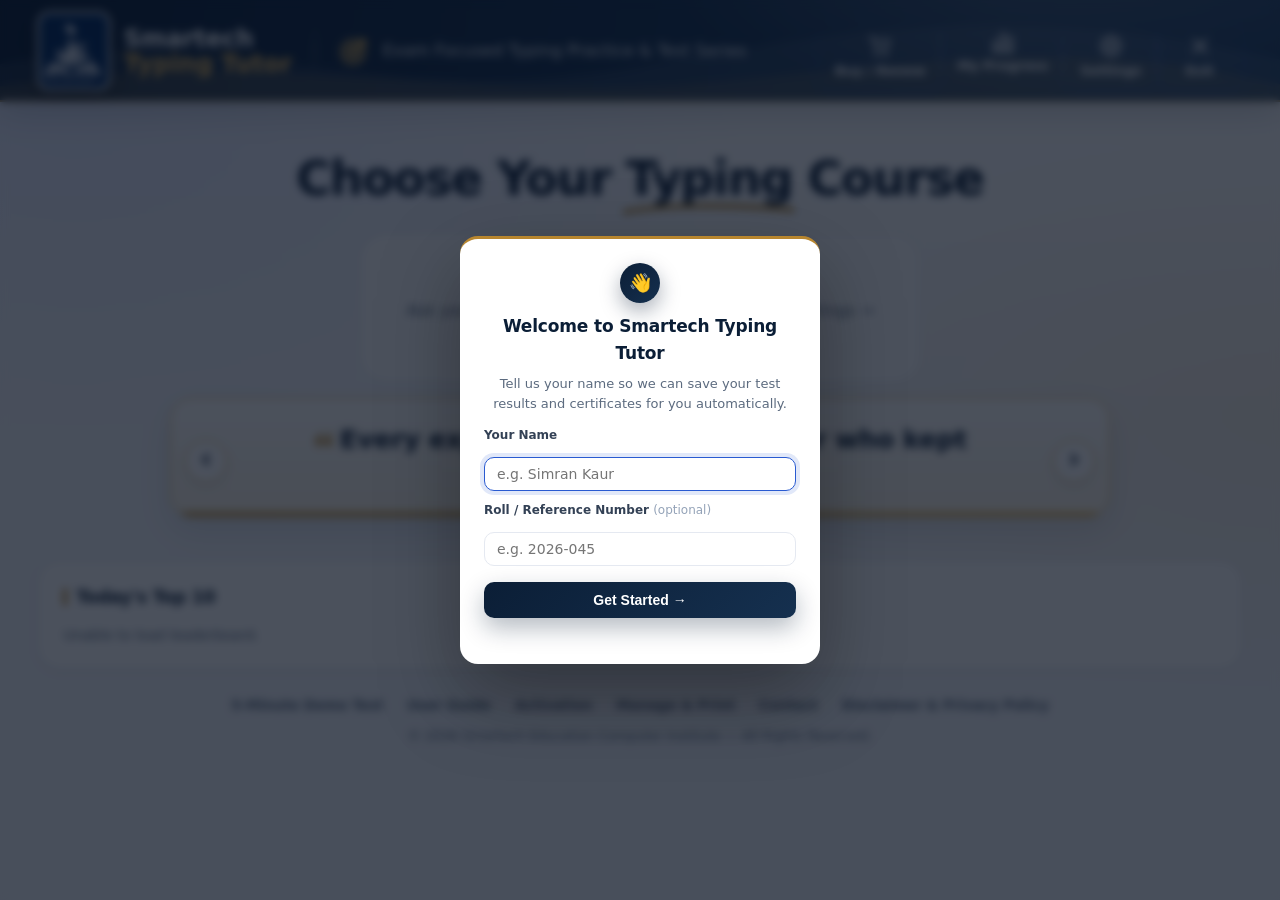
<file: index.html>
<!DOCTYPE html>
<html lang="en">
<head>
<meta charset="UTF-8">
<script src="protect.js"></script>
<meta name="viewport" content="width=device-width,initial-scale=1.0">
  <title>Smartech Typing Tutor</title>

  <script src="themes.js"></script>
  <link rel="stylesheet" href="styles.css" />
  <link rel="stylesheet" href="themes.css">
  <link rel="stylesheet" href="shell.css" />
  <link rel="stylesheet" href="home.css" />

  <script src="activation.js"></script>
  <script src="sheet-sync.js"></script>
  <script src="db.js"></script>
  <script src="exercises.js"></script>
  <script src="tests.js"></script>
  <script src="content-sync.js"></script>
  <script src="profile.js"></script>
  <script src="pricing.js"></script>
  <script src="pagehead.js"></script>
</head>

<body class="pt-home">
<div class="main pt-main">

  <!-- ================== TOP BAR ================== -->
  <header class="pt-top">
    <svg class="pt-top-wave" viewBox="0 0 1440 92" preserveAspectRatio="none" aria-hidden="true">
      <path class="w1" d="M0 58C240 14 430 104 720 60S1190 8 1440 54V92H0Z"/>
      <path class="w2" d="M0 78C310 40 520 98 830 72S1250 42 1440 76V92H0Z"/>
    </svg>

    <a class="pt-brand" href="index.html" aria-label="Smartech Typing Tutor home">
      <span class="pt-logo"><img src="logo.png" alt=""></span>
      <span class="pt-brand-text"><b>Smartech</b><b>Typing Tutor</b></span>
    </a>
    <span class="pt-sep" aria-hidden="true"></span>
    <div class="pt-tag"><span data-ico="target" aria-hidden="true"></span><span>Exam Focused Typing Practice &amp; Test Series</span></div>

    <nav class="pt-actions" aria-label="Quick actions">
      <button type="button" class="pt-act pt-buy" id="ptBuyBtn"><span data-ico="cart" aria-hidden="true"></span><span>Buy / Renew</span></button>
      <a class="pt-act" href="progress.html"><span data-ico="bars" aria-hidden="true"></span><span>My Progress</span></a>
      <button type="button" class="pt-act" id="ptSettingsBtn"><span data-ico="gear" aria-hidden="true"></span><span>Settings</span></button>
      <button type="button" class="pt-act" id="ptExitBtn"><span data-ico="close" aria-hidden="true"></span><span>Exit</span></button>
    </nav>
  </header>

  <!-- ================== CHOOSE YOUR COURSE ================== -->
  <section class="pt-stage">
    <div class="pt-hello" id="ptHello"></div>
    <h1 class="pt-title">Choose Your <span class="pt-u">Typing<svg viewBox="0 0 200 14" preserveAspectRatio="none" aria-hidden="true"><path d="M3 10C48 3 120 2 197 8" fill="none" stroke="var(--gold)" stroke-width="4.5" stroke-linecap="round"/></svg></span> Course</h1>

    <div class="pt-cards" id="ptCards" aria-live="polite">
      <div class="pt-card sk c-blue"><i style="width:86px;height:86px;border-radius:50%"></i><i style="width:70%;height:30px;margin-top:18px"></i><i style="width:40%;height:24px;margin-top:12px"></i><i style="width:100%;height:84px;margin-top:auto"></i></div>
      <div class="pt-card sk c-amber"><i style="width:86px;height:86px;border-radius:50%"></i><i style="width:70%;height:30px;margin-top:18px"></i><i style="width:40%;height:24px;margin-top:12px"></i><i style="width:100%;height:84px;margin-top:auto"></i></div>
      <div class="pt-card sk c-green"><i style="width:86px;height:86px;border-radius:50%"></i><i style="width:70%;height:30px;margin-top:18px"></i><i style="width:40%;height:24px;margin-top:12px"></i><i style="width:100%;height:84px;margin-top:auto"></i></div>
    </div>

    <!-- courses beyond the first four live here -->
    <div class="pt-morewrap" id="ptMoreWrap" hidden>
      <button type="button" class="pt-morebtn" id="ptMoreBtn" aria-expanded="false" aria-controls="ptMoreCards">
        <span id="ptMoreLbl">More Typing Courses</span><i aria-hidden="true">&#9662;</i>
      </button>
      <div class="pt-cards many pt-morecards" id="ptMoreCards" hidden></div>
    </div>

    <!-- inspiring typing thought: big, changes by itself every 8 seconds -->
    <div class="pt-thought" id="ptThought" aria-label="Typing thought">
      <button type="button" class="pt-th-btn" id="ptQPrev" aria-label="Previous thought">&lsaquo;</button>
      <div class="pt-q-stack" id="ptQStack"></div>
      <button type="button" class="pt-th-btn" id="ptQNext" aria-label="Next thought">&rsaquo;</button>
      <span class="pt-th-bar" aria-hidden="true"><i id="ptQBar"></i></span>
    </div>
  </section>

  <!-- ================== PROGRESS + LEADERBOARD ================== -->
  <div class="pt-below">
    <div class="pt-panels">
      <div class="pt-panel">
        <h2>Today's Top 10</h2>
        <div id="leaderboardStatus">Loading...</div>
        <table id="leaderboardTable" style="display:none;" width="100%">
          <thead>
            <tr><th>Rank</th><th>Name</th><th>Language</th><th>Speed</th><th>Accuracy</th></tr>
          </thead>
          <tbody id="leaderboardBody"></tbody>
        </table>
      </div>
    </div>

    <nav class="pt-links" aria-label="More">
      <a href="demo.html">5-Minute Demo Test</a>
      <a href="guide.html">User Guide</a>
      <a href="activate.html">Activation</a>
      <a href="manage.html">Manage &amp; Print</a>
      <a href="contact.html">Contact</a>
      <a href="disclaimer.html">Disclaimer &amp; Privacy Policy</a>
    </nav>

    <!-- ================== ADMIN: MANAGE EXERCISES (hidden by default; type "manage") ================== -->
    <div class="card" id="typing-importance" style="display:none;">
      <h2>Manage Exercises</h2>
      <p style="color:var(--muted);font-size:14px;">
        Exercises download automatically from the GitHub file below and are shared by the Chunk and Long Paragraph pages.
        In that file, <code>### English</code> shows an exercise in both lists, <code>### English Chunk</code> in the Chunk list only,
        and <code>### English Paragraph</code> in the Long Paragraph list only (same for Punjabi and Hindi).
      </p>

      <div>
        <input type="file" id="exerciseFile">
        <button onclick="loadExercisesFromFile()">Add Exercises From File</button>
      </div>

      <div>
        <input type="text" id="exerciseFileUrl" placeholder="Paste exercises file URL">
        <button onclick="loadExercisesFromUrl()">Import Exercises from URL</button>
      </div>
      <p id="exerciseSourceInfo" style="font-size:13px;color:var(--muted);"></p>

      <h3 style="margin-top:15px;">Lessons, speed-test words &amp; study material (GitHub)</h3>
      <p style="color:var(--muted);font-size:14px;">
        <code>lessons.txt</code>, <code>speedwords.txt</code>, <code>materials.txt</code> and <code>pricing.txt</code> are downloaded from one GitHub folder.
        Leave the box empty to use the same folder as the exercises file.
      </p>
      <div>
        <input type="text" id="contentBaseUrl" placeholder="GitHub folder URL (empty = same folder as the exercises file)">
        <button onclick="saveContentBase()">Save folder</button>
        <button onclick="resetContentBase()">Use default</button>
      </div>
      <ul id="contentSourceInfo" style="font-size:13px;color:var(--muted);padding-left:18px;"></ul>
      <button onclick="updateContentNow(this)">Update everything now</button>

      <h3 style="margin-top:15px;">Add a special exercise on this computer</h3>
      <div style="display:flex;gap:10px;flex-wrap:wrap;">
        <select id="exerciseLang">
          <option>English</option>
          <option>Punjabi</option>
          <option>Hindi</option>
        </select>
        <select id="exerciseMode">
          <option value="both">Chunk and Long Paragraph</option>
          <option value="chunk">Chunk only</option>
          <option value="paragraph">Long Paragraph only</option>
        </select>
      </div>
      <input type="text" id="exerciseTitle" placeholder="Exercise title">
      <textarea id="exerciseText" rows="5" placeholder="Exercise text"></textarea>
      <button onclick="addExercise()">Add Exercise</button>

      <div id="exerciseListCustom"></div>
      <br>
      <button class="delete-btn" onclick="deleteAllExercises()" id="deleteAllButton">Delete My Added Exercises</button>
    </div>

    <p class="pt-copy">&copy; 2026 Smartech Education Computer Institute &mdash; All Rights Reserved.</p>
  </div>

  <!-- ================== MODAL: SETTINGS ================== -->
  <div class="pt-modal" id="ptSettingsModal" role="dialog" aria-modal="true" aria-labelledby="ptSettingsTitle">
    <div class="pt-modal-card">
      <button type="button" class="pt-x" data-close aria-label="Close">&times;</button>
      <h2 id="ptSettingsTitle">Settings</h2>
      <p>Your name, the look of the app, and the latest lessons and exercises.</p>

      <div class="pt-set">
        <h3>Candidate</h3>
        <div class="pt-row"><strong id="ptSetName">&mdash;</strong><button type="button" class="pt-btn ghost" id="ptSetNameBtn">Change name</button></div>
      </div>
      <div class="pt-set">
        <h3>Theme</h3>
        <div class="pt-themes" id="ptThemes"></div>
      </div>
      <div class="pt-set">
        <h3>Content updates</h3>
        <ul class="pt-sync" id="ptSyncList"></ul>
        <button type="button" class="pt-btn" id="ptSyncAll"><span data-ico="refresh" aria-hidden="true"></span>Update everything now</button>
        <div class="pt-note" id="ptSyncNote" aria-live="polite"></div>
      </div>
      <div class="pt-ver" id="ptVer">Smartech Typing Tutor</div>
    </div>
  </div>

  <!-- ================== POPUP: PICTURE AD (from ads.txt on GitHub) ================== -->
  <div class="pt-adm" id="ptAdModal" role="dialog" aria-modal="true" aria-label="Announcement" hidden>
    <div class="pt-adm-box">
      <button type="button" class="pt-adm-x" id="ptAdClose" aria-label="Close">&times;</button>
      <a id="ptAdLink" target="_blank" rel="noopener"><img id="ptAdImg" alt=""></a>
    </div>
  </div>

  <!-- ================== MODAL: BUY / RENEW ================== -->
  <div class="pt-modal" id="ptBuyModal" role="dialog" aria-modal="true" aria-labelledby="ptBuyTitle">
    <div class="pt-modal-card pt-buycard">
      <button type="button" class="pt-x" data-close aria-label="Close">&times;</button>
      <h2 id="ptBuyTitle">Buy / Renew Software</h2>
      <p>Typing course prices.</p>
      <div class="pt-price-wrap"><table class="pt-price" id="ptPriceTable"></table></div>
      <div class="pt-offer" id="ptOffer" hidden></div>
      <div class="pt-set"><h3>How to buy or renew</h3><ol class="pt-how" id="ptHow"></ol></div>
      <div class="pt-set pt-formbox" id="ptFormBox">
        <h3>Fill your details</h3>
        <ol class="pt-how">
          <li>Open the details form below and fill in all your details.</li>
          <li>After submitting, take a <b>screenshot</b> of the filled form.</li>
          <li>Send the screenshot on WhatsApp to <b id="ptWaNum"></b>.</li>
        </ol>
        <div class="pt-buy-actions">
          <a class="pt-btn" id="ptFormBtn" href="https://docs.google.com/forms/d/e/1FAIpQLSfCzPcUgy6hDPIqdE82Bn4U5UvS6H6VHehAO5bO7p_3aiFsCA/viewform?usp=header" target="_blank" rel="noopener" hidden>Open details form</a>
          <a class="pt-btn pt-wa" id="ptWaBtn" href="#" target="_blank" rel="noopener">Send screenshot on WhatsApp</a>
        </div>
      </div>
      <div class="pt-buy-actions">
        <a class="pt-btn" href="activate.html">I have a code - Activate</a>
        <a class="pt-btn ghost" href="contact.html">Contact to buy</a>
      </div>
      <div class="pt-ver" id="ptBuyContact"></div>
    </div>
  </div>

  <!-- ================== MODAL: EXIT ================== -->
  <div class="pt-modal" id="ptExitModal" role="dialog" aria-modal="true" aria-labelledby="ptExitTitle">
    <div class="pt-modal-card sm">
      <div class="pt-exit-ico"><span data-ico="close" aria-hidden="true"></span></div>
      <h2 id="ptExitTitle">Exit Smartech Typing Tutor?</h2>
      <p>Your results are already saved on this computer.</p>
      <div class="pt-exit-actions">
        <button type="button" class="pt-btn ghost" data-close>Stay</button>
        <button type="button" class="pt-btn danger" id="ptExitNow">Exit</button>
      </div>
    </div>
  </div>

  <script>
  /* ============================================================
     Icons (inline SVG, drawn in currentColor so every card/theme
     can colour them). data-ico="name" placeholders are filled here.
     ============================================================ */
  var PT_ICONS = (function () {
    function s(vb, body, w) {
      return '<svg viewBox="' + vb + '" fill="none" stroke="currentColor" stroke-width="' + (w || 2) +
        '" stroke-linecap="round" stroke-linejoin="round" aria-hidden="true">' + body + '</svg>';
    }
    var T = ' fill="currentColor" fill-opacity=".13"';
    return {
      kbd:   s("0 0 32 32", '<rect x="3" y="8" width="26" height="16" rx="3.2"' + T + '/><path d="M8 13h.01M12 13h.01M16 13h.01M20 13h.01M24 13h.01M8 17h.01M24 17h.01" stroke-width="2.4"/><path d="M12 20.5h8"/>', 1.8),
      target:s("0 0 32 32", '<circle cx="15" cy="17" r="11"' + T + '/><circle cx="15" cy="17" r="6.4"/><circle cx="15" cy="17" r="1.8" fill="currentColor"/><path d="M15 17 26 6M21 5.5h5.5V11"/>', 1.9),
      doc:   s("0 0 32 32", '<path d="M8 3h11l6 6v18a2 2 0 0 1-2 2H8a2 2 0 0 1-2-2V5a2 2 0 0 1 2-2Z"' + T + '/><path d="M19 3v6h6"/><path d="M11 18l3.2 3.2L21 14.5"/><path d="M11 25.5h8"/>', 1.8),
      book:  s("0 0 32 32", '<path d="M3 7.5c4.2-2 9-1.6 13 1.2V27c-4-2.8-8.8-3.2-13-1.2Z"' + T + '/><path d="M29 7.5c-4.2-2-9-1.6-13 1.2V27c4-2.8 8.8-3.2 13-1.2Z"' + T + '/><path d="M16 8.7V27"/>', 1.8),
      play:  s("0 0 32 32", '<rect x="3" y="6" width="26" height="20" rx="5.5"' + T + '/><path d="M13.2 11.4 21 16l-7.8 4.6Z" fill="currentColor"/>', 1.8),
      bars:  s("0 0 32 32", '<rect x="4" y="16" width="5.5" height="11" rx="1.5"' + T + '/><rect x="13.2" y="7" width="5.5" height="20" rx="1.5"' + T + '/><rect x="22.5" y="11.5" width="5.5" height="15.5" rx="1.5"' + T + '/><path d="M3 29.5h26"/>', 1.8),
      gear:  s("0 0 32 32", '<circle cx="16" cy="16" r="8.5"/><circle cx="16" cy="16" r="3.4"/><g stroke-width="3.6"><path d="M16 5V3M16 29v-2M5 16H3M29 16h-2M8.2 8.2 6.8 6.8M25.2 25.2l-1.4-1.4M8.2 23.8l-1.4 1.4M25.2 6.8l-1.4 1.4"/></g>', 1.8),
      cart:  s("0 0 32 32", '<path d="M3 5h4l3 14h15l3-10H8.5"' + T + '/><circle cx="12" cy="26" r="2"/><circle cx="23" cy="26" r="2"/>', 1.9),
      close: s("0 0 32 32", '<path d="M8 8l16 16M24 8 8 24"/>', 2.8),
      clock: s("0 0 32 32", '<circle cx="16" cy="17" r="11"' + T + '/><path d="M16 10.5V17l4.6 2.8"/><path d="M12.5 3.5h7M16 3.5V6"/>', 1.9),
      refresh: s("0 0 24 24", '<path d="M20 11a8 8 0 0 0-14.5-4.5L4 8"/><path d="M4 4v4h4"/><path d="M4 13a8 8 0 0 0 14.5 4.5L20 16"/><path d="M20 20v-4h-4"/>', 2),
      /* exam card pictures */
      dome:  s("0 0 64 64", '<path d="M32 6v7"/><path d="M32 6.5h8v4.5h-8"/><path d="M17 31c0-10.5 6.5-17.5 15-17.5S47 20.5 47 31Z"' + T + '/><path d="M12 31h40"/><path d="M16 35.5v14M24 35.5v14M32 35.5v14M40 35.5v14M48 35.5v14"/><path d="M11 53.5h42M8 58.5h48"/>', 2.5),
      scales:s("0 0 64 64", '<path d="M32 10v41"/><circle cx="32" cy="8" r="2.4" fill="currentColor"/><path d="M12 18h40"/><path d="M20 52h24M26 57h12"/><path d="M12 18 6 37M12 18l13 19"/><path d="M5 37h21c0 5.6-4.7 9-10.5 9S5 42.6 5 37Z"' + T + '/><path d="M52 18l-13 19M52 18l6 19"/><path d="M38 37h21c0 5.6-4.7 9-10.5 9S38 42.6 38 37Z"' + T + '/>', 2.5),
      cap:   s("0 0 64 64", '<path d="M32 12 5 25l27 13 27-13Z"' + T + '/><path d="M15 31.5V44c0 4.4 7.6 8 17 8s17-3.6 17-8V31.5"/><path d="M59 25v18"/><circle cx="59" cy="46.5" r="2.4" fill="currentColor"/>', 2.5)
    };
  })();

  // Round "badge" picture with the exam's initials between two laurel branches (for exams with no special picture)
  function ptBadge(text) {
    var fs = text.length > 3 ? 11 : text.length > 2 ? 13 : 16;
    return '<svg viewBox="0 0 64 64" aria-hidden="true"><circle cx="32" cy="32" r="19" fill="currentColor"/>' +
      '<circle cx="32" cy="32" r="19" fill="none" stroke="#F2C14E" stroke-width="1.8"/>' +
      '<g fill="none" stroke="#D9A21B" stroke-width="4.6" stroke-linecap="round" stroke-dasharray="3.2 4.2"><path d="M13.5 41C8 32.5 9 21 17 12.5"/><path d="M50.5 41C56 32.5 55 21 47 12.5"/></g>' +
      '<text x="32" y="' + (32 + fs * 0.36) + '" text-anchor="middle" font-family="Segoe UI,Arial,sans-serif" font-weight="800" font-size="' + fs + '" fill="#fff">' + text + '</text></svg>';
  }

  document.querySelectorAll("[data-ico]").forEach(function (el) { el.innerHTML = PT_ICONS[el.getAttribute("data-ico")] || ""; });
  document.querySelectorAll("[data-ico]").forEach(function (el) { el.style.display = "inline-flex"; });
  </script>

  <script>
  /* ============================================================
     Typing thoughts: a quote of the day to start with, then one new
     thought every 8 s by itself (arrows to browse, never paused).
     t = text, by = author (only for well-known sayings), l = language.
     ============================================================ */
  (function () {
    var Q = [
      { t: "Accuracy first, speed will follow." },
      { t: "Every expert was once a beginner who kept practising." },
      { t: "Fifteen minutes of focused typing every day beats three hours once a week." },
      { t: "Don’t look at the keys — trust your fingers." },
      { t: "Slow is smooth, smooth is fast." },
      { t: "Mistakes are proof that you are trying. Fix them and move on." },
      { t: "Your fingers remember what you repeat." },
      { t: "Speed is the reward for patience, not for hurry." },
      { t: "One more lesson today is one step closer to your exam." },
      { t: "Consistency turns ordinary practice into extraordinary speed." },
      { t: "Good posture, relaxed hands, steady rhythm — the secrets of fast typing." },
      { t: "Today’s effort is tomorrow’s result." },
      { t: "A calm mind types faster than a rushed one." },
      { t: "Small daily progress adds up to big results." },
      { t: "Don’t compare your speed with others. Beat your own record." },
      { t: "Every key you learn is a skill you keep for life." },
      { t: "The exam hall rewards the one who practised at home." },
      { t: "Keep a steady rhythm and the words will come." },
      { t: "Confidence comes from practice, not from luck." },
      { t: "Ten lines today, ten more tomorrow — that is how champions are made." },
      { t: "Finish every test you start and learn from every result." },
      { t: "Eyes on the screen, mind on the next word." },
      { t: "Every mock test you take is one less surprise on exam day." },
      { t: "Hard work makes the keyboard feel like home." },
      { t: "Practice makes perfect.", by: "Proverb" },
      { t: "A journey of a thousand miles begins with a single step.", by: "Lao Tzu" },
      { t: "Slow and steady wins the race.", by: "Aesop" },
      { t: "अभ्यास से ही गति और शुद्धता आती है।", l: "hi" },
      { t: "रोज़ थोड़ा अभ्यास, बड़ी सफलता की शुरुआत।", l: "hi" },
      { t: "पहले शुद्धता, फिर रफ़्तार।", l: "hi" },
      { t: "गलतियों से डरिए मत, उनसे सीखिए।", l: "hi" },
      { t: "ਪਹਿਲਾਂ ਸ਼ੁੱਧਤਾ, ਫਿਰ ਰਫ਼ਤਾਰ।", l: "pa" },
      { t: "ਰੋਜ਼ ਥੋੜ੍ਹਾ ਅਭਿਆਸ, ਵੱਡੀ ਕਾਮਯਾਬੀ ਦੀ ਸ਼ੁਰੂਆਤ।", l: "pa" },
      { t: "ਗ਼ਲਤੀਆਂ ਤੋਂ ਨਾ ਡਰੋ, ਉਨ੍ਹਾਂ ਤੋਂ ਸਿੱਖੋ।", l: "pa" },
      { t: "ਲਗਾਤਾਰ ਅਭਿਆਸ ਨਾਲ ਉਂਗਲਾਂ ਆਪਣੇ ਆਪ ਰਾਹ ਲੱਭ ਲੈਂਦੀਆਂ ਹਨ।", l: "pa" }
    ];
    var stack = document.getElementById("ptQStack");
    if (!stack) return;
    var bar = document.getElementById("ptQBar");
    var EVERY = 8000;                                   // a new thought every 8 seconds, always
    var esc = function (s) { return String(s).replace(/[&<>"]/g, function (c) { return { "&": "&amp;", "<": "&lt;", ">": "&gt;", '"': "&quot;" }[c]; }); };

    // every thought sits in the same grid cell, so the box keeps the height of the longest one and never jumps
    stack.innerHTML = Q.map(function (q, i) {
      return '<figure class="pt-q" data-i="' + i + '" aria-hidden="true"><blockquote' + (q.l ? ' lang="' + q.l + '"' : "") + ">" + esc(q.t) + "</blockquote>" +
        (q.by ? "<figcaption>\u2014 " + esc(q.by) + "</figcaption>" : "") + "</figure>";
    }).join("");
    var items = stack.children, n = Q.length, timer = null;

    // start with a "quote of the day" that changes every calendar day
    var day = Math.floor((Date.now() - new Date().getTimezoneOffset() * 60000) / 864e5);
    var cur = day % n;

    function restartBar() {                             // the thin line under the thought shows the time until the next one
      if (!bar) return;
      bar.style.animation = "none"; void bar.offsetWidth; bar.style.animation = "";
    }
    function show(i) {
      cur = (i % n + n) % n;
      for (var k = 0; k < items.length; k++) {
        var on = k === cur;
        items[k].classList.toggle("on", on);
        items[k].setAttribute("aria-hidden", on ? "false" : "true");
      }
      restartBar();
    }
    function stop() { if (timer) { clearInterval(timer); timer = null; } }
    function go() {
      stop();
      if (document.hidden) return;                      // nobody is looking: wait
      timer = setInterval(function () { show(cur + 1); }, EVERY);
    }
    document.getElementById("ptQPrev").addEventListener("click", function () { show(cur - 1); go(); });
    document.getElementById("ptQNext").addEventListener("click", function () { show(cur + 1); go(); });
    document.addEventListener("visibilitychange", function () { if (document.hidden) stop(); else { show(cur); go(); } });

    show(cur);
    go();
  })();
  </script>

  <script>
  /* ============================================================
     Greeting, modals (settings / exit), settings content
     ============================================================ */
  (function () {
    var esc = function (s) { return String(s == null ? "" : s).replace(/[&<>"]/g, function (c) { return { "&": "&amp;", "<": "&lt;", ">": "&gt;", '"': "&quot;" }[c]; }); };

    /* ---- greeting ---- */
    function hello() {
      var el = document.getElementById("ptHello"), nm = document.getElementById("ptSetName");
      var n = "";
      try { n = (window.SmartechProfile && SmartechProfile.getName()) || ""; } catch (e) {}
      if (el) el.textContent = n ? "Welcome back, " + n : "";
      if (nm) nm.textContent = n || "Not set yet";
    }
    document.addEventListener("DOMContentLoaded", hello);
    document.addEventListener("smartech:profile-updated", hello);

    /* ---- modals ---- */
    var lastFocus = null;
    function openModal(id) {
      var m = document.getElementById(id); if (!m) return;
      lastFocus = document.activeElement;
      m.classList.add("open");
      var f = m.querySelector("a, button:not([data-close]), [data-close]"); if (f) setTimeout(function () { f.focus(); }, 30);
    }
    function closeModals() {
      document.querySelectorAll(".pt-modal.open").forEach(function (m) { m.classList.remove("open"); });
      if (lastFocus && lastFocus.focus) { try { lastFocus.focus(); } catch (e) {} }
    }
    document.querySelectorAll(".pt-modal").forEach(function (m) {
      m.addEventListener("mousedown", function (e) { if (e.target === m) closeModals(); });
      m.querySelectorAll("[data-close]").forEach(function (b) { b.addEventListener("click", closeModals); });
    });
    document.addEventListener("keydown", function (e) { if (e.key === "Escape") closeModals(); });

    /* ---- Buy / Renew (prices come from pricing.js) ---- */
    function renderBuy() {
      var G = window.SmartechContent && SmartechContent.pricing && SmartechContent.pricing();   // pricing.txt from GitHub
      var P = G || window.SMARTECH_PRICING || { courses: [] }, cur = P.currency ? P.currency + " " : "";
      var rows = (P.courses || []).map(function (c) {
        return "<tr><td><b>" + esc(c.name) + "</b>" + (c.note ? "<small>" + esc(c.note) + "</small>" : "") + "</td>" +
          "<td><em>Buy</em>" + cur + esc(c.buy) + "</td><td><em>Renew</em>" + cur + esc(c.renew) + "</td><td>" + esc(c.validity || "") + "</td></tr>";
      }).join("");
      document.getElementById("ptPriceTable").innerHTML =
        "<thead><tr><th>Course</th><th>Buy price</th><th>Renew price</th><th>Validity</th></tr></thead><tbody>" + rows + "</tbody>";
      var of = document.getElementById("ptOffer");
      of.hidden = !P.offer; of.textContent = P.offer || "";
      var D = window.SMARTECH_PRICING || {};
      document.getElementById("ptHow").innerHTML = ((P.how && P.how.length ? P.how : D.how) || []).map(function (h) { return "<li>" + esc(h) + "</li>"; }).join("");
      // details form: Google Form link + WhatsApp number for the screenshot (GitHub file first, built-in pricing.js as fallback)
      var F = P.form || {}, DF = D.form || {};
      var formLink = String(F.link || DF.link || "").trim();
      if (!/^https?:\/\//i.test(formLink)) formLink = "";
      var wa = String(F.whatsapp || DF.whatsapp || "919530994404").replace(/[^0-9]/g, "");
      var fb = document.getElementById("ptFormBtn");
      fb.hidden = !formLink; fb.href = formLink || "#";
      document.getElementById("ptWaBtn").href = "https://wa.me/" + wa + "?text=" + encodeURIComponent("Hello, I have filled the details form. Please find my screenshot attached.");
      document.getElementById("ptWaNum").textContent = "+" + wa.replace(/^(\d{2})(\d{5})(\d{5})$/, "$1 $2 $3");
      var c = (P.contact && (P.contact.text || P.contact.email || P.contact.phone)) ? P.contact : (D.contact || {});
      document.getElementById("ptBuyContact").innerHTML = [c.text, c.phone, c.email].filter(Boolean).map(esc).join(" &middot; ");
    }
    document.getElementById("ptBuyBtn").addEventListener("click", function () {
      renderBuy(); openModal("ptBuyModal");
      // pick up newer prices from GitHub while the window is open (honours the 5-minute limit)
      if (window.SmartechContent) SmartechContent.refresh("pricing").then(function (r) { if (r && r.changed) renderBuy(); });
    });
    document.addEventListener("smartech:content-updated", function (e) { if (e.detail && e.detail.kind === "pricing") renderBuy(); });

    document.getElementById("ptSettingsBtn").addEventListener("click", function () { renderSync(); openModal("ptSettingsModal"); });
    document.getElementById("ptExitBtn").addEventListener("click", function () { openModal("ptExitModal"); });
    document.getElementById("ptExitNow").addEventListener("click", function () {
      if (window.electronAPI && window.electronAPI.quit) window.electronAPI.quit(); else window.close();
    });

    /* ---- settings: name, theme, version ---- */
    document.getElementById("ptSetNameBtn").addEventListener("click", function () {
      closeModals();
      try { localStorage.removeItem("smartechUserName"); } catch (e) {}
      if (window.SmartechProfile) SmartechProfile.ensureCaptured();
    });
    (function themes() {
      var box = document.getElementById("ptThemes"), api = window.SmartechTheme;
      if (!box || !api) return;
      api.keys.forEach(function (k) {
        var b = document.createElement("button");
        b.type = "button"; b.className = "pt-sw"; b.title = api.meta[k].label; b.setAttribute("aria-label", api.meta[k].label + " theme");
        b.style.background = api.meta[k].swatch; b.setAttribute("aria-pressed", String(api.get() === k));
        b.addEventListener("click", function () {
          api.set(k);
          box.querySelectorAll(".pt-sw").forEach(function (x) { x.setAttribute("aria-pressed", String(x === b)); });
        });
        box.appendChild(b);
      });
    })();
    if (window.electronAPI && window.electronAPI.getAppInfo) {
      window.electronAPI.getAppInfo().then(function (i) {
        if (i && i.version) document.getElementById("ptVer").textContent = "Smartech Typing Tutor · Version " + i.version;
      }).catch(function () {});
    }

    /* ---- settings: content updates (exercises, lessons, speed-test words, study material) ---- */
    var UNIT = { exercises: "exercises", lessons: "lessons", words: "words", materials: "items", pricing: "courses", ads: "pictures" };
    function renderSync() {
      var C = window.SmartechContent, list = document.getElementById("ptSyncList");
      if (!C || !list) return;
      list.innerHTML = ["exercises", "lessons", "words", "materials", "pricing", "ads"].map(function (k) {
        var s = C.status(k), ok = s.source === "github";
        var line = ok ? "Updated " + C.ago(s.at) + (s.count ? " · " + s.count + " " + UNIT[k] : "")
          : k === "exercises" ? "Not downloaded yet — connect to the internet once"
          : "Using the list built into the app";
        if (s.error && !ok) line += " (" + s.error + ")";
        return '<li class="' + (ok ? "ok" : "") + '"><span class="d"></span><div><b>' + esc(s.name) + "</b><span>" + esc(line) + "</span></div></li>";
      }).join("");
    }
    document.getElementById("ptSyncAll").addEventListener("click", function () {
      var btn = this, note = document.getElementById("ptSyncNote");
      btn.disabled = true; note.textContent = "Checking GitHub…";
      SmartechContent.refreshAll({ force: true }).then(function (rs) {
        btn.disabled = false; renderSync();
        var bad = rs.filter(function (r) { return !r.ok; });
        note.textContent = bad.length ? "Could not reach GitHub for: " + bad.map(function (r) { return SmartechContent.NAMES[r.kind]; }).join(", ") + (bad[0].error ? " (" + bad[0].error + ")" : "") + ". The saved copy is used."
          : rs.some(function (r) { return r.changed; }) ? "✓ Updated — the newest content is now on this computer." : "✓ Everything is already up to date.";
      });
    });
    document.addEventListener("smartech:content-updated", renderSync);
  })();
  </script>

  <script>
  /* ============================================================
     Exam cards: one card per exam type defined in the GitHub exercises
     file (### TEST blocks), with a button for every language of the exam.
     ============================================================ */
  (function () {
    var E = window.SmartechExercises, T = window.SmartechTests, grid = document.getElementById("ptCards");
    if (!E || !T || !grid) return;
    var esc = T.esc, loading = true, drawn = false;
    var PALETTE = ["blue", "amber", "green", "rose", "violet", "teal"];
    var COLORS = PALETTE.concat(["sky"]);

    var WAVE = '<svg class="pt-wave" viewBox="0 0 400 124" preserveAspectRatio="none" aria-hidden="true">' +
      '<path class="a" d="M0 0h400v68c-62 28-122 30-192 8S58 38 0 64Z"/><path class="b" d="M0 0h400v44c-72 30-132 36-202 14S52 20 0 40Z"/></svg>';

    function langsOf(t, exs) {
      if (t.langs && t.langs.length) return t.langs;
      var out = [];
      (exs || []).forEach(function (e) { if (e.lang && out.indexOf(e.lang) === -1) out.push(e.lang); });
      if (!out.length && t.lang) out.push(t.lang);
      return out;
    }
    function statusOf(t, langs) {
      if (T.followsLanguage(t)) {
        var ok = langs.filter(function (L) { return T.langUnlocked(t, L); });
        return ok.length ? { cls: "open", label: "Free · " + ok.join(" + ") + " activated" }
                         : { cls: "lock", label: "🔒 Activate " + (langs.join(" / ") || "a language") };
      }
      if (!T.needsCode(t)) return { cls: "free", label: "Free" };
      if (T.isUnlocked(t)) {
        var d = (typeof getActivationInfo === "function") ? getActivationInfo(t.code).daysLeft : null;
        return { cls: "open", label: d === null || d === undefined ? "✓ Unlocked" : "✓ " + d + (d === 1 ? " day left" : " days left") };
      }
      var inf = (typeof getActivationInfo === "function") ? getActivationInfo(t.code) : {};
      return { cls: "lock", label: inf.expired ? "🔒 Expired" : "🔒 Code needed" };
    }
    function pickIcon(t) {
      var k = String(t.icon || "").toLowerCase();
      if (k === "badge" || PT_ICONS[k] && /^(dome|scales|cap)$/.test(k)) return k;
      var s = (t.id + " " + t.name).toLowerCase();
      if (/court|phhc|judic|\blaw\b/.test(s)) return "scales";
      if (/\buni\b|univers|college|school|educat|agri|academ/.test(s)) return "cap";
      if (/\bssc\b|rrb|railway|bank|ibps|cgl|chsl|upsc|\bnda\b|army/.test(s)) return "badge";
      return "dome";
    }
    function initials(t) {
      var n = String(t.name || t.id || "").trim(), first = n.split(/\s+/)[0] || "";
      if (/^[A-Z0-9]{2,5}$/.test(first)) return first;
      var w = n.replace(/[^A-Za-z0-9 ]/g, " ").split(/\s+/).filter(Boolean);
      return esc(w.slice(0, 3).map(function (x) { return x.charAt(0).toUpperCase(); }).join("") || "TT");
    }
    function quick(t) {
      var parts = [t.minutes + " min"];
      if (T.isWordTest(t)) parts.push(T.requiredWords(t) + " words");
      else { var w = T.requiredWpm(t); if (w) parts.push(w + " WPM"); }
      if (t.accuracy) parts.push(t.accuracy + "% accuracy");
      return parts.join(" · ");
    }
    function langLabel(L) { return L === "Punjabi" ? "ਪੰਜਾਬੀ Typing" : L ? L + " Typing" : "Start Typing Test"; }

    function card(t, i) {
      var exs = E.testExercises(t.id), langs = langsOf(t, exs), st = statusOf(t, langs);
      var color = COLORS.indexOf(t.color) > -1 ? t.color : PALETTE[i % PALETTE.length];
      var ik = pickIcon(t), icon = ik === "badge" ? ptBadge(initials(t)) : PT_ICONS[ik];
      var href = "testexercises.html?id=" + encodeURIComponent(t.id);
      var name = String(t.name || t.id).trim();
      var el = document.createElement("article");
      el.className = "pt-card c-" + color;
      el.innerHTML = WAVE +
        '<span class="pt-state ' + st.cls + '">' + esc(st.label) + "</span>" +
        '<a class="pt-head" href="' + href + '" aria-label="' + esc(name) + ' — all exercises">' +
          '<span class="pt-ico">' + icon + "</span>" +
          '<h2 class="pt-name">' + esc(name) + "</h2>" +
          '<span class="pt-pill">' + esc(t.subtitle || "Typing Test") + "</span></a>" +
        '<p class="pt-meta">' + esc(quick(t)) + "</p>" +
        '<div class="pt-langs">' + (langs.length ? langs : [""]).map(function (L) {
          var h = href + (L && langs.length > 1 ? "&lang=" + encodeURIComponent(L) : "");
          return '<a class="pt-lang" href="' + h + '" aria-label="' + esc(name) + (L ? " — " + esc(L) : "") + ' typing test">' +
                 PT_ICONS.kbd + "<span>" + esc(langLabel(L)) + "</span></a>";
        }).join("") + "</div>";
      return el;
    }

    function render() {
      var tests = (E.tests() || []).filter(function (t) { return t.active !== false; });
      if (!tests.length) {
        if (loading || drawn) return;                       // keep the loading placeholders (or the last cards) on screen
        grid.innerHTML = '<div class="pt-empty"><b>' + (navigator.onLine === false ? "You are offline" : "No exams are available yet") + "</b>" +
          (navigator.onLine === false ? "Connect to the internet once so the exams can download. After that they work offline too."
                                      : "Ask your institute to add the exams, then open Settings &rarr; Update everything now.") + "</div>";
        return;
      }
      drawn = true;
      var TOP = 4, more = document.getElementById("ptMoreCards"), wrap = document.getElementById("ptMoreWrap");
      grid.innerHTML = ""; more.innerHTML = "";
      grid.classList.toggle("many", tests.length >= 4);   // four exams: slimmer cards, four to a row
      tests.forEach(function (t, i) { (i < TOP ? grid : more).appendChild(card(t, i)); });
      // only four course types show at a time; the rest sit under "More Typing Courses"
      var extra = tests.length - TOP;
      wrap.hidden = extra <= 0;
      document.getElementById("ptMoreLbl").textContent = "More Typing Courses (" + Math.max(extra, 0) + ")";
    }

    (function () {
      var btn = document.getElementById("ptMoreBtn"), more = document.getElementById("ptMoreCards");
      if (!btn) return;
      btn.addEventListener("click", function () {
        var open = more.hidden;               // hidden now -> opening
        more.hidden = !open;
        btn.setAttribute("aria-expanded", open ? "true" : "false");
        btn.classList.toggle("open", open);
        if (open) more.scrollIntoView({ behavior: "smooth", block: "nearest" });
      });
    })();

    render();
    E.refresh().then(function () { loading = false; render(); });
    document.addEventListener("smartech:content-updated", function () { /* exams come from exercises.js */ });
  })();

  // Keep lessons, speed-test words and study material fresh while the computer is online,
  // so they are already saved for the days it is offline.
  if (window.SmartechContent) SmartechContent.warm();
  </script>

  <script>
  /* ============================================================
     Home page script: hidden Manage panel + Today's Top 10
     ============================================================ */

  // ---- Secret shortcut: type "manage" anywhere on the dashboard to
  // open/close the Manage Exercises panel below. Ignored while focus is
  // in a text field, so it never interferes with typing elsewhere on
  // the page. ----
  (function () {
    const TRIGGER = "manage";
    let buffer = "";
    document.addEventListener("keydown", (e) => {
      const tag = (document.activeElement && document.activeElement.tagName) || "";
      if (tag === "INPUT" || tag === "TEXTAREA") return;
      if (e.key.length !== 1) return; // ignore Shift, Enter, Tab, etc.
      buffer = (buffer + e.key.toLowerCase()).slice(-TRIGGER.length);
      if (buffer === TRIGGER) {
        const panel = document.getElementById("typing-importance");
        if (panel) {
          const opening = panel.style.display === "none";
          panel.style.display = opening ? "block" : "none";
          if (opening) panel.scrollIntoView({ behavior: "smooth", block: "start" });
        }
        buffer = "";
      }
    });
  })();

  // ---- Exercise manager ----
  // The exercise lists themselves are handled by exercises.js (GitHub file,
  // cached on the device). This panel only manages the download and any
  // extra exercises added on this computer, which survive every re-download.
  const MODE_LABEL = { both: 'Chunk + Long', chunk: 'Chunk only', paragraph: 'Long only' };

  function escapeHTML(str) {
    return String(str)
      .replace(/&/g, '&amp;')
      .replace(/</g, '&lt;')
      .replace(/>/g, '&gt;')
      .replace(/"/g, '&quot;')
      .replace(/'/g, '&#39;');
  }

  function renderCustomExercises() {
    const info = document.getElementById('exerciseSourceInfo');
    if (info) {
      info.textContent = 'Downloaded from GitHub: ' + SmartechExercises.remoteCount() + ' exercises.';
    }
    const container = document.getElementById('exerciseListCustom');
    if (!container) return;
    const list = SmartechExercises.custom.list();
    container.innerHTML = list.map((ex, i) => `
        <div class="card">
          <b>${i + 1}. ${escapeHTML(ex.title)}</b> <small>(${escapeHTML(ex.lang)} - ${MODE_LABEL[ex.mode] || MODE_LABEL.both})</small>
          <p>${escapeHTML((ex.text || '').slice(0, 100))}...</p>
          <button class="delete-btn" data-index="${i}">Delete</button>
        </div>`).join('');

    container.querySelectorAll('.delete-btn').forEach(btn => {
      btn.addEventListener('click', () => deleteExercise(Number(btn.dataset.index)));
    });
  }

  function addExercise() {
    const lang = document.getElementById('exerciseLang').value;
    const mode = document.getElementById('exerciseMode').value;
    const titleEl = document.getElementById('exerciseTitle');
    const textEl = document.getElementById('exerciseText');
    const title = titleEl.value.trim();
    const text = textEl.value.trim();
    if (!title || !text) return alert('Both fields required');

    SmartechExercises.custom.add({ lang, mode, title, text });
    titleEl.value = '';
    textEl.value = '';
    renderCustomExercises();
  }

  function deleteExercise(index) {
    SmartechExercises.custom.remove(index);
    renderCustomExercises();
  }

  function deleteAllExercises() {
    SmartechExercises.custom.clear();
    renderCustomExercises();
  }

  async function loadExercisesFromUrl() {
    const urlInput = document.getElementById('exerciseFileUrl');
    const url = urlInput ? urlInput.value.trim() : '';
    if (!url) return alert('Please enter a valid file URL!');
    const ok = await SmartechExercises.refresh({ force: true, url });
    if (!ok) return alert('❌ Failed to load exercises. Check your URL or file format.');
    renderCustomExercises();
  }

  function loadExercisesFromFile() {
    const fileInput = document.getElementById('exerciseFile');
    if (!fileInput || !fileInput.files || !fileInput.files[0]) return alert('Select a file first');
    const reader = new FileReader();
    reader.onload = e => {
      const added = SmartechExercises.custom.importText(e.target.result || '');
      if (!added) alert('No exercises found. Each one needs a header like "### English" followed by the text between two --- lines.');
      renderCustomExercises();
    };
    reader.readAsText(fileInput.files[0], 'utf-8');
  }

  // ---- Lessons / speed-test words / study material (content-sync.js) ----
  function renderContentSources() {
    const C = window.SmartechContent;
    const input = document.getElementById('contentBaseUrl');
    const list = document.getElementById('contentSourceInfo');
    if (!C || !list) return;
    if (input) input.value = C.baseUrl() === C.sourceUrl('lessons').replace(/lessons\.txt$/, '') && !localStorage.getItem('smartechContentBase') ? '' : C.baseUrl();
    list.innerHTML = ['lessons', 'words', 'materials', 'pricing', 'ads'].map(k => {
      const s = C.status(k);
      const state = s.source === 'github' ? 'downloaded ' + C.ago(s.at) + ' (' + s.count + ')'
                  : 'built-in copy in use' + (s.error ? ' – ' + s.error : '');
      return '<li><code>' + escapeHTML(s.url) + '</code> – ' + escapeHTML(state) + '</li>';
    }).join('');
  }
  function saveContentBase() {
    const v = (document.getElementById('contentBaseUrl').value || '').trim();
    SmartechContent.setBase(v);
    updateContentNow();
  }
  function resetContentBase() {
    SmartechContent.setBase('');
    updateContentNow();
  }
  function updateContentNow(btn) {
    if (btn) btn.disabled = true;
    return SmartechContent.refreshAll({ force: true }).then(rs => {
      if (btn) btn.disabled = false;
      renderContentSources();
      renderCustomExercises();
      const bad = rs.filter(r => !r.ok);
      if (bad.length) alert('Could not download: ' + bad.map(r => SmartechContent.NAMES[r.kind] + (r.error ? ' (' + r.error + ')' : '')).join(', '));
    });
  }
  document.addEventListener('smartech:content-updated', renderContentSources);

  document.addEventListener('DOMContentLoaded', () => {
    const urlInput = document.getElementById('exerciseFileUrl');
    if (urlInput) urlInput.value = SmartechExercises.getSourceUrl();
    renderCustomExercises();
    renderContentSources();
    SmartechExercises.refresh().then(renderCustomExercises);
    loadLeaderboard();
  });

  // Basic copy-protection for this commercial software (kept from the
  // original app). This is a UX deterrent only, not real security.
  document.addEventListener('contextmenu', e => e.preventDefault());
  document.addEventListener('keydown', e => {
    if (
      e.key === 'F12' ||
      (e.ctrlKey && e.shiftKey && ['I', 'J', 'C'].includes(e.key.toUpperCase()))
    ) {
      e.preventDefault();
      return false;
    }
  });

  async function loadLeaderboard() {

    const status = document.getElementById("leaderboardStatus");
    const table = document.getElementById("leaderboardTable");
    const body = document.getElementById("leaderboardBody");

    if (!window.SmartechSheet || !SmartechSheet.isConfigured()) {
        status.textContent = "Leaderboard unavailable.";
        return;
    }

    try {

        const data = await SmartechSheet.getTodayLeaderboard();

        const list = Array.isArray(data.sample) ? data.sample : [];

        if (!list.length) {
            status.textContent = "No qualified students today.";
            return;
        }

        status.style.display = "none";
        table.style.display = "table";

        const rankBadge = (i) => {
            const rankClass = i < 3 ? ` rank-${i + 1}` : "";
            return `<span class="rank-badge${rankClass}">${i + 1}</span>`;
        };

        body.innerHTML = list.map((s, i) => `
            <tr>
                <td>${rankBadge(i)}</td>
                <td>${escapeHTML(s.name)}</td>
                <td>${escapeHTML(s.language)}</td>
                <td>${s.speed} WPM</td>
                <td>${s.accuracy}%</td>
            </tr>
        `).join("");

    } catch (err) {
        console.error(err);
        status.textContent = "Unable to load leaderboard.";
    }

  }
  </script>

</div>
  <script>
  /* Picture popup: one random picture from ads.txt each time the Dashboard opens
     (ads.txt  show: always | daily | session). Skipped when offline or when there is nothing to show. */
  (function () {
    var C = window.SmartechContent, box = document.getElementById("ptAdModal");
    if (!C || !C.ads || !box) return;
    var img = document.getElementById("ptAdImg"), link = document.getElementById("ptAdLink"), shown = false;
    function ls(k, v) { try { if (v === undefined) return localStorage.getItem(k); localStorage.setItem(k, v); } catch (e) {} return null; }
    function close() { box.hidden = true; document.removeEventListener("keydown", onKey); }
    function onKey(e) { if (e.key === "Escape") close(); }
    function pick(d) {
      var last = ls("smartechAdLast"), list = d.ads.filter(function (a) { return a.image !== last; });
      if (!list.length) list = d.ads;                       // only one picture: show it every time
      return list[Math.floor(Math.random() * list.length)];
    }
    function tryShow() {
      if (shown) return true;
      var d = C.ads(); if (!d) return false;
      var today = new Date().toISOString().slice(0, 10);
      if (d.show === "daily" && ls("smartechAdDay") === today) return true;
      if (d.show === "session") { try { if (sessionStorage.getItem("smartechAdSeen")) return true; } catch (e) {} }
      var ad = pick(d), probe = new Image();
      shown = true;
      probe.onload = function () {                           // only open the popup when the picture really loaded
        img.src = ad.image; img.alt = ad.alt || "";
        if (ad.link) { link.href = ad.link; link.style.cursor = "pointer"; } else { link.removeAttribute("href"); link.style.cursor = "default"; }
        box.hidden = false; document.addEventListener("keydown", onKey);
        ls("smartechAdLast", ad.image); ls("smartechAdDay", today);
        try { sessionStorage.setItem("smartechAdSeen", "1"); } catch (e) {}
      };
      probe.onerror = function () { shown = false; };       // offline / bad address: no popup
      probe.src = ad.image;
      return true;
    }
    document.getElementById("ptAdClose").addEventListener("click", close);
    box.addEventListener("click", function (e) { if (e.target === box) close(); });
    function start() {
      var had = tryShow();                                  // cached list first = instant popup
      C.refresh("ads").then(function () { if (!had) tryShow(); });
    }
    // wait for the student's name (first launch shows the welcome window first)
    function ready() { return !window.SmartechProfile || !SmartechProfile.isSet || SmartechProfile.isSet(); }
    function go() { if (ready()) setTimeout(start, 600); else document.addEventListener("smartech:profile-updated", function once() { document.removeEventListener("smartech:profile-updated", once); setTimeout(start, 800); }); }
    if (document.readyState === "loading") document.addEventListener("DOMContentLoaded", go); else go();
  })();
  </script>

</body>
</html>
</file>
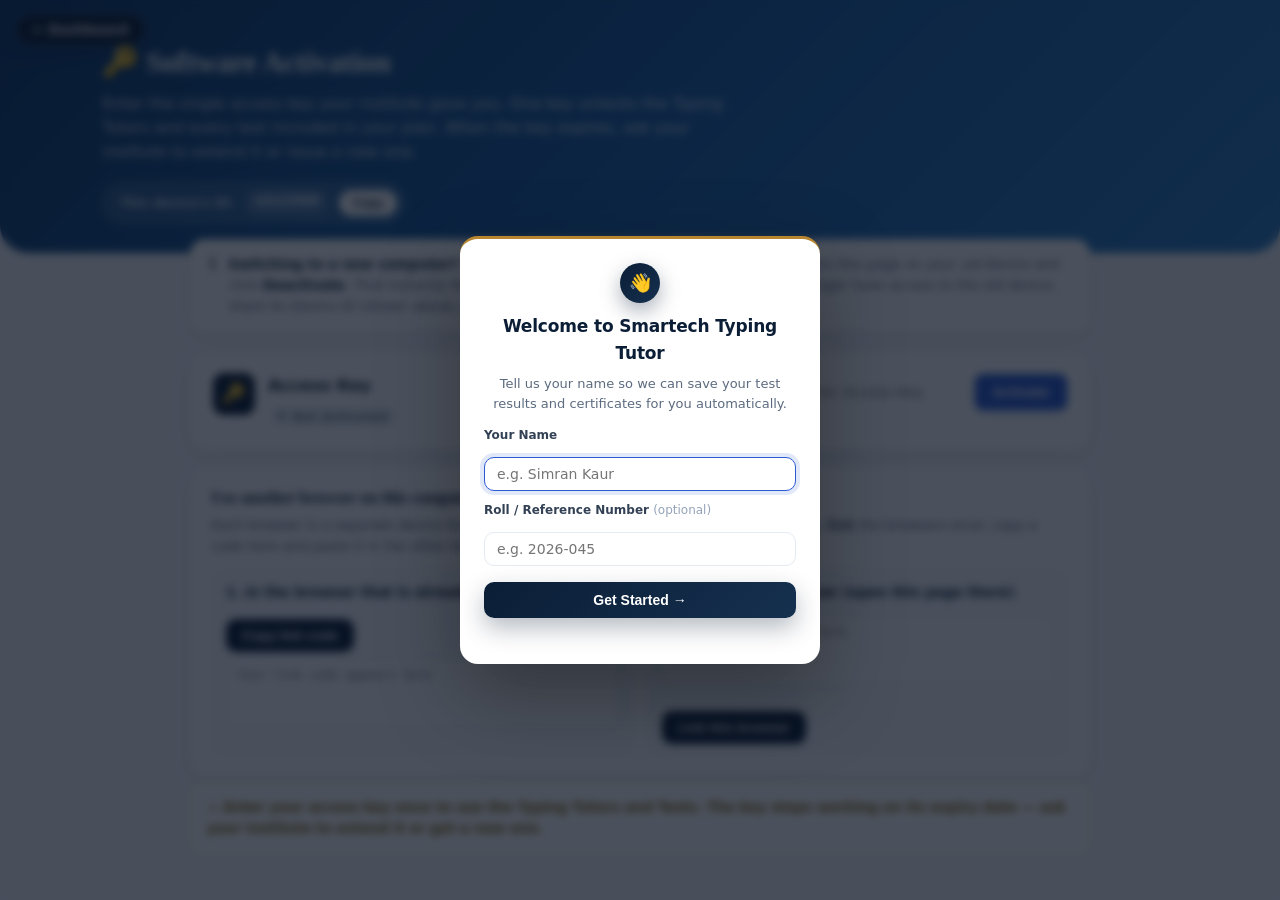
<file: activate.html>
<!DOCTYPE html>
<html lang="en">
<head>

<meta charset="UTF-8">
<script src="protect.js"></script>
<meta name="viewport" content="width=device-width, initial-scale=1.0">

<title>Software Activation | Smartech Typing Tutor</title>

<script src="themes.js"></script>
<link rel="stylesheet" href="styles.css">
<link rel="stylesheet" href="themes.css">
<link rel="stylesheet" href="shell.css">

<script src="activation.js"></script>
<script src="profile.js"></script>
<script src="pagehead.js"></script>

<style>

/* ===== Activation page — built on top of the shared design system ===== */

.activate-hero{
  padding:40px 8% 30px;
  background:linear-gradient(135deg,#0f3a68,#1d63a8 55%,#2f7fc4);
  border-radius:0 0 28px 28px;
  color:#fff;
  animation:fadeDown .5s ease both;
}
.activate-hero h1{
  margin:0 0 6px;
  font-size:1.85rem;
  font-weight:700;
  letter-spacing:-0.01em;
  display:flex;
  align-items:center;
  gap:10px;
}
.activate-hero p{
  margin:0 0 18px;
  color:rgba(255,255,255,0.85);
  max-width:640px;
  line-height:1.55;
  font-size:.97rem;
}

.device-chip{
  display:inline-flex;
  align-items:center;
  gap:10px;
  background:rgba(255,255,255,0.12);
  backdrop-filter:blur(6px);
  border:1px solid rgba(255,255,255,0.22);
  border-radius:999px;
  padding:6px 6px 6px 16px;
  font-size:12.5px;
  color:#fff;
}
.device-chip .lbl{ opacity:.8; font-weight:600; }
.device-chip code{
  font-family:'SFMono-Regular','Courier New',monospace;
  font-weight:700;
  letter-spacing:.6px;
  background:rgba(255,255,255,0.14);
  padding:4px 10px;
  border-radius:999px;
}
.device-chip button{
  margin:0;
  padding:6px 14px;
  font-size:12px;
  border-radius:999px;
  background:#fff;
  color:var(--primary);
  border:none;
  cursor:pointer;
  font-weight:700;
  box-shadow:none;
}
.device-chip button:hover{ background:#eef4ff; transform:none; }
.device-chip button.copied{ background:var(--green); color:#fff; }

.activate-wrap{
  width:92%;
  max-width:900px;
  margin:-14px auto 40px;
  position:relative;
}

.info-banner{
  display:flex;
  gap:12px;
  align-items:flex-start;
  background:#fff;
  border:1px solid var(--border);
  border-radius:14px;
  padding:14px 18px;
  margin-bottom:20px;
  font-size:13.5px;
  color:var(--muted);
  line-height:1.55;
  box-shadow:0 6px 18px rgba(16,24,40,0.05);
  animation:fadeUp .5s ease .05s both;
}
.info-banner .ico{ font-size:19px; line-height:1; flex:0 0 auto; }
.info-banner strong{ color:var(--primary); }

.product-card{
  background:var(--card);
  border-radius:16px;
  padding:20px 22px;
  box-shadow:0 6px 20px rgba(16,24,40,0.06);
  border:1px solid var(--border);
  margin-bottom:16px;
  animation:fadeUp .45s ease both;
  position:relative;
  overflow:hidden;
  transition:box-shadow .2s ease, border-color .2s ease;
}
.product-card:nth-of-type(1){ animation-delay:.06s; }
.product-card:nth-of-type(2){ animation-delay:.11s; }
.product-card:nth-of-type(3){ animation-delay:.16s; }
.product-card:hover{ box-shadow:0 12px 28px rgba(16,24,40,0.09); }
.product-card.is-active{ border-color:rgba(22,163,74,0.35); }
.product-card.is-expired{ border-color:rgba(239,68,68,0.35); }

.product-card-top{
  display:flex;
  justify-content:space-between;
  align-items:flex-start;
  flex-wrap:wrap;
  gap:14px;
}

.product-info{ display:flex; align-items:flex-start; gap:13px; min-width:200px; }
.product-icon{
  width:42px; height:42px; flex:0 0 42px;
  border-radius:11px;
  background:var(--primary);
  display:flex; align-items:center; justify-content:center;
  font-size:19px;
  transition:background .25s ease;
}
.product-card.is-active .product-icon{ background:var(--green); }
.product-card.is-expired .product-icon{ background:var(--danger); }

.product-title{ font-size:16.5px; font-weight:700; color:var(--primary); }
.status-pill{
  display:inline-flex;
  align-items:center;
  gap:6px;
  margin-top:5px;
  font-size:12.5px;
  font-weight:700;
  padding:3px 10px;
  border-radius:999px;
  transition:background .2s ease, color .2s ease;
}
.status-pill.active{ background:#dcfce7; color:#15803d; }
.status-pill.inactive{ background:#f1f5f9; color:#64748b; }
.status-pill.pending{ background:#fef3c7; color:#92400e; }
.status-pill.expired{ background:#fee2e2; color:#b91c1c; }
.status-pill::before{ content:"●"; font-size:9px; }

.product-actions{
  display:flex;
  align-items:center;
  gap:8px;
  flex-wrap:wrap;
}
.product-actions input{
  width:180px;
  margin-top:0;
}
.product-actions input:disabled{ opacity:.6; }
.product-actions button{
  margin-top:0;
  white-space:nowrap;
  display:inline-flex;
  align-items:center;
  gap:8px;
  min-width:92px;
  justify-content:center;
}
.product-actions button:disabled{ opacity:.75; cursor:not-allowed; }
.deactivate-btn{
  background:transparent !important;
  color:var(--danger) !important;
  border:1.5px solid var(--danger) !important;
  box-shadow:none !important;
}
.deactivate-btn:hover{ background:var(--danger) !important; color:#fff !important; }

/* ---- activation detail strip (shown once a license is active/expired) ---- */
.license-details{
  margin-top:16px;
  padding-top:14px;
  border-top:1px dashed var(--border);
  display:grid;
  grid-template-columns:repeat(auto-fit, minmax(150px,1fr));
  gap:14px;
}
.license-field .lf-label{
  font-size:11px;
  font-weight:700;
  text-transform:uppercase;
  letter-spacing:.05em;
  color:var(--muted);
  margin-bottom:4px;
}
.license-field .lf-value{
  font-size:14px;
  font-weight:600;
  color:var(--text);
  display:flex;
  align-items:center;
  gap:6px;
}
.license-field code.lf-code{
  font-family:'SFMono-Regular','Courier New',monospace;
  background:var(--bg);
  border:1px solid var(--border);
  padding:3px 9px;
  border-radius:7px;
  font-weight:700;
  letter-spacing:.4px;
  color:var(--primary);
}
.lf-copy{
  margin:0;
  padding:3px 9px;
  font-size:11px;
  border-radius:7px;
  background:var(--bg);
  color:var(--muted);
  border:1px solid var(--border);
  box-shadow:none;
  cursor:pointer;
  font-weight:700;
}
.lf-copy:hover{ background:var(--border); transform:none; }
.lf-copy.copied{ background:var(--green); color:#fff; border-color:var(--green); }

.expiry-bar-track{
  margin-top:6px;
  height:6px;
  width:100%;
  background:var(--bg);
  border-radius:999px;
  overflow:hidden;
}
.expiry-bar-fill{
  height:100%;
  border-radius:999px;
  background:var(--green);
  transition:width .4s ease;
}
.expiry-bar-fill.warn{ background:#f59e0b; }
.expiry-bar-fill.danger{ background:var(--danger); }

/* ---- loading spinner ---- */
.spinner{
  width:14px; height:14px;
  border:2px solid rgba(255,255,255,0.45);
  border-top-color:#fff;
  border-radius:50%;
  display:inline-block;
  animation:spin .7s linear infinite;
}
.deactivate-btn .spinner{
  border:2px solid rgba(220,38,38,0.35);
  border-top-color:var(--danger);
}

@keyframes spin{ to{ transform:rotate(360deg); } }
@keyframes fadeUp{ from{ opacity:0; transform:translateY(10px); } to{ opacity:1; transform:translateY(0); } }
@keyframes fadeDown{ from{ opacity:0; transform:translateY(-8px); } to{ opacity:1; transform:translateY(0); } }


/* ---- link another browser (Chrome / Edge on the same computer) ---- */
.link-card{ background:#fff; border:1px solid var(--border,#dfe5ee); border-radius:16px; padding:18px 20px; margin-top:16px; box-shadow:0 6px 18px rgba(11,30,54,.06); }
.link-card h3{ margin:0 0 4px; font-size:1.05rem; color:var(--primary,#0b1e36); }
.link-card p{ margin:0 0 12px; font-size:13.5px; line-height:1.55; color:#5b6678; }
.link-cols{ display:grid; grid-template-columns:1fr 1fr; gap:14px; }
@media (max-width:780px){ .link-cols{ grid-template-columns:1fr; } }
.link-box{ border:1px solid var(--border,#dfe5ee); border-radius:12px; padding:12px 14px; background:#f7f9fc; }
.link-box b{ display:block; margin-bottom:6px; font-size:13.5px; color:var(--primary,#0b1e36); }
.link-box textarea{ width:100%; box-sizing:border-box; height:70px; border:1px solid #cfd8e5; border-radius:10px; padding:8px 10px; font:12px/1.4 Consolas,monospace; resize:none; background:#fff; margin:6px 0 8px; }
.link-btn{ background:var(--primary,#0b1e36); color:#fff; border:0; border-radius:10px; padding:9px 16px; font-weight:700; font-size:13.5px; cursor:pointer; }
.link-btn:disabled{ opacity:.55; cursor:default; }
.link-btn.ghost{ background:transparent; color:var(--primary,#0b1e36); border:1px solid #cfd8e5; font-weight:600; }
.link-on{ margin-top:12px; padding:10px 12px; border-radius:10px; background:#e6f6ee; color:#176b45; font-size:13px; font-weight:600; display:flex; gap:10px; align-items:center; flex-wrap:wrap; }
.notice-box{
  margin-top:6px;
  padding:14px 16px;
  background:#fff;
  border:1px solid #fde3a7;
  border-radius:12px;
  color:#7d5b00;
  font-size:13.5px;
  font-weight:600;
}

@media (max-width:640px){
  .product-actions{ width:100%; }
  .product-actions input{ flex:1; min-width:0; width:auto; }
  .device-chip{ flex-wrap:wrap; }
}

</style>

</head>

<body>

<div class="main">

<a class="shell-back" href="index.html">&larr; Dashboard</a>

<div class="activate-hero">
  <h1>🔑 Software Activation</h1>
  <p>Enter the single access key your institute gave you. One key unlocks the Typing Tutors and every test included in your plan. When the key expires, ask your institute to extend it or issue a new one.</p>

  <div class="device-chip">
    <span class="lbl">This device's ID:</span>
    <code id="deviceIdText">…</code>
    <button id="copyDeviceIdBtn" type="button" onclick="copyDeviceId()">Copy</button>
  </div>
</div>

<div class="activate-wrap">

  <div class="info-banner">
    <span class="ico">ℹ️</span>
    <div>
      <strong>Switching to a new computer?</strong> You don't need to contact us to deactivate — just open this page on your <em>old</em> device and click <strong>Deactivate</strong>. That instantly frees the code so it can be activated here. If you no longer have access to the old device, share its Device ID (shown above, on that device) with us and we'll release it for you.
    </div>
  </div>

  <div class="product-card" id="keyCard">
    <div class="product-card-top">
      <div class="product-info">
        <div class="product-icon">🔑</div>
        <div>
          <div class="product-title">Access Key</div>
          <div id="keyStatus" class="status-pill inactive">Not Activated</div>
        </div>
      </div>
      <div class="product-actions" id="keyActions"></div>
    </div>
    <div class="license-details hidden" id="keyDetails"></div>
  </div>

  <div class="link-card" id="linkCard">
    <h3>Use another browser on this computer (Chrome / Edge)</h3>
    <p>Each browser is a separate device for the activation server. Instead of using a second key, <b>link</b> the browsers once: copy a code here and paste it in the other browser. After that the same key works in both.</p>
    <div class="link-cols">
      <div class="link-box">
        <b>1. In the browser that is already activated</b>
        <button class="link-btn" id="linkCopyBtn" type="button">Copy link code</button>
        <textarea id="linkOut" readonly placeholder="Your link code appears here" aria-label="Link code"></textarea>
      </div>
      <div class="link-box">
        <b>2. In the other browser (open this page there)</b>
        <textarea id="linkIn" placeholder="Paste the link code here" aria-label="Paste link code"></textarea>
        <button class="link-btn" id="linkApplyBtn" type="button">Link this browser</button>
      </div>
    </div>
    <div class="link-on hidden" id="linkOn">
      <span>&#10003; This browser is linked: it uses the Device ID shown above, so the same key works here.</span>
      <button class="link-btn ghost" id="linkUnBtn" type="button">Unlink</button>
    </div>
  </div>

  <div class="notice-box">
    ⚠️ Enter your access key once to use the Typing Tutors and Tests. The key stops working on its expiry date — ask your institute to extend it or get a new one.
  </div>

</div>

</div>

<script>

const NAMES = { ENG:'English Typing Tutor', PBI:'Punjabi Typing Tutor', HIN:'Hindi Typing Tutor' };
const byId = id => document.getElementById(id);

document.getElementById('deviceIdText').textContent = getDeviceId();

/* ---------- short, stable, human-readable device fingerprint (display only) ----------
   The real device string sent to the server stays exactly as before
   (navigator.userAgent + screen.width + screen.height) so it matches
   whatever is already stored server-side. This is only a short hash of
   that same string, shown on-screen so a user/admin can reference or
   compare devices without reading a giant user-agent string. */
function shortDeviceId(str){
  let h1 = 0xdeadbeef, h2 = 0x41c6ce57;
  for (let i = 0; i < str.length; i++){
    const ch = str.charCodeAt(i);
    h1 = Math.imul(h1 ^ ch, 2654435761);
    h2 = Math.imul(h2 ^ ch, 1597334677);
  }
  h1 = Math.imul(h1 ^ (h1 >>> 16), 2246822507) ^ Math.imul(h2 ^ (h2 >>> 13), 3266489909);
  h2 = Math.imul(h2 ^ (h2 >>> 16), 2246822507) ^ Math.imul(h1 ^ (h1 >>> 13), 3266489909);
  const combined = (4294967296 * (2097151 & h2) + (h1 >>> 0)).toString(36).toUpperCase();
  return combined.slice(0, 8).padStart(8, '0');
}

function getDeviceId(){
  return shortDeviceId(rawDeviceString());
}

function copyDeviceId(){
  const btn = document.getElementById('copyDeviceIdBtn');
  navigator.clipboard.writeText(getDeviceId()).then(() => flashCopied(btn));
}

function copyText(text, btn){
  navigator.clipboard.writeText(text).then(() => flashCopied(btn));
}

function flashCopied(btn){
  const original = btn.textContent;
  btn.textContent = 'Copied ✓';
  btn.classList.add('copied');
  setTimeout(() => {
    btn.textContent = original;
    btn.classList.remove('copied');
  }, 1500);
}

/* ---------- the single access key: what is stored on this computer ---------- */
function storedTypes(){
  const t = ['ALL','ENG','PBI','HIN'];
  for(let i=0;i<localStorage.length;i++){
    const m = /^lic_(.+)_code$/.exec(localStorage.key(i) || '');
    if(m && t.indexOf(m[1]) < 0) t.push(m[1]);
  }
  return t;
}
function currentKey(){
  let expired = null;
  for(const t of storedTypes()){
    const i = getActivationInfoOf_(t);
    if(i.active) return Object.assign({type:t}, i);
    if(i.expired && !expired) expired = Object.assign({type:t}, i);
  }
  return expired;
}
function unlockedList(){
  if(getActivationInfoOf_('ALL').active) return ['All Typing Tutors and all Tests'];
  const out = [];
  storedTypes().forEach(t => {
    if(t === 'ALL') return;
    const i = getActivationInfoOf_(t);
    if(i.active) out.push((NAMES[t] || ('Test: ' + t)) + (i.expiresAt ? ' (until ' + formatActivationDate(i.expiresAt) + ')' : ''));   // each exam type has its own date
  });
  return out;
}
const field = (l, v) => '<div class="license-field"><div class="lf-label">' + l + '</div><div class="lf-value">' + v + '</div></div>';
const entryForm = ph => '<input id="keyCode" placeholder="' + ph + '" autocomplete="off" onkeydown="if(event.key===\'Enter\')activateKey()">' +
                        '<button id="keyActivateBtn" onclick="activateKey()">Activate</button>';

function renderKey(){
  const info = currentKey(), card = byId('keyCard'), st = byId('keyStatus'), act = byId('keyActions'), det = byId('keyDetails');
  card.classList.remove('is-active','is-expired');

  if(info && info.active){
    card.classList.add('is-active');
    st.textContent = 'Activated'; st.className = 'status-pill active';
    act.innerHTML = '<button class="deactivate-btn" id="keyDeactivateBtn" onclick="deactivateKey()">Deactivate</button>';
    const pct = info.daysLeft != null ? Math.max(0, Math.min(100, (info.daysLeft / 90) * 100)) : 100;
    const bar = info.daysLeft <= 7 ? 'danger' : (info.daysLeft <= 21 ? 'warn' : '');
    det.classList.remove('hidden');
    det.innerHTML =
      field('Access Key', '<code class="lf-code">' + escapeHtml(info.code || '—') + '</code><button class="lf-copy" onclick="copyText(\'' + escapeAttr(info.code || '') + '\', this)">Copy</button>') +
      field('Unlocked on this computer', escapeHtml(unlockedList().join(' · ') || '—')) +
      field('Device ID', '<code class="lf-code">' + getDeviceId() + '</code>') +
      field('Expires On &middot; ' + info.daysLeft + (info.daysLeft === 1 ? ' day left' : ' days left'),
            formatActivationDate(info.expiresAt) + '</div><div class="expiry-bar-track"><div class="expiry-bar-fill ' + bar + '" style="width:' + pct + '%"></div></div><div>');
  } else if(info && info.expired){
    card.classList.add('is-expired');
    st.textContent = 'Expired'; st.className = 'status-pill expired';
    act.innerHTML = entryForm('Enter Access Key');
    det.classList.remove('hidden');
    det.innerHTML = field('Expired Key', '<code class="lf-code">' + escapeHtml(info.code || '—') + '</code>') +
                    field('Expired On', formatActivationDate(info.expiresAt)) +
                    field('Device ID', '<code class="lf-code">' + getDeviceId() + '</code>');
    isActivationValid(info.type);   // stop granting access here; the sheet decides if it can be extended
  } else {
    st.textContent = 'Not Activated'; st.className = 'status-pill inactive';
    act.innerHTML = entryForm('Enter Access Key');
    det.classList.add('hidden'); det.innerHTML = '';
  }
}

function escapeHtml(s){
  return String(s).replace(/[&<>"']/g, c => ({'&':'&amp;','<':'&lt;','>':'&gt;','"':'&quot;',"'":'&#39;'}[c]));
}
function escapeAttr(s){
  return String(s).replace(/'/g, "\\'");
}

function checkStatus(){ renderKey(); }
checkStatus();
/* Always ask the sheet when this page opens, then redraw if the admin changed anything. */
syncAccessKey(true).then(function(changed){ if(changed) renderKey(); }).catch(function(){});
window.addEventListener('smartech-access-changed', renderKey);

function setBusy(label){
  const btn = byId('keyActivateBtn') || byId('keyDeactivateBtn'), inp = byId('keyCode'), st = byId('keyStatus');
  if(btn){ btn.innerHTML = '<span class="spinner"></span>' + label; btn.disabled = true; }
  if(inp) inp.disabled = true;
  st.textContent = label; st.className = 'status-pill pending';
}
const MSG = {
  EXPIRED:  "This access key has expired. Please ask your institute to extend it or issue a new key.",
  USED:     "This key is already activated on another computer. Deactivate it there first, or ask your institute to reset it.",
  BLOCKED:  "This access key has been blocked. Please contact your institute.",
  BUSY:     "The activation server is busy. Please try again in a moment.",
  NETWORK:  "Could not reach the activation server. Please check your internet connection and try again.",
  INVALID:  "Invalid access key."
};

/* ONE key: the server says what it unlocks (all tutors, tests...) and activation.js marks all of it. */
async function activateKey(){
  const code = byId('keyCode').value.trim();
  if(!code){ alert('Please enter your access key.'); return; }
  setBusy('Activating…');
  let r = await activateProduct(code, '', { silent:true });
  if(!r.ok && r.reason === 'INVALID'){            // an old single-course code still works
    for(const t of ['ENG','PBI','HIN']){
      const x = await activateProduct(code, t, { silent:true });
      if(x.ok){ markActivated(t, code.toUpperCase(), x.expiresAt); r = x; break; }
      if(x.reason !== 'INVALID'){ r = x; break; }
    }
  }
  if(r.ok){ location.reload(); return; }
  alert((MSG[r.reason] || MSG.INVALID) + (r.reason === 'INVALID' && r.raw ? '\n\n(Server replied: ' + r.raw + ')' : ''));
  renderKey();
}

async function deactivateKey(){
  const info = currentKey();
  if(!info || !info.code){ alert('No activation found.'); return; }
  setBusy('Deactivating…');
  let txt;
  try{
    const res = await fetch(WEBAPP + '?action=deactivate&type=' + encodeURIComponent(info.type) +
      '&code=' + encodeURIComponent(info.code) + '&device=' + encodeURIComponent(rawDeviceString()));
    txt = (await res.text()).trim();
  }catch(e){ alert(MSG.NETWORK); renderKey(); return; }
  if(txt === 'OK' || txt === 'INVALID'){
    clearActivation(info.type);
    alert('Deactivated. You can now activate this key on another computer.');
    location.reload();
  }else{
    renderKey();
    alert(txt === 'DEVICE_MISMATCH' ? 'This key is bound to a different computer.' : (MSG[txt] || txt));
  }
}

/* ---------- link another browser ---------- */
(function(){
  const out = document.getElementById('linkOut'), inp = document.getElementById('linkIn');
  const copyBtn = document.getElementById('linkCopyBtn'), applyBtn = document.getElementById('linkApplyBtn');
  const on = document.getElementById('linkOn'), unBtn = document.getElementById('linkUnBtn');
  const LMSG = {
    BADCODE: 'That is not a valid link code. Copy it again from the other browser (use the Copy link code button) and paste the whole text.',
    USED: 'The server says this key is already used on a different computer. Link codes only work between browsers on the SAME computer. If you changed computers, use Deactivate on the old one first.',
    EXPIRED: 'This key has expired. Ask your institute to extend it.',
    BLOCKED: 'This key has been blocked. Please contact your institute.',
    NETWORK: 'Could not reach the activation server. Check your internet connection and try again.',
    INVALID: 'The key in this link code is no longer valid. Ask your institute.'
  };
  function refresh(){ on.classList.toggle('hidden', !isDeviceLinked()); }
  refresh();
  copyBtn.addEventListener('click', async function(){
    const c = makeLinkCode();
    if(!c){ alert('Nothing is activated in this browser yet. Activate your key here first, then copy the link code.'); return; }
    out.value = c; out.select();
    try{ await navigator.clipboard.writeText(c); copyBtn.textContent = 'Copied \u2713'; }catch(e){ copyBtn.textContent = 'Select the code and press Ctrl+C'; }
    setTimeout(function(){ copyBtn.textContent = 'Copy link code'; }, 2500);
  });
  applyBtn.addEventListener('click', async function(){
    if(!inp.value.trim()){ alert('Paste the link code first.'); return; }
    applyBtn.disabled = true; applyBtn.textContent = 'Linking\u2026';
    const r = await applyLinkCode(inp.value);
    applyBtn.disabled = false; applyBtn.textContent = 'Link this browser';
    if(r.ok){ alert('Done. This browser is now linked and your key is unlocked here.'); location.reload(); }
    else if(r.reason !== 'CANCELLED'){ alert(LMSG[r.reason] || LMSG.INVALID); }
  });
  unBtn.addEventListener('click', function(){
    if(!confirm('Unlink this browser? It will use its own Device ID again and will need its own key or a new link.')) return;
    unlinkDevice(); location.reload();
  });
})();
</script>
</body>
</html>
</file>
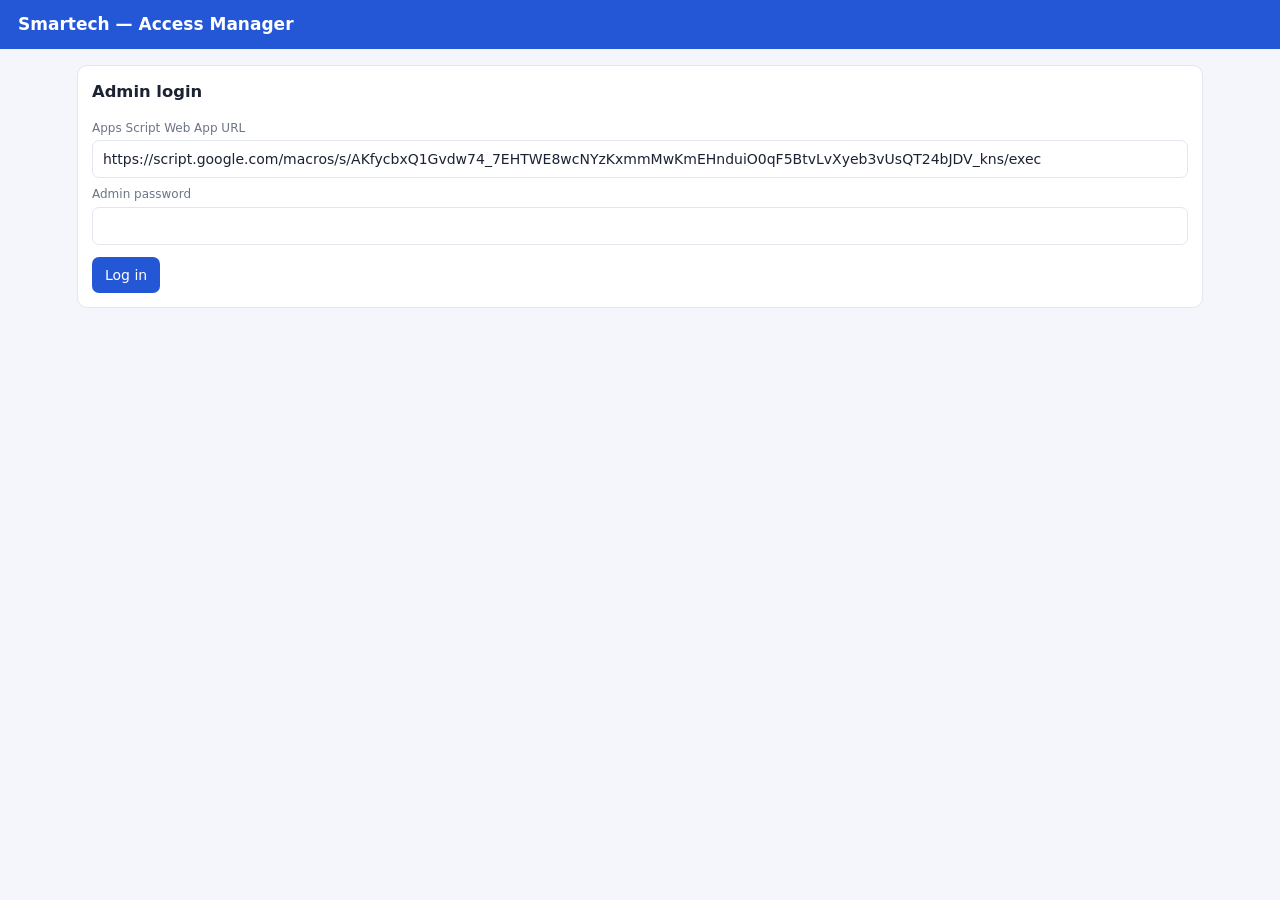
<file: admin.html>
<!DOCTYPE html>
<html lang="en">
<head>
<meta charset="utf-8">
<meta name="viewport" content="width=device-width,initial-scale=1">
<title>Smartech — Access Manager</title>
<style>
:root{--bg:#f4f6fb;--card:#fff;--tx:#1b2333;--mut:#6b7587;--bd:#e2e6ef;--pri:#2457d6;--ok:#16a34a;--bad:#dc2626;--warn:#d97706}
*{box-sizing:border-box}body{margin:0;font:14px/1.45 system-ui,Segoe UI,sans-serif;background:var(--bg);color:var(--tx)}
header{background:var(--pri);color:#fff;padding:12px 18px;display:flex;justify-content:space-between;align-items:center;gap:10px}
header h1{font-size:17px;margin:0}main{max-width:1150px;margin:16px auto;padding:0 12px}
.card{background:var(--card);border:1px solid var(--bd);border-radius:10px;padding:14px;margin-bottom:14px}
input,select,textarea,button{font:inherit}input,textarea{width:100%;padding:8px 10px;border:1px solid var(--bd);border-radius:7px;background:#fff;color:var(--tx)}
label{display:block;font-size:12px;color:var(--mut);margin:8px 0 3px}
button{border:0;border-radius:7px;padding:8px 13px;cursor:pointer;background:var(--pri);color:#fff}
button.g{background:#eef1f8;color:var(--tx)}button.r{background:#fde8e8;color:var(--bad)}button.s{padding:4px 8px;font-size:12px}
.bar{display:flex;gap:8px;flex-wrap:wrap;align-items:center}.bar input{flex:1;min-width:160px}
.stats{display:flex;gap:10px;flex-wrap:wrap;margin-bottom:12px}.stats div{background:var(--card);border:1px solid var(--bd);border-radius:10px;padding:8px 14px}
.stats b{display:block;font-size:20px}.wrap{overflow-x:auto}table{width:100%;border-collapse:collapse;min-width:820px}
th,td{text-align:left;padding:8px;border-bottom:1px solid var(--bd);vertical-align:top}th{font-size:12px;color:var(--mut)}
.chip{display:inline-block;padding:1px 8px;border-radius:99px;font-size:11px;font-weight:600;color:#fff}
.ACTIVE{background:var(--ok)}.NEW{background:#64748b}.BLOCKED{background:var(--bad)}.EXPIRED{background:var(--warn)}
.acc span{display:inline-block;background:#eef1f8;border-radius:5px;padding:0 6px;margin:1px 2px 1px 0;font-size:11px}
code{background:#eef1f8;padding:1px 5px;border-radius:4px;cursor:pointer}
dialog{border:0;border-radius:12px;padding:18px;width:min(560px,94vw)}dialog::backdrop{background:#0006}
.grid{display:grid;grid-template-columns:1fr 1fr;gap:0 12px}.chk{display:grid;grid-template-columns:repeat(auto-fill,minmax(190px,1fr));gap:4px}
.tdt{width:100%;min-width:0;margin-top:4px}.tdt td,.tdt th{padding:4px 6px;border:0}.tdt input{padding:5px 7px}.tdt .tn{font-weight:600;white-space:nowrap}.hint{font-size:12px;color:var(--mut);margin:4px 0 0}.ex{display:block;font-size:12px;white-space:nowrap}.ex.old{color:var(--bad)}
.chk label{display:flex;gap:6px;align-items:center;color:var(--tx);font-size:13px;margin:0}.chk input{width:auto}
#toast{position:fixed;bottom:16px;left:50%;transform:translateX(-50%);background:#1b2333;color:#fff;padding:8px 14px;border-radius:8px;display:none}
@media(max-width:560px){.grid{grid-template-columns:1fr}}
</style>
</head>
<body>
<header><h1>Smartech — Access Manager</h1><button class="g s" id="out" style="display:none">Log out</button></header>
<main>
<div class="card" id="login">
  <h3 style="margin-top:0">Admin login</h3>
  <label>Apps Script Web App URL</label><input id="url">
  <label>Admin password</label><input id="pw" type="password">
  <p style="margin:12px 0 0"><button id="go">Log in</button> <span id="err" style="color:var(--bad)"></span></p>
</div>
<div id="app" style="display:none">
  <div class="stats" id="stats"></div>
  <div class="card bar">
    <input id="q" placeholder="Search name, key, ref…">
    <select id="f"><option value="">All status</option><option>ACTIVE</option><option>NEW</option><option>BLOCKED</option><option>EXPIRED</option></select>
    <button class="g" id="rf">Refresh</button><button id="add">+ New key</button>
  </div>
  <div class="card wrap"><table><thead><tr><th>Student</th><th>Access key</th><th>Access</th><th>Status</th><th>Expiry</th><th>Last used</th><th></th></tr></thead><tbody id="rows"></tbody></table></div>
</div>
</main>

<dialog id="dlg"><h3 style="margin:0 0 6px" id="dt"></h3>
  <div class="grid"><div><label>Name</label><input id="n"></div><div><label>Ref / phone</label><input id="r"></div>
  <div><label>Valid days after first use (default)</label><input id="d" type="number" min="1" placeholder="90"></div>
  <div><label>Fixed expiry date (default, optional)</label><input id="e" type="date"></div></div>
  <label>Access — one key opens everything ticked</label><div class="chk" id="chk"></div>
  <label>Other types (comma separated)</label><input id="oth" placeholder="e.g. TRIAL, SSSB">
  <label>Days of access for each type</label><div id="tdays"></div>
  <label>Note</label><textarea id="nt" rows="2"></textarea>
  <label class="chk" style="display:flex;margin-top:10px"><input type="checkbox" id="bl"> Blocked (access stops within about a minute)</label>
  <p style="text-align:right;margin:14px 0 0"><button class="g" id="cx">Cancel</button> <button id="sv">Save</button></p>
</dialog>
<div id="toast"></div>

<script>
const DEFAULT_URL="https://script.google.com/macros/s/AKfycbxQ1Gvdw74_7EHTWE8wcNYzKxmmMwKmEHnduiO0qF5BtvLvXyeb3vUsQT24bJDV_kns/exec";
const GH="https://raw.githubusercontent.com/skrajb/smt5/refs/heads/main/smt5.txt";
const BASE=[{c:"ALL",n:"All tutors & tests"},{c:"ENG",n:"English Tutor"},{c:"PBI",n:"Punjabi Tutor"},{c:"HIN",n:"Hindi Tutor"}];
const $=s=>document.querySelector(s), esc=s=>String(s??"").replace(/[&<>"]/g,c=>({"&":"&amp;","<":"&lt;",">":"&gt;",'"':"&quot;"}[c]));
let URLX=localStorage.getItem("smt_url2")||DEFAULT_URL, PW=sessionStorage.getItem("smt_pw")||"", users=[], tests=[], cur=null;

async function api(op,data){
  const r=await fetch(URLX,{method:"POST",headers:{"Content-Type":"text/plain;charset=utf-8"},body:JSON.stringify({admin:PW,op,...data})});
  const j=await r.json(); if(!j.ok) throw new Error(j.error||"Failed"); return j;
}
function toast(m){const t=$("#toast");t.textContent=m;t.style.display="block";setTimeout(()=>t.style.display="none",2200)}
const stOf=u=>{const x=u.master||u.expiry;return u.status==="BLOCKED"?"BLOCKED":(x&&x<Date.now()?"EXPIRED":(u.device?"ACTIVE":"NEW"))};
const fd=ms=>ms?new Date(ms).toLocaleDateString(undefined,{day:"numeric",month:"short",year:"numeric"}):"—";
const iso=ms=>ms?new Date(ms).toISOString().slice(0,10):"";

async function loadTests(){ // test code types are read from your GitHub exercise file
  try{
    const t=await (await fetch(GH)).text(), seen={};
    t.split(/^### TEST\s+/m).slice(1).forEach(b=>{
      const h=b.split(/\n###|\n---/)[0], id=h.split(/\s/)[0].toUpperCase();
      const g=k=>((h.match(new RegExp("^"+k+":\\s*(.+)$","mi"))||[])[1]||"").trim();
      const code=(g("code")||id).toUpperCase(); if(/^(FREE|LANGUAGE|OPEN)$/.test(code)||seen[code])return;
      seen[code]=1; tests.push({c:code,n:(g("name")||id)+" ("+code+")"});
    });
  }catch(e){}
}
async function load(){
  try{users=(await api("list")).users;$("#login").style.display="none";$("#app").style.display="";$("#out").style.display="";render()}
  catch(e){$("#err").textContent=e.message;$("#login").style.display="";$("#app").style.display="none"}
}
function render(){
  const q=$("#q").value.toLowerCase(), f=$("#f").value, c={ACTIVE:0,NEW:0,BLOCKED:0,EXPIRED:0};
  users.forEach(u=>c[stOf(u)]++);
  $("#stats").innerHTML=`<div><b>${users.length}</b>Total</div>`+Object.keys(c).map(k=>`<div><b>${c[k]}</b>${k[0]+k.slice(1).toLowerCase()}</div>`).join("");
  $("#rows").innerHTML=users.filter(u=>(!f||stOf(u)===f)&&(u.key+u.name+u.ref).toLowerCase().includes(q)).map(u=>{
    const s=stOf(u), a=String(u.access||"").split(",").filter(Boolean);
    return `<tr><td><b>${esc(u.name)||"—"}</b><br><small style="color:var(--mut)">${esc(u.ref)}</small></td>
    <td><code data-copy="${esc(u.key)}" title="Click to copy">${esc(u.key)}</code></td>
    <td class="acc">${a.map(x=>`<span>${esc(x)}</span>`).join("")}</td>
    <td><span class="chip ${s}">${s}</span>${u.device?"<br><small>bound to a PC</small>":""}</td>
    <td>${expCell(u,a)}</td><td>${fd(u.last)}</td>
    <td style="white-space:nowrap"><button class="s g" data-a="edit" data-k="${esc(u.key)}">Edit</button>
    <button class="s g" data-a="ext" data-k="${esc(u.key)}">+30d</button>
    <button class="s g" data-a="blk" data-k="${esc(u.key)}">${u.status==="BLOCKED"?"Unblock":"Block"}</button>
    <button class="s g" data-a="rst" data-k="${esc(u.key)}">Reset PC</button>
    <button class="s r" data-a="del" data-k="${esc(u.key)}">Delete</button></td></tr>`}).join("")||`<tr><td colspan="7" style="color:var(--mut)">No users yet — click “+ New key”.</td></tr>`;
}
function expCell(u,a){
  if(a.includes("ALL")||!a.length||!u.eff)return fd(u.expiry);
  return a.map(t=>{const e=u.eff[t];return `<span class="ex ${e&&e<Date.now()?"old":""}"><b>${esc(t)}</b> ${fd(e)}</span>`}).join("");
}
const toU=u=>{
  const t={};Object.keys(u.types||{}).forEach(k=>{const x=u.types[k];t[k]=x.exp?{expiry:iso(x.exp)}:{days:x.days}});
  return {key:u.key,name:u.name,ref:u.ref,access:u.access,days:u.days,expiry:iso(u.expiry),note:u.note,blocked:u.status==="BLOCKED",types:t};
};
/* ---- days of access per exam type (one key, a different validity for each type) ---- */
let tv={};   // type -> {days, date, orig}
const picked=()=>{
  const a=[...document.querySelectorAll("#chk input:checked")].map(x=>x.value).concat($("#oth").value.toUpperCase().split(/[\s,;]+/).filter(Boolean));
  return [...new Set(a)];
};
function renderTypes(){
  const a=picked(), box=$("#tdays");
  if(a.includes("ALL")){box.innerHTML='<p class="hint">"All tutors &amp; tests" uses one expiry for everything. Untick it and tick the exam types one by one to give each its own days.</p>';return}
  if(!a.length){box.innerHTML="";return}
  box.innerHTML='<table class="tdt"><thead><tr><th>Type</th><th>Days after first use</th><th>or fixed expiry date</th></tr></thead><tbody>'+
    a.map(t=>{const v=tv[t]||{};return `<tr><td class="tn">${esc(t)}</td><td><input type="number" min="1" data-t="${esc(t)}" data-f="days" value="${esc(v.days||"")}" placeholder="default"></td><td><input type="date" data-t="${esc(t)}" data-f="date" value="${esc(v.date||"")}"></td></tr>`}).join("")+
    '</tbody></table><p class="hint">Empty = this type uses the default days / date above. Days start at the key\'s first use; on a key already in use they start today. A date you leave unchanged is kept.</p>';
}
$("#tdays").oninput=e=>{const i=e.target.closest("[data-t]");if(!i)return;(tv[i.dataset.t]=tv[i.dataset.t]||{})[i.dataset.f]=i.value};
$("#chk").onchange=renderTypes;$("#oth").oninput=renderTypes;
async function act(fn,msg){try{await fn();toast(msg);await load()}catch(e){toast(e.message)}}

function openEdit(u){
  cur=u; const list=[...BASE,...tests], have=(u?String(u.access):"ALL").split(",").filter(Boolean), known=list.map(x=>x.c);
  $("#dt").textContent=u?"Edit user":"New access key";
  $("#chk").innerHTML=list.map(x=>`<label><input type="checkbox" value="${esc(x.c)}" ${have.includes(x.c)?"checked":""}> ${esc(x.n)}</label>`).join("");
  $("#n").value=u?.name||"";$("#r").value=u?.ref||"";$("#d").value=u?.days||"";$("#e").value=u?iso(u.expiry):"";
  $("#nt").value=u?.note||"";$("#bl").checked=u?.status==="BLOCKED";$("#oth").value=have.filter(x=>!known.includes(x)).join(", ");
  tv={};
  if(u&&u.types)Object.keys(u.types).forEach(k=>{const x=u.types[k];tv[k]=x.exp?{date:iso(x.exp),orig:iso(x.exp)}:{days:x.days,orig:""}});
  renderTypes();
  $("#dlg").showModal();
}
$("#sv").onclick=()=>{
  let a=[...document.querySelectorAll("#chk input:checked")].map(x=>x.value).concat($("#oth").value.toUpperCase().split(/[\s,;]+/).filter(Boolean));
  if(a.includes("ALL"))a=["ALL"]; if(!a.length)return toast("Tick at least one access");
  const types={};
  if(!a.includes("ALL"))a.forEach(t=>{const v=tv[t];if(!v)return;
    if(v.days&&(v.date||"")===(v.orig||""))types[t]={days:Number(v.days)};   // new days typed, date untouched -> days win
    else if(v.date)types[t]={expiry:v.date};});
  const u={key:cur?.key||"",name:$("#n").value.trim(),ref:$("#r").value.trim(),access:a.join(","),days:$("#d").value,expiry:$("#e").value,note:$("#nt").value,blocked:$("#bl").checked,types};
  $("#dlg").close(); act(async()=>{const j=await api("save",{user:u}); if(!cur){try{await navigator.clipboard.writeText(j.key)}catch(e){} toast("Created "+j.key+" (copied)")}},"Saved");
};
$("#cx").onclick=()=>$("#dlg").close();
$("#add").onclick=()=>openEdit(null);$("#rf").onclick=load;$("#q").oninput=render;$("#f").onchange=render;
$("#rows").onclick=e=>{
  const c=e.target.closest("[data-copy]"); if(c){navigator.clipboard.writeText(c.dataset.copy).then(()=>toast("Key copied"));return}
  const b=e.target.closest("[data-a]"); if(!b)return; const u=users.find(x=>x.key===b.dataset.k), k=u.key;
  if(b.dataset.a==="edit")openEdit(u);
  if(b.dataset.a==="ext")act(()=>{
    const x=toU(u),ext=m=>iso(Math.max(m||0,Date.now())+30*864e5);
    if(!String(u.access).split(",").includes("ALL")&&u.eff)Object.keys(u.eff).forEach(t=>{x.types[t]={expiry:ext(u.eff[t])}});
    return api("save",{user:{...x,expiry:ext(u.expiry)}});
  },"Extended by 30 days (every type)");
  if(b.dataset.a==="blk")act(()=>api("save",{user:{...toU(u),blocked:u.status!=="BLOCKED"}}),u.status==="BLOCKED"?"Unblocked":"Blocked");
  if(b.dataset.a==="rst"&&confirm("Let this key be activated on a new computer?"))act(()=>api("reset",{key:k}),"Computer binding cleared");
  if(b.dataset.a==="del"&&confirm("Delete "+k+" permanently?"))act(()=>api("delete",{key:k}),"Deleted");
};
$("#go").onclick=()=>{URLX=$("#url").value.trim();PW=$("#pw").value;localStorage.setItem("smt_url2",URLX);sessionStorage.setItem("smt_pw",PW);$("#err").textContent="";load()};
$("#pw").onkeydown=e=>{if(e.key==="Enter")$("#go").click()};
$("#out").onclick=()=>{sessionStorage.removeItem("smt_pw");PW="";location.reload()};
$("#url").value=URLX; loadTests(); if(PW)load();
</script>
</body>
</html>
</file>
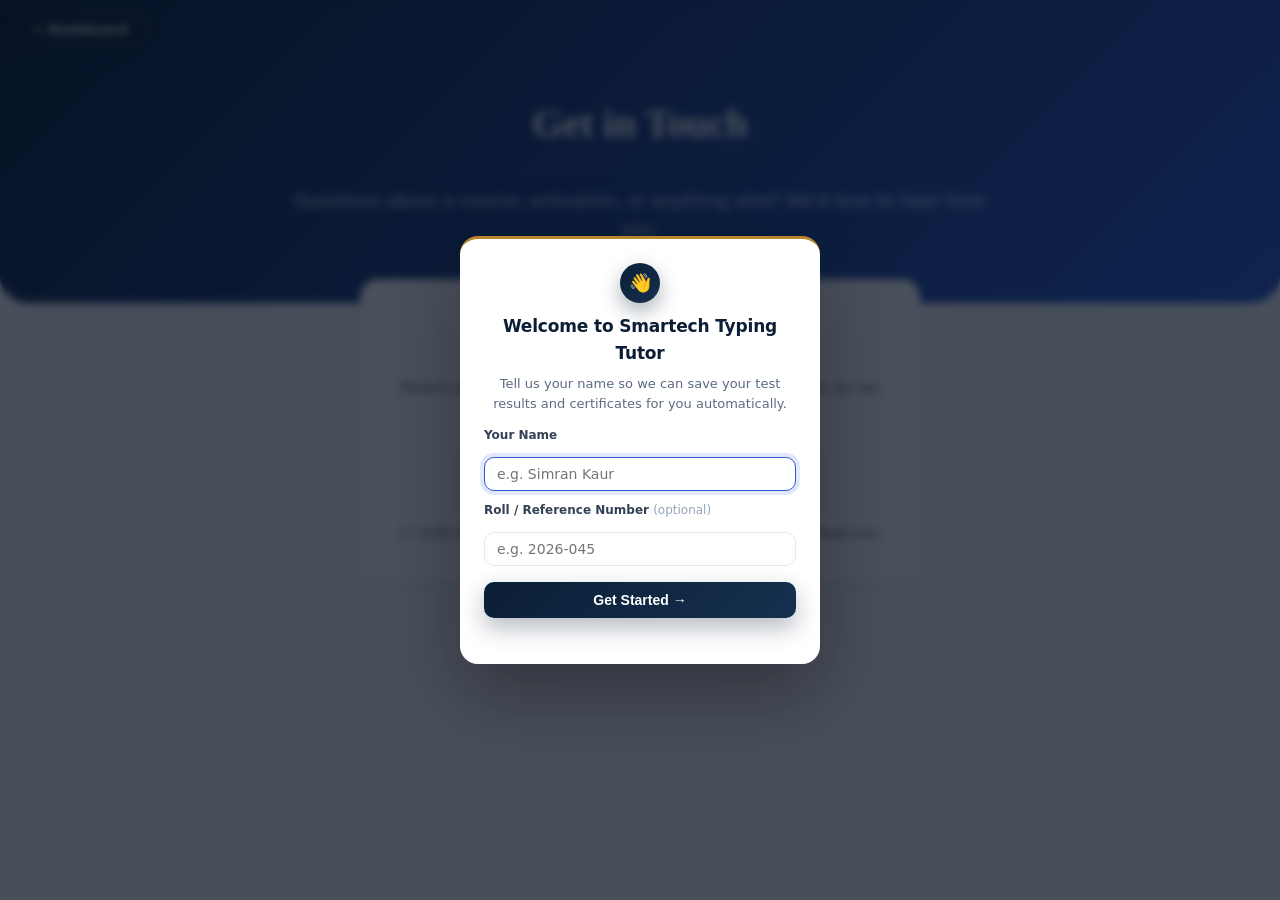
<file: contact.html>
<!DOCTYPE html>
<html lang="en">
<head>
<meta charset="UTF-8">
<script src="protect.js"></script>
<meta name="viewport" content="width=device-width, initial-scale=1.0">
<title>Contact &amp; Support | Smartech Typing Tutor</title>
  <script src="themes.js"></script>
  <link rel="stylesheet" href="styles.css" />
  <link rel="stylesheet" href="themes.css">
<style>
	html, body {
  height: 100%;
  margin: 0;
}

body {
  display: flex;
  flex-direction: column;
  min-height: 100vh;
}

/* ===== Header & Nav ===== */
.header {
  display: flex; justify-content: space-between; align-items: center;
  padding: 15px 40px;
  animation: fadeDown 1s ease forwards;
}
.header img { height: 60px; }


/* ===== Hero Section ===== */
.hero {
  text-align: center;
  padding: 60px 10%;
  background: linear-gradient(135deg, var(--primary), var(--accent));
  color: #fff;
  border-radius: 0 0 28px 28px;
  animation: fadeUp 1s ease .5s forwards;
}
.hero h1 {
  font-size: 2.5rem;
  color: #fff;
}
.hero p {
  color: #dbe6ff;
  font-size: 1.1rem;
  max-width: 700px;
  margin: auto;
}

/* ===== Contact Form ===== */
.container {
  animation: fadeUp 1s ease 1s forwards;
}

form {
  display: flex;
  flex-direction: column;
  gap: 20px;
}

textarea {
  height: 150px;
  resize: vertical;
}

/* ===== Thank You Popup ===== */
.popup-overlay {
  position: fixed; top: 0; left: 0; right: 0; bottom: 0;
  background: rgba(0,0,0,0.6);
  display: none; justify-content: center; align-items: center;
  animation: fadeIn .5s ease;
}
.popup {
  background: white;
  padding: 30px 40px;
  border-radius: 20px;
  text-align: center;
  box-shadow: 0 0 20px rgba(0,0,0,0.2);
  transform: scale(0.8);
  animation: popUp .5s ease forwards;
}
.popup img {
  width: 120px;
  margin-bottom: 15px;
}
.popup h2 {
  color: var(--ink);
}
.popup p {
  color: #444;
  font-size: 18px;
}
.popup button {
  background: var(--ink);
  margin-top: 15px;
}
.popup button:hover {
  background:var(--ink-700);
  color: white;
}

/* ===== Animations ===== */
@keyframes fadeDown {
  from {opacity:0; transform:translateY(-40px);}
  to {opacity:1; transform:translateY(0);}
}
@keyframes fadeUp {
  from {opacity:0; transform:translateY(40px);}
  to {opacity:1; transform:translateY(0);}
}
@keyframes fadeIn {
  from {opacity:0;}
  to {opacity:1;}
}
@keyframes popUp {
  to { transform: scale(1); opacity: 1; }
}

@media (max-width:768px){
  nav ul { flex-direction: column; align-items: center; }
}
</style>
<script>
        // Prevent right-click
        document.addEventListener('contextmenu', function(e) {
            e.preventDefault();
            return false;
        }, false);

        // Prevent copy
        document.addEventListener('copy', function(e) {
            e.preventDefault();
            return false;
        }, false);

        // Prevent paste (except in typing-input)
        document.addEventListener('paste', function(e) {
            e.preventDefault();
            return false;
        }, false);

        // Prevent developer tools and view source shortcuts
        document.addEventListener('keydown', function(e) {
            // Block F12 (Dev Tools)
            if (e.key === 'F12') {
                e.preventDefault();
                return false;
            }
            // Block Ctrl+Shift+I (Dev Tools)
            if (e.ctrlKey && e.shiftKey && e.key === 'I') {
                e.preventDefault();
                return false;
            }
            // Block Ctrl+U (View Source)
            if (e.ctrlKey && e.key === 'u') {
                e.preventDefault();
                return false;
            }
            // Block Ctrl+S (Save Page)
            if (e.ctrlKey && e.key === 's') {
                e.preventDefault();
                return false;
            }
        }, false);
    </script>



<link rel="stylesheet" href="shell.css">

<script src="profile.js"></script>
<script src="pagehead.js"></script>


</head>
<body>

<!-- ===== Header ===== -->
<div class="main">

<a class="shell-back" href="index.html">&larr; Dashboard</a>

<!-- ===== Hero Section ===== -->
<section class="hero">
  <h1>Get in Touch</h1>
  <p>Questions about a course, activation, or anything else? We'd love to hear from you.</p>
</section>

<div class="container">
  <div class="card" style="max-width:560px;margin:-60px auto 0;text-align:center;position:relative;z-index:2;">
    <h2 style="display:inline-block;">Contact Smartech Education</h2>
    <p style="color:var(--muted);margin-bottom:22px;">
      Reach out by email and we'll get back to you as soon as we can.
    </p>
    <a href="mailto:smartecheducation@gmail.com" class="btn gold-btn" style="background:var(--accent);color:#fff;display:inline-block;">
      ✉️ smartecheducation@gmail.com
    </a>
    <p style="margin-top:26px;color:var(--muted);font-size:13.5px;">
      © 2026 Smartech Education Computer Institute — All Rights Reserved.
    </p>
  </div>
</div>

</div>

</body>
</html>
</file>
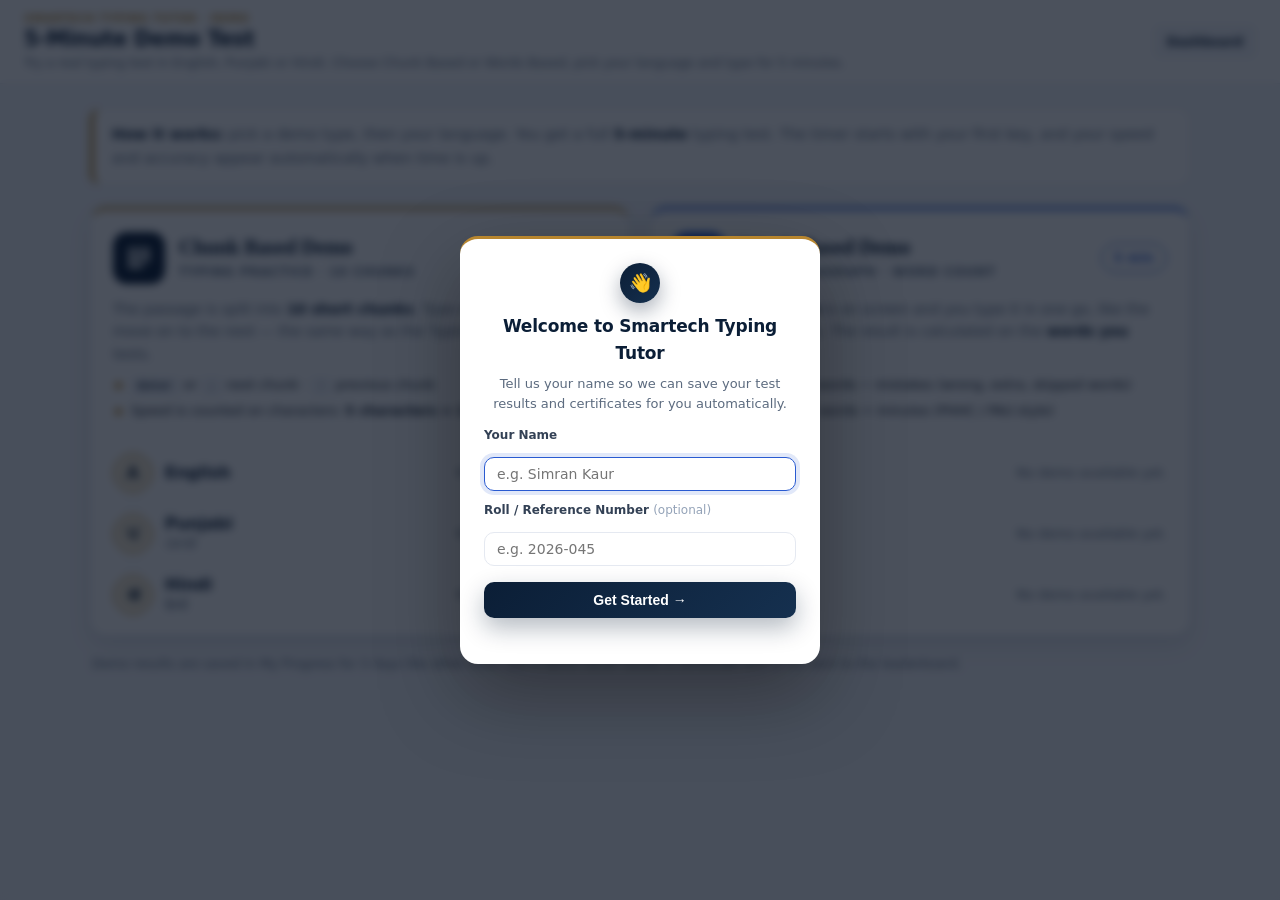
<file: demo.html>
<!DOCTYPE html>
<html lang="en">
<head>
<link rel="icon" type="image/png" href="icon.ico">
<meta charset="UTF-8">
<script src="protect.js"></script>
<meta name="viewport" content="width=device-width, initial-scale=1.0">
<title>5-Minute Demo Test | Smartech Typing Tutor</title>
<script src="themes.js"></script>
<link rel="stylesheet" href="styles.css">
<link rel="stylesheet" href="themes.css">
<link rel="stylesheet" href="shell.css">
<style>
html, body { height: 100%; margin: 0; }
body { font-family: var(--font-body); background: var(--bg); display: flex; flex-direction: column; min-height: 100vh; }

.demo-wrap { width: 92%; max-width: 1100px; margin: 24px auto 40px; }
.demo-lead {
  margin: 0 0 22px; padding: 14px 18px; border: 1px solid var(--border); border-left: 4px solid var(--gold);
  border-radius: 12px; background: var(--card); color: var(--muted); font-size: 14.5px; line-height: 1.6;
}
.demo-lead strong { color: var(--ink); }

/* Two cards: Chunk Based Demo, then Words Based Demo (side by side, stacked on a narrow window) */
.demo-grid { display: grid; grid-template-columns: repeat(auto-fit, minmax(340px, 1fr)); gap: 20px; align-items: stretch; }
.demo-card {
  display: flex; flex-direction: column;
  background: var(--card); border: 1px solid var(--border); border-top: 3px solid var(--gold);
  border-radius: 16px; box-shadow: var(--shadow-md); padding: 22px 22px 20px;
}
.demo-card.demo-words { border-top-color: var(--accent); }
.demo-words .demo-icon { background: var(--accent); }

.demo-head { display: flex; align-items: center; gap: 14px; }
.demo-icon {
  flex: 0 0 auto; width: 52px; height: 52px; border-radius: 14px; display: grid; place-items: center;
  background: var(--ink); color: #fff;
}
.demo-icon svg { width: 26px; height: 26px; display: block; }
.demo-titles { min-width: 0; flex: 1 1 auto; }
.demo-card h2 { margin: 0; border: none; padding: 0; color: var(--ink); font-size: 1.3rem; line-height: 1.2; }
.demo-kicker { margin: 3px 0 0; font-size: 12px; font-weight: 700; letter-spacing: .08em; text-transform: uppercase; color: var(--muted); }
.demo-time {
  flex: 0 0 auto; padding: 5px 12px; border-radius: 99px; font-size: 12px; font-weight: 800; letter-spacing: .04em;
  color: var(--ink); background: var(--gold-soft); border: 1px solid var(--gold);
}
.demo-words .demo-time { background: transparent; border-color: var(--accent); color: var(--accent); }

.demo-desc { margin: 14px 0 10px; color: var(--muted); font-size: 14px; line-height: 1.6; }
.demo-desc strong { color: var(--ink); }
.demo-facts { list-style: none; margin: 0 0 16px; padding: 0; display: grid; gap: 6px; }
.demo-facts li { position: relative; padding-left: 18px; font-size: 13px; line-height: 1.5; color: var(--text); }
.demo-facts li::before {
  content: ""; position: absolute; left: 2px; top: .55em; width: 7px; height: 7px; border-radius: 50%; background: var(--gold);
}
.demo-words .demo-facts li::before { background: var(--accent); }
.demo-facts kbd {
  font: 600 11.5px var(--font-mono); padding: 1px 6px; border: 1px solid var(--border); border-bottom-width: 2px;
  border-radius: 5px; background: var(--bg); color: var(--ink);
}

/* One row per language: badge + name on the left, Start Demo button(s) on the right */
.demo-langs { margin-top: auto; border-top: 1px solid var(--border); padding-top: 6px; }
.demo-lang { display: flex; align-items: center; gap: 12px; padding: 10px 0; border-bottom: 1px solid var(--border); }
.demo-lang:last-child { border-bottom: none; padding-bottom: 0; }
.demo-badge {
  flex: 0 0 auto; width: 40px; height: 40px; border-radius: 50%; display: grid; place-items: center;
  background: var(--gold-soft); color: var(--ink); border: 1px solid var(--gold); font-size: 1.15rem; font-weight: 800;
  font-family: "Nirmala UI", "Noto Sans Gurmukhi", "Noto Sans Devanagari", Arial, sans-serif;
}
.demo-words .demo-badge { background: #fff; border-color: var(--accent); color: var(--accent); }
.demo-lname { flex: 1 1 auto; min-width: 0; line-height: 1.25; }
.demo-lname strong { display: block; color: var(--ink); font-size: 1rem; }
.demo-lname span { font-size: 12.5px; color: var(--muted); font-family: "Nirmala UI", "Noto Sans Gurmukhi", "Noto Sans Devanagari", Arial, sans-serif; }
.demo-list { flex: 0 1 auto; display: flex; flex-wrap: wrap; justify-content: flex-end; gap: 8px; }
.demo-list p { margin: 0; color: var(--muted); font-size: 13px; text-align: right; }

.exercise-btn {
  background: var(--ink); color: #fff; border: none; border-radius: 10px; padding: 10px 20px; min-width: 118px;
  font-weight: 700; font-size: 0.92rem; cursor: pointer; transition: transform .12s ease, background .12s ease;
}
.exercise-btn:hover { background: var(--ink-700, var(--ink)); transform: translateY(-2px); }
.exercise-btn:focus-visible { outline: 3px solid var(--gold); outline-offset: 2px; }
.demo-words .exercise-btn { background: var(--accent); }
.demo-words .exercise-btn:hover { background: var(--accent-dark, var(--accent)); }

.demo-note { margin: 18px 2px 0; font-size: 12.5px; color: var(--muted); line-height: 1.6; }

@media (max-width: 460px) {
  .demo-card { padding: 18px 16px 16px; }
  .demo-time { display: none; }
  .demo-lang { flex-wrap: wrap; }
  .demo-list { width: 100%; justify-content: stretch; }
  .demo-list .exercise-btn { flex: 1 1 auto; }
}
</style>

<!-- SECURITY BLOCK -->
<script>
document.addEventListener('contextmenu', e => e.preventDefault());
document.addEventListener('copy', e => e.preventDefault());
document.addEventListener('paste', e => e.preventDefault());
document.addEventListener('keydown', e => {
    if (e.key === 'F12') e.preventDefault();
    if (e.ctrlKey && e.shiftKey && e.key === 'I') e.preventDefault();
    if (e.ctrlKey && e.key === 'u') e.preventDefault();
    if (e.ctrlKey && e.key === 's') e.preventDefault();
});
</script>

<script src="profile.js"></script>
<script src="pagehead.js"></script>
</head>
<body>
<div class="main">


<div class="demo-wrap">

  <p class="demo-lead">
    <strong>How it works:</strong> pick a demo type, then your language. You get a full
    <strong>5-minute</strong> typing test. The timer starts with your first key, and your speed and accuracy
    appear automatically when time is up.
  </p>

  <div class="demo-grid">

    <!-- Card 1: Chunk Based Demo (testpage.html) -->
    <section class="demo-card demo-chunk" aria-labelledby="chunkTitle">
      <header class="demo-head">
        <div class="demo-icon" aria-hidden="true">
          <svg viewBox="0 0 24 24" fill="none" stroke="currentColor" stroke-width="2" stroke-linecap="round" stroke-linejoin="round"><rect x="3" y="3" width="18" height="5" rx="1.5"/><rect x="3" y="10" width="18" height="5" rx="1.5"/><rect x="3" y="17" width="11" height="4" rx="1.5"/></svg>
        </div>
        <div class="demo-titles">
          <h2 id="chunkTitle">Chunk Based Demo</h2>
          <p class="demo-kicker">Typing Practice &middot; 10 chunks</p>
        </div>
        <span class="demo-time">5 min</span>
      </header>

      <p class="demo-desc">
        The passage is split into <strong>10 short chunks</strong>. Type one chunk, then move on to the next
        &mdash; the same way as the Typing Practice (Chunk) tests.
      </p>
      <ul class="demo-facts">
        <li><kbd>Enter</kbd> or <kbd>&darr;</kbd> next chunk &middot; <kbd>&uarr;</kbd> previous chunk</li>
        <li>Speed is counted on characters: <strong>5 characters = 1 word</strong></li>
      </ul>

      <div class="demo-langs" role="group" aria-label="Chunk Based Demo - choose a language">
        <div class="demo-lang">
          <span class="demo-badge" aria-hidden="true">A</span>
          <div class="demo-lname"><strong>English</strong></div>
          <div class="demo-list" id="chunkEnglish"></div>
        </div>
        <div class="demo-lang">
          <span class="demo-badge" aria-hidden="true">&#x0A2A;</span>
          <div class="demo-lname"><strong>Punjabi</strong><span>&#x0A2A;&#x0A70;&#x0A1C;&#x0A3E;&#x0A2C;&#x0A40;</span></div>
          <div class="demo-list" id="chunkPunjabi"></div>
        </div>
        <div class="demo-lang">
          <span class="demo-badge" aria-hidden="true">&#x0905;</span>
          <div class="demo-lname"><strong>Hindi</strong><span>&#x0939;&#x093F;&#x0928;&#x094D;&#x0926;&#x0940;</span></div>
          <div class="demo-list" id="chunkHindi"></div>
        </div>
      </div>
    </section>

    <!-- Card 2: Words Based Demo - Long Paragraph (paragraph.html, word engine) -->
    <section class="demo-card demo-words" aria-labelledby="wordsTitle">
      <header class="demo-head">
        <div class="demo-icon" aria-hidden="true">
          <svg viewBox="0 0 24 24" fill="none" stroke="currentColor" stroke-width="2" stroke-linecap="round" stroke-linejoin="round"><path d="M4 6h16"/><path d="M4 11h16"/><path d="M4 16h16"/><path d="M4 21h9"/></svg>
        </div>
        <div class="demo-titles">
          <h2 id="wordsTitle">Words Based Demo</h2>
          <p class="demo-kicker">Long Paragraph &middot; word count</p>
        </div>
        <span class="demo-time">5 min</span>
      </header>

      <p class="demo-desc">
        The <strong>whole passage</strong> is on screen and you type it in one go, like the Long Paragraph
        tests. The result is calculated on the <strong>words you typed</strong>.
      </p>
      <ul class="demo-facts">
        <li>Net words = typed words &minus; mistakes (wrong, extra, skipped words)</li>
        <li>Result speed = net words &divide; minutes (PHHC / PAU style)</li>
      </ul>

      <div class="demo-langs" role="group" aria-label="Words Based Demo - choose a language">
        <div class="demo-lang">
          <span class="demo-badge" aria-hidden="true">A</span>
          <div class="demo-lname"><strong>English</strong></div>
          <div class="demo-list" id="wordsEnglish"></div>
        </div>
        <div class="demo-lang">
          <span class="demo-badge" aria-hidden="true">&#x0A2A;</span>
          <div class="demo-lname"><strong>Punjabi</strong><span>&#x0A2A;&#x0A70;&#x0A1C;&#x0A3E;&#x0A2C;&#x0A40;</span></div>
          <div class="demo-list" id="wordsPunjabi"></div>
        </div>
        <div class="demo-lang">
          <span class="demo-badge" aria-hidden="true">&#x0905;</span>
          <div class="demo-lname"><strong>Hindi</strong><span>&#x0939;&#x093F;&#x0928;&#x094D;&#x0926;&#x0940;</span></div>
          <div class="demo-list" id="wordsHindi"></div>
        </div>
      </div>
    </section>

  </div>

  <p class="demo-note">
    Demo results are saved in My Progress for 3 days like other tests, but a demo never issues a certificate
    and is not sent to the leaderboard.
  </p>
</div>

<script src="exercises.js"></script>
<script>
/* Demo exercises come from the same GitHub exercise file as everything else.
   In that file a demo is a block whose ### header contains the word "Demo":
       ### Demo English   /   ### Demo Punjabi   /   ### Demo Hindi
   A plain "### Demo <language>" serves BOTH cards. To give one card its own text:
       ### Demo Chunk English     -> Chunk Based Demo only
       ### Demo Words English     -> Words Based Demo only  (Paragraph / Long also work)  */
if (window.SmartechExercises) {
  ["English", "Punjabi", "Hindi"].forEach(function (lang) {
    // Card 1: Chunk Based Demo -> testpage.html
    SmartechExercises.mountDemo({ container: "chunk" + lang, lang: lang, kind: "chunk", label: "Start Demo" });
    // Card 2: Words Based Demo (Long Paragraph, word engine) -> paragraph.html
    SmartechExercises.mountDemo({ container: "words" + lang, lang: lang, kind: "words", label: "Start Demo" });
  });
}
</script>

</div>
</body>
</html>
</file>
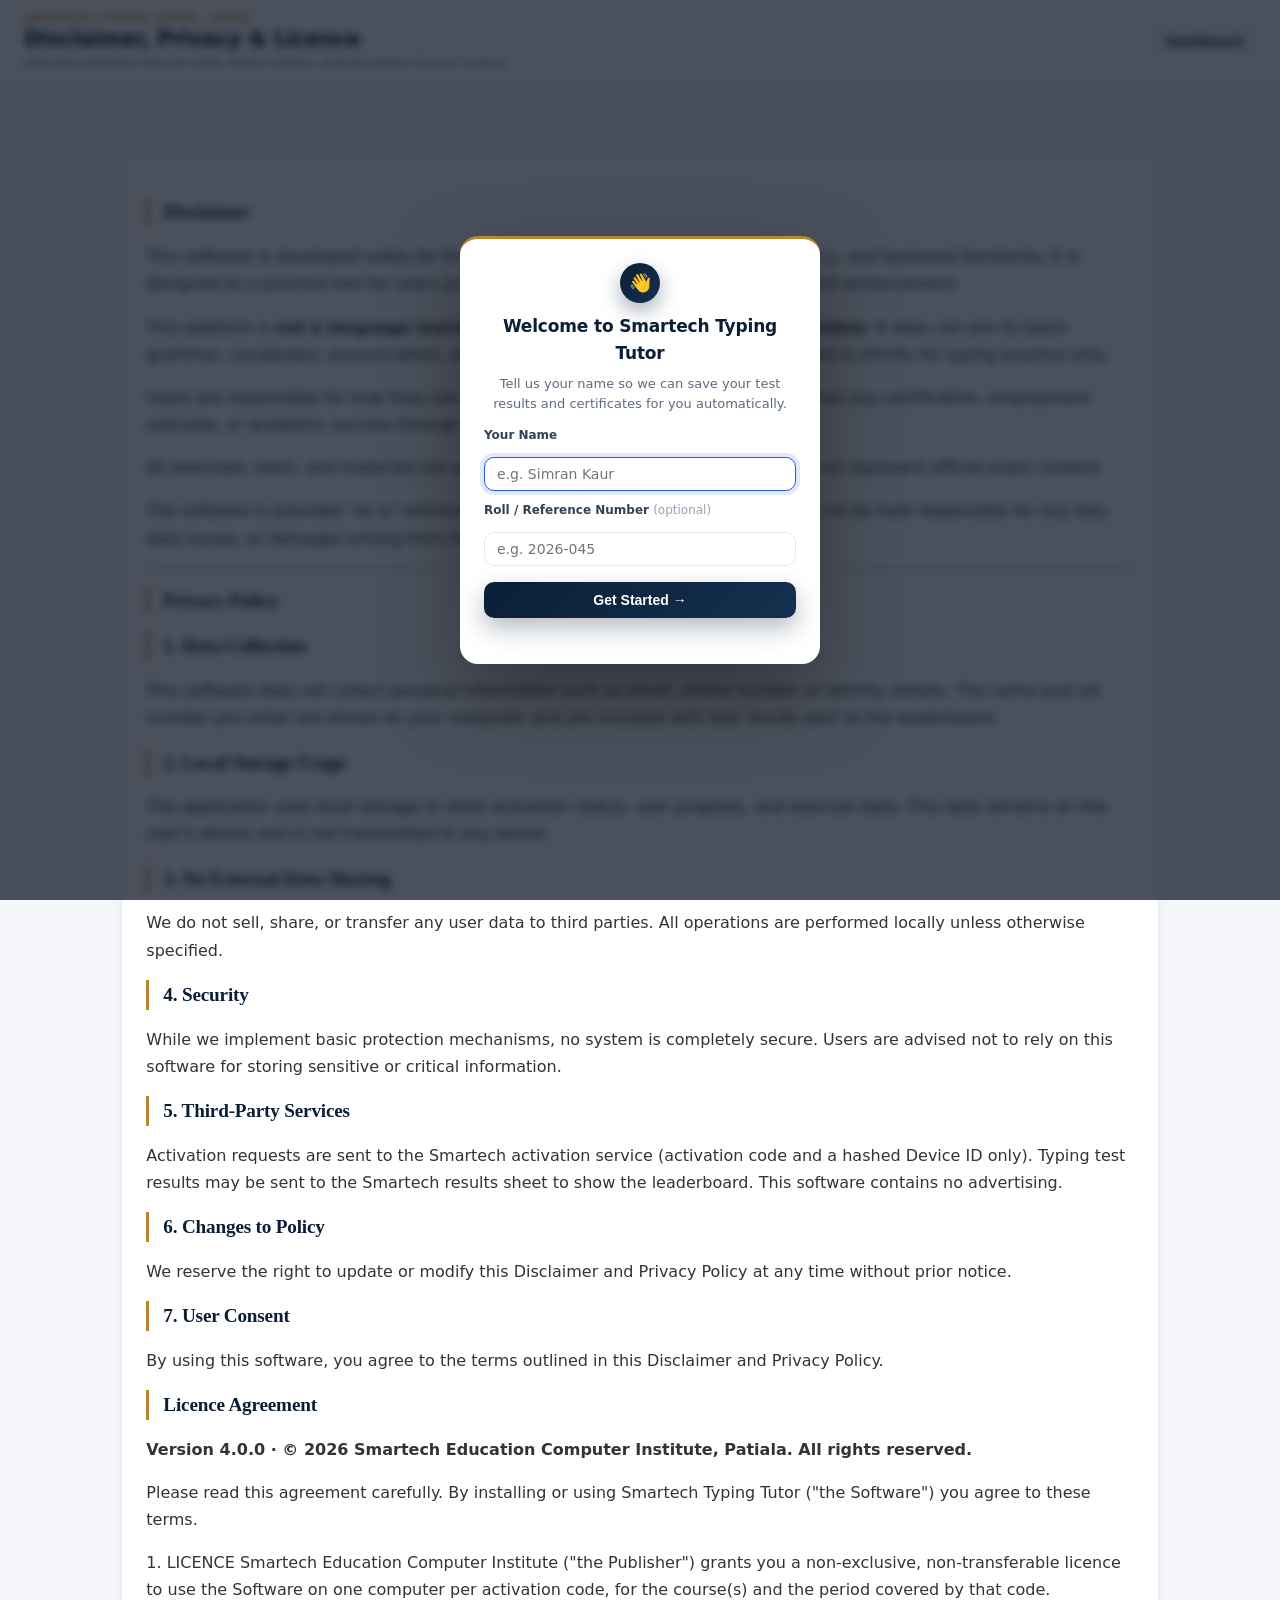
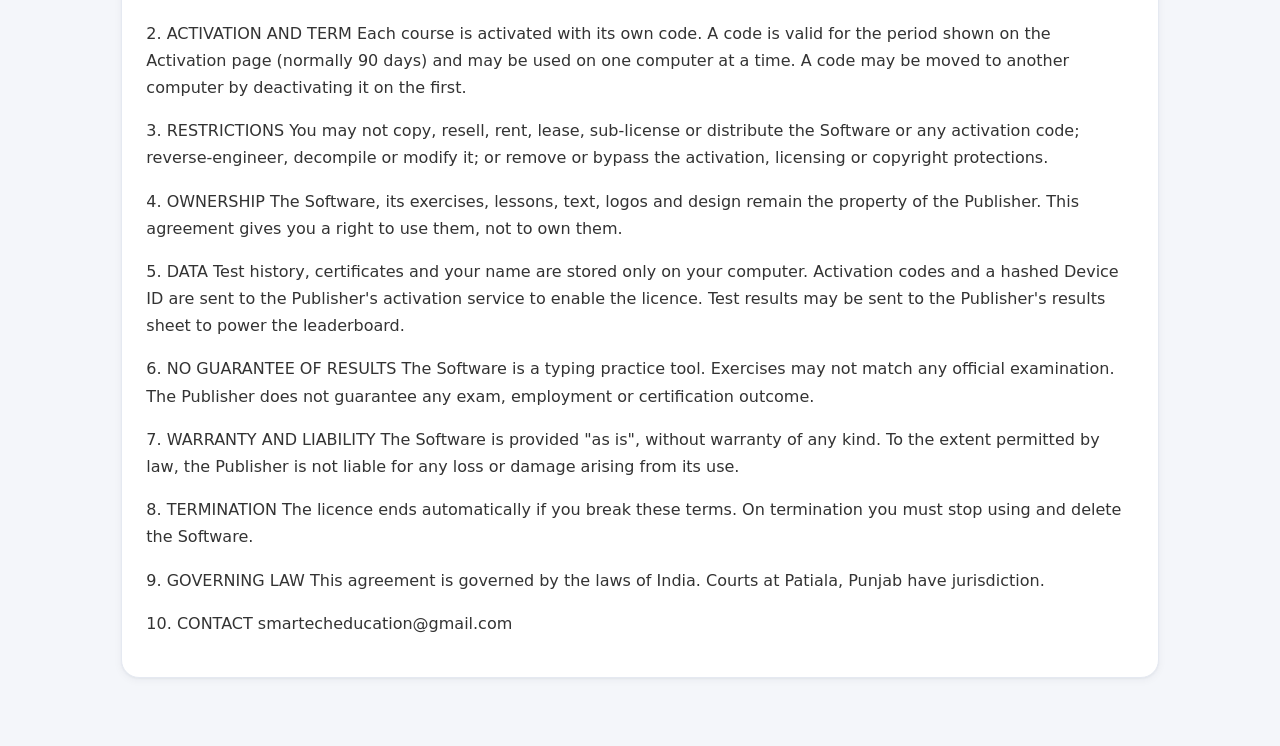
<file: disclaimer.html>
<!DOCTYPE html>
<html lang="en">
<head>
<meta charset="UTF-8">
<script src="protect.js"></script>
<meta name="viewport" content="width=device-width, initial-scale=1.0">
<title>Disclaimer, Privacy &amp; Licence | Smartech Typing Tutor</title>

<style>
body{
font-family:var(--font-body);
background:var(--bg);
margin:0;
}

.container{
width:90%;
max-width:900px;
margin:40px auto;
}

.card{
background:white;
padding:30px;
border-radius:10px;
box-shadow:0 0 15px rgba(0,0,0,0.1);
}

h1,h2{
color:var(--ink);
}

p{
line-height:1.7;
color:#333;
}

</style>
<script src="themes.js"></script>
<link rel="stylesheet" href="styles.css">
<link rel="stylesheet" href="themes.css">
<link rel="stylesheet" href="shell.css">

<script src="profile.js"></script>
<script src="pagehead.js"></script>
</head>

<body>
<div class="main">

<div class="container">
<div class="container">
<div class="card">

<h2>Disclaimer</h2>

<p>
This software is developed solely for the purpose of improving typing speed, accuracy, and keyboard familiarity. It is designed as a practice tool for users preparing for typing tests, exams, or general skill enhancement.
</p>

<p>
This platform is <strong>not a language learning software or educational teaching system</strong>. It does not aim to teach grammar, vocabulary, pronunciation, or any linguistic concepts. The content provided is strictly for typing practice only.
</p>

<p>
Users are responsible for how they use this software. The developers do not guarantee any certification, employment outcome, or academic success through the use of this application.
</p>

<p>
All exercises, texts, and materials are provided for practice purposes only and may not represent official exam content.
</p>

<p>
The software is provided "as is" without warranties of any kind. The developer shall not be held responsible for any loss, data issues, or damages arising from the use of this software.
</p>

<hr>

<h2>Privacy Policy</h2>

<h2>1. Data Collection</h2>
<p>
This software does not collect personal information such as email, phone number or identity details. The name and roll number you enter are stored on your computer and are included with test results sent to the leaderboard.
</p>

<h2>2. Local Storage Usage</h2>
<p>
The application uses local storage to store activation status, user progress, and exercise data. This data remains on the user's device and is not transmitted to any server.
</p>

<h2>3. No External Data Sharing</h2>
<p>
We do not sell, share, or transfer any user data to third parties. All operations are performed locally unless otherwise specified.
</p>

<h2>4. Security</h2>
<p>
While we implement basic protection mechanisms, no system is completely secure. Users are advised not to rely on this software for storing sensitive or critical information.
</p>

<h2>5. Third-Party Services</h2>
<p>
Activation requests are sent to the Smartech activation service (activation code and a hashed Device ID only). Typing test results may be sent to the Smartech results sheet to show the leaderboard. This software contains no advertising.
</p>

<h2>6. Changes to Policy</h2>
<p>
We reserve the right to update or modify this Disclaimer and Privacy Policy at any time without prior notice.
</p>

<h2>7. User Consent</h2>
<p>
By using this software, you agree to the terms outlined in this Disclaimer and Privacy Policy.
</p>

<h2 id="licence">Licence Agreement</h2>
<p><b>Version 4.0.0 &middot; &copy; 2026 Smartech Education Computer Institute, Patiala. All rights reserved.</b></p>
<p>Please read this agreement carefully. By installing or using Smartech Typing Tutor ("the Software") you agree to these terms.</p>
<p>1. LICENCE
Smartech Education Computer Institute ("the Publisher") grants you a non-exclusive, non-transferable licence to use the Software on one computer per activation code, for the course(s) and the period covered by that code.</p>
<p>2. ACTIVATION AND TERM
Each course is activated with its own code. A code is valid for the period shown on the Activation page (normally 90 days) and may be used on one computer at a time. A code may be moved to another computer by deactivating it on the first.</p>
<p>3. RESTRICTIONS
You may not copy, resell, rent, lease, sub-license or distribute the Software or any activation code; reverse-engineer, decompile or modify it; or remove or bypass the activation, licensing or copyright protections.</p>
<p>4. OWNERSHIP
The Software, its exercises, lessons, text, logos and design remain the property of the Publisher. This agreement gives you a right to use them, not to own them.</p>
<p>5. DATA
Test history, certificates and your name are stored only on your computer. Activation codes and a hashed Device ID are sent to the Publisher's activation service to enable the licence. Test results may be sent to the Publisher's results sheet to power the leaderboard.</p>
<p>6. NO GUARANTEE OF RESULTS
The Software is a typing practice tool. Exercises may not match any official examination. The Publisher does not guarantee any exam, employment or certification outcome.</p>
<p>7. WARRANTY AND LIABILITY
The Software is provided "as is", without warranty of any kind. To the extent permitted by law, the Publisher is not liable for any loss or damage arising from its use.</p>
<p>8. TERMINATION
The licence ends automatically if you break these terms. On termination you must stop using and delete the Software.</p>
<p>9. GOVERNING LAW
This agreement is governed by the laws of India. Courts at Patiala, Punjab have jurisdiction.</p>
<p>10. CONTACT
smartecheducation@gmail.com</p>


</div>
</div>

</body>
</html>
</file>
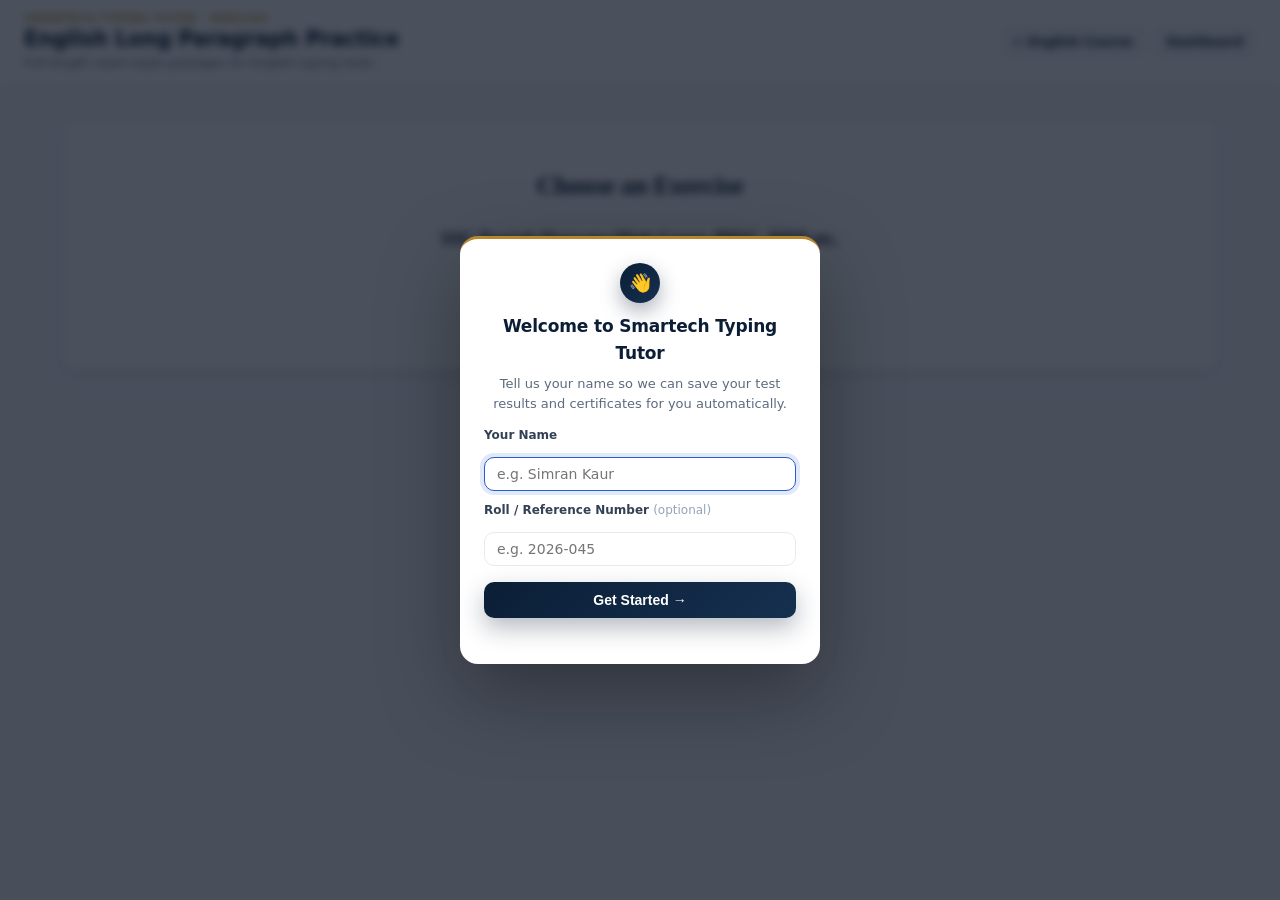
<file: engexercises.html>
<!DOCTYPE html>
<html lang="en">
<head>
<meta charset="UTF-8">
<script src="protect.js"></script>
<meta name="viewport" content="width=device-width, initial-scale=1.0">
<title>English Long Paragraph Practice | Smartech Typing Tutor</title>
<script src="themes.js"></script>
<link rel="stylesheet" href="styles.css">
<link rel="stylesheet" href="themes.css">
<style>
/* ====== PAGE LAYOUT ====== */
body {
  font-family:var(--font-body);
  background-color: var(--bg);
  margin: 0;
  color: #222;
}
html, body {
  height: 100%;
  margin: 0;
}

body {
  display: flex;
  flex-direction: column;
  min-height: 100vh;
}

nav {
  background: var(--ink);
  padding: 10px 20px;
}
nav ul {
  list-style: none;
  display: flex;
  align-items: center;
  margin: 0;
  padding: 0;
}
nav ul li {
  margin-right: 8px;
}
nav ul li a {
  color: white;
  text-decoration: none;
  margin: 0 12px;
  font-size: 16px;
  padding: 6px 0px;
  border-radius: 6px;
  font-weight: bold;
  transition: 0.3s;
}
nav ul li a:hover {
  background: white;
  color: var(--ink);
}

.header {
  display: flex;
  justify-content: space-between;
  align-items: center;
  padding: 10px 20px;
}
.header img {
  height: 60px;
}

/* ====== INTRO SECTION ====== */
#exercises-intro {
  text-align: center;
  padding: 10px 10% 30px;
  background: linear-gradient(to right, #fff, #f9f8f6);
}
#exercises-intro h1 {
  font-size: 2.5rem;
  color: #000;
}
#exercises-intro p {
  font-size: 1.2rem;
  color: #555;
  max-width: 700px;
  margin: 10px auto;
  line-height: 1.6;
}
.highlight {
  color: var(--ink);
}

/* ====== EXERCISES SECTION ====== */
.exercise-container {
  display: flex;
  flex-wrap: wrap;
  gap: 20px;
  justify-content: center;
  width: 90%;
  margin: 40px auto;
}

.exercise-box {
  flex: 1;
  min-width: 300px;
  background: white;
  border-radius: 12px;
  padding: 20px;
  box-shadow: 0 4px 12px rgba(0,0,0,0.1);
  transition: transform 0.3s ease, box-shadow 0.3s ease;
  animation: fadeInUp 1s ease;
}
.exercise-box:hover {
  transform: translateY(-5px);
  box-shadow: 0 8px 20px rgba(0,0,0,0.15);
}

.exercise-box h2 {
  color: var(--ink);
  text-align: center;
  margin-bottom: 15px;
  font-size: 1.6rem;
}

.exercise-btn {
  background: var(--ink);
  color: white;
  border: none;
  padding: 12px;
  border-radius: 8px;
  font-weight: bold;
  cursor: pointer;
  width: 120px;
  height: 70px;
  margin: 10px;
  font-size: 0.95rem;
  display: flex;
  align-items: center;
  justify-content: center;
}
.exercise-btn:hover {
  background:var(--ink-700);
  color: white;
  transform: translateY(-3px);
}

#exerciseListEnglish, 
#exerciseListPunjabi {
  display: flex;
  flex-wrap: wrap;
  justify-content: center;
  gap: 10px;
  padding: 10px;
}

@media (max-width: 600px) {
  .exercise-btn {
    width: 100%;
    margin: 6px 0;
  }
}

@keyframes fadeInUp {
  from { opacity: 0; transform: translateY(30px); }
  to { opacity: 1; transform: translateY(0); }
}
</style>

<!-- SECURITY BLOCK -->
<script>
document.addEventListener('contextmenu', e => e.preventDefault());
document.addEventListener('copy', e => e.preventDefault());
document.addEventListener('paste', e => e.preventDefault());
document.addEventListener('keydown', e => {
    if (e.key === 'F12') e.preventDefault();
    if (e.ctrlKey && e.shiftKey && e.key === 'I') e.preventDefault();
    if (e.ctrlKey && e.key === 'u') e.preventDefault();
    if (e.ctrlKey && e.key === 's') e.preventDefault();
});
</script>

<link rel="stylesheet" href="shell.css">

<script src="profile.js"></script>
<script src="pagehead.js"></script>
</head>
<body>
<div class="main">

<!-- HEADER -->


<!-- EXERCISES SECTION -->
<div class="exercise-container">
  <div class="exercise-box">
    <h2>Choose an Exercise</h2>
	<center><h3>SSC,Punjab Haryana High Court, PPSC, RRB etc. </h3></center>
    <div id="exerciseListEnglish"></div>
  </div>


</div>

<!-- SCRIPT: LOAD EXERCISES -->
<script src="exercises.js"></script>
<script>
/* Long Paragraph list = the shared GitHub exercise file (exercises.js): the same
   exercises as the Chunk page, plus anything marked "Paragraph" in exercises.txt. */
if (window.SmartechExercises) SmartechExercises.mount({
  container: "exerciseListEnglish", lang: "English", mode: "paragraph", target: "paragraph.html"
});
</script>




</div>
</body>
</html>
</file>
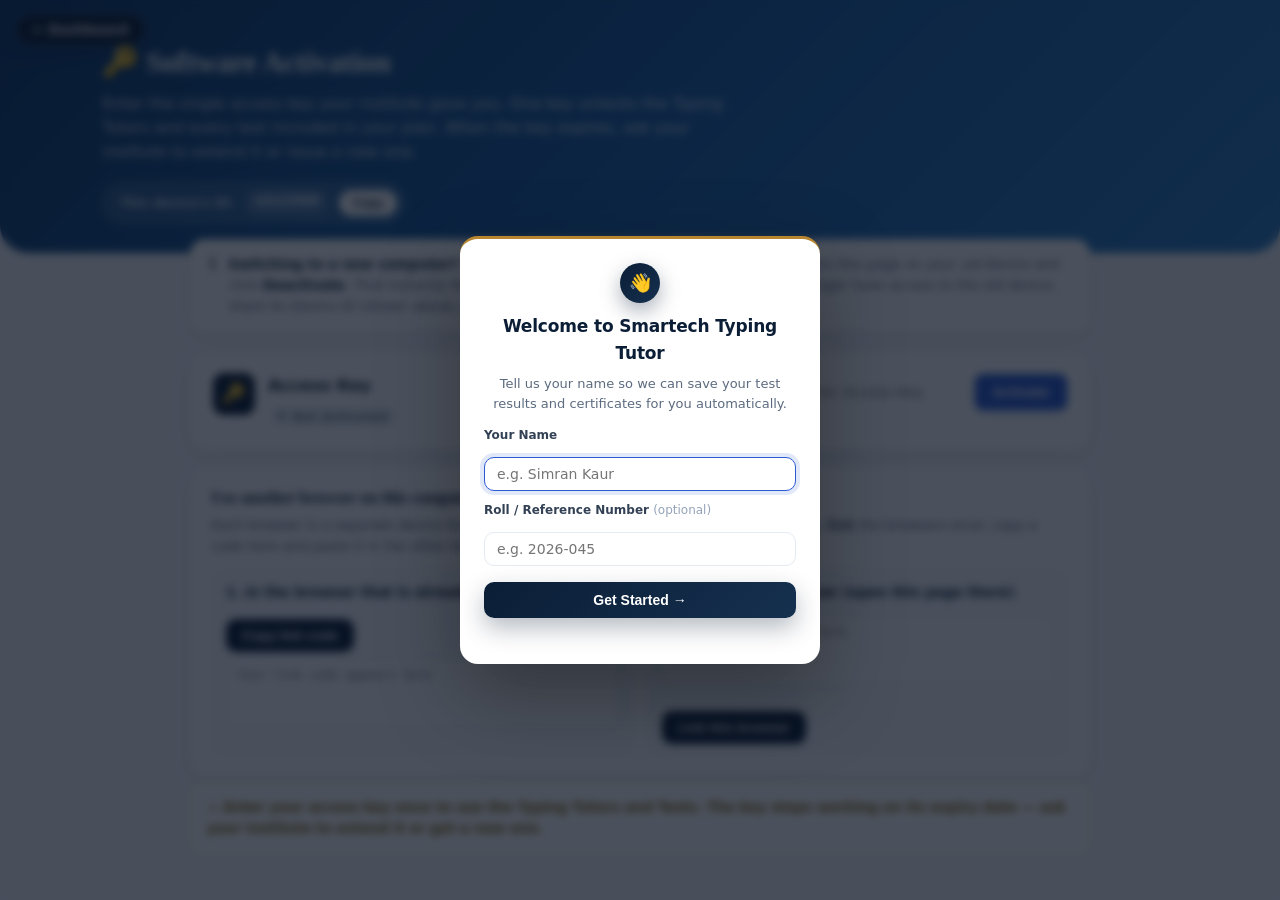
<file: engtutor.html>
<!DOCTYPE html>
<html lang="en">
<head>
<script src="protect.js"></script>
	<link rel="icon" type="image/png" href="icon.ico">
<meta charset="utf-8" />
<meta name="viewport" content="width=device-width,initial-scale=1" />
<title>English Typing Course | Smartech Typing Tutor</title>
	  <script src="themes.js"></script>
	  <link rel="stylesheet" href="styles.css" />
	  <link rel="stylesheet" href="themes.css">
<style>
*{box-sizing:border-box}
  body{
    font-family:var(--font-body);
    margin:0; background:var(--bg); color:#111;
    -webkit-font-smoothing:antialiased; -moz-osx-font-smoothing:grayscale;
  }

  header{
    padding:22px 28px; display:flex; align-items:center; justify-content:space-between;
    background:linear-gradient(90deg,#fff,#f2f4f8); border-bottom:1px solid rgba(0,0,0,0.04);
  }
  header h1{margin:0; font-size:20px; color:var(--ink); letter-spacing:0.2px}
  header p{margin:0; color:var(--muted); font-size:13px}

  main{max-width:1100px;margin:28px auto;padding:0 20px}

  /* LESSON GRID */
  #lessonGrid{display:grid; grid-template-columns:repeat(auto-fit,minmax(160px,1fr)); gap:16px; margin-bottom:22px}
  .lessonBtn{
    background:var(--card); border-radius:12px; padding:18px; box-shadow:0 6px 18px rgba(16,24,40,0.06);
    border:1px solid rgba(2,41,95,0.04); cursor:pointer; text-align:center;
    transition:transform .12s ease, box-shadow .12s ease;
  }
  .lessonBtn:hover{transform:translateY(-6px); box-shadow:0 10px 30px rgba(16,24,40,0.08)}
  .lessonBtn h3{margin:0;color:var(--ink);font-size:16px}
  .lessonBtn p{margin:6px 0 0;color:var(--muted);font-size:13px}

  /* TEST AREA */
  #testArea{display:none; margin-top:10px}
  .controls{display:flex;gap:12px;align-items:center;flex-wrap:wrap;margin-bottom:12px}
  .btn{background:var(--ink);color:#fff;padding:8px 12px;border-radius:8px;border:none;cursor:pointer;font-weight:600}
  .btn.ghost{background:transparent;color:var(--ink);border:1px solid rgba(2,41,95,0.12)}
  .meta{color:var(--muted);font-size:13px}

  .card{
    background:var(--card); border-radius:12px; padding:18px; box-shadow:0 8px 30px rgba(16,24,40,0.06);
    border:1px solid rgba(2,41,95,0.04);
  }

  /* text display */
  #textDisplay{min-height:140px; padding:14px;border-radius:8px;border:1px dashed rgba(0,0,0,0.06);
    font-size:20px; line-height:1.7; font-family:var(--font-body); white-space:pre-wrap; word-break:break-word;
    background:linear-gradient(180deg,#fff,#fbfdff);
  }

  /* character spans */
  #textDisplay .ch{border-radius:2px;}
 #textDisplay .current{background-color:Yellow;font-weight:; box-shadow:0 2px 0 rgba(0,0,0,0.06); font-size:20px;}
 #textDisplay .correct{
    color:var(--green) !important;
    font-weight:bold !important;
    background:none !important;
}
  #textDisplay .incorrect{background:transparent; color:var(--red); font-weight:600}
  #textDisplay .space{display:inline-block; min-width:8px; border-bottom:1px dashed rgba(0,0,0,0.03)}

  /* flash animation when wrong pressed */
  @keyframes flashRed {
    0%{background:rgba(224,61,61,0.14)}
    100%{background:transparent}
  }
  .flash { animation: flashRed .45s ease; }

  /* stats */
  .statsGrid{display:flex;gap:14px;margin-top:12px;flex-wrap:wrap}
  .stat{background:#fff;padding:10px 12px;border-radius:10px;box-shadow:0 6px 20px rgba(16,24,40,0.03);font-size:14px}
  .stat strong{display:block;color:var(--ink);font-size:15px}

  /* results area */
  #results{margin-top:16px;padding:12px;border-radius:10px;background:linear-gradient(180deg,#fff,#fbfdff);border:1px solid rgba(2,41,95,0.03)}
  #results h4{margin:0 0 8px;color:var(--accent)}
  #results p{margin:4px 0;color:var(--muted);font-size:14px}

  /* back button */
  .backLink{display:inline-flex;align-items:center;gap:8px;color:var(--ink);cursor:pointer;font-weight:600;margin-bottom:8px}

  @media(max-width:640px){
    #textDisplay{font-size:18px}
  }
  .header {display:flex;justify-content:space-between;align-items:center;padding:15px 40px;animation:fadeDown 1s ease;}
.header img{height:60px;}

html, body {
  height: 100%;
  margin: 0;
}

body {
    flex-direction: column;
  min-height: 100vh;
}
		#fullscreenBtn {
  background: white;
  color:var(--ink);
  border-radius: 5px;
  border: none;
  padding: 8px 14px;
  cursor: pointer;
  font-weight: bold;
}

#fullscreenBtn:hover {
  background: var(--accent-dark);
}
html, body {
  height: 100%;
  margin: 0;
}
.exercise-btn{
background:var(--ink);
color:white;
border:none;
padding:12px;
border-radius:8px;
font-weight:bold;
cursor:pointer;
width:150px;
height:60px;
margin:5px;
font-size:14px;
display:flex;
align-items:center;
justify-content:center;
}

.exercise-btn:hover{
background:var(--ink-700);
}

.speed-btn{
display:inline-block;
background:var(--ink);
color:white;
padding:12px 28px;
border-radius:8px;
font-weight:bold;
text-decoration:none;
font-size:16px;
transition:0.3s;
}

.speed-btn:hover{
background:var(--ink-700);
transform:translateY(-2px);
}
</style>

<link rel="stylesheet" href="shell.css">
<link rel="stylesheet" href="premium.css">

<script src="content-sync.js"></script>
<script src="activation.js"></script>
<script src="profile.js"></script>
<script src="pagehead.js"></script>
</head>
<body>
<div class="main">



<script>
if(!isActivationValid("ENG")){
window.location="activate.html";
}

// Disable right click
document.addEventListener('contextmenu', function(e) {
    e.preventDefault();
});



// Disable copy / paste / cut
["copy", "paste", "cut"].forEach(evt => {
    document.addEventListener(evt, e => e.preventDefault());
});</script>


<script>
// Disable right click
document.addEventListener('contextmenu', function(e) {
    e.preventDefault();
});

// Disable keyboard shortcuts
document.addEventListener('keydown', function(e) {
    // Disable: F12, Ctrl+Shift+I/J/C, Ctrl+U, Ctrl+S, Ctrl+C, Ctrl+V, Ctrl+X, Ctrl+A, Ctrl+P
    if (
        e.key === "F12" ||
        (e.ctrlKey && e.shiftKey && ["I","J","C"].includes(e.key.toUpperCase())) ||
        (e.ctrlKey && ["U","S","C","V","X","A","P"].includes(e.key.toUpperCase()))
    ) {
        e.preventDefault();
        return false;
    }
});

// Disable copy / paste / cut
["copy", "paste", "cut"].forEach(evt => {
    document.addEventListener(evt, e => e.preventDefault());
});
// Disable right click
document.addEventListener('contextmenu', function(e) {
    e.preventDefault();
});

// Disable keyboard shortcuts


</script>

<main>
  <!-- LESSON GRID (visible on open) -->
  <section id="lessonsSection">
    <div style="display:flex;justify-content:space-between;align-items:center;margin-bottom:14px">
      <h2 style="margin:0">Choose a Lesson</h2>
      <div class="meta">Pick any lesson to begin — tests use random words from the lesson.</div>
    </div>

    <div id="lessonSync"></div>
    <div id="lessonGrid" aria-label="lessons grid"></div>
  </section>

  
  <!-- TEST AREA (hidden until lesson selected) -->
  <section id="testArea">
    <div class="backLink" id="backToLessons" title="Back to lessons">← Back to lessons</div>

    <div class="card">
      <div style="display:flex;justify-content:space-between;align-items:center;gap:12px;flex-wrap:wrap">
        <div>
          <h3 id="lessonTitle" style="margin:0;color:var(--ink)	"></h3>
          <div class="meta" id="lessonSubtitle"></div>
        </div>
        <div style="display:flex;gap:10px;align-items:center">
          <button id="prevLessonBtn" class="btn ghost">
    ← Previous Lesson
</button>

<button id="restartBtn" class="btn ghost">
    Restart Lesson
</button>

<button id="nextLessonBtn" class="btn">
    Next Lesson →
</button>
          
        </div>
      </div>

      <hr style="margin:12px 0;border:none;border-top:1px solid rgba(0,0,0,0.04)">

      <div id="textDisplay" aria-live="polite" tabindex="0"></div>

      <div class="statsGrid" style="margin-top:12px">
        <div class="stat"><strong id="time">00:00</strong><small>Time</small></div>
        <div class="stat"><strong id="correctCount">0</strong><small>Correct chars</small></div>
        <div class="stat"><strong id="wrongCount">0</strong><small>Wrong hits</small></div>
        <div class="stat"><strong id="accuracy">0%</strong><small>Accuracy</small></div>
        <div class="stat"><strong id="wpm">0</strong><small>WPM</small></div>
      </div>

      <div id="results" style="display:none">
        <h4>Result</h4>
        <p id="finalSummary">Complete the test to see results here.</p>
      </div>
    </div>
  </section>
  
<div id="extraSections"></div>
</main>

<script>

/* =========================
   English Typing Tutor Page
   =========================
   - Option A: random words per lesson
   - letter-by-letter enforcement
   - backspace allowed to go back
   - live stats and final result shown in-page (no popups)
*/

(() => {
  // ---------- LESSON WORD LISTS ----------
  const lessons = {
		lesson1: ["all","ask","has","dad","sad","had","lad","lag","add","flag","gas","fall","hall","jaals","dada","jaffa","alaska","lass","alfa","kafla","dass","dash","flash","skaff","lakh","shall","gash","glass","alas","half","salad","glad","slag","kala","salsa","jags"],
		lesson2: ["wise","fly","tap","yak","see","ill","oil","owl","thats","wife","keep","safe","fail","less","tell","leaf","quill","post","joes","with","ugly","skill","silk","risk","hair","first","kids","user","shell","offer","tea","sail","seal","life","lead","desk","dull","that","frogs","alert","park","faith","its","lets","early","eagle","towel","whose","judge","their","other","eight","looks","agreed","good","house","fifth","word","loyal","right","truth","youth","should","laugh","would","height","flight","author","fight","great","three","tiger","useful","yellow","idiot","south","style","dutiful","quality","large","yesterday","spiritual"],
		lesson3: ["fox","box","boy","copycat","mat","milk","nice","net","next","meat","lamb","zila","hint","veto","lock","chart","body","dr","doze","zero","neck","need","xray","navy","moon","meet","value","zebra","mike","quick","sixth","burn","turn","smell","limbs","some","chase","maps","prison","defects","fabric","print","number","action","humble","nation","major","exactly","cut","cross","purpose","charity","define","miracle","brought","young","caught","many","universe","manner","money","margin","smooth","valley","zenith","liable","knees","narrow","boxing","vacant","current","nature","magic"],
		lesson4: ["dad","wise","fox","lag","skill","moon","glass","keep","navy","flash","tiger","quick","sad","shell","fabric","lakh","youth","value","meat","smooth",	"fight","burn","half","judge","copycat","money","dr","loyal","magic","number","fall","user","zebra","faith","nature","hall","risk","nation","cut","offer","salsa","truth","major","maps","valley","early","define","young","action","milk","shall","great","cross","sixth","prison","seal","knees","author","manner","purpose","flag","gas","alert","park","leaf","desk","dull","hair","first","kids","shell","offer","tea","sail","life","lead","that","frogs","eight","looks","agreed","good","house","fifth","word","right","laugh","would","height","flight","three","useful","yellow","south","style","quality","large","yesterday","spiritual","box","boy","mat","nice","net","next","lamb","hint","lock","chart","body","doze","zero","neck","need","xray","meet","quick","burn","turn","smell","limbs","some","chase","maps","defects","print","number","action","humble","nation","exactly","cut","purpose","charity","define","miracle","brought","young","caught","many","universe","manner","money","margin","smooth","valley","zenith","liable","knees","narrow","boxing","vacant","current","nature","magic"],
		lesson5:["357","405","999","2024","456","607","2","304","9090","708","852","321","000","21","951","7","444","506","65","111","8080","555","901","34","100","123","78","8","5","789","102","0","43","987","6060","333","1999","654","90","203","777","87","4","1","5678","12","6","9","2001","809","159","2025","222","7070","3","666","888","56","1234","09"] ,
		lesson6:["!","@","#","$","%","^","&","*","(",")","-","="],
		lesson7: ["Dada","Alfas","Alaska","Salsa","Gash","Slash","Hash","Dalda","Hall","Skaff","Slag","Glass","Da","Khaf","Dallas","Khallas","Falk","Sa","Jaal","Shalk","Alfa","Dall","Shall","Halk","Kafla","Ga","Sallad","Slags","Jaffa","Lass","Dass","Lag","Add","Flag","Gas","Fall"],
		lesson8: ["Aid","Slide","Flies","Pares","Safe","Yule","Ride","Dialogue","Jealousy","Tailor","Europe","Quetta","Hillary","Sleek","Guide","Leaf","People","Equip","Earth","Jupiter","Roses","Yellow","Flight","Glory","Slowly","Author","Tuesday","Youth","April","Lily","Tulip","Tiger","Lotus","Growth","Ganges","Goal","Hour","Regard","Follow","Diesel","Fiddle","Failed","Pride","Feature","Years","Result","Farewell","Foods"],
		lesson9: ["India","British","Kabir","Venus","Needle","Foreign","Cycle","Mainly","Million","Nation","Oxford","Calcutta","Nanak","Scale","Nylon","Beggar","Zigs","Negative","Over","Nature","Wizard","Inkpot","Remington","Switzerland","United","Studies","Lovely","Smooth","Opinion","Onion","Query","Zealous","Tundra","Village","Literacy","Education","Policies","Country","Machine","Hungry","Diwali","Beautiful","Knowledge","Blessing","Amazing"],
		lesson10: ["Dada","Aid","India","Alaska","Slide","British","Salsa","Flies","Kabir","Gash","Safe","Venus","Slash","Yule","Needle","Hash","Ride","Foreign","Dalda","Dialogue","Cycle","Hall","Jealousy","Mainly","Skaff","Tailor","Million","Slag","Europe","Nation","Glass","Quetta","Oxford","Dallas","Hillary","Calcutta","Khallas","Sleek","Nanak","Falk","Guide","Scale","Jaal","Leaf","Nylon","Shalk","People","Beggar","Alfa","Equip","Zigs","Dall","Earth","Negative","Shall","Jupiter","Over","Halk","Roses","Nature","Kafla","Yellow","Wizard","Ga","Flight","Inkpot","Sallad","Glory","Remington","Slags","Slowly","Switzerland","Jaffa","Author","United","Lass","Tuesday","Studies","Dass","Youth","Lovely","Lag","April","Smooth","Add","Lily","Opinion","Flag","Tulip","Onion","Gas","Tiger","Query","Fall","Lotus","Zealous","Growth","Tundra","Ganges","Village","Goal","Literacy","Hour","Education","Regard","Policies","Follow","Country","Diesel","Machine","Fiddle","Hungry","Failed","Diwali","Pride","Beautiful","Feature","Knowledge","Years","Blessing","Result","Amazing","Farewell","Foods"],
		lesson11: ["the","of","and","We","we","are","has","Then","then","there","thus","were","the","after","had","Must","The", "and", "was", "were", "their", "there", "where", "which","Would", "could", "should", "about", "again", "every", "first", "great",
    "right", "three", "piece", "friend", "said", "does", "don't", "can't", "won't", "Your", "you're", "whose", "loose", "lose", "Quite", "quiet",
    "Until", "truly", "among", "begin", "chose", "known", "women", "woman","meant", "month","music", "world", "house", "Young", "Study", "money", "Heart",    "break", "Class", "Watch", "Laugh", "learn", "Write", "wrong", "light",   "short", "small", "table", "chair", "field", "build", "Basic", "phone",    "place", "group", "other", "Never", "often", "maybe", "after", "water",
    "Power", "Music", "Happy", "smile", "green", "brown", "black", "white"],
		lesson12: ["all","ask","has","dad","sad","had","lad","lag","add","flag","gas","fall","hall","jaals","dada","jaffa","alaska","lass","alfa","kafla","dass","dash","flash","skaff","lakh","shall","gash","glass","alas","half","salad","glad","slag","kala","salsa","jags","wise","fly","tap","yak","see","ill","oil","owl","thats","wife","keep","safe","fail","less","tell","leaf","quill","post","joes","with","ugly","skill","silk","risk","hair","first","kids","user","shell","offer","tea","sail","seal","life","lead","desk","dull","that","frogs","alert","park","faith","its","lets","early","eagle","towel","whose","judge","their","other","eight","looks","agreed","good","house","fifth","word","loyal","right","truth","youth","should","laugh","would","height","flight","author","fight","great","three","tiger","useful","yellow","idiot","south","style","dutiful","quality","large","yesterday","spiritual","fox","box","boy","copycat","mat","milk","nice","net","next","meat","lamb","zila","hint","veto","lock","chart","body","dr","doze","zero","neck","need","xray","navy","moon","meet","value","zebra","mike","quick","sixth","burn","turn","smell","limbs","some","chase","maps","prison","defects","fabric","print","number","action","humble","nation","major","exactly","cut","cross","purpose","charity","define","miracle","brought","young","caught","many","universe","manner","money","margin","smooth","valley","zenith","liable","knees","narrow","boxing","vacant","current","nature","magic","Dada","Alfas","Alaska","Salsa","Gash","Slash","Hash","Dalda","Hall","Skaff","Slag","Glass","Da","Khaf","Dallas","Khallas","Falk","Sa","Jaal","Shalk","Alfa","Dall","Shall","Halk","Kafla","Ga","Sallad","Slags","Jaffa","Lass","Dass","Lag","Add","Flag","Gas","Fall","Aid","Slide","Flies","Pares","Safe","Yule","Ride","Dialogue","Jealousy","Tailor","Europe","Quetta","Hillary","Sleek","Guide","Leaf","People","Equip","Earth","Jupiter","Roses","Yellow","Flight","Glory","Slowly","Author","Tuesday","Youth","April","Lily","Tulip","Tiger","Lotus","Growth","Ganges","Goal","Hour","Regard","Follow","Diesel","Fiddle","Failed","Pride","Feature","Years","Result","Farewell","Foods","India","British","Kabir","Venus","Needle","Foreign","Cycle","Mainly","Million","Nation","Oxford","Calcutta","Nanak","Scale","Nylon","Beggar","Zigs","Negative","Over","Nature","Wizard","Inkpot","Remington","Switzerland","United","Studies","Lovely","Smooth","Opinion","Onion","Query","Zealous","Tundra","Village","Literacy","Education","Policies","Country","Machine","Hungry","Diwali","Beautiful","Knowledge","Blessing","Amazing"],
		
	
  };



	const lessonWordCounts = {
	  lesson1: 120,
	  lesson2: 120,
	  lesson3: 120,
	  lesson4: 100,
	  lesson5: 90,   // numbers
	  lesson6: 120,   // symbols
	  lesson7: 90,
	  lesson8: 100,
	  lesson9: 120,
	  lesson10: 120,
	  lesson11: 120,
	  lesson12: 150
	};
	  // ---------- DOM references ----------
	  const lessonGrid = document.getElementById('lessonGrid');
	  const lessonsSection = document.getElementById('lessonsSection');
	  const testArea = document.getElementById('testArea');
	  const backToLessons = document.getElementById('backToLessons');
	  const lessonTitle = document.getElementById('lessonTitle');
	  const textDisplay = document.getElementById('textDisplay');
	  const correctCountEl = document.getElementById('correctCount');
	  const wrongCountEl = document.getElementById('wrongCount');
	  const accuracyEl = document.getElementById('accuracy');
	  const wpmEl = document.getElementById('wpm');
	  const timeEl = document.getElementById('time');
	  const resultsBox = document.getElementById('results');
	  const finalSummary = document.getElementById('finalSummary');
	  const prevLessonBtn = document.getElementById('prevLessonBtn');
	  const restartBtn = document.getElementById('restartBtn');
	  const nextLessonBtn =
document.getElementById('nextLessonBtn');
	  const newTextBtn = document.getElementById('newTextBtn');

	  // ---------- state ----------
	  let errorMap = {}; // { a: 3, b: 1, 'e': 5 }
	  let currentLesson = null;
	  let currentString = "";
	  let charSpans = []; // NodeList of char spans
	  let cursor = 0; // char index
	  let startedAt = 0;
	  let timerId = null;
	  let correctChars = 0;
	  let wrongHits = 0;
	  let running = false;

	  // ---------- init: populate lesson grid ----------
	  function makeLessonButton(key, idx){
		const btn = document.createElement('button');
		btn.className = 'lessonBtn';
		btn.innerHTML = `<h3>Lesson ${idx}</h3><p>${key.replace('lesson','').trim()}</p>`;
		btn.addEventListener('click', () => startLesson(key));
		return btn;
	  }
	const lessonLabels = {
		lesson1: "1. Home Row",
		lesson2: "2. Top Row",
		lesson3: "3. Bottom Row",
		lesson4: "4. Mix Home, Top & Bottom Row",
		lesson5: "5. Number Row",
		lesson6: "6. Symbols",
		lesson7: "7. Home Row with Shift",
		lesson8: "8. Top Row with Shift",
		lesson9: "9. Bottom Row with Shift",
		lesson10: "10. Mixed Words with Shift",
		lesson11: "11. Common Misspelt Words",
		lesson12: "12. Mixed Words"
		
	};
	function escHTML(s){ return String(s).replace(/[&<>"]/g, c => ({'&':'&amp;','<':'&lt;','>':'&gt;','"':'&quot;'}[c])); }
	function fillGrid(){
		lessonGrid.innerHTML = '';
		Object.keys(lessons).forEach((k,i) => {
			const label = lessonLabels[k] || ("Lesson " + (i+1));
			const title = label.replace(/^\s*\d+\s*[.)]\s*/, '');
			const btn = document.createElement('div');
			btn.className = 'lessonBtn';
			btn.setAttribute('role', 'button');
			btn.tabIndex = 0;
			btn.innerHTML = `
				<span class="lb-num">${i+1}</span>
				<h3>${escHTML(title)}</h3>
				<p class="lb-words">${lessons[k].slice(0,4).map(w => '<span>' + escHTML(w) + '</span>').join('')}</p>
				<span class="lb-go">Start lesson <i aria-hidden="true">&rarr;</i></span>
			`;
			btn.addEventListener('click', () => startLesson(k));
			btn.addEventListener('keydown', e => {
				if(e.key === 'Enter' || e.key === ' '){ e.preventDefault(); e.stopPropagation(); startLesson(k); }
			});
			lessonGrid.appendChild(btn);
		});
	}
	// The lessons above are the built-in copy. The lessons.txt file on GitHub replaces them when it
	// has this language (the last download is kept for offline use); Update re-checks GitHub.
	if (window.SmartechContent) {
		SmartechContent.bindLessons({
			lang: 'English', lessons: lessons, labels: lessonLabels, counts: lessonWordCounts,
			onUpdate: fillGrid,
			isBusy: () => testArea.style.display === 'block'   // never swap lessons under a student who is typing
		});
		SmartechContent.mountStatus('lessonSync', { kinds: ['lessons'], label: 'Lessons' });
	}
	fillGrid();

	  // ---------- generate random test string ----------
	  function generateRandomText(lessonKey, wordCount = 60){
		const pool = lessons[lessonKey] || lessons.lesson1;
		const arr = [];
		for(let i=0;i<wordCount;i++){
		  const w = pool[Math.floor(Math.random()*pool.length)];
		  arr.push(w);
		}
		return arr.join(' ');
	  }

	  // ---------- render text into spans (per character) ----------
	  function renderText(str){
		textDisplay.innerHTML = '';
		charSpans = [];
		for(let i=0;i<str.length;i++){
		  const ch = str[i];
		  const span = document.createElement('span');
		  span.className = 'ch';
		  // styling for spaces
		  if(ch === ' ') { span.classList.add('space'); span.textContent = ' '; } // show a visible dot for spaces
		  else span.textContent = ch;
		  textDisplay.appendChild(span);
		  charSpans.push({span, char: ch});
		}
		// set first as current
		cursor = 0;
		updateVisuals();
	  }

	  // ---------- visuals update ----------
	  function updateVisuals(){
		charSpans.forEach((obj, idx) => {
		  obj.span.classList.remove('current','correct','incorrect','flash');
		  // show actual space char for readability
		  if(obj.char === ' '){
			obj.span.textContent = ' ';
		  } else obj.span.textContent = obj.char;
		});
		if(cursor < charSpans.length){
		  const c = charSpans[cursor].span;
		  c.classList.add('current');
		  // ensure focused on display so user knows where to type
		  textDisplay.scrollLeft = Math.max(0, c.offsetLeft - 20);
		}
	  }

	  // ---------- start lesson ----------
function startLesson(lessonKey){
  currentLesson = lessonKey;
  lessonTitle.textContent = lessonLabels[lessonKey] || lessonKey;

  lessonsSection.style.display = 'none';
  testArea.style.display = 'block';

  // ✅ HIDE EXTRA SECTIONS
  document.getElementById("extraSections").style.display = "none";

  resultsBox.style.display = 'none';
  resetStats();

  const wordCount = lessonWordCounts[lessonKey] || 80;
  currentString = generateRandomText(lessonKey, wordCount);

  renderText(currentString);
  textDisplay.focus();
}

	  // ---------- reset stats ----------
	  function resetStats(){
		stopTimer();
		startedAt = 0;
		errorMap = {};
		correctChars = 0; wrongHits = 0; cursor = 0; running = false;
		correctCountEl.textContent = '0';
		wrongCountEl.textContent = '0';
		accuracyEl.textContent = '0%';
		wpmEl.textContent = '0';
		timeEl.textContent = '00:00';
		finalSummary.textContent = 'Complete the test to see results here.';
	  }

	  // ---------- timer ----------
	  function startTimer(){
		if(startedAt) return;
		startedAt = Date.now();
		running = true;
		timerId = setInterval(updateTimer, 500);
	  }
	  function stopTimer(){
		if(timerId) { clearInterval(timerId); timerId = null; }
		running = false;
	  }
	  function updateTimer(){
		if(!startedAt) return;
		const elapsed = Math.floor((Date.now() - startedAt) / 1000);
		const mm = String(Math.floor(elapsed/60)).padStart(2,'0');
		const ss = String(elapsed%60).padStart(2,'0');
		timeEl.textContent = `${mm}:${ss}`;
		updateWPM();
	  }

	  // ---------- WPM & accuracy ----------
	  function updateWPM(){
		const elapsedMinutes = Math.max( (Date.now() - startedAt) / 60000, 1/60 );
		const wpm = Math.round((correctChars / 5) / elapsedMinutes);
		wpmEl.textContent = String(wpm);
	  }
	  function updateAccuracy(){
		const totalHits = correctChars + wrongHits;
		const acc = totalHits ? Math.round((correctChars / totalHits) * 100) : 0;
		accuracyEl.textContent = acc + '%';
	  }

	  // ---------- key handling (letter-by-letter enforcement) ----------
	  window.addEventListener('keydown', (e) => {
	  
	  
	  
			const ignoreKeys = [
		  'Shift','Control','Alt','Meta','CapsLock','Tab',
		  'ContextMenu','Escape'
		];
		
		if (ignoreKeys.includes(e.key) || e.key.startsWith('Arrow')||e.getModifierState("AltGraph")) {
		  return; // do nothing
		}
		 if(e.key === 'Backspace'){
		  e.preventDefault();
		  handleBackspace();
		  return;
		}
		// if test area not open or no text, ignore
		if(testArea.style.display !== 'block' || !charSpans.length) return;

		// ignore modifier combos
		if(e.ctrlKey || e.altKey || e.metaKey||e.shift) return;

		// allow back to go back
		if(e.key === 'Backspace'){
		  e.preventDefault();
		  if(cursor === 0) return;
		  // if current wasn't finished, just move back
		  // remove any marks on previous char
		  const prev = charSpans[cursor-1];
		  prev.span.classList.remove('correct','incorrect','flash');
		  cursor = cursor - 1;
		  // if the previous char was counted previously as correct, reduce correct count
		  // (we'll deduce by checking class)
		  // but better to recompute counts from DOM each time:
		  recomputeCountsFromDOM();
		  updateVisuals();
		  return;
		}

		// if already completed, ignore other keys
		if(cursor >= charSpans.length) return;

		// start timer on first valid key press (only when not started)
		if(!startedAt && e.key.length === 1){
		  startTimer();
		}

		// expected char
		const expected = charSpans[cursor].char;
		// interpret enter as newline if exists
		let pressed = e.key;
		// convert ' ' (space) - when user presses space key, e.key === ' '
		// normalize quotes and dashes? We keep it simple.
		// For case-insensitive letters we accept either case:
		// STRICT case-sensitive matching for letters
	if (expected.length === 1 && /[a-zA-Z]/.test(expected)) {
		if (pressed === expected) {
			acceptCorrect();
		} else {
			markWrong();
		}
		e.preventDefault();
		return;
	} else {
		  // non-letter characters (spaces, punctuation, numbers)
		  // For spaces, we expect space key
		  if(expected === ' '){
			if(pressed === ' ') { acceptCorrect(); e.preventDefault(); return; }
			else { markWrong(); e.preventDefault(); return; }
		  } else {
			// other cases: accept exact match (case-sensitive)
			if(pressed === expected){ acceptCorrect(); e.preventDefault(); return; }
			// also accept case-insensitive for letters in other unicode?
			if(pressed.length === 1 && pressed.toLowerCase() === expected.toLowerCase()){
			  acceptCorrect(); e.preventDefault(); return;
			}
			markWrong();
			e.preventDefault();
			return;
		  }
		}
	  });

	  function acceptCorrect(){

    const obj = charSpans[cursor];

    obj.span.classList.remove(
        'current',
        'flash',
        'incorrect'
    );

    obj.span.classList.add('correct');

    // FORCE GREEN
    obj.span.style.color = "var(--green)";
    obj.span.style.fontWeight = "bold";

    cursor++;
    correctChars++;

    correctCountEl.textContent = correctChars;

    updateAccuracy();
    updateWPM();

    if(cursor >= charSpans.length){
        stopTimer();
        showFinalResults();
    }else{
        updateVisuals();
    }
}

function markWrong(){
  wrongHits++;
  wrongCountEl.textContent = String(wrongHits);
  updateAccuracy();

  const expected = charSpans[cursor].char;

  // track error
  if(expected){
    errorMap[expected] = (errorMap[expected] || 0) + 1;
  }

  // flash UI
  const obj = charSpans[cursor];
  obj.span.classList.remove('flash');
  void obj.span.offsetWidth;
  obj.span.classList.add('flash','incorrect');
}

	  function recomputeCountsFromDOM(){
		// useful after backspace: recompute counts
		correctChars = 0; wrongHits = 0;
		charSpans.forEach(obj => {
		  if(obj.span.classList.contains('correct')) correctChars++;
		  // incorrect class represents last wrong press but user didn't advance; we count wrongHits separately
		});
		// wrongHits remains whatever was tracked (we keep count since it's attempts)
		correctCountEl.textContent = String(correctChars);
		wrongCountEl.textContent = String(wrongHits);
		updateAccuracy();
		updateWPM();
	  }

	  // ---------- show final results (in bottom panel) ----------
	  function showFinalResults(){
		// compute final metrics
		const elapsedSeconds = Math.max(1, Math.floor((Date.now() - startedAt) / 1000));
		const minutes = elapsedSeconds / 60;
		const wpm = Math.round((correctChars / 5) / Math.max(minutes, 1/60));
		const totalHits = correctChars + wrongHits;
		const accuracy = totalHits ? Math.round((correctChars / totalHits) * 100) : 0;
			let errorHTML = "";

const sortedErrors = Object.entries(errorMap)
  .sort((a,b) => b[1] - a[1]);

if(sortedErrors.length){
  errorHTML = "<br><br><strong>Most Mistyped Characters:</strong><br>";
  sortedErrors.forEach(([char,count]) => {
    const displayChar = char === " " ? "[space]" : char;
    errorHTML += `${displayChar} → ${count} times<br>`;
  });
}
			
			

	finalSummary.innerHTML = `
  <strong>Completed in ${formatTime(elapsedSeconds)} — WPM: ${wpm} — Accuracy: ${accuracy}%</strong>
  <br>
  Correct characters: ${correctChars} &nbsp; • &nbsp; Wrong hits: ${wrongHits}
  ${errorHTML}
`;
		resultsBox.style.display = 'block';
		// final update of stat boxes
		wpmEl.textContent = String(wpm);
		accuracyEl.textContent = accuracy + '%';
	  }

	  // ---------- utilities ----------
	  function formatTime(totalSeconds){
		const mm = String(Math.floor(totalSeconds/60)).padStart(2,'0');
		const ss = String(totalSeconds%60).padStart(2,'0');
		return `${mm}:${ss}`;
	  }

function goToNextLesson(){

    const lessonKeys = Object.keys(lessons);

    const currentIndex =
        lessonKeys.indexOf(currentLesson);

    if(currentIndex === -1) return;

    const nextIndex = currentIndex + 1;

    if(nextIndex >= lessonKeys.length){
        alert("All lessons completed!");
        return;
    }

    startLesson(
        lessonKeys[nextIndex]
    );
}

function goToPreviousLesson(){

    const lessonKeys = Object.keys(lessons);

    const currentIndex =
        lessonKeys.indexOf(currentLesson);

    if(currentIndex === -1) return;

    const prevIndex = currentIndex - 1;

    if(prevIndex < 0){
        alert("This is the first lesson.");
        return;
    }

    startLesson(
        lessonKeys[prevIndex]
    );
}
	  // ---------- UI actions ----------
	backToLessons.addEventListener('click', () => {
  testArea.style.display = 'none';
  lessonsSection.style.display = 'block';

  // ✅ SHOW AGAIN
  document.getElementById("extraSections").style.display = "block";

  resetStats();
});

	restartBtn.addEventListener('click', () => {
  resetStats();
  const wordCount = lessonWordCounts[currentLesson] || 80;
  currentString = generateRandomText(currentLesson, wordCount);
  renderText(currentString);
  resultsBox.style.display = 'none';
  textDisplay.focus();
});
nextLessonBtn.addEventListener('click', () => {
    goToNextLesson();
});
prevLessonBtn.addEventListener('click', () => {
    goToPreviousLesson();
});

	if (newTextBtn) newTextBtn.addEventListener('click', () => {
  const wordCount = lessonWordCounts[currentLesson] || 80;
  currentString = generateRandomText(currentLesson, wordCount);
  renderText(currentString);
  resetStats();
  resultsBox.style.display = 'none';
  textDisplay.focus();
});

	  // focus clickable textDisplay (so user sees cursor area)
	  textDisplay.addEventListener('click', () => textDisplay.focus());

	  // prevent selection & copy while typing to keep strictness (optional)
	  textDisplay.addEventListener('selectstart', (e) => e.preventDefault());

	  // initial accessibility focus
	  setTimeout(()=> {
		const firstBtn = lessonGrid.querySelector('.lessonBtn');
		if(firstBtn) firstBtn.setAttribute('tabindex','0');
	  }, 200);

	})();

		const fullscreenBtn = document.getElementById('fullscreenBtn');

	if (fullscreenBtn) fullscreenBtn.addEventListener('click', () => {
	  if (!document.fullscreenElement) {
		// Enter full screen
		document.documentElement.requestFullscreen().catch(err => {
		  alert(`Error enabling full-screen mode: ${err.message}`);
		});
		fullscreenBtn.textContent = "Exit Full Screen";
	  } else {
		// Exit full screen
		document.exitFullscreen();
		fullscreenBtn.textContent = "Full Screen";
	  }
	});



	</script>
		 </div>
		

	</body>
	</html>
</file>
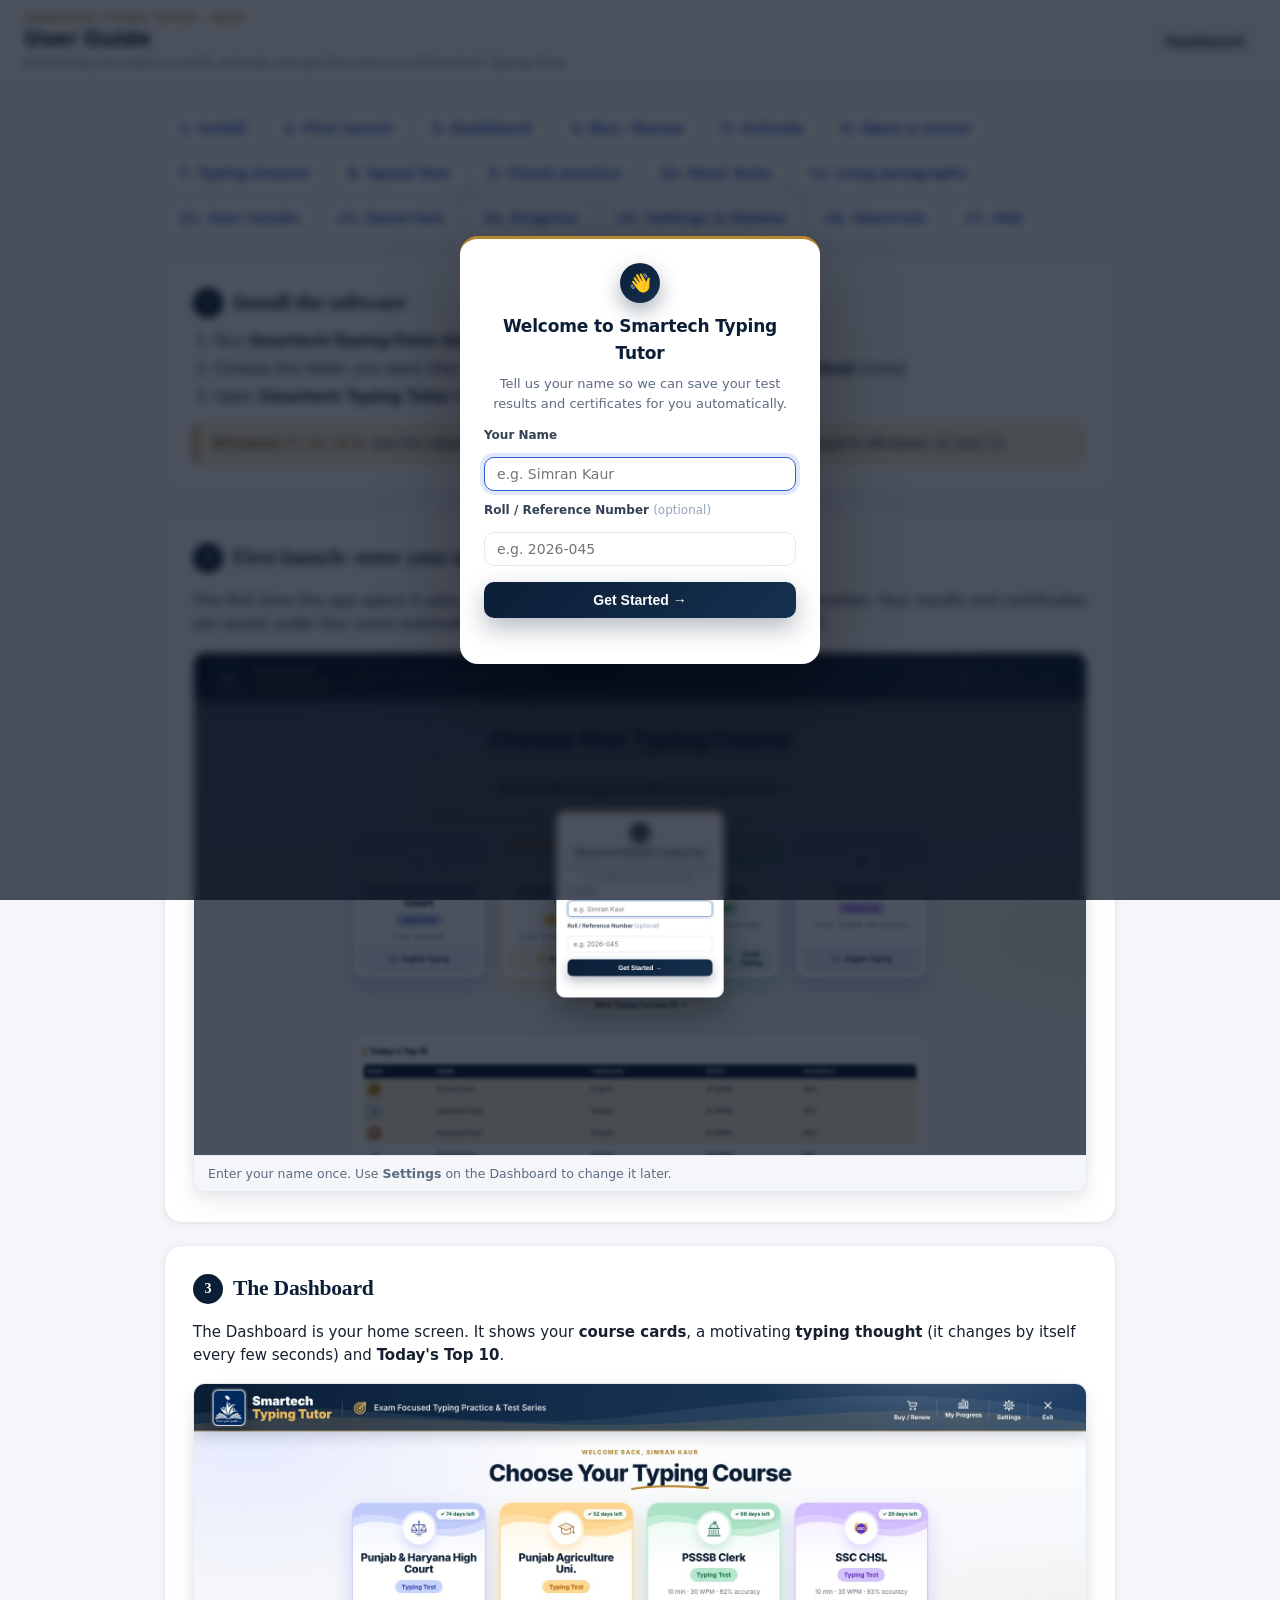
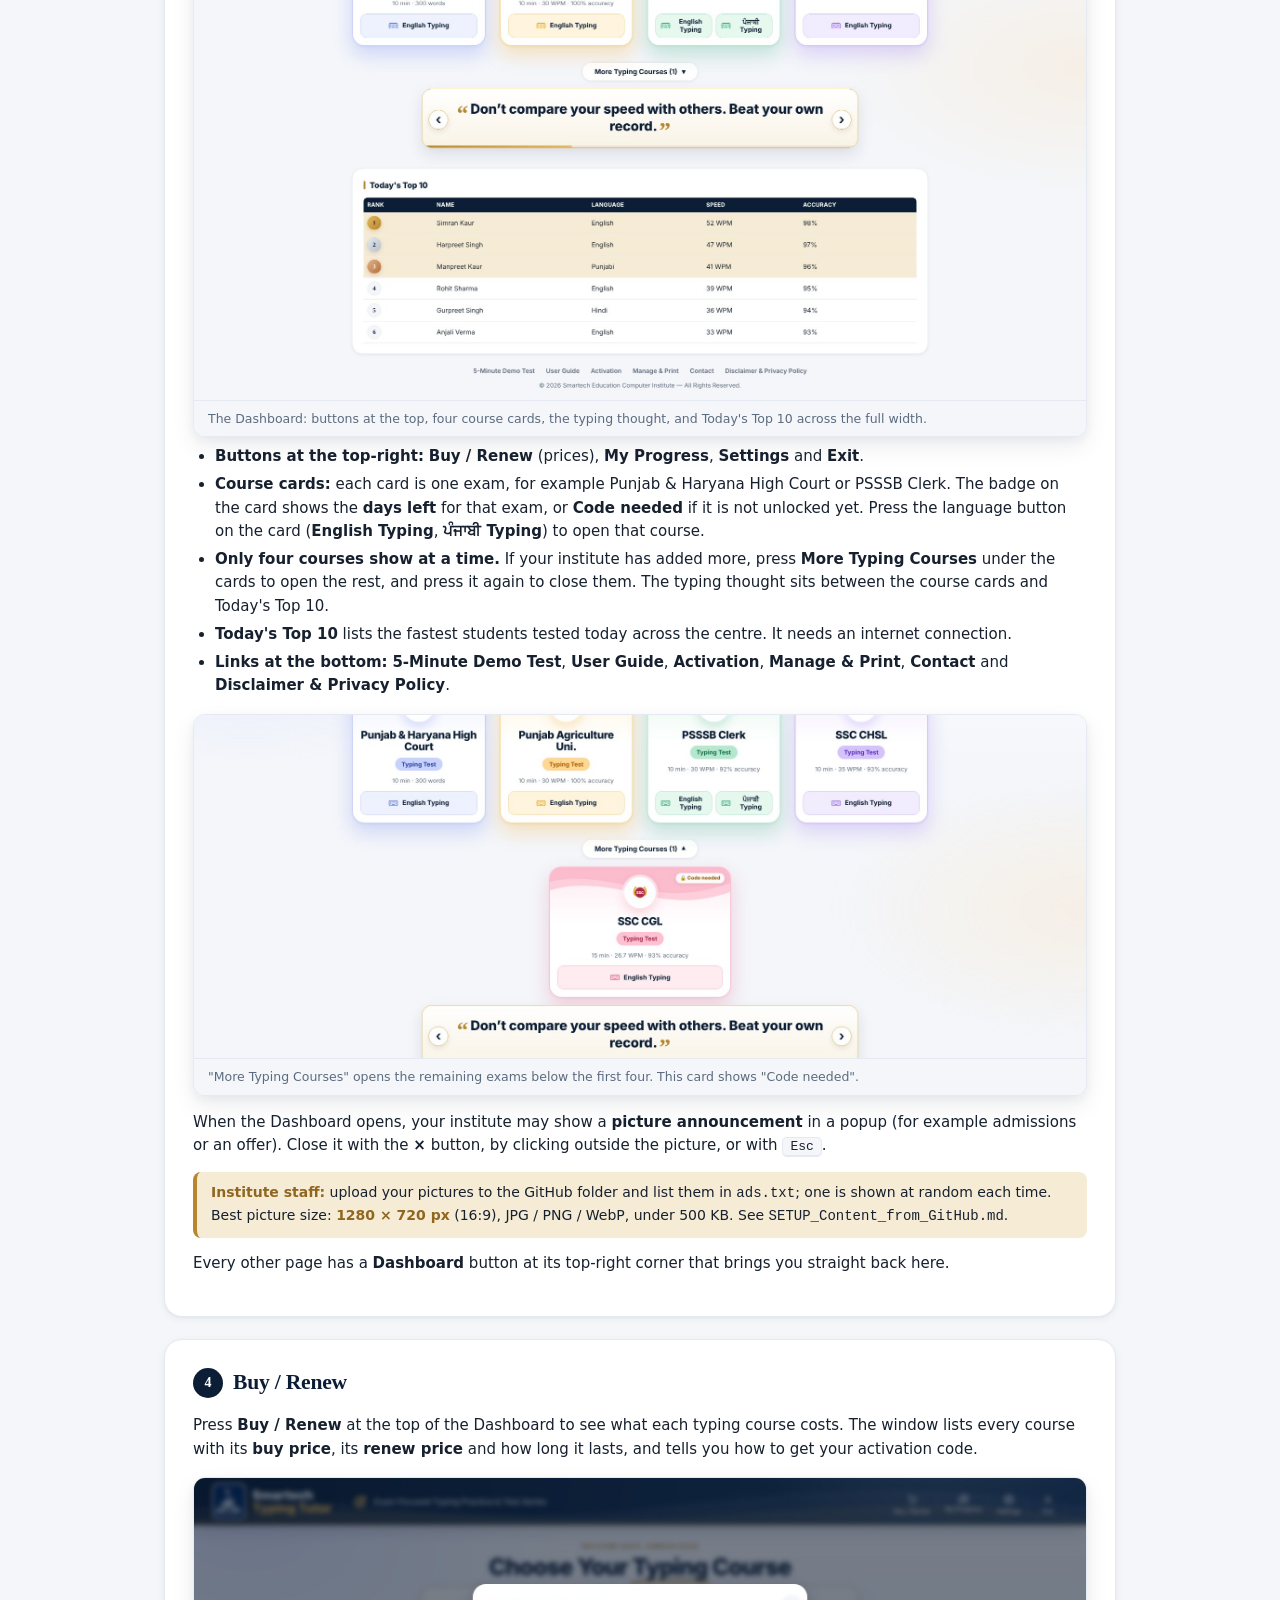
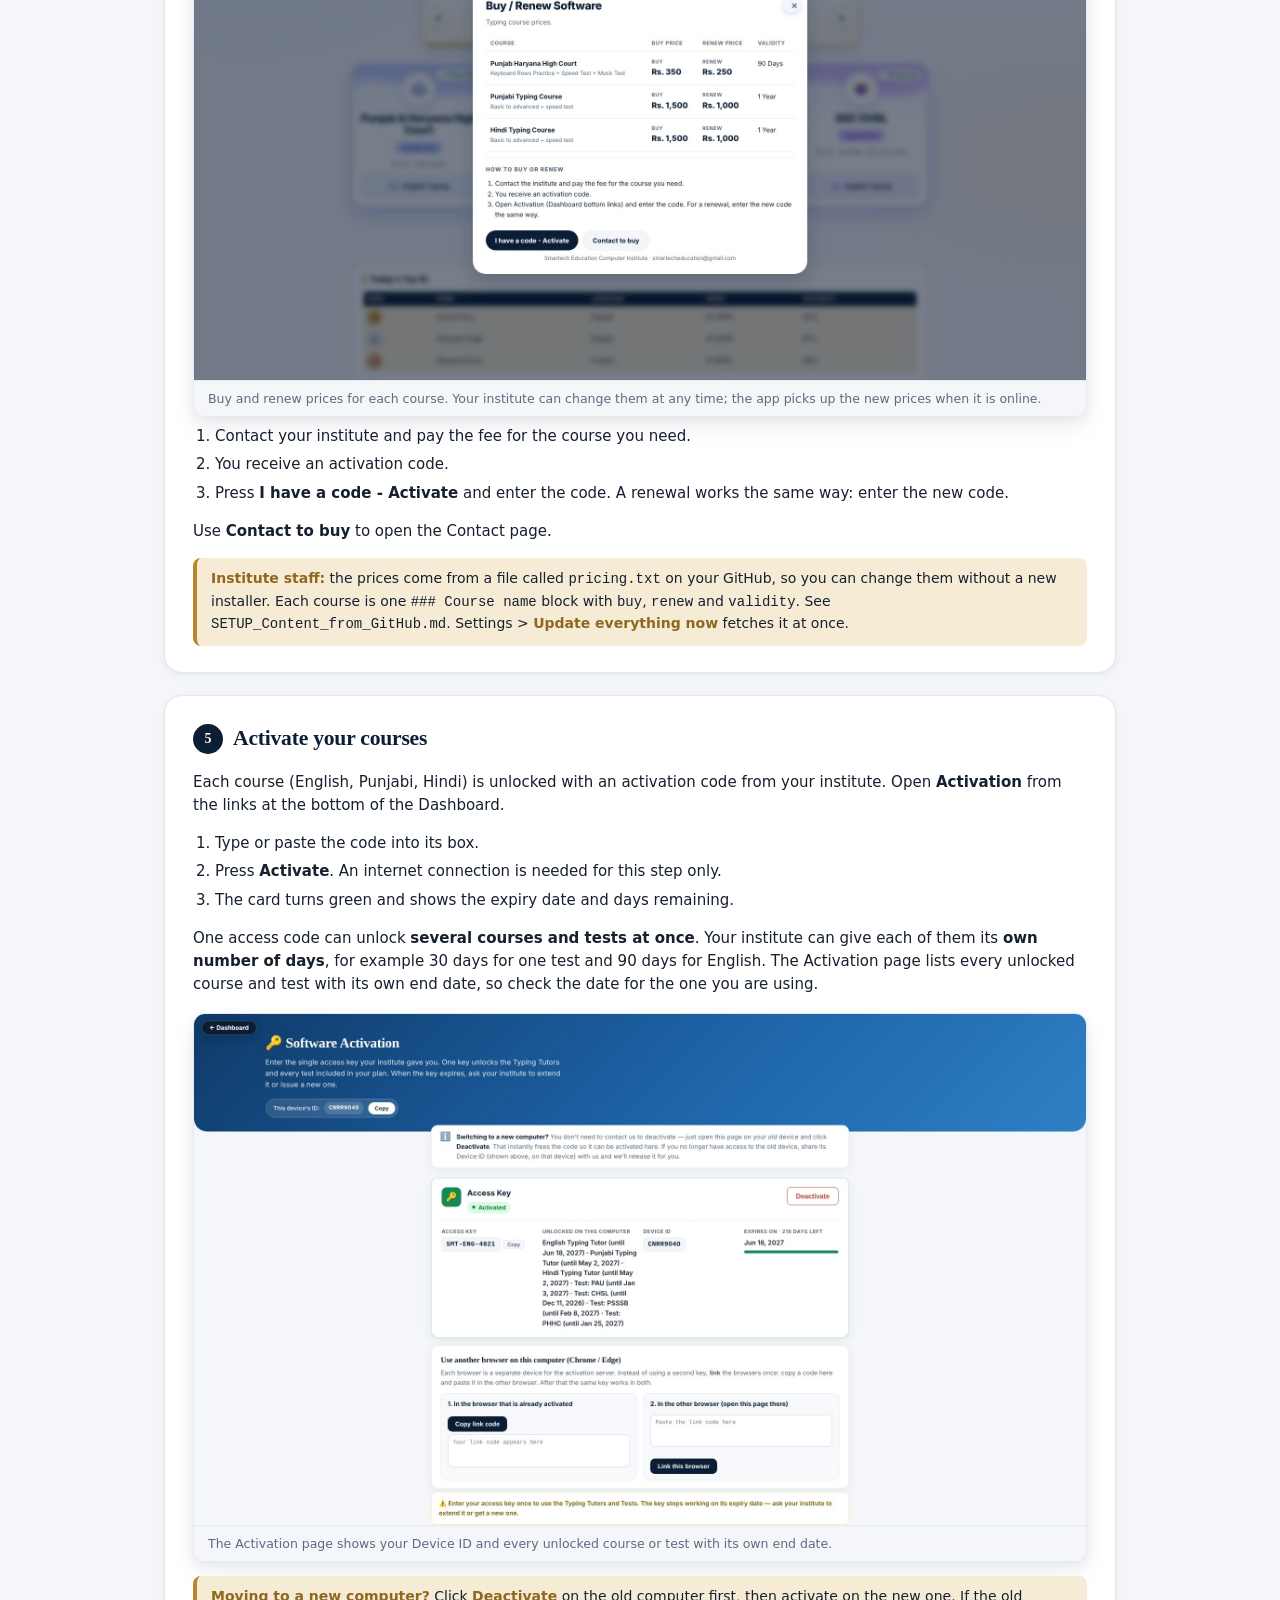
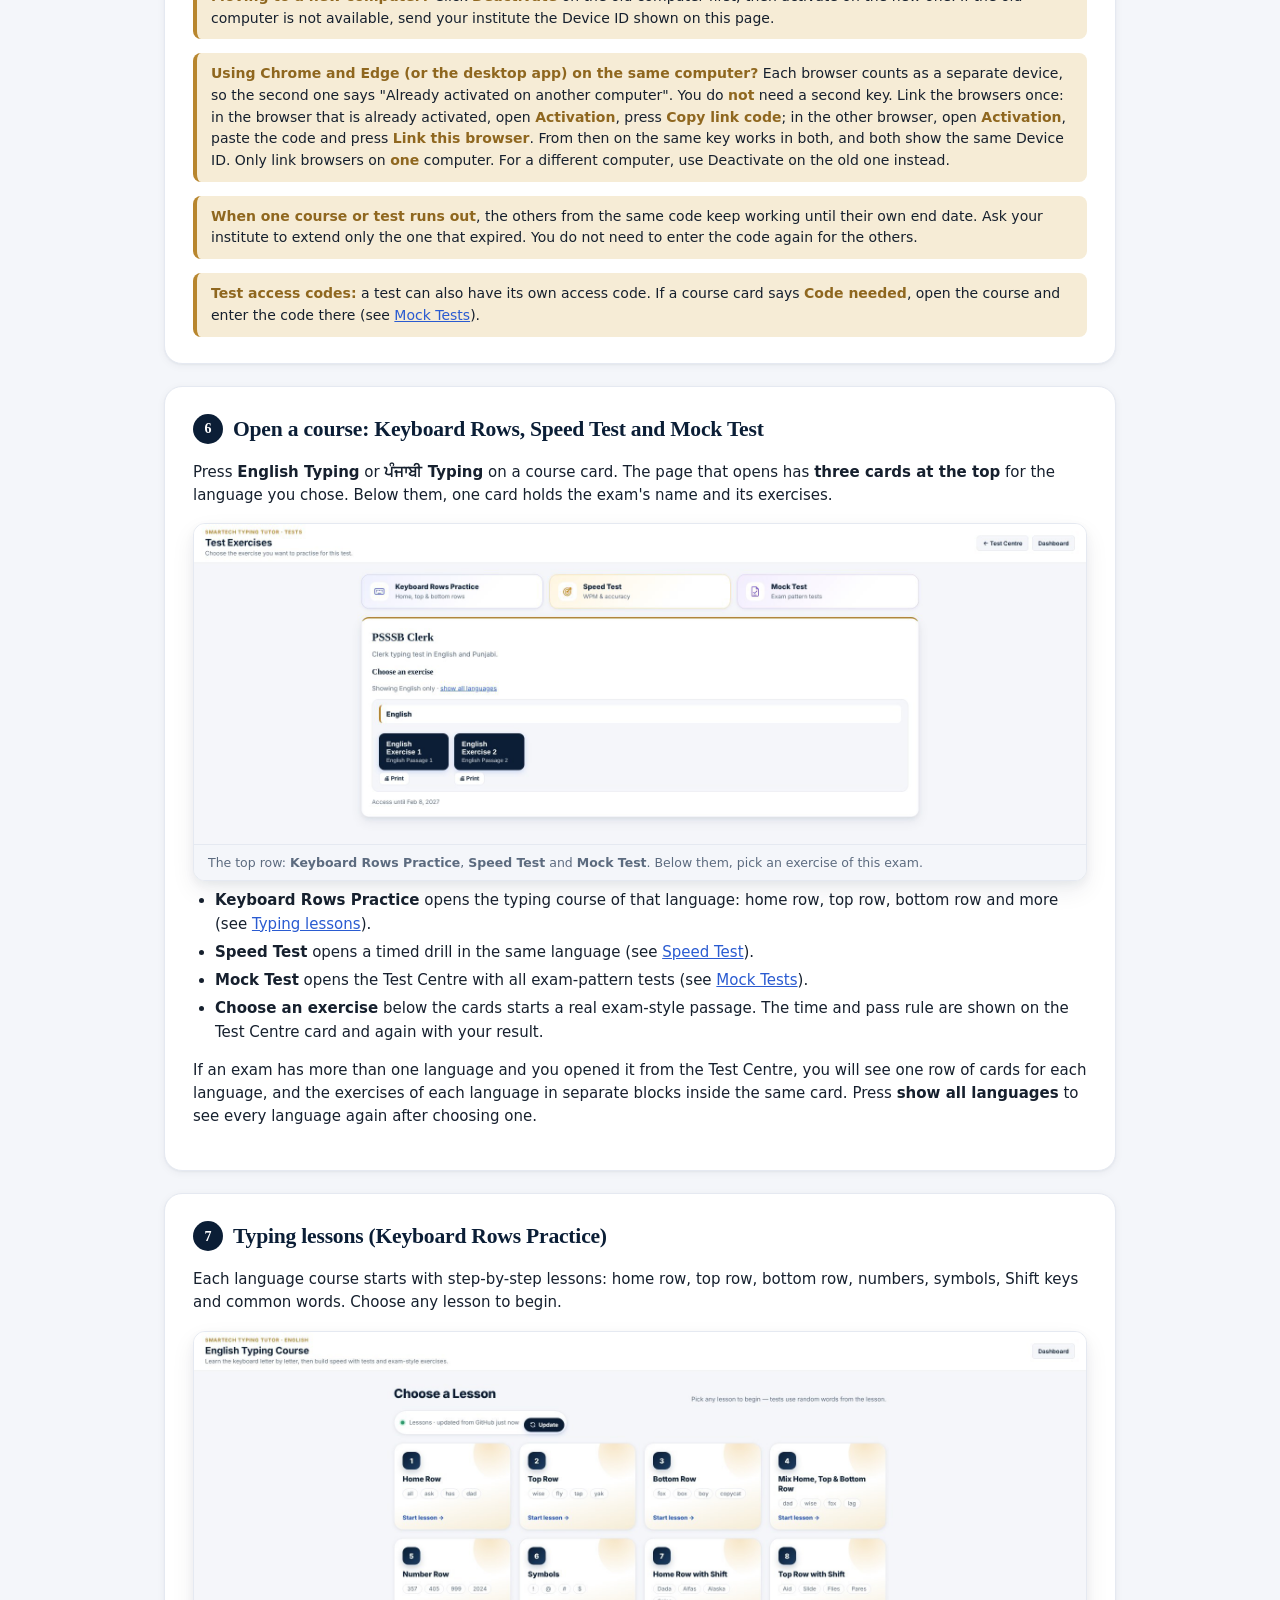
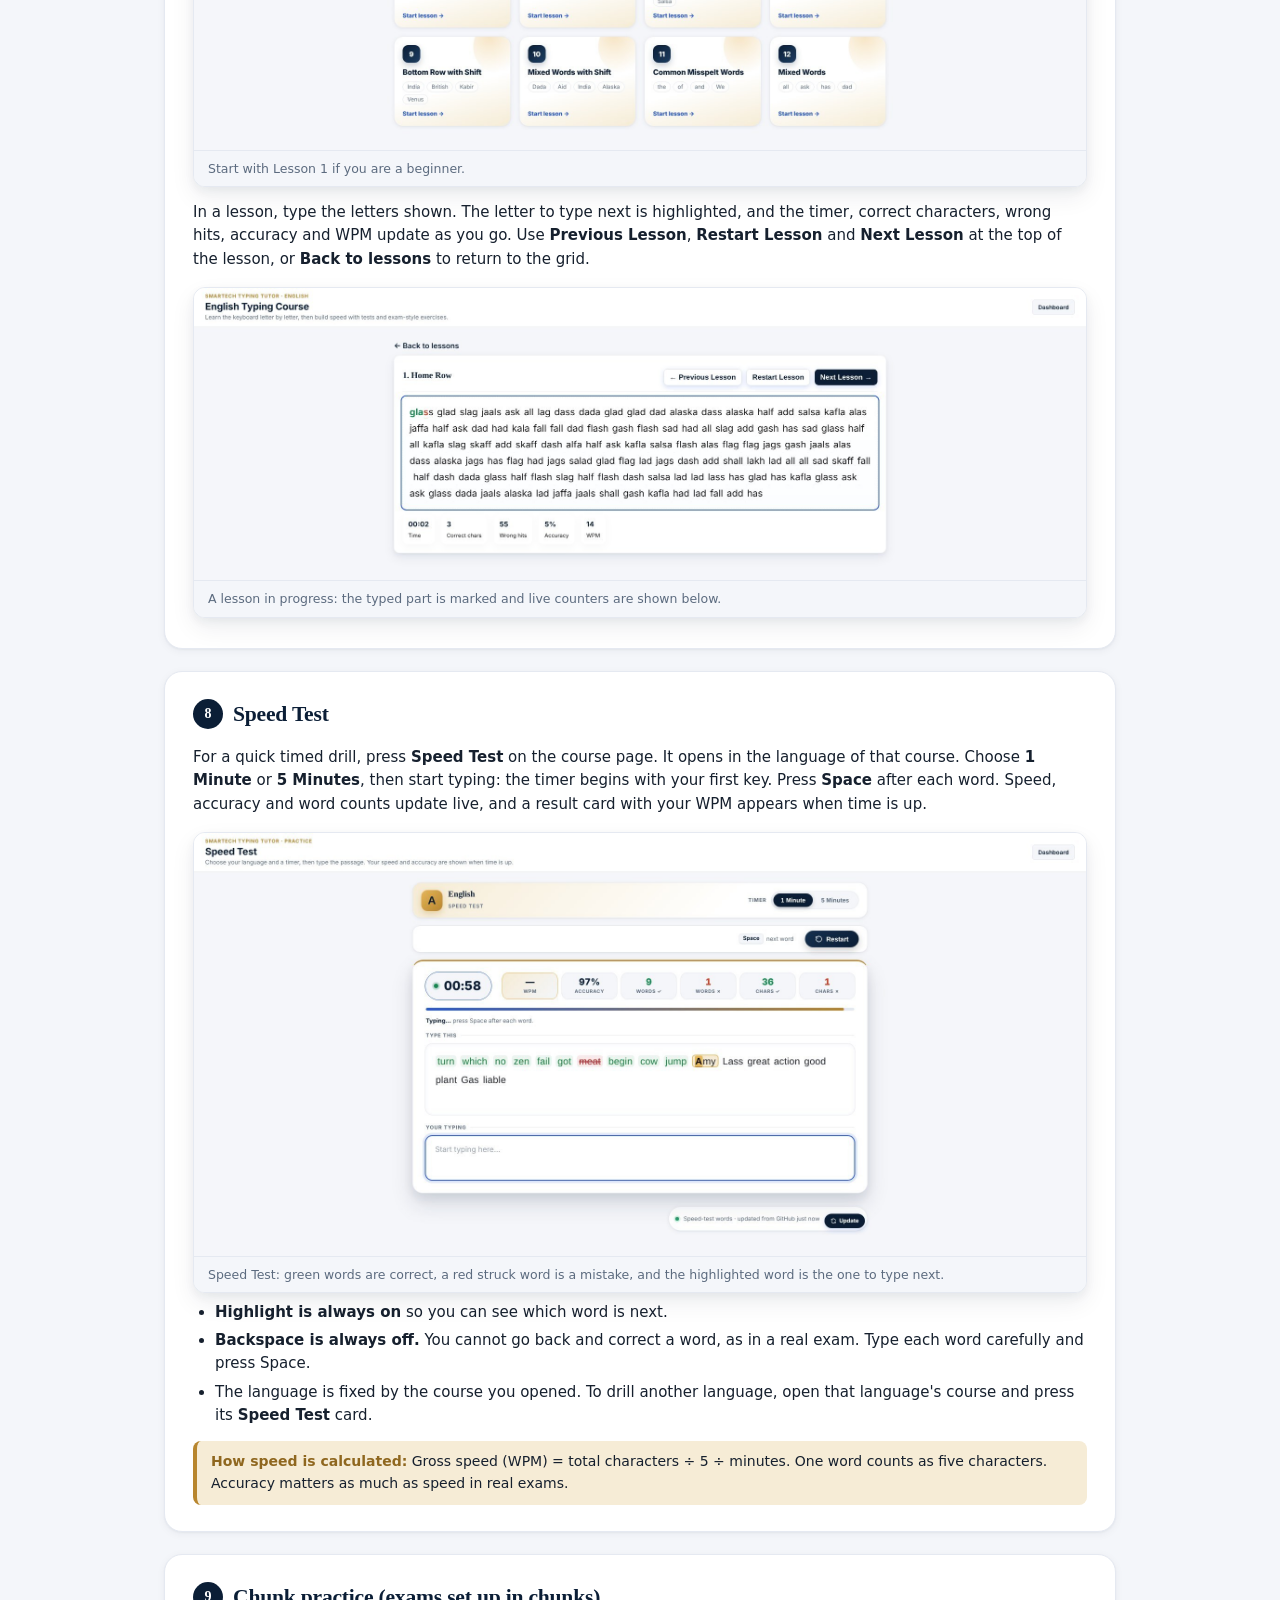
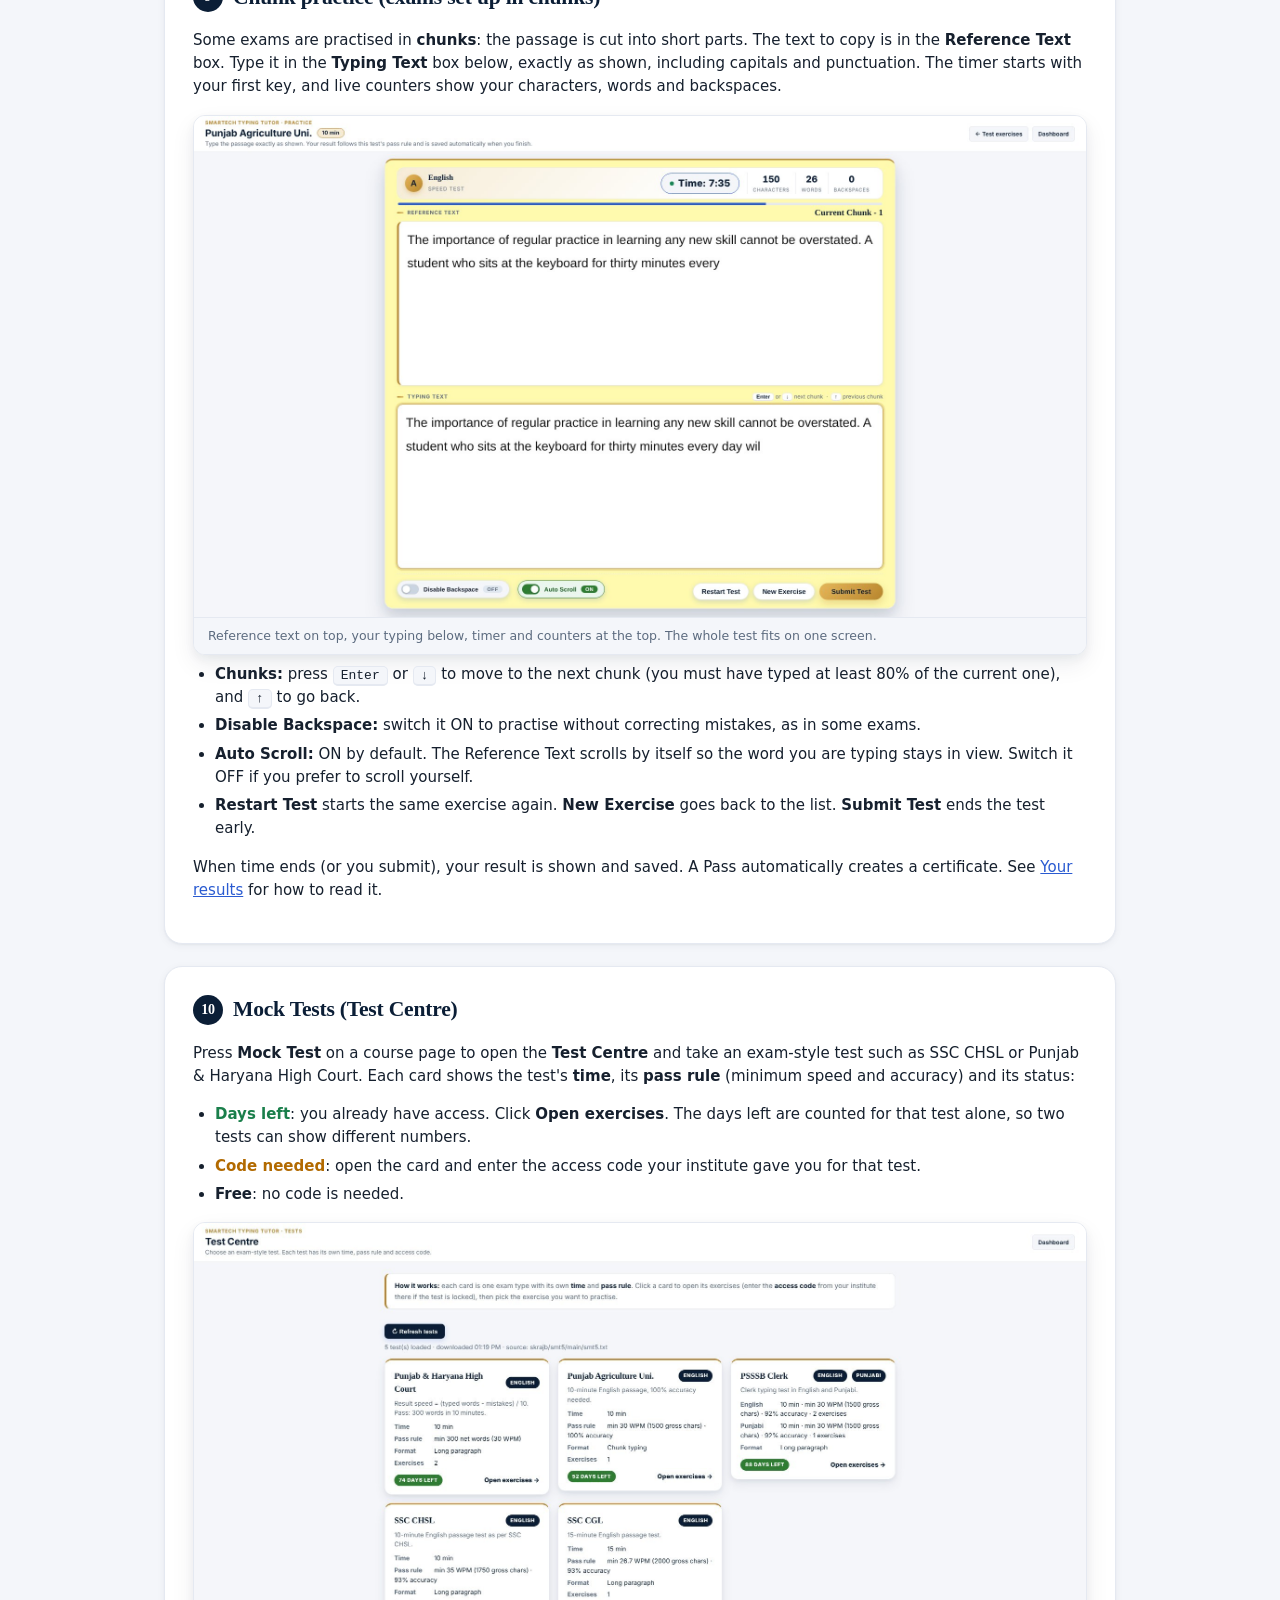
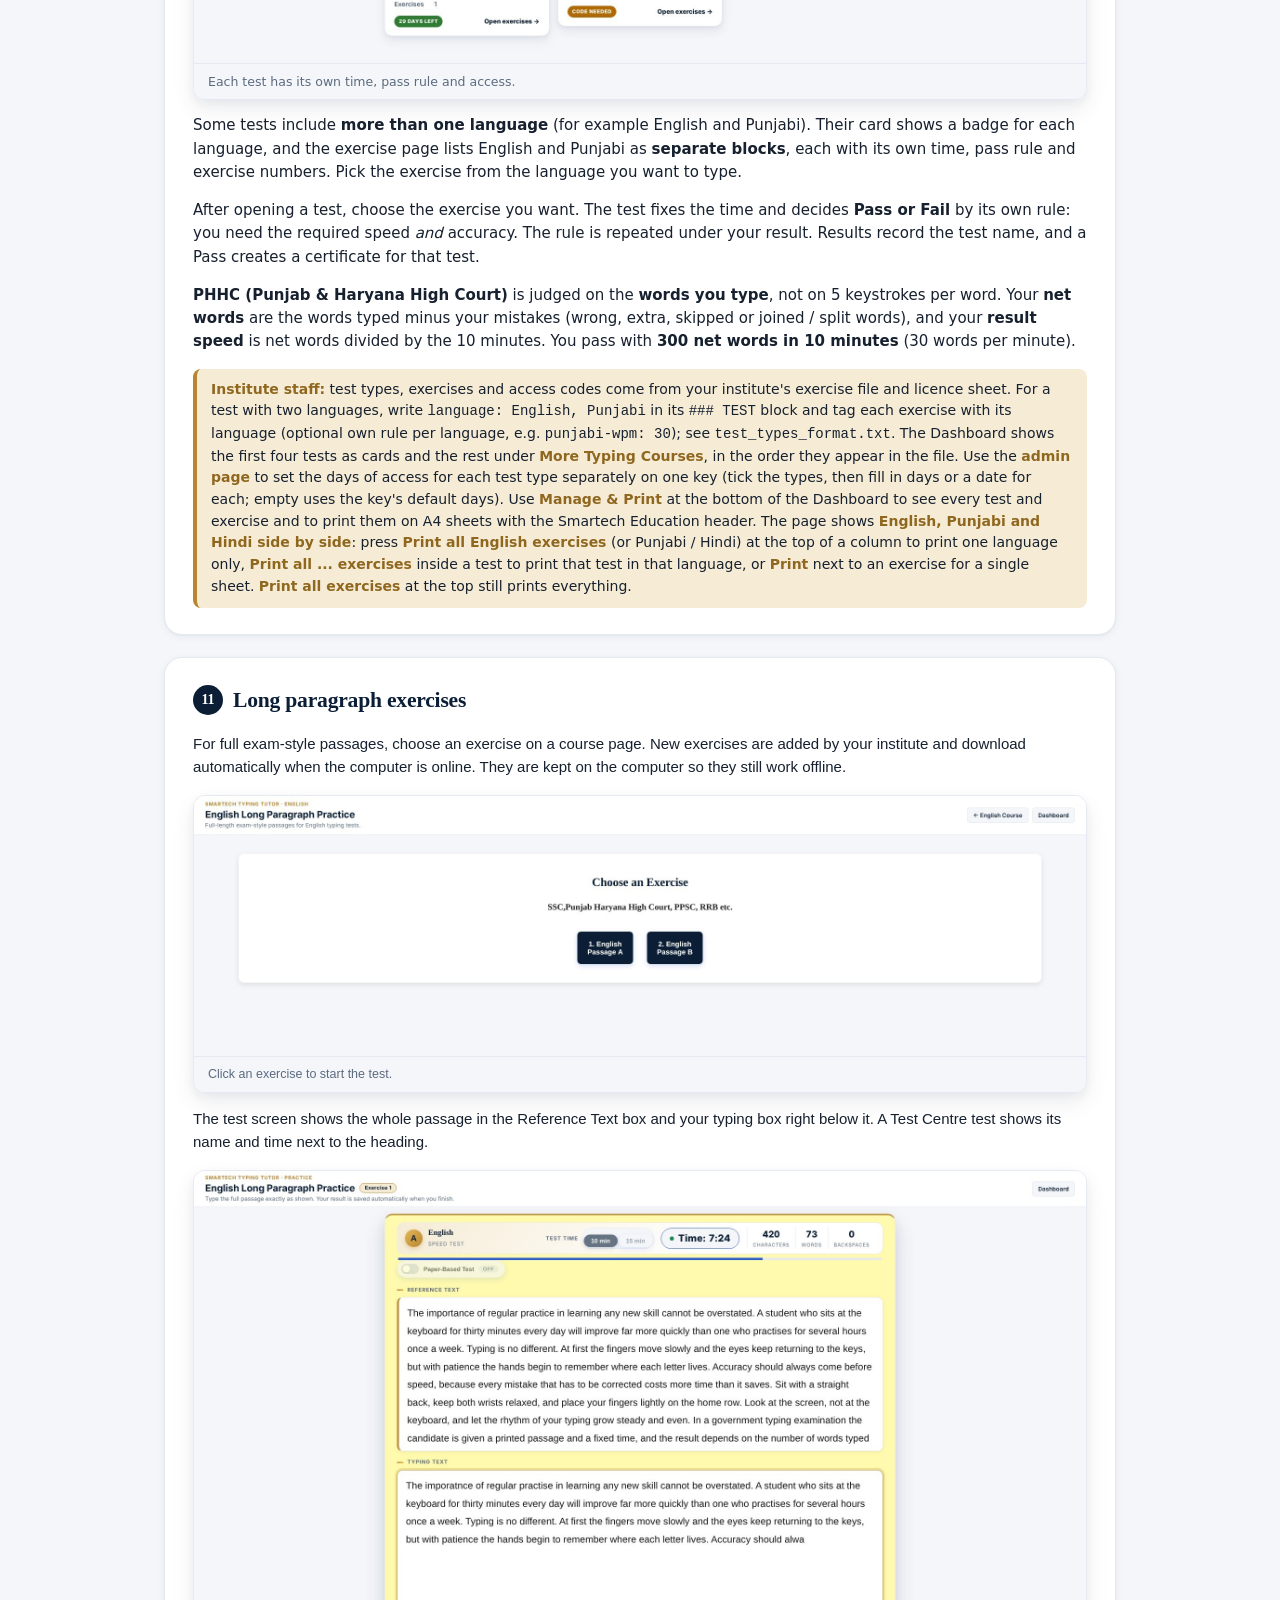
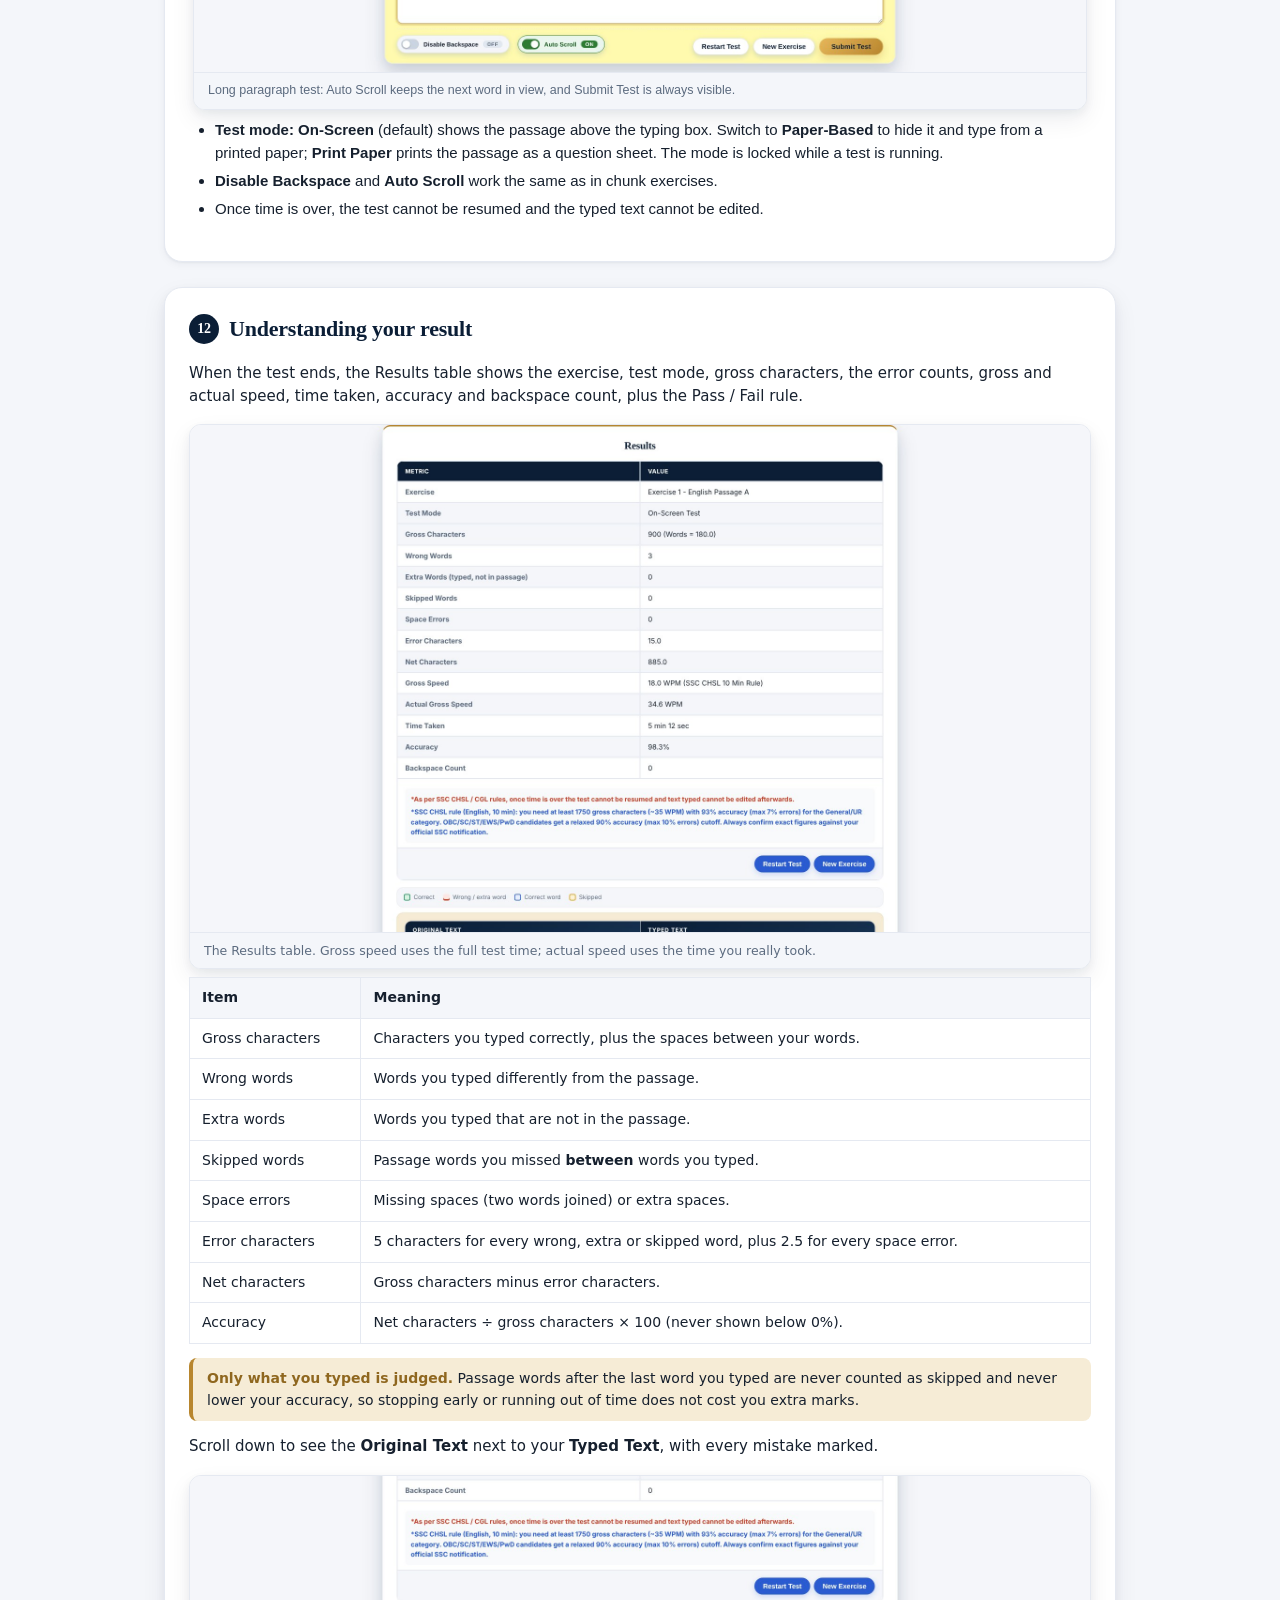
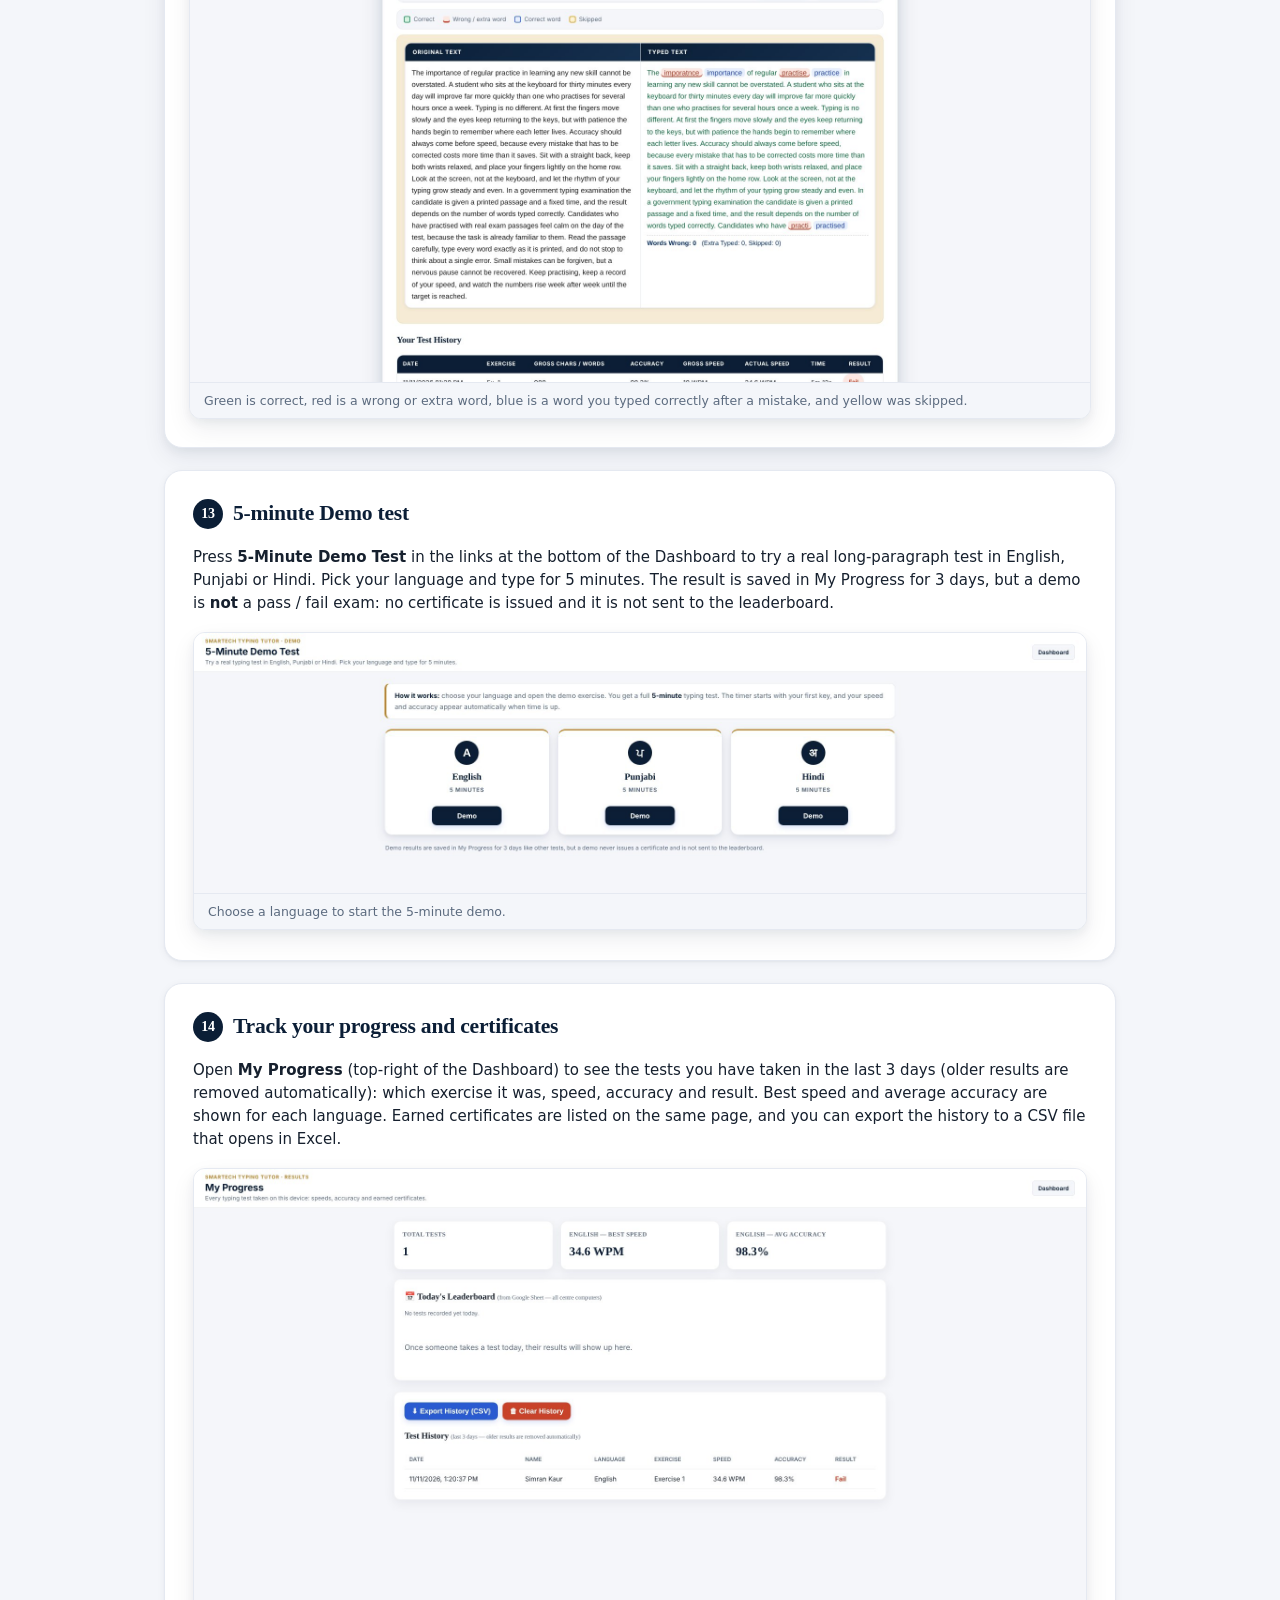
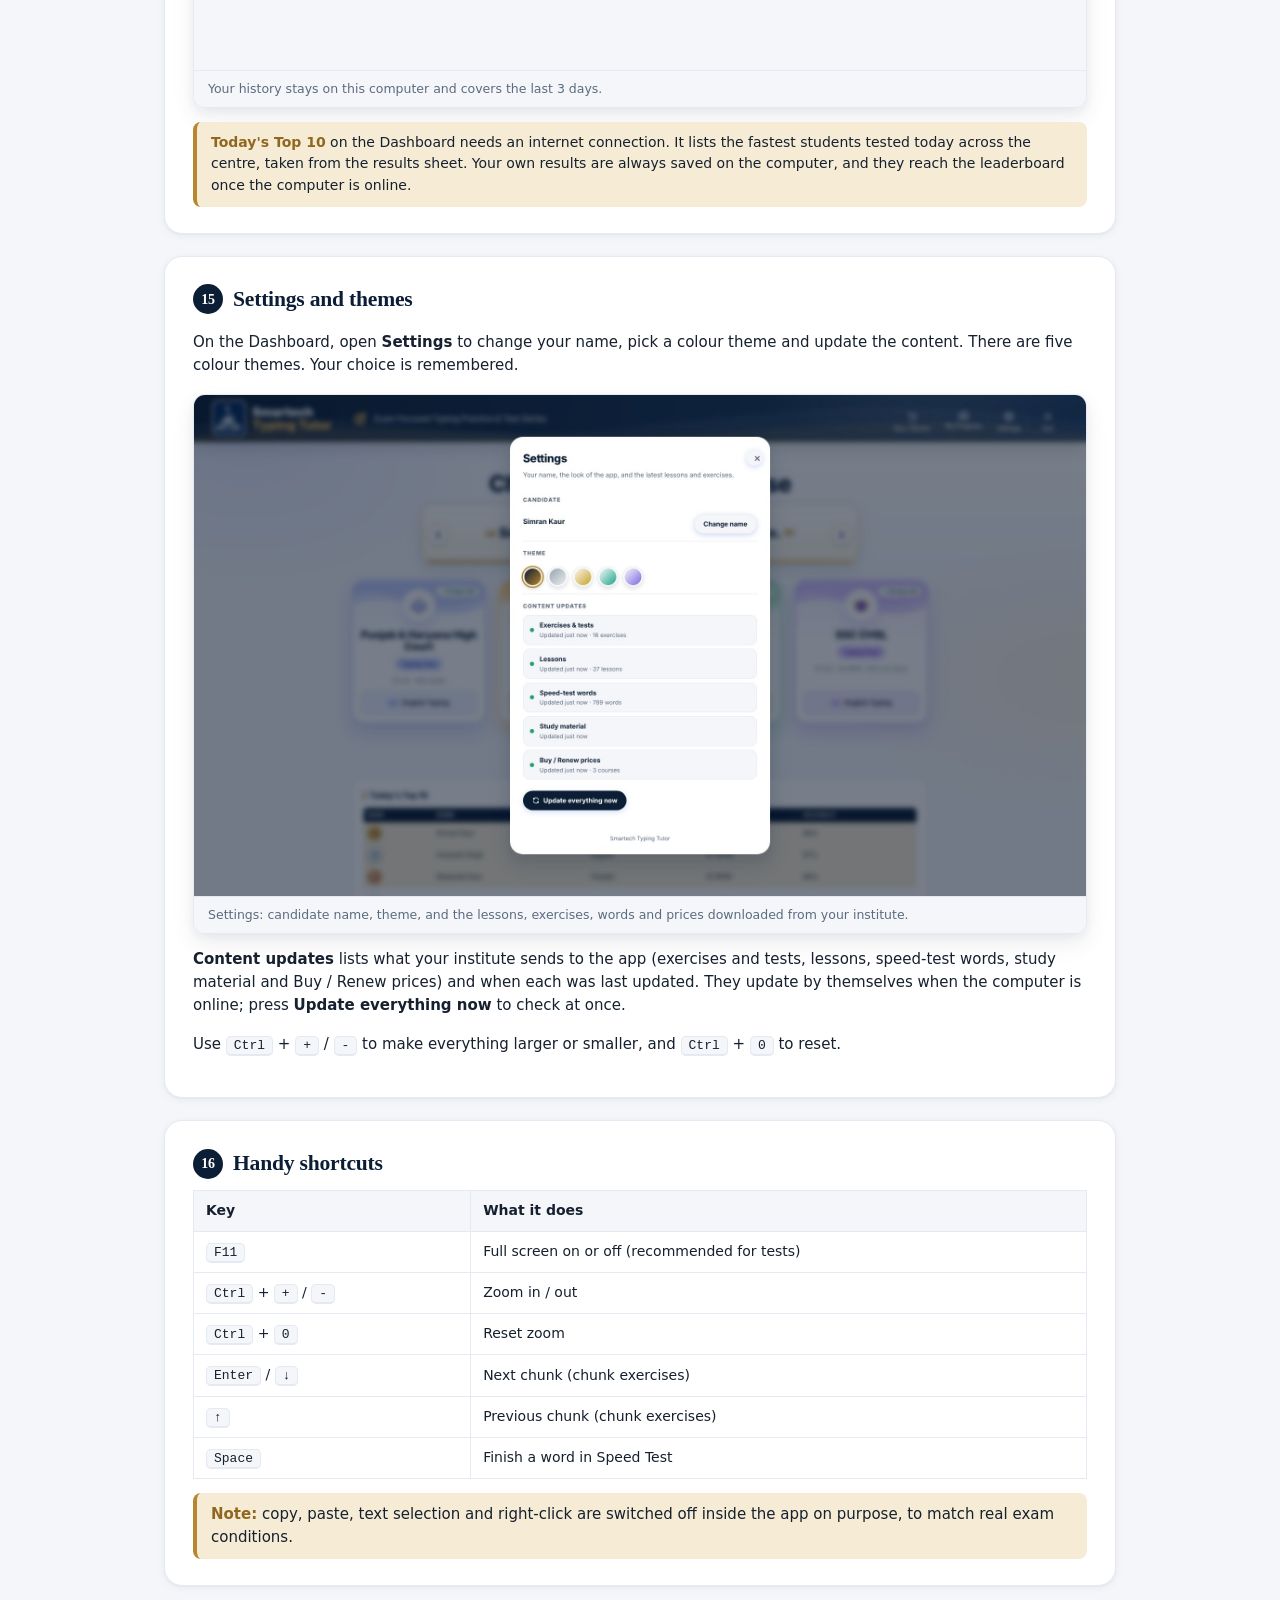
<file: guide.html>
<!DOCTYPE html>
<html lang="en">
<head>
<meta charset="UTF-8">
<script src="protect.js"></script>
<meta name="viewport" content="width=device-width,initial-scale=1.0">
<title>User Guide | Smartech Typing Tutor</title>
<link rel="icon" type="image/png" href="icon.ico">
<script src="themes.js"></script>
<link rel="stylesheet" href="styles.css">
<link rel="stylesheet" href="themes.css">
<link rel="stylesheet" href="shell.css">
<script src="profile.js"></script>
<script src="pagehead.js"></script>
<style>
  .guide-wrap{ max-width:1000px; margin:26px auto 60px; padding:0 24px; }
  .toc{ display:flex; flex-wrap:wrap; gap:8px; margin-bottom:22px; }
  .toc a{ text-decoration:none; font-size:13.5px; font-weight:600; color:var(--accent); background:var(--card);
          border:1px solid var(--border); border-radius:999px; padding:7px 14px; }
  .toc a:hover{ border-color:var(--accent); }
  .step{ background:var(--card); border:1px solid var(--border); border-radius:var(--radius-lg); box-shadow:var(--shadow-sm);
         padding:26px 28px; margin-bottom:22px; scroll-margin-top:20px; }
  .step .num{ display:inline-flex; align-items:center; justify-content:center; width:30px; height:30px; border-radius:50%;
              background:var(--ink); color:#fff; font-weight:700; font-size:14px; margin-right:10px; }
  .step h2{ display:flex; align-items:center; margin:0 0 10px; border:none; padding:0; font-size:1.35rem; color:var(--ink); }
  .step p, .step li{ font-size:15px; color:var(--text); }
  .step ol, .step ul{ padding-left:22px; margin:8px 0 14px; }
  .step li{ margin-bottom:5px; }
  .shot{ margin:16px 0 4px; border:1px solid var(--border); border-radius:var(--radius-md); overflow:hidden;
         box-shadow:var(--shadow-md); background:#fff; }
  .shot img{ display:block; width:100%; height:auto; cursor:zoom-in; }
  .shot figcaption{ font-size:12.5px; color:var(--muted); padding:8px 14px; border-top:1px solid var(--border); background:var(--bg); }
  figure{ margin:0; }
  .tip{ background:var(--gold-soft); border-left:4px solid var(--gold); border-radius:var(--radius-sm); padding:10px 14px;
        font-size:14px; margin:14px 0 0; }
  .tip b{ color:var(--gold-dark); }
  table.ref{ width:100%; border-collapse:collapse; font-size:14px; margin-top:8px; }
  table.ref th, table.ref td{ border:1px solid var(--border); padding:9px 12px; text-align:left; }
  table.ref th{ background:var(--bg); }
  kbd{ background:var(--bg); border:1px solid var(--border); border-bottom-width:2px; border-radius:5px; padding:1px 7px; font-family:var(--font-mono); font-size:13px; }
  #lightbox{ position:fixed; inset:0; background:rgba(5,15,29,.88); display:none; align-items:center; justify-content:center; z-index:20000; padding:24px; cursor:zoom-out; }
  #lightbox img{ max-width:100%; max-height:100%; border-radius:10px; box-shadow:var(--shadow-lg); }
  @media print{ .toc, .app-page-head .aph-actions{ display:none !important; } .main{ margin-left:0 !important; } .step{ break-inside:avoid; box-shadow:none; } }
</style>
</head>
<body>
<div class="main">

<div class="guide-wrap">

  <div class="toc" role="navigation" aria-label="Guide contents">
    <a href="#install">1. Install</a>
    <a href="#welcome">2. First launch</a>
    <a href="#dashboard">3. Dashboard</a>
    <a href="#buy">4. Buy / Renew</a>
    <a href="#activate">5. Activate</a>
    <a href="#exam">6. Open a course</a>
    <a href="#course">7. Typing lessons</a>
    <a href="#speedtest">8. Speed Test</a>
    <a href="#practice">9. Chunk practice</a>
    <a href="#testcentre">10. Mock Tests</a>
    <a href="#paragraph">11. Long paragraphs</a>
    <a href="#results">12. Your results</a>
    <a href="#demo">13. Demo test</a>
    <a href="#progress">14. Progress</a>
    <a href="#themes">15. Settings &amp; themes</a>
    <a href="#shortcuts">16. Shortcuts</a>
    <a href="#faq">17. FAQ</a>
  </div>

  <section class="step" id="install">
    <h2><span class="num">1</span>Install the software</h2>
    <ol>
      <li>Run <b>Smartech-Typing-Tutor-Setup</b> and follow the installer.</li>
      <li>Choose the folder you want (the default is fine) and keep <b>Create desktop shortcut</b> ticked.</li>
      <li>Open <b>Smartech Typing Tutor</b> from the desktop shortcut or the Start menu.</li>
    </ol>
    <div class="tip"><b>Windows 7 / 8 / 8.1:</b> use the separate <i>Win7 32-bit</i> installer. The standard installer supports Windows 10 and 11.</div>
  </section>

  <section class="step" id="welcome">
    <h2><span class="num">2</span>First launch: enter your name</h2>
    <p>The first time the app opens it asks for your name and an optional roll / reference number. Your results and certificates are saved under this name automatically, so you never have to type it before a test.</p>
    <figure class="shot"><img src="01-welcome.jpg" alt="Welcome screen asking for the student name"><figcaption>Enter your name once. Use <b>Settings</b> on the Dashboard to change it later.</figcaption></figure>
  </section>

  <section class="step" id="dashboard">
    <h2><span class="num">3</span>The Dashboard</h2>
    <p>The Dashboard is your home screen. It shows your <b>course cards</b>, a motivating <b>typing thought</b> (it changes by itself every few seconds) and <b>Today's Top 10</b>.</p>
    <figure class="shot"><img src="02-dashboard.jpg" alt="Dashboard with four course cards, More Typing Courses and Today's Top 10"><figcaption>The Dashboard: buttons at the top, four course cards, the typing thought, and Today's Top 10 across the full width.</figcaption></figure>
    <ul>
      <li><b>Buttons at the top-right:</b> <b>Buy / Renew</b> (prices), <b>My Progress</b>, <b>Settings</b> and <b>Exit</b>.</li>
      <li><b>Course cards:</b> each card is one exam, for example Punjab &amp; Haryana High Court or PSSSB Clerk. The badge on the card shows the <b>days left</b> for that exam, or <b>Code needed</b> if it is not unlocked yet. Press the language button on the card (<b>English Typing</b>, <b>ਪੰਜਾਬੀ Typing</b>) to open that course.</li>
      <li><b>Only four courses show at a time.</b> If your institute has added more, press <b>More Typing Courses</b> under the cards to open the rest, and press it again to close them. The typing thought sits between the course cards and Today's Top 10.</li>
      <li><b>Today's Top 10</b> lists the fastest students tested today across the centre. It needs an internet connection.</li>
      <li><b>Links at the bottom:</b> <b>5-Minute Demo Test</b>, <b>User Guide</b>, <b>Activation</b>, <b>Manage &amp; Print</b>, <b>Contact</b> and <b>Disclaimer &amp; Privacy Policy</b>.</li>
    </ul>
    <figure class="shot"><img src="03-more-courses.jpg" alt="More Typing Courses opened below the four course cards"><figcaption>"More Typing Courses" opens the remaining exams below the first four. This card shows "Code needed".</figcaption></figure>
    <p>When the Dashboard opens, your institute may show a <b>picture announcement</b> in a popup (for example admissions or an offer). Close it with the <b>&times;</b> button, by clicking outside the picture, or with <kbd>Esc</kbd>.</p>
    <div class="tip"><b>Institute staff:</b> upload your pictures to the GitHub folder and list them in <code>ads.txt</code>; one is shown at random each time. Best picture size: <b>1280 &times; 720 px</b> (16:9), JPG / PNG / WebP, under 500 KB. See <code>SETUP_Content_from_GitHub.md</code>.</div>
    <p style="margin-top:14px">Every other page has a <b>Dashboard</b> button at its top-right corner that brings you straight back here.</p>
  </section>

  <section class="step" id="buy">
    <h2><span class="num">4</span>Buy / Renew</h2>
    <p>Press <b>Buy / Renew</b> at the top of the Dashboard to see what each typing course costs. The window lists every course with its <b>buy price</b>, its <b>renew price</b> and how long it lasts, and tells you how to get your activation code.</p>
    <figure class="shot"><img src="04-buy-renew.jpg" alt="Buy / Renew window with course prices"><figcaption>Buy and renew prices for each course. Your institute can change them at any time; the app picks up the new prices when it is online.</figcaption></figure>
    <ol>
      <li>Contact your institute and pay the fee for the course you need.</li>
      <li>You receive an activation code.</li>
      <li>Press <b>I have a code - Activate</b> and enter the code. A renewal works the same way: enter the new code.</li>
    </ol>
    <p>Use <b>Contact to buy</b> to open the Contact page.</p>
    <div class="tip"><b>Institute staff:</b> the prices come from a file called <code>pricing.txt</code> on your GitHub, so you can change them without a new installer. Each course is one <code>### Course name</code> block with <code>buy</code>, <code>renew</code> and <code>validity</code>. See <code>SETUP_Content_from_GitHub.md</code>. Settings &gt; <b>Update everything now</b> fetches it at once.</div>
  </section>

  <section class="step" id="activate">
    <h2><span class="num">5</span>Activate your courses</h2>
    <p>Each course (English, Punjabi, Hindi) is unlocked with an activation code from your institute. Open <b>Activation</b> from the links at the bottom of the Dashboard.</p>
    <ol>
      <li>Type or paste the code into its box.</li>
      <li>Press <b>Activate</b>. An internet connection is needed for this step only.</li>
      <li>The card turns green and shows the expiry date and days remaining.</li>
    </ol>
    <p>One access code can unlock <b>several courses and tests at once</b>. Your institute can give each of them its <b>own number of days</b>, for example 30 days for one test and 90 days for English. The Activation page lists every unlocked course and test with its own end date, so check the date for the one you are using.</p>
    <figure class="shot"><img src="05-activation.jpg" alt="Activation page with the access key, device ID and unlocked courses"><figcaption>The Activation page shows your Device ID and every unlocked course or test with its own end date.</figcaption></figure>
    <div class="tip"><b>Moving to a new computer?</b> Click <b>Deactivate</b> on the old computer first, then activate on the new one. If the old computer is not available, send your institute the Device ID shown on this page.</div>
    <div class="tip"><b>Using Chrome and Edge (or the desktop app) on the same computer?</b> Each browser counts as a separate device, so the second one says "Already activated on another computer". You do <b>not</b> need a second key. Link the browsers once: in the browser that is already activated, open <b>Activation</b>, press <b>Copy link code</b>; in the other browser, open <b>Activation</b>, paste the code and press <b>Link this browser</b>. From then on the same key works in both, and both show the same Device ID. Only link browsers on <b>one</b> computer. For a different computer, use Deactivate on the old one instead.</div>
    <div class="tip"><b>When one course or test runs out</b>, the others from the same code keep working until their own end date. Ask your institute to extend only the one that expired. You do not need to enter the code again for the others.</div>
    <div class="tip"><b>Test access codes:</b> a test can also have its own access code. If a course card says <b>Code needed</b>, open the course and enter the code there (see <a href="#testcentre">Mock Tests</a>).</div>
  </section>

  <section class="step" id="exam">
    <h2><span class="num">6</span>Open a course: Keyboard Rows, Speed Test and Mock Test</h2>
    <p>Press <b>English Typing</b> or <b>ਪੰਜਾਬੀ Typing</b> on a course card. The page that opens has <b>three cards at the top</b> for the language you chose. Below them, one card holds the exam's name and its exercises.</p>
    <figure class="shot"><img src="06-exam-page.jpg" alt="Course page with Keyboard Rows Practice, Speed Test and Mock Test cards"><figcaption>The top row: <b>Keyboard Rows Practice</b>, <b>Speed Test</b> and <b>Mock Test</b>. Below them, pick an exercise of this exam.</figcaption></figure>
    <ul>
      <li><b>Keyboard Rows Practice</b> opens the typing course of that language: home row, top row, bottom row and more (see <a href="#course">Typing lessons</a>).</li>
      <li><b>Speed Test</b> opens a timed drill in the same language (see <a href="#speedtest">Speed Test</a>).</li>
      <li><b>Mock Test</b> opens the Test Centre with all exam-pattern tests (see <a href="#testcentre">Mock Tests</a>).</li>
      <li><b>Choose an exercise</b> below the cards starts a real exam-style passage. The time and pass rule are shown on the Test Centre card and again with your result.</li>
    </ul>
    <p>If an exam has more than one language and you opened it from the Test Centre, you will see one row of cards for each language, and the exercises of each language in separate blocks inside the same card. Press <b>show all languages</b> to see every language again after choosing one.</p>
  </section>

  <section class="step" id="course">
    <h2><span class="num">7</span>Typing lessons (Keyboard Rows Practice)</h2>
    <p>Each language course starts with step-by-step lessons: home row, top row, bottom row, numbers, symbols, Shift keys and common words. Choose any lesson to begin.</p>
    <figure class="shot"><img src="07-lessons.jpg" alt="English Typing Course page with the lesson grid"><figcaption>Start with Lesson 1 if you are a beginner.</figcaption></figure>
    <p style="margin-top:14px">In a lesson, type the letters shown. The letter to type next is highlighted, and the timer, correct characters, wrong hits, accuracy and WPM update as you go. Use <b>Previous Lesson</b>, <b>Restart Lesson</b> and <b>Next Lesson</b> at the top of the lesson, or <b>Back to lessons</b> to return to the grid.</p>
    <figure class="shot"><img src="08-lesson-practice.jpg" alt="A lesson in progress"><figcaption>A lesson in progress: the typed part is marked and live counters are shown below.</figcaption></figure>
  </section>

  <section class="step" id="speedtest">
    <h2><span class="num">8</span>Speed Test</h2>
    <p>For a quick timed drill, press <b>Speed Test</b> on the course page. It opens in the language of that course. Choose <b>1 Minute</b> or <b>5 Minutes</b>, then start typing: the timer begins with your first key. Press <b>Space</b> after each word. Speed, accuracy and word counts update live, and a result card with your WPM appears when time is up.</p>
    <figure class="shot"><img src="09-speedtest.jpg" alt="Speed Test page with timer, live speed and accuracy"><figcaption>Speed Test: green words are correct, a red struck word is a mistake, and the highlighted word is the one to type next.</figcaption></figure>
    <ul>
      <li><b>Highlight is always on</b> so you can see which word is next.</li>
      <li><b>Backspace is always off.</b> You cannot go back and correct a word, as in a real exam. Type each word carefully and press Space.</li>
      <li>The language is fixed by the course you opened. To drill another language, open that language's course and press its <b>Speed Test</b> card.</li>
    </ul>
    <div class="tip"><b>How speed is calculated:</b> Gross speed (WPM) = total characters ÷ 5 ÷ minutes. One word counts as five characters. Accuracy matters as much as speed in real exams.</div>
  </section>

  <section class="step" id="practice">
    <h2><span class="num">9</span>Chunk practice (exams set up in chunks)</h2>
    <p>Some exams are practised in <b>chunks</b>: the passage is cut into short parts. The text to copy is in the <b>Reference Text</b> box. Type it in the <b>Typing Text</b> box below, exactly as shown, including capitals and punctuation. The timer starts with your first key, and live counters show your characters, words and backspaces.</p>
    <figure class="shot"><img src="13-chunk.jpg" alt="Chunk practice page while a student is typing"><figcaption>Reference text on top, your typing below, timer and counters at the top. The whole test fits on one screen.</figcaption></figure>
    <ul>
      <li><b>Chunks:</b> press <kbd>Enter</kbd> or <kbd>↓</kbd> to move to the next chunk (you must have typed at least 80% of the current one), and <kbd>↑</kbd> to go back.</li>
      <li><b>Disable Backspace:</b> switch it ON to practise without correcting mistakes, as in some exams.</li>
      <li><b>Auto Scroll:</b> ON by default. The Reference Text scrolls by itself so the word you are typing stays in view. Switch it OFF if you prefer to scroll yourself.</li>
      <li><b>Restart Test</b> starts the same exercise again. <b>New Exercise</b> goes back to the list. <b>Submit Test</b> ends the test early.</li>
    </ul>
    <p>When time ends (or you submit), your result is shown and saved. A Pass automatically creates a certificate. See <a href="#results">Your results</a> for how to read it.</p>
  </section>

  <section class="step" id="testcentre">
    <h2><span class="num">10</span>Mock Tests (Test Centre)</h2>
    <p>Press <b>Mock Test</b> on a course page to open the <b>Test Centre</b> and take an exam-style test such as SSC CHSL or Punjab &amp; Haryana High Court. Each card shows the test's <b>time</b>, its <b>pass rule</b> (minimum speed and accuracy) and its status:</p>
    <ul>
      <li><span style="color:#1a7f4b;font-weight:700">Days left</span>: you already have access. Click <b>Open exercises</b>. The days left are counted for that test alone, so two tests can show different numbers.</li>
      <li><span style="color:#b26a00;font-weight:700">Code needed</span>: open the card and enter the access code your institute gave you for that test.</li>
      <li><b>Free</b>: no code is needed.</li>
    </ul>
    <figure class="shot"><img src="10-test-centre.jpg" alt="Test Centre page with test cards"><figcaption>Each test has its own time, pass rule and access.</figcaption></figure>
    <p style="margin-top:14px">Some tests include <b>more than one language</b> (for example English and Punjabi). Their card shows a badge for each language, and the exercise page lists English and Punjabi as <b>separate blocks</b>, each with its own time, pass rule and exercise numbers. Pick the exercise from the language you want to type.</p>
    <p style="margin-top:14px">After opening a test, choose the exercise you want. The test fixes the time and decides <b>Pass or Fail</b> by its own rule: you need the required speed <i>and</i> accuracy. The rule is repeated under your result. Results record the test name, and a Pass creates a certificate for that test.</p>
    <p style="margin-top:14px"><b>PHHC (Punjab &amp; Haryana High Court)</b> is judged on the <b>words you type</b>, not on 5 keystrokes per word. Your <b>net words</b> are the words typed minus your mistakes (wrong, extra, skipped or joined / split words), and your <b>result speed</b> is net words divided by the 10 minutes. You pass with <b>300 net words in 10 minutes</b> (30 words per minute).</p>
    <div class="tip"><b>Institute staff:</b> test types, exercises and access codes come from your institute's exercise file and licence sheet. For a test with two languages, write <code>language: English, Punjabi</code> in its <code>### TEST</code> block and tag each exercise with its language (optional own rule per language, e.g. <code>punjabi-wpm: 30</code>); see <code>test_types_format.txt</code>. The Dashboard shows the first four tests as cards and the rest under <b>More Typing Courses</b>, in the order they appear in the file. Use the <b>admin page</b> to set the days of access for each test type separately on one key (tick the types, then fill in days or a date for each; empty uses the key's default days). Use <b>Manage &amp; Print</b> at the bottom of the Dashboard to see every test and exercise and to print them on A4 sheets with the Smartech Education header. The page shows <b>English, Punjabi and Hindi side by side</b>: press <b>Print all English exercises</b> (or Punjabi / Hindi) at the top of a column to print one language only, <b>Print all ... exercises</b> inside a test to print that test in that language, or <b>Print</b> next to an exercise for a single sheet. <b>Print all exercises</b> at the top still prints everything.</div>
  </section>

  <section class="step" id="paragraph">
    <h2><span class="num">11</span>Long paragraph exercises</h2>
    <p>For full exam-style passages, choose an exercise on a course page. New exercises are added by your institute and download automatically when the computer is online. They are kept on the computer so they still work offline.</p>
    <figure class="shot"><img src="11-paragraph-list.jpg" alt="List of long paragraph exercises"><figcaption>Click an exercise to start the test.</figcaption></figure>
    <p style="margin-top:14px">The test screen shows the whole passage in the Reference Text box and your typing box right below it. A Test Centre test shows its name and time next to the heading.</p>
    <figure class="shot"><img src="12-long-paragraph.jpg" alt="Long paragraph test in progress"><figcaption>Long paragraph test: Auto Scroll keeps the next word in view, and Submit Test is always visible.</figcaption></figure>
    <ul>
      <li><b>Test mode:</b> <b>On-Screen</b> (default) shows the passage above the typing box. Switch to <b>Paper-Based</b> to hide it and type from a printed paper; <b>Print Paper</b> prints the passage as a question sheet. The mode is locked while a test is running.</li>
      <li><b>Disable Backspace</b> and <b>Auto Scroll</b> work the same as in chunk exercises.</li>
      <li>Once time is over, the test cannot be resumed and the typed text cannot be edited.</li>
    </ul>
  </section>

  <section class="step" id="results">
    <h2><span class="num">12</span>Understanding your result</h2>
    <p>When the test ends, the Results table shows the exercise, test mode, gross characters, the error counts, gross and actual speed, time taken, accuracy and backspace count, plus the Pass / Fail rule.</p>
    <figure class="shot"><img src="14-results.jpg" alt="Results table after a long paragraph test"><figcaption>The Results table. Gross speed uses the full test time; actual speed uses the time you really took.</figcaption></figure>
    <table class="ref">
      <tr><th>Item</th><th>Meaning</th></tr>
      <tr><td>Gross characters</td><td>Characters you typed correctly, plus the spaces between your words.</td></tr>
      <tr><td>Wrong words</td><td>Words you typed differently from the passage.</td></tr>
      <tr><td>Extra words</td><td>Words you typed that are not in the passage.</td></tr>
      <tr><td>Skipped words</td><td>Passage words you missed <b>between</b> words you typed.</td></tr>
      <tr><td>Space errors</td><td>Missing spaces (two words joined) or extra spaces.</td></tr>
      <tr><td>Error characters</td><td>5 characters for every wrong, extra or skipped word, plus 2.5 for every space error.</td></tr>
      <tr><td>Net characters</td><td>Gross characters minus error characters.</td></tr>
      <tr><td>Accuracy</td><td>Net characters ÷ gross characters × 100 (never shown below 0%).</td></tr>
    </table>
    <div class="tip"><b>Only what you typed is judged.</b> Passage words after the last word you typed are never counted as skipped and never lower your accuracy, so stopping early or running out of time does not cost you extra marks.</div>
    <p style="margin-top:14px">Scroll down to see the <b>Original Text</b> next to your <b>Typed Text</b>, with every mistake marked.</p>
    <figure class="shot"><img src="15-results-compare.jpg" alt="Original text and typed text side by side with mistakes marked"><figcaption>Green is correct, red is a wrong or extra word, blue is a word you typed correctly after a mistake, and yellow was skipped.</figcaption></figure>
  </section>

  <section class="step" id="demo">
    <h2><span class="num">13</span>5-minute Demo test</h2>
    <p>Press <b>5-Minute Demo Test</b> in the links at the bottom of the Dashboard to try a real long-paragraph test in English, Punjabi or Hindi. Pick your language and type for 5 minutes. The result is saved in My Progress for 3 days, but a demo is <b>not</b> a pass / fail exam: no certificate is issued and it is not sent to the leaderboard.</p>
    <figure class="shot"><img src="16-demo.jpg" alt="Demo test page with English, Punjabi and Hindi cards"><figcaption>Choose a language to start the 5-minute demo.</figcaption></figure>
  </section>

  <section class="step" id="progress">
    <h2><span class="num">14</span>Track your progress and certificates</h2>
    <p>Open <b>My Progress</b> (top-right of the Dashboard) to see the tests you have taken in the last 3 days (older results are removed automatically): which exercise it was, speed, accuracy and result. Best speed and average accuracy are shown for each language. Earned certificates are listed on the same page, and you can export the history to a CSV file that opens in Excel.</p>
    <figure class="shot"><img src="17-progress.jpg" alt="My Progress page with stats and history"><figcaption>Your history stays on this computer and covers the last 3 days.</figcaption></figure>
    <div class="tip"><b>Today's Top 10</b> on the Dashboard needs an internet connection. It lists the fastest students tested today across the centre, taken from the results sheet. Your own results are always saved on the computer, and they reach the leaderboard once the computer is online.</div>
  </section>

  <section class="step" id="themes">
    <h2><span class="num">15</span>Settings and themes</h2>
    <p>On the Dashboard, open <b>Settings</b> to change your name, pick a colour theme and update the content. There are five colour themes. Your choice is remembered.</p>
    <figure class="shot"><img src="18-settings.jpg" alt="Settings window with name, theme and content updates"><figcaption>Settings: candidate name, theme, and the lessons, exercises, words and prices downloaded from your institute.</figcaption></figure>
    <p style="margin-top:14px"><b>Content updates</b> lists what your institute sends to the app (exercises and tests, lessons, speed-test words, study material and Buy / Renew prices) and when each was last updated. They update by themselves when the computer is online; press <b>Update everything now</b> to check at once.</p>
    <p>Use <kbd>Ctrl</kbd> + <kbd>+</kbd> / <kbd>-</kbd> to make everything larger or smaller, and <kbd>Ctrl</kbd> + <kbd>0</kbd> to reset.</p>
  </section>

  <section class="step" id="shortcuts">
    <h2><span class="num">16</span>Handy shortcuts</h2>
    <table class="ref">
      <tr><th>Key</th><th>What it does</th></tr>
      <tr><td><kbd>F11</kbd></td><td>Full screen on or off (recommended for tests)</td></tr>
      <tr><td><kbd>Ctrl</kbd> + <kbd>+</kbd> / <kbd>-</kbd></td><td>Zoom in / out</td></tr>
      <tr><td><kbd>Ctrl</kbd> + <kbd>0</kbd></td><td>Reset zoom</td></tr>
      <tr><td><kbd>Enter</kbd> / <kbd>↓</kbd></td><td>Next chunk (chunk exercises)</td></tr>
      <tr><td><kbd>↑</kbd></td><td>Previous chunk (chunk exercises)</td></tr>
      <tr><td><kbd>Space</kbd></td><td>Finish a word in Speed Test</td></tr>
    </table>
    <p class="tip" style="margin-top:14px"><b>Note:</b> copy, paste, text selection and right-click are switched off inside the app on purpose, to match real exam conditions.</p>
  </section>

  <section class="step" id="faq">
    <h2><span class="num">17</span>Questions and troubleshooting</h2>
    <table class="ref">
      <tr><th>Problem</th><th>What to do</th></tr>
      <tr><td>"Invalid activation code"</td><td>Check the code for typing mistakes and make sure you used the code for the right course or test.</td></tr>
      <tr><td>"Already activated on another computer"</td><td>If you are using a second browser (for example Edge after Chrome) on the <b>same computer</b>, link the two browsers once with <b>Copy link code</b> / <b>Link this browser</b> on the Activation page. If it is really a different computer, Deactivate it on the old one, or contact your institute with your Device ID.</td></tr>
      <tr><td>Course asks to activate again</td><td>The days for that course have ended. Each course or test has its own end date, shown on the Activation page. Use <b>Buy / Renew</b> to see the renew price, then ask your institute for a new code.</td></tr>
      <tr><td>One test stopped working but the others still open</td><td>That test's own days have ended. The others from the same code are not affected. Ask your institute to extend that test.</td></tr>
      <tr><td>A course card says "Code needed" or is locked</td><td>Open the course and enter its access code. If the code was blocked or has expired, ask your institute for a new one.</td></tr>
      <tr><td>I cannot see all my courses on the Dashboard</td><td>Only four show at a time. Press <b>More Typing Courses</b> under the cards.</td></tr>
      <tr><td>I cannot find the Speed Test, Demo Test or Mock Tests</td><td>Speed Test and Mock Test are the cards at the top of every course page. The 5-Minute Demo Test is in the links at the bottom of the Dashboard.</td></tr>
      <tr><td>Speed Test will not let me use Backspace</td><td>This is intended: Backspace is always off in the Speed Test, as in a real exam.</td></tr>
      <tr><td>Activation fails</td><td>Check the internet connection. Activation and the leaderboard are the only parts that need it.</td></tr>
      <tr><td>The course or exercise list is empty</td><td>Connect to the internet once so the exercises can download. After that they work offline.</td></tr>
      <tr><td>Buy / Renew shows old prices</td><td>Connect to the internet and press <b>Update everything now</b> in Settings. Prices update from your institute's file.</td></tr>
      <tr><td>Punjabi or Hindi letters do not appear</td><td>Add the language and keyboard layout in Windows Settings &gt; Time &amp; Language, then switch to it with <kbd>Alt</kbd> + <kbd>Shift</kbd>.</td></tr>
      <tr><td>I cannot change Test Mode in the middle of a test</td><td>It is locked while a test runs. Press <b>Restart Test</b>, then change it.</td></tr>
      <tr><td>Today's Top 10 is empty or says "Unable to load leaderboard"</td><td>It needs an internet connection. Check the connection and reload the Dashboard. Your own results are always saved on the computer. A new day starts with an empty leaderboard until the first test is finished.</td></tr>
    </table>
    <p style="margin-top:14px">Still stuck? Open <a href="contact.html">Contact</a> and email us with your Device ID and a short description.</p>
  </section>

</div>
</div>

<div id="lightbox"><img alt=""></div>
<script>
(function(){
  var lb=document.getElementById('lightbox'), im=lb.querySelector('img');
  document.querySelectorAll('.shot img').forEach(function(i){
    i.addEventListener('click',function(){ im.src=i.src; lb.style.display='flex'; });
  });
  lb.addEventListener('click',function(){ lb.style.display='none'; });
  document.addEventListener('keydown',function(e){ if(e.key==='Escape') lb.style.display='none'; });
})();
</script>
</body>
</html>
</file>
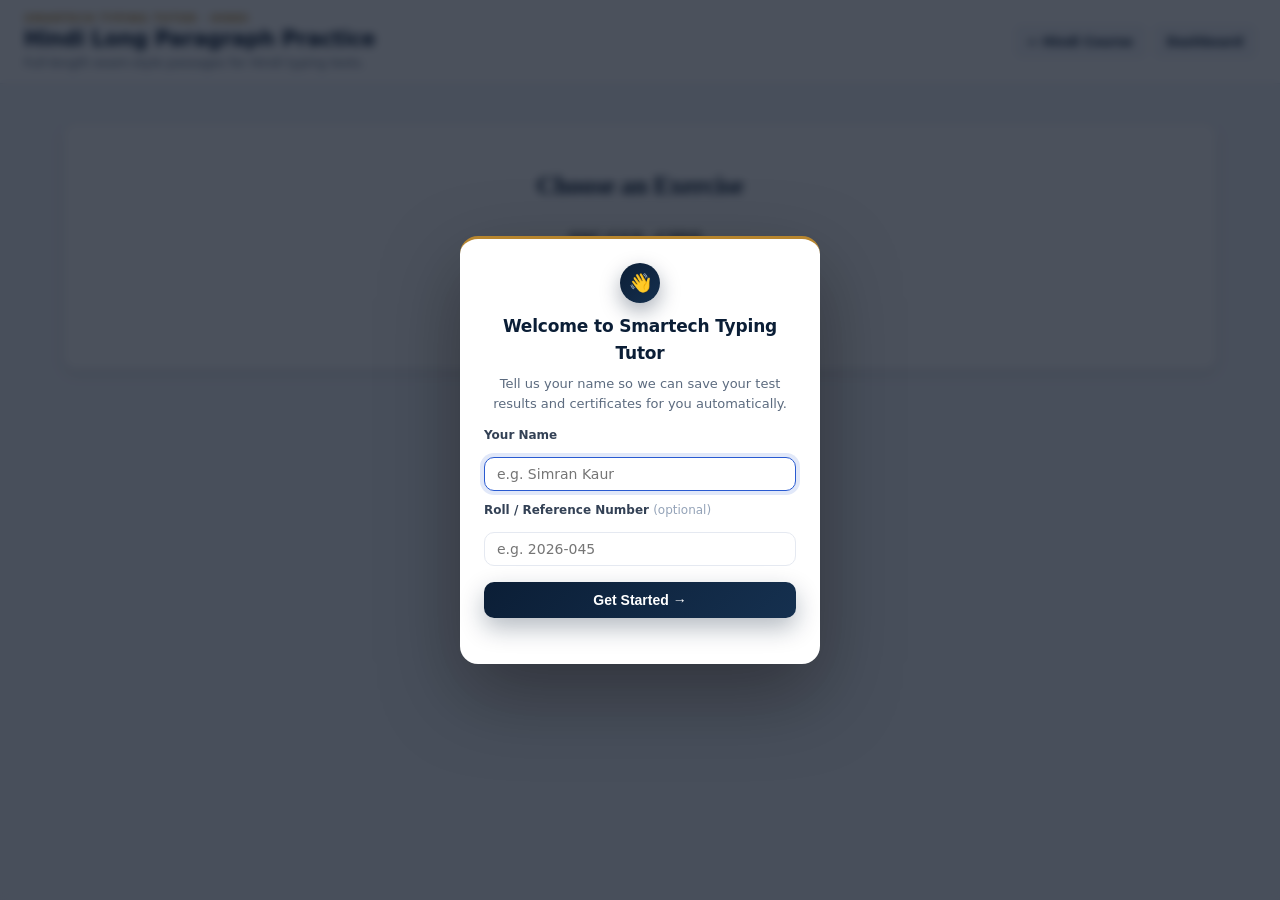
<file: hindiexercises.html>
<!DOCTYPE html>
<html lang="en">
<head>
<script src="protect.js"></script>


<meta name="viewport" content="width=device-width, initial-scale=1.0">
<title>Hindi Long Paragraph Practice | Smartech Typing Tutor</title>
<script src="themes.js"></script>
<link rel="stylesheet" href="styles.css">
<link rel="stylesheet" href="themes.css">
<style>
/* ====== PAGE LAYOUT ====== */
body {
  font-family:var(--font-body);
  background-color: var(--bg);
  margin: 0;
  color: #222;
}
html, body {
  height: 100%;
  margin: 0;
}

body {
  display: flex;
  flex-direction: column;
  min-height: 100vh;
}

nav {
  background: var(--ink);
  padding: 10px 20px;
}
nav ul {
  list-style: none;
  display: flex;
  align-items: center;
  margin: 0;
  padding: 0;
}
nav ul li {
  margin-right: 8px;
}
nav ul li a {
  color: white;
  text-decoration: none;
  margin: 0 12px;
  font-size: 16px;
  padding: 6px 0px;
  border-radius: 6px;
  font-weight: bold;
  transition: 0.3s;
}
nav ul li a:hover {
  background: white;
  color: var(--ink);
}

.header {
  display: flex;
  justify-content: space-between;
  align-items: center;
  padding: 10px 20px;
}
.header img {
  height: 60px;
}

/* ====== INTRO SECTION ====== */
#exercises-intro {
  text-align: center;
  padding: 10px 10% 30px;
  background: linear-gradient(to right, #fff, #f9f8f6);
}
#exercises-intro h1 {
  font-size: 2.5rem;
  color: #000;
}
#exercises-intro p {
  font-size: 1.2rem;
  color: #555;
  max-width: 700px;
  margin: 10px auto;
  line-height: 1.6;
}
.highlight {
  color: var(--ink);
}

/* ====== EXERCISES SECTION ====== */
.exercise-container {
  display: flex;
  flex-wrap: wrap;
  gap: 20px;
  justify-content: center;
  width: 90%;
  margin: 40px auto;
}

.exercise-box {
  flex: 1;
  min-width: 300px;
  background: white;
  border-radius: 12px;
  padding: 20px;
  box-shadow: 0 4px 12px rgba(0,0,0,0.1);
  transition: transform 0.3s ease, box-shadow 0.3s ease;
  animation: fadeInUp 1s ease;
}
.exercise-box:hover {
  transform: translateY(-5px);
  box-shadow: 0 8px 20px rgba(0,0,0,0.15);
}

.exercise-box h2 {
  color: var(--ink);
  text-align: center;
  margin-bottom: 15px;
  font-size: 1.6rem;
}

.exercise-btn {
  background: var(--ink);
  color: white;
  border: none;
  padding: 12px;
  border-radius: 8px;
  font-weight: bold;
  cursor: pointer;
  width: 120px;
  height: 70px;
  margin: 10px;
  font-size: 0.95rem;
  display: flex;
  align-items: center;
  justify-content: center;
}
.exercise-btn:hover {
  background:var(--ink-700);
  color: white;
  transform: translateY(-3px);
}

#exerciseListEnglish, 
#exerciseListPunjabi {
  display: flex;
  flex-wrap: wrap;
  justify-content: center;
  gap: 10px;
  padding: 10px;
}

@media (max-width: 600px) {
  .exercise-btn {
    width: 100%;
    margin: 6px 0;
  }
}

@keyframes fadeInUp {
  from { opacity: 0; transform: translateY(30px); }
  to { opacity: 1; transform: translateY(0); }
}
</style>

<!-- SECURITY BLOCK -->
<script>
document.addEventListener('contextmenu', e => e.preventDefault());
document.addEventListener('copy', e => e.preventDefault());
document.addEventListener('paste', e => e.preventDefault());
document.addEventListener('keydown', e => {
    if (e.key === 'F12') e.preventDefault();
    if (e.ctrlKey && e.shiftKey && e.key === 'I') e.preventDefault();
    if (e.ctrlKey && e.key === 'u') e.preventDefault();
    if (e.ctrlKey && e.key === 's') e.preventDefault();
});
</script>

<link rel="stylesheet" href="shell.css">

<script src="profile.js"></script>
<script src="pagehead.js"></script>
</head>
<body>
<div class="main">

<!-- HEADER -->


<!-- EXERCISES SECTION -->
<div class="exercise-container">
  <div class="exercise-box">
    <h2>Choose an Exercise</h2>
	<center><h3>SSC CGL, CHSL. </h3></center>
    <div id="exerciseListEnglish"></div>
  </div>


</div>

<!-- SCRIPT: LOAD EXERCISES -->
<script src="exercises.js"></script>
<script>
/* Long Paragraph list = the shared GitHub exercise file (exercises.js): the same
   exercises as the Chunk page, plus anything marked "Paragraph" in exercises.txt. */
if (window.SmartechExercises) SmartechExercises.mount({
  container: "exerciseListEnglish", lang: "Hindi", mode: "paragraph", target: "paragraph.html"
});
</script>




</div>
</body>
</html>
</file>
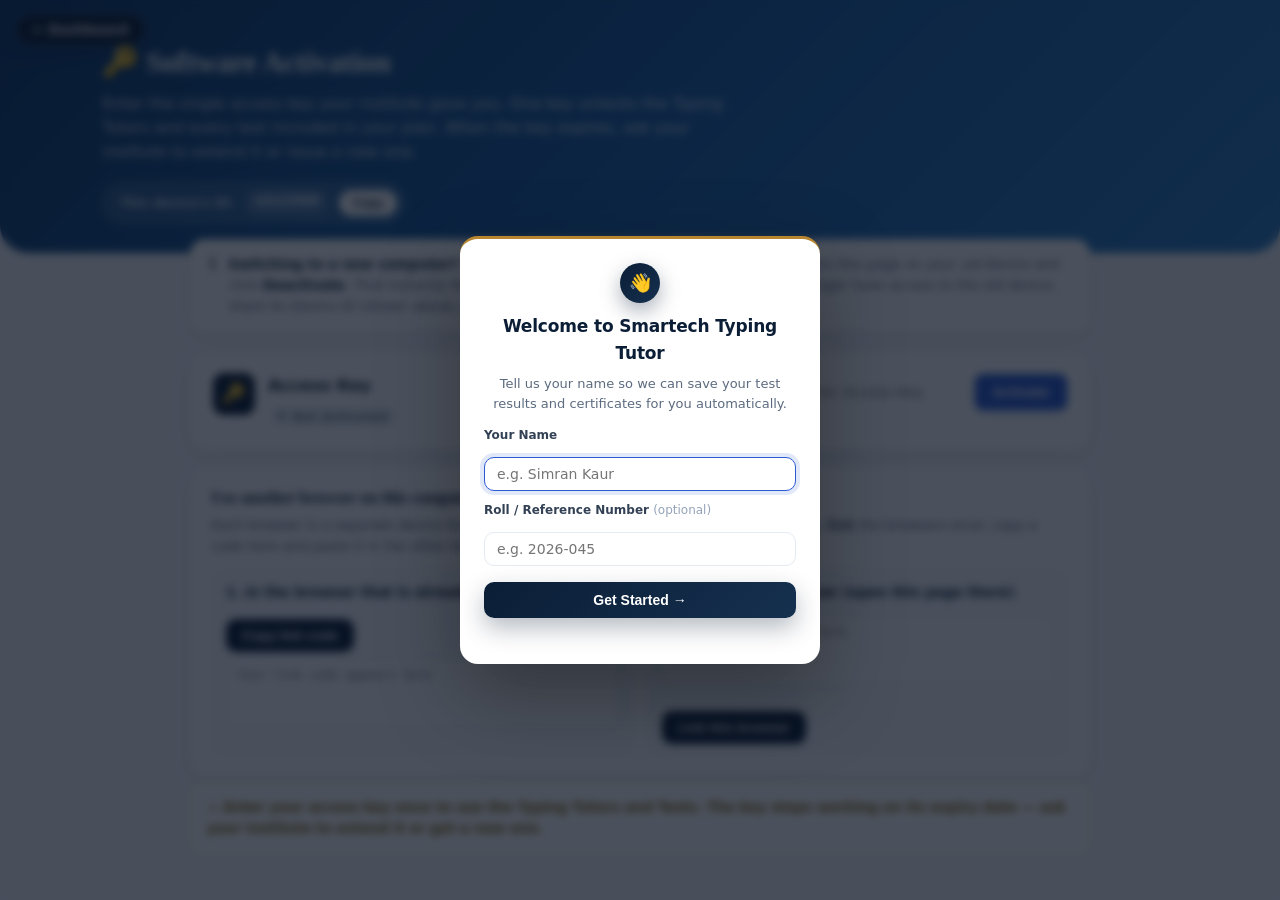
<file: hinditutor.html>
<!DOCTYPE html>
<html lang="en">
<head>
<script src="protect.js"></script>
	

<meta name="viewport" content="width=device-width,initial-scale=1" />
<title>Hindi Typing Course | Smartech Typing Tutor</title>
	  <script src="themes.js"></script>
	  <link rel="stylesheet" href="styles.css" />
	  <link rel="stylesheet" href="themes.css">
<style>
*{box-sizing:border-box}
  body{
    font-family:var(--font-body);
    margin:0; background:var(--bg); color:#111;
    -webkit-font-smoothing:antialiased; -moz-osx-font-smoothing:grayscale;
  }

  header{
    padding:22px 28px; display:flex; align-items:center; justify-content:space-between;
    background:linear-gradient(90deg,#fff,#f2f4f8); border-bottom:1px solid rgba(0,0,0,0.04);
  }
  header h1{margin:0; font-size:20px; color:var(--ink); letter-spacing:0.2px}
  header p{margin:0; color:var(--muted); font-size:13px}

  main{max-width:1100px;margin:28px auto;padding:0 20px}

  /* LESSON GRID */
  #lessonGrid{display:grid; grid-template-columns:repeat(auto-fit,minmax(160px,1fr)); gap:16px; margin-bottom:22px}
  .lessonBtn{
    background:var(--card); border-radius:12px; padding:18px; box-shadow:0 6px 18px rgba(16,24,40,0.06);
    border:1px solid rgba(2,41,95,0.04); cursor:pointer; text-align:center;
    transition:transform .12s ease, box-shadow .12s ease;
  }
  .lessonBtn:hover{transform:translateY(-6px); box-shadow:0 10px 30px rgba(16,24,40,0.08)}
  .lessonBtn h3{margin:0;color:var(--ink);font-size:16px}
  .lessonBtn p{margin:6px 0 0;color:var(--muted);font-size:13px}

.correct { color:var(--green); }
  /* TEST AREA */
  #testArea{display:none; margin-top:10px}
  .controls{display:flex;gap:12px;align-items:center;flex-wrap:wrap;margin-bottom:12px}
  .btn{background:var(--ink);color:#fff;padding:8px 12px;border-radius:8px;border:none;cursor:pointer;font-weight:600}
  .btn.ghost{background:transparent;color:var(--ink);border:1px solid rgba(2,41,95,0.12)}
  .meta{color:var(--muted);font-size:13px}

  .card{
    background:var(--card); border-radius:12px; padding:18px; box-shadow:0 8px 30px rgba(16,24,40,0.06);
    border:1px solid rgba(2,41,95,0.04);
  }

  /* text display */
  #textDisplay{min-height:140px; padding:14px;border-radius:8px;border:1px dashed rgba(0,0,0,0.06);
    font-size:20px; line-height:1.7; font-family:Arial; white-space:pre-wrap; word-break:break-word;
    background:linear-gradient(180deg,#fff,#fbfdff);
  }

  /* character spans (word/space wrappers only - characters inside are NOT split
     into individual spans, so Devanagari matras like ि/े/ो keep correct shaping
     and reordering. Per-character highlighting below is done with the CSS
     Custom Highlight API instead, which targets exact character ranges. */
  #textDisplay .word{display:inline-block; white-space:nowrap;}
  #textDisplay .space{display:inline-block; min-width:8px; border-bottom:1px dashed rgba(0,0,0,0.03)}

  /* Per-character highlight via CSS Custom Highlight API (Range based, so each
     letter - including reordering matras like ि - is highlighted on its own,
     never as a merged "र+ि" unit) */
  ::highlight(current-char){ background-color: gold; }
  ::highlight(correct-char){ color: var(--green); }
  ::highlight(incorrect-char){ color: var(--red); background-color: rgba(224,61,61,0.18); }

  /* flash animation when wrong pressed */
  @keyframes flashRed {
    0%{background:rgba(224,61,61,0.14)}
    100%{background:transparent}
  }
  .flash { animation: flashRed .45s ease; }

  /* stats */
  .statsGrid{display:flex;gap:14px;margin-top:12px;flex-wrap:wrap}
  .stat{background:#fff;padding:10px 12px;border-radius:10px;box-shadow:0 6px 20px rgba(16,24,40,0.03);font-size:14px}
  .stat strong{display:block;color:var(--ink);font-size:15px}

  /* results area */
  #results{margin-top:16px;padding:12px;border-radius:10px;background:linear-gradient(180deg,#fff,#fbfdff);border:1px solid rgba(2,41,95,0.03)}
  #results h4{margin:0 0 8px;color:var(--ink)}
  #results p{margin:4px 0;color:var(--muted);font-size:14px}

  /* back button */
  .backLink{display:inline-flex;align-items:center;gap:8px;color:var(--ink);cursor:pointer;font-weight:600;margin-bottom:8px}

  @media(max-width:640px){
    #textDisplay{font-size:18px}
  }
  .header {display:flex;justify-content:space-between;align-items:center;padding:15px 40px;animation:fadeDown 1s ease;}
.header img{height:60px;}

	#fullscreenBtn {
  background: white;
  color:var(--ink);
  border-radius: 5px;
  border: none;
  padding: 8px 14px;
  cursor: pointer;
  font-weight: bold;
}

#fullscreenBtn:hover {
  background: var(--accent-dark);
}
html, body {
  height: 100%;
  margin: 0;
}
#textDisplay .correct{
    background:transparent;
    color:var(--green);
   
}

body {
 
  flex-direction: column;
  min-height: 100vh;
}
.exercise-btn{
background:var(--ink);
color:white;
border:none;
padding:12px;
border-radius:8px;
font-weight:bold;
cursor:pointer;
width:150px;
height:60px;
margin:5px;
font-size:14px;
display:flex;
align-items:center;
justify-content:center;
}

.exercise-btn:hover{
background:var(--ink-700);
}
.speed-btn{
display:inline-block;
background:var(--ink);
color:white;
padding:12px 28px;
border-radius:8px;
font-weight:bold;
text-decoration:none;
font-size:16px;
transition:0.3s;
}

.speed-btn:hover{
background:var(--ink-700);
transform:translateY(-2px);
}
</style>

<link rel="stylesheet" href="shell.css">
<link rel="stylesheet" href="premium.css">

<script src="pagehead.js"></script>
</head>

<body>
<div class="main">

<!-- WRAPPED EXTRA CONTENT -->

<main>
  <section id="lessonsSection">
    <div style="display:flex;justify-content:space-between;align-items:center;margin-bottom:14px">
      <h2 style="margin:0">Choose a Lesson</h2>
      <div class="meta">Pick any lesson to begin — tests use random words from the lesson.</div>
    </div>
    <div id="lessonSync"></div>
    <div id="lessonGrid" aria-label="lessons grid"></div>
  </section>

  <section id="testArea">
    <div class="backLink" id="backToLessons" title="Back to lessons">← Back to lessons</div>

    <div class="card">
      <div style="display:flex;justify-content:space-between;align-items:center;gap:12px;flex-wrap:wrap">
        <div>
          <h3 id="lessonTitle" style="margin:0;color:var(--ink)	"></h3>
          <div class="meta" id="lessonSubtitle"></div>
        </div>
        <div style="display:flex;gap:10px;align-items:center">
         <button id="prevLessonBtn" class="btn ghost">
    ← Previous Lesson
</button>

<button id="restartBtn" class="btn ghost">
    Restart Lesson
</button>

<button id="nextLessonBtn" class="btn">
    Next Lesson →
</button>
          
        </div>
      </div>


      <hr style="margin:12px 0;border:none;border-top:1px solid rgba(0,0,0,0.04)">

      <div id="textDisplay" aria-live="polite" tabindex="0"></div>
      <div id="currentKeyHint" class="meta" style="margin-top:8px;font-weight:700;font-size:16px;color:var(--ink);min-height:22px;"></div>

      <div class="statsGrid" style="margin-top:12px">
        <div class="stat"><strong id="time">00:00</strong><small>Time</small></div>
        <div class="stat"><strong id="correctCount">0</strong><small>Correct chars</small></div>
        <div class="stat"><strong id="wrongCount">0</strong><small>Wrong hits</small></div>
        <div class="stat"><strong id="accuracy">0%</strong><small>Accuracy</small></div>
        <div class="stat"><strong id="wpm">0</strong><small>WPM</small></div>
      </div>

      <div id="results" style="display:none">
        <h4>Result</h4>
        <p id="finalSummary">Complete the test to see results here.</p>
      </div>
    </div>
  </section>
  <div id="extraSections"></div>
</main>

<!-- Hidden textarea to capture IME / composed input reliably -->
<textarea id="capture" autocomplete="off" autocorrect="off" autocapitalize="off" spellcheck="false"
  style="position:absolute;left:-9999px;top:auto;opacity:0;" aria-hidden="true"></textarea>
<script src="content-sync.js"></script>
<script src="activation.js"></script>

<script>
if(!isActivationValid("HIN")){
    window.location="activate.html";
}

async function checkPunjabiActivation(){

const code = null;   // single access key: activate on activate.html

if(code === null){

// user pressed cancel
window.location = "activate.html";
return;

}

const result = await activateProduct(code, "HIN");

if(result.ok){
    markActivated("HIN", code, result.expiresAt);
    location.reload();
}else{
    alert("Invalid Hindi Tutor Code");
    checkHindiActivation();
}

}

</script>


	<script>
	
(() => {
  const lessons = {
    

lesson1:["कर", "तक", "पट", "करक", "चोक", "करु", "करो","करत", "पटक", "चतर", "चेत", "रोको", "टोरच", "रेत","परको", "चेतक", "रिकत", "चोकर", "चरच", "कोच", "कोट","तुर", "किक", "टिकट", "रोचक", "चतुर", "पेट", "परत",  "चोर", "टिक", "चटपट", "टच", "रिपोरट", "पर", "कटर","तोर", "किरत", "रुत", "तप", "रकत", "चिपक", "टेप","टपक", "टकटक", "टर", "रोते", "टिचर", "चिट", "चकर"],
lesson2:[ "कप", "हद", "दाता", "दूरी", "हाजर", "कौर", "डोर",  "डोगर", "रगड़", "गती", "डगर", "बाजा", "दीप", "बाही",
    "दरजी", "दीपक", "पिता", "तोता", "पोती", "जिगर", "गराही", "डॉग", "बहुत", "जुराब", "कूदता", "चाकू", "बगदाद", "दोहरी",
    "बगीचा", "जेब", "गौरी", "गराहक", "दरद", "पैर", "गौद", "गीता", "गरीब", "बराबर", "हीरा", "रुतबा", "दरगाह", "गिटार",
    "डॉकू", "चारू", "बोरी", "जादूगर", "डरपोक", "जागरूकता", "रूप","हरेक", "दादा", "दरोगा", "गदर", "रोहित", "रीतिका", "चाचा",  "रिचारज", "कचोरी", "चैकर", "करीब", "जगदीप", "बरात"],
lesson3:[    "वन", "रकम", "करम", "चंदा", "कितने", "किसे", "सलाह", "हिसाब", "हंसी", "सही", "सहारा", "मीटर", "नाम", "मोहित", "लोरी", "योजना", "गदर", "नीयत","करीब", "सवाल", "हुकम", "नौकर", "समौसा", "गयारह","केसरी", "साहस", "सिकंदर", "सरकार", "देवीका", "कीमत","समूह", "समुंदर", "कहानी", "सोमवार", "बिजली", "विचार",    "मुकाबला", "वीरता", "जीवन", "देवता", "दबाव", "सहयोग",    "पूजा", "निमन", "पैमाना", "पंजाब", "नाटक", "सादगी", "मेहनत", "लंगूर", "गुलाब", "नंदनी", "वीरता", "कोमल"],
lesson4:["कर", "तक", "पट", "करक", "चोक", "करु", "करो","करत", "पटक", "चतर", "चेत", "रोको", "टोरच", "रेत","परको", "चेतक", "रिकत", "चोकर", "चरच", "कोच", "कोट","तुर", "किक", "टिकट", "रोचक", "चतुर", "पेट", "परत",  "चोर", "टिक", "चटपट", "टच", "रिपोरट", "पर", "कटर","तोर", "किरत", "रुत", "तप", "रकत", "चिपक", "टेप","टपक", "टकटक", "टर", "रोते", "टिचर", "चिट", "चकर", "कप", "हद", "दाता", "दूरी", "हाजर", "कौर", "डोर",  "डोगर", "रगड़", "गती", "डगर", "बाजा", "दीप", "बाही",
    "दरजी", "दीपक", "पिता", "तोता", "पोती", "जिगर", "गराही", "डॉग", "बहुत", "जुराब", "कूदता", "चाकू", "बगदाद", "दोहरी",
    "बगीचा", "जेब", "गौरी", "गराहक", "दरद", "पैर", "गौद", "गीता", "गरीब", "बराबर", "हीरा", "रुतबा", "दरगाह", "गिटार",
    "डॉकू", "चारू", "बोरी", "जादूगर", "डरपोक", "जागरूकता", "रूप","हरेक", "दादा", "दरोगा", "गदर", "रोहित", "रीतिका", "चाचा",  "रिचारज", "कचोरी", "चैकर", "करीब", "जगदीप", "बरात",  "वन", "रकम", "करम", "चंदा", "कितने", "किसे", "सलाह", "हिसाब", "हंसी", "सही", "सहारा", "मीटर", "नाम", "मोहित", "लोरी", "योजना", "गदर", "नीयत","करीब", "सवाल", "हुकम", "नौकर", "समौसा", "गयारह","केसरी", "साहस", "सिकंदर", "सरकार", "देवीका", "कीमत","समूह", "समुंदर", "कहानी", "सोमवार", "बिजली", "विचार",    "मुकाबला", "वीरता", "जीवन", "देवता", "दबाव", "सहयोग",    "पूजा", "निमन", "पैमाना", "पंजाब", "नाटक", "सादगी", "मेहनत", "लंगूर", "गुलाब", "नंदनी", "वीरता", "कोमल"],
lesson5:[    "औखली", "ऐनक", "आम", "डांचा", "ढोंग", "इधर",
    "घरेलू", "आधारित", "ईलाज", "भोजन", "घटिया", "सिंचाई",
    "ऊंचाई", "आवाज", "इंडिया", "आंदोलन", "आकार", "गुरू",
    "अलीगढ़", "कुंभ", "भोपाल", "आसन", "बूझारत", "साधना",
    "ढोलक", "मधुर", "भागलपुर", "इलाहाबाद", "चौधरी", "लाभ",
    "अमरूद", "चंडीगढ", "घबराहट", "लगभग", "भेद", "धनीया",
    "धरती", "आनंद", "रौंगटे", "इतिहास", "भालू", "घाटी",
    "झंकार", "मझधार", "ईरान", "आगमन", "बंधन", "आरती",
    "अधिकतम", "आरी", "धोबी", "झाड़ू", "झंडा", "भगत",
    "समझदार", "ऑक", "बुराई", "झील", "ऊन", "साधू",
    "पंडा", "भूरा", "कभी", "छोटी", "डंडा", "घर"],
lesson6:[   "शाही", "काश", "कोशिश", "कोष", "शोक",
    "आँख", "माँ", "शिकारी", "दिनाँक", "झंकार",
    "टंकण", "गणित", "मशीन", "दिशा", "ढकण",
    "पोषाक", "भाषण", "कारण", "ढंग", "शलगम",
    "शोकीन", "पाठशाला", "निमंतरण", "आभूषण", "परिणाम",
    "उदाहरण", "हरियाणा", "हमेशा", "रमेश", "सुरेश",
    "विषय", "उपकरण", "देशहित", "शाहुकार", "हुनकार",
    "शेष", "शामिल", "घोषणा", "शरबत", "डॉलर",
    "कैश", "शांति", "कोण", "अँधेरा", "खुशी",
    "अभिलाशा", "पीयूष", "काँच", "कलश", "बाँटना",
    "औषधि", "शीला", "शीमला", "पशु", "गुण"],
lesson7:[   "शाही", "काश", "कोशिश", "कोष", "शोक",
    "आँख", "माँ", "शिकारी", "दिनाँक", "झंकार",
    "टंकण", "गणित", "मशीन", "दिशा", "ढकण",
    "पोषाक", "भाषण", "कारण", "ढंग", "शलगम",
    "शोकीन", "पाठशाला", "निमंतरण", "आभूषण", "परिणाम",
    "उदाहरण", "हरियाणा", "हमेशा", "रमेश", "सुरेश",
    "विषय", "उपकरण", "देशहित", "शाहुकार", "हुनकार",
    "शेष", "शामिल", "घोषणा", "शरबत", "डॉलर",
    "कैश", "शांति", "कोण", "अँधेरा", "खुशी",
    "अभिलाशा", "पीयूष", "काँच", "कलश", "बाँटना",
    "औषधि", "शीला", "शीमला", "पशु", "गुण"],
lesson8:[   "शाही", "काश", "कोशिश", "कोष", "शोक",
    "आँख", "माँ", "शिकारी", "दिनाँक", "झंकार",
    "टंकण", "गणित", "मशीन", "दिशा", "ढकण",
    "पोषाक", "भाषण", "कारण", "ढंग", "शलगम",
    "शोकीन", "पाठशाला", "निमंतरण", "आभूषण", "परिणाम",
    "उदाहरण", "हरियाणा", "हमेशा", "रमेश", "सुरेश",
    "विषय", "उपकरण", "देशहित", "शाहुकार", "हुनकार",
    "शेष", "शामिल", "घोषणा", "शरबत", "डॉलर",
    "कैश", "शांति", "कोण", "अँधेरा", "खुशी",
    "अभिलाशा", "पीयूष", "काँच", "कलश", "बाँटना",
    "औषधि", "शीला", "शीमला", "पशु", "गुण",  "शाही", "काश", "कोशिश", "कोष", "शोक",
    "आँख", "माँ", "शिकारी", "दिनाँक", "झंकार",
    "टंकण", "गणित", "मशीन", "दिशा", "ढकण",
    "पोषाक", "भाषण", "कारण", "ढंग", "शलगम",
    "शोकीन", "पाठशाला", "निमंतरण", "आभूषण", "परिणाम",
    "उदाहरण", "हरियाणा", "हमेशा", "रमेश", "सुरेश",
    "विषय", "उपकरण", "देशहित", "शाहुकार", "हुनकार",
    "शेष", "शामिल", "घोषणा", "शरबत", "डॉलर",
    "कैश", "शांति", "कोण", "अँधेरा", "खुशी",
    "अभिलाशा", "पीयूष", "काँच", "कलश", "बाँटना",
    "औषधि", "शीला", "शीमला", "पशु", "गुण",  "औखली", "ऐनक", "आम", "डांचा", "ढोंग", "इधर",
    "घरेलू", "आधारित", "ईलाज", "भोजन", "घटिया", "सिंचाई",
    "ऊंचाई", "आवाज", "इंडिया", "आंदोलन", "आकार", "गुरू",
    "अलीगढ़", "कुंभ", "भोपाल", "आसन", "बूझारत", "साधना",
    "ढोलक", "मधुर", "भागलपुर", "इलाहाबाद", "चौधरी", "लाभ",
    "अमरूद", "चंडीगढ", "घबराहट", "लगभग", "भेद", "धनीया",
    "धरती", "आनंद", "रौंगटे", "इतिहास", "भालू", "घाटी",
    "झंकार", "मझधार", "ईरान", "आगमन", "बंधन", "आरती",
    "अधिकतम", "आरी", "धोबी", "झाड़ू", "झंडा", "भगत",
    "समझदार", "ऑक", "बुराई", "झील", "ऊन", "साधू",
    "पंडा", "भूरा", "कभी", "छोटी", "डंडा", "घर"],
lesson9:[  "संज्ञा", "यज्ञ", "क्षमता", "क्षति", "तयाज्ञ",
    "ज्ञाह", "क्षेत्र", "अज्ञात", "ऋण", "क्षषि",
    "ऋणपत्र", "कक्षा", "अक्षर", "सत्रू", "अंतरिक्ष",
    "चरित्र", "नियंत्रण", "पक्षी", "दक्षिण", "शिक्षा",
    "परीक्षण", "वैज्ञानिक", "पत्र", "सुरक्षा", "राक्षस",
    "आज्ञा", "क्षेणी", "यात्रा", "पुत्री", "कक्ष","पूर्व", "धर्म", "सूर्य", "गर्व", "कच्चा",
    "गाईड", "कार्ड", "यथार्थ", "पदार्थ", "पद्म",
    "क्रम", "दाईं", "घृण", "वृधि", "ब्रह्मा",
    "घृणा", "निश्र्चय", "म्मता", "भुट्टा", "कष्ट",
    "वृद्दा", "वृद्धि", "ह्मला", "सच्चा", "उद्देश्य",
    "व्यवहार", "क्रुणा", "कृपाण", "सर्व", "श्र्वास",
    "पर्व", "क्रिया", "क्रोध", "क्रांति", "नष्ट",
    "अख्खड़", "अम्मा", "सम्मति", "बच्चा", "विश्र्व",
    "पक्का", "मक्खन", "स्पष्ट", "अध्ययन", "विद्या",
    "मुख्य", "व्यंजन", "संयुक्त", "वर्णमाला", "व्यवस्थित"],
lesson11:["०१२३४","५६७८९","१२३४५","९८७६५","१०२९३","४५६७८","९०१२३","८७६५४","२३४५६","७८९०१","१११११","२२२२२","३३३३३","४४४४४","५५५५५"],
lesson12:["अ","आ","इ","ई","उ","ऊ","ए","ऐ","ओ","औ","क","ख","ग","घ","ङ","च","छ","ज","झ","ञ","ट","ठ","ड","ढ","ण","त","थ","द","ध","न","प","फ","ब","भ","म","य","र","ल","व","श","ष","स","ह","क्ष","त्र","ज्ञ"],
lesson13:["कर","पर","तर","घर","दीप","दाता","मानव","मकान","विचार","भारत","सरकार","समाज","जीवन","विद्यालय","विद्यार्थी","अनार","आम","इमली","ऊर्जा","एकता","औजार","धोबी","भक्त","भोजन","घोड़ा","घड़ी","धरती","शक्ति","शब्द","श्रद्धा","ज्ञान","त्रिशूल","क्षमता","संस्कृति","संकेत","संदेश","प्रकार","प्रकाश","प्रेम","प्रबंध","प्रदान","प्रेरणा","प्रभाव","प्रश्न","क्षेत्र","क्षमा","ज्ञानी","श्रेणी","क़लम","ख़बर","ग़रीब","ज़हर","फ़सल","काग़ज़","रोज़गार","अख़बार","सब्ज़ी","नज़र","टेलीविज़न","रफ़्तार"]
}; 

	const lessonWordCounts = {
	  lesson1: 120,
	  lesson2: 120,
	  lesson3: 120,
	  lesson4: 100,
	  lesson5: 90,   // numbers
	  lesson6: 120,   // symbols
	  lesson7: 90,
	  lesson8: 100,
	  lesson9: 120,
	  lesson10: 120,
	  lesson11: 150,
	  lesson12: 150
	};
	  // ---------- DOM references ----------
	  const lessonGrid = document.getElementById('lessonGrid');
	  const lessonsSection = document.getElementById('lessonsSection');
	  const testArea = document.getElementById('testArea');
	  const backToLessons = document.getElementById('backToLessons');
	  const lessonTitle = document.getElementById('lessonTitle');
	  const textDisplay = document.getElementById('textDisplay');
	  const correctCountEl = document.getElementById('correctCount');
	  const wrongCountEl = document.getElementById('wrongCount');
	  const accuracyEl = document.getElementById('accuracy');
	  const wpmEl = document.getElementById('wpm');
	  const timeEl = document.getElementById('time');
	  const resultsBox = document.getElementById('results');
	  const currentKeyHintEl = document.getElementById('currentKeyHint');
	  const finalSummary = document.getElementById('finalSummary');
	  const prevLessonBtn = document.getElementById('prevLessonBtn');
	  const restartBtn = document.getElementById('restartBtn');
	  const nextLessonBtn =
document.getElementById('nextLessonBtn');
	  const newTextBtn = document.getElementById('newTextBtn');

	  // ---------- state ----------
	  let errorMap = {}; // { a: 3, b: 1, 'e': 5 }
	  let currentLesson = null;
	  let currentString = "";
	  let charSpans = []; // NodeList of char spans
	  let cursor = 0; // char index
	  let startedAt = 0;
	  let timerId = null;
	  let correctChars = 0;
	  let wrongHits = 0;
	  let running = false;

	  // ---------- per-character highlighting (CSS Custom Highlight API) ----------
	  // This lets us highlight one exact character (its Range on screen) at a
	  // time without ever wrapping individual Devanagari code points in their
	  // own <span>. Wrapping every character in its own span breaks the
	  // browser's Indic text shaping, which is why a pre-base matra like ि
	  // (used in र + ि = रि) used to render/behave like it was glued to the
	  // consonant next to it. Using Highlight ranges instead means the browser
	  // still shapes "रि" as one normal text run (so ि reorders correctly
	  // before र visually), while we can still mark exactly one character
	  // (by its underlying code point) as current/correct/incorrect.
	  const supportsHighlightAPI = (typeof Highlight !== 'undefined') && window.CSS && CSS.highlights;
	  const currentHL = supportsHighlightAPI ? new Highlight() : null;
	  const correctHL = supportsHighlightAPI ? new Highlight() : null;
	  const incorrectHL = supportsHighlightAPI ? new Highlight() : null;
	  if(supportsHighlightAPI){
		CSS.highlights.set('current-char', currentHL);
		CSS.highlights.set('correct-char', correctHL);
		CSS.highlights.set('incorrect-char', incorrectHL);
	  }
	  function hlClear(hl){ if(hl) hl.clear(); }
	  function hlAdd(hl, range){ if(hl && range) hl.add(range); }
	  function hlDelete(hl, range){ if(hl && range) hl.delete(range); }
	  function hlHas(hl, range){ return !!(hl && range && hl.has(range)); }

	  // ---------- init: populate lesson grid ----------
	  function makeLessonButton(key, idx){
		const btn = document.createElement('button');
		btn.className = 'lessonBtn';
		btn.innerHTML = `<h3>Lesson ${idx}</h3><p>${key.replace('lesson','').trim()}</p>`;
		btn.addEventListener('click', () => startLesson(key));
		return btn;
	  }
	const lessonLabels = {
lesson1:  "1. मध्य पंक्ति",
lesson2:  "2. ऊपरी पंक्ति",
lesson3:  "3. निचली पंक्ति",
lesson4:  "4. मध्य, ऊपरी एवं निचली पंक्ति के शब्द",
lesson5:  "5. शिफ्ट कुंजी सहित मध्य पंक्ति",
lesson6:  "6. शिफ्ट कुंजी सहित ऊपरी पंक्ति",
lesson7:  "7. शिफ्ट कुंजी सहित निचली पंक्ति",
lesson8:  "8. शिफ्ट कुंजी सहित सभी पंक्तियाँ",
lesson9:  "9. संयुक्ताक्षर अभ्यास",
lesson10: "10. नुक़्ता युक्त अक्षरों का अभ्यास",
lesson11: "11. अंक एवं विशेष चिह्न",
lesson12: "12. हिंदी वर्णमाला",
lesson13: "13. समग्र हिंदी टंकण अभ्यास"
		
	};
	function escHTML(s){ return String(s).replace(/[&<>"]/g, c => ({'&':'&amp;','<':'&lt;','>':'&gt;','"':'&quot;'}[c])); }
	function fillGrid(){
		lessonGrid.innerHTML = '';
		Object.keys(lessons).forEach((k,i) => {
			const label = lessonLabels[k] || ("Lesson " + (i+1));
			const title = label.replace(/^\s*\d+\s*[.)]\s*/, '');
			const btn = document.createElement('div');
			btn.className = 'lessonBtn';
			btn.setAttribute('role', 'button');
			btn.tabIndex = 0;
			btn.innerHTML = `
				<span class="lb-num">${i+1}</span>
				<h3>${escHTML(title)}</h3>
				<p class="lb-words">${lessons[k].slice(0,4).map(w => '<span>' + escHTML(w) + '</span>').join('')}</p>
				<span class="lb-go">Start lesson <i aria-hidden="true">&rarr;</i></span>
			`;
			btn.addEventListener('click', () => startLesson(k));
			btn.addEventListener('keydown', e => {
				if(e.key === 'Enter' || e.key === ' '){ e.preventDefault(); e.stopPropagation(); startLesson(k); }
			});
			lessonGrid.appendChild(btn);
		});
	}
	// The lessons above are the built-in copy. The lessons.txt file on GitHub replaces them when it
	// has this language (the last download is kept for offline use); Update re-checks GitHub.
	if (window.SmartechContent) {
		SmartechContent.bindLessons({
			lang: 'Hindi', lessons: lessons, labels: lessonLabels, counts: lessonWordCounts,
			onUpdate: fillGrid,
			isBusy: () => testArea.style.display === 'block'   // never swap lessons under a student who is typing
		});
		SmartechContent.mountStatus('lessonSync', { kinds: ['lessons'], label: 'Lessons' });
	}
	fillGrid();

	  // ---------- generate random test string ----------
	  function generateRandomText(lessonKey, wordCount = 60){
		const pool = lessons[lessonKey] || lessons.lesson1;
		const arr = [];
		for(let i=0;i<wordCount;i++){
		  const w = pool[Math.floor(Math.random()*pool.length)];
		  arr.push(w);
		}
		return arr.join(' ');
	  }

	  // ---------- render text into spans (per character) ----------
function renderText(str){

    textDisplay.innerHTML = '';
    charSpans = [];
    hlClear(currentHL);
    hlClear(correctHL);
    hlClear(incorrectHL);

    const words = str.split(' ');

    words.forEach((word, wi) => {

        if(word.length){
            const wordSpan = document.createElement('span');
            wordSpan.className = 'word';
            const textNode = document.createTextNode(word);
            wordSpan.appendChild(textNode);
            textDisplay.appendChild(wordSpan);

            for(let i = 0; i < word.length; i++){
                let unitLen = 1;
                let unitChar = word[i];

                // Combine ੍ਰ ੍ਹ ੍ਵ into one typing unit (kept for parity with
                // previous behaviour). Devanagari matras such as ि are NOT
                // combined here - each is its own unit/highlight.
                if(
                    word[i] === '੍' &&
                    i + 1 < word.length &&
                    ['ਰ','ਹ','ਵ'].includes(word[i + 1])
                ){
                    unitLen = 2;
                    unitChar = word[i] + word[i + 1];
                }

                // Combine the three Devanagari "conjunct" letters that have
                // their own dedicated single key on the standard Hindi
                // Inscript/typewriter keyboard: क्ष, त्र, ज्ञ. Each is a
                // consonant + ् (halant) + consonant sequence, but a real
                // Hindi keyboard/IME sends all three codepoints as ONE
                // atomic keystroke - the same reason ੍ਰ/੍ਹ/੍ਵ are merged
                // above for Punjabi. Without this, pressing that single key
                // gets rejected as "wrong" because the tutor is still
                // waiting for the consonant, halant, and second consonant
                // as three separate keypresses.
                const conjunctPairs = { 'क':'ष', 'त':'र', 'ज':'ञ' };
                if(
                    conjunctPairs[word[i]] &&
                    i + 2 < word.length &&
                    word[i + 1] === '्' &&
                    word[i + 2] === conjunctPairs[word[i]]
                ){
                    unitLen = 3;
                    unitChar = word[i] + word[i + 1] + word[i + 2];
                }

                let range = null;
                if(supportsHighlightAPI){
                    range = new Range();
                    range.setStart(textNode, i);
                    range.setEnd(textNode, i + unitLen);
                }

                charSpans.push({
                    char: unitChar,
                    node: textNode,
                    start: i,
                    end: i + unitLen,
                    range
                });

                if(unitLen > 1) i += (unitLen - 1);
            }
        }

        // space between words (not after the last word)
        if(wi < words.length - 1){
            const spaceSpan = document.createElement('span');
            spaceSpan.className = 'space';
            const spaceNode = document.createTextNode(' ');
            spaceSpan.appendChild(spaceNode);
            textDisplay.appendChild(spaceSpan);

            let range = null;
            if(supportsHighlightAPI){
                range = new Range();
                range.setStart(spaceNode, 0);
                range.setEnd(spaceNode, 1);
            }

            charSpans.push({
                char: ' ',
                node: spaceNode,
                start: 0,
                end: 1,
                range
            });
        }
    });

    cursor = 0;
    updateVisuals();
}

	  // ---------- visuals update ----------
	  // Devanagari dependent vowel signs (matras) - these render attached to /
	  // reordered around the consonant before them, so on their own they look
	  // confusing (e.g. ि looks glued to र as रि). We show these decomposed
	  // as "र+ि" in the hint line so it's clear it's a separate keystroke.
	  function isMatra(ch){
		return /^[\u093E-\u094C\u094E\u094F\u0955-\u0957]$/.test(ch);
	  }

	  function updateCurrentKeyHint(){
		if(!currentKeyHintEl) return;

		if(cursor >= charSpans.length){
		  currentKeyHintEl.textContent = '';
		  return;
		}

		const ch = charSpans[cursor].char;

		if(isMatra(ch) && cursor > 0 && charSpans[cursor - 1].char !== ' '){
		  const prev = charSpans[cursor - 1].char;
		  currentKeyHintEl.textContent = `Type: ${prev}+${ch}`;
		} else {
		  currentKeyHintEl.textContent = `Type: ${ch === ' ' ? '[space]' : ch}`;
		}
	  }

	function updateVisuals(){

    hlClear(currentHL);

    if(cursor < charSpans.length){
        const u = charSpans[cursor];
        hlAdd(currentHL, u.range);

        // ensure the current character is scrolled into view, using its
        // actual rendered position (so this stays correct even for a
        // reordering matra like ि whose glyph sits before its base letter)
        if(u.range){
            const rect = u.range.getBoundingClientRect();
            const containerRect = textDisplay.getBoundingClientRect();
            if(rect.width || rect.height){
                const relativeLeft = rect.left - containerRect.left + textDisplay.scrollLeft;
                textDisplay.scrollLeft = Math.max(0, relativeLeft - 20);
            }
        }
    }

    updateCurrentKeyHint();
	  }

	  // ---------- start lesson ----------
function startLesson(lessonKey){
  currentLesson = lessonKey;
  lessonTitle.textContent = lessonLabels[lessonKey] || lessonKey;

  lessonsSection.style.display = 'none';
  testArea.style.display = 'block';

  // ✅ HIDE EXTRA SECTIONS
  document.getElementById("extraSections").style.display = "none";

  resultsBox.style.display = 'none';
  resetStats();

  const wordCount = lessonWordCounts[lessonKey] || 80;
  currentString = generateRandomText(lessonKey, wordCount);

  renderText(currentString);
  textDisplay.focus();
}

	  // ---------- reset stats ----------
	  function resetStats(){
		stopTimer();
		startedAt = 0;
		errorMap = {};
		correctChars = 0; wrongHits = 0; cursor = 0; running = false;
		correctCountEl.textContent = '0';
		wrongCountEl.textContent = '0';
		accuracyEl.textContent = '0%';
		wpmEl.textContent = '0';
		timeEl.textContent = '00:00';
		finalSummary.textContent = 'Complete the test to see results here.';
		if(currentKeyHintEl) currentKeyHintEl.textContent = '';
	  }

	  // ---------- timer ----------
	  function startTimer(){
		if(startedAt) return;
		startedAt = Date.now();
		running = true;
		timerId = setInterval(updateTimer, 500);
	  }
	  function stopTimer(){
		if(timerId) { clearInterval(timerId); timerId = null; }
		running = false;
	  }
	  function updateTimer(){
		if(!startedAt) return;
		const elapsed = Math.floor((Date.now() - startedAt) / 1000);
		const mm = String(Math.floor(elapsed/60)).padStart(2,'0');
		const ss = String(elapsed%60).padStart(2,'0');
		timeEl.textContent = `${mm}:${ss}`;
		updateWPM();
	  }

	  // ---------- WPM & accuracy ----------
	  function updateWPM(){
		const elapsedMinutes = Math.max( (Date.now() - startedAt) / 60000, 1/60 );
		const wpm = Math.round((correctChars / 5) / elapsedMinutes);
		wpmEl.textContent = String(wpm);
	  }
	  function updateAccuracy(){
		const totalHits = correctChars + wrongHits;
		const acc = totalHits ? Math.round((correctChars / totalHits) * 100) : 0;
		accuracyEl.textContent = acc + '%';
	  }

	  // ---------- key handling (letter-by-letter enforcement) ----------
const capture = document.getElementById("capture");
let lastValue = "";

document.addEventListener("keydown", handleKeyDown);
capture.addEventListener("input", handleInput);

function handleKeyDown(e){

    if(e.repeat){
        e.preventDefault();
        return;
    }

    const ignoreKeys = [
        "Shift","Control","Alt","AltGraph",
        "Meta","CapsLock","Tab","Escape",
        "ContextMenu", 
    ];

    if(ignoreKeys.includes(e.key)){
        return;
    }

    if(e.key === "Backspace"){
        e.preventDefault();
       
        return;
    }

    capture.focus();
}
function normalizePunjabiChar(ch){

    if(!ch) return "";

    return ch.normalize("NFC");
}

function handleInput(){

    if(testArea.style.display !== "block") return;

    if(cursor >= charSpans.length) return;

    if(!startedAt){
        startTimer();
    }

    let typed = normalizePunjabiChar(
        capture.value
    );

    const expected = normalizePunjabiChar(
        charSpans[cursor].char
    );

    // Subjoined conjuncts (੍ਰ, ੍ਹ, ੍ਵ) are TWO codepoints - the virama
    // arrives on its own keystroke first. If what's typed so far is only
    // a partial-but-correct prefix of a multi-codepoint expected unit,
    // wait for the next keystroke instead of judging (and clearing the
    // buffer) right now - that's what was causing one correct conjunct
    // to be scored as "one wrong + one right".
    if(expected.length > typed.length && expected.startsWith(typed)){
        return;
    }

    if(typed === expected){
        acceptCorrect();
    }else{
        markWrong();
    }

    capture.value = "";
    lastValue = "";
}
function handleBackspace(){

    if(cursor <= 0) return;

    cursor--;

    const obj = charSpans[cursor];

    hlDelete(correctHL, obj.range);
    hlDelete(incorrectHL, obj.range);

    correctChars = Math.max(0, correctChars - 1);

    correctCountEl.textContent = correctChars;

    updateAccuracy();
    updateWPM();
    updateVisuals();
}

	  function acceptCorrect(){
		// mark current character (only this one) as correct, advance cursor
		const obj = charSpans[cursor];
		hlDelete(incorrectHL, obj.range);
		hlAdd(correctHL, obj.range);
		cursor++;
		correctChars++;
		correctCountEl.textContent = String(correctChars);
		updateAccuracy();
		updateWPM();
		// if completed
		if(cursor >= charSpans.length){
		  // finish: stop timer and show results
		  stopTimer();
		  showFinalResults();
		} else {
		  updateVisuals();
		}
	  }

function markWrong(){
  wrongHits++;
  wrongCountEl.textContent = String(wrongHits);
  updateAccuracy();

  const expected = charSpans[cursor].char;

  // track error
  if(expected){
    errorMap[expected] = (errorMap[expected] || 0) + 1;
  }

  // flash just this one character (not the whole cluster) as incorrect
  const obj = charSpans[cursor];
  hlDelete(incorrectHL, obj.range);
  hlAdd(incorrectHL, obj.range);
  setTimeout(() => {
    hlDelete(incorrectHL, obj.range);
  }, 450);
}

	  function recomputeCountsFromDOM(){
		// useful after backspace: recompute counts
		correctChars = 0;
		charSpans.forEach(obj => {
		  if(hlHas(correctHL, obj.range)) correctChars++;
		  // incorrect highlight represents last wrong press but user didn't advance; we count wrongHits separately
		});
		// wrongHits remains whatever was tracked (we keep count since it's attempts)
		correctCountEl.textContent = String(correctChars);
		wrongCountEl.textContent = String(wrongHits);
		updateAccuracy();
		updateWPM();
	  }

	  // ---------- show final results (in bottom panel) ----------
	  function showFinalResults(){
		// compute final metrics
		const elapsedSeconds = Math.max(1, Math.floor((Date.now() - startedAt) / 1000));
		const minutes = elapsedSeconds / 60;
		const wpm = Math.round((correctChars / 5) / Math.max(minutes, 1/60));
		const totalHits = correctChars + wrongHits;
		const accuracy = totalHits ? Math.round((correctChars / totalHits) * 100) : 0;
			let errorHTML = "";

const sortedErrors = Object.entries(errorMap)
  .sort((a,b) => b[1] - a[1]);

if(sortedErrors.length){
  errorHTML = "<br><br><strong>Most Mistyped Characters:</strong><br>";
  sortedErrors.forEach(([char,count]) => {
    const displayChar = char === " " ? "[space]" : char;
    errorHTML += `${displayChar} → ${count} times<br>`;
  });
}
			
			

	finalSummary.innerHTML = `
  <strong>Completed in ${formatTime(elapsedSeconds)} — WPM: ${wpm} — Accuracy: ${accuracy}%</strong>
  <br>
  Correct characters: ${correctChars} &nbsp; • &nbsp; Wrong hits: ${wrongHits}
  ${errorHTML}
`;
		resultsBox.style.display = 'block';
		// final update of stat boxes
		wpmEl.textContent = String(wpm);
		accuracyEl.textContent = accuracy + '%';
	  }

	  // ---------- utilities ----------
	  function formatTime(totalSeconds){
		const mm = String(Math.floor(totalSeconds/60)).padStart(2,'0');
		const ss = String(totalSeconds%60).padStart(2,'0');
		return `${mm}:${ss}`;
	  }
function goToNextLesson(){

    const lessonKeys = Object.keys(lessons);

    let currentIndex =
        lessonKeys.indexOf(currentLesson);

    if(currentIndex === -1) return;

    let nextIndex = currentIndex + 1;

    if(nextIndex >= lessonKeys.length){
        alert("All lessons completed!");
        return;
    }

    startLesson(lessonKeys[nextIndex]);
}

function goToPreviousLesson(){

    const lessonKeys = Object.keys(lessons);

    let currentIndex =
        lessonKeys.indexOf(currentLesson);

    if(currentIndex === -1) return;

    let prevIndex = currentIndex - 1;

    if(prevIndex < 0){
        alert("This is the first lesson.");
        return;
    }

    startLesson(lessonKeys[prevIndex]);
}

	  // ---------- UI actions ----------
	backToLessons.addEventListener('click', () => {
  testArea.style.display = 'none';
  lessonsSection.style.display = 'block';

  // ✅ SHOW AGAIN
  document.getElementById("extraSections").style.display = "block";

  resetStats();
});

	restartBtn.addEventListener('click', () => {
  resetStats();
  const wordCount = lessonWordCounts[currentLesson] || 80;
  currentString = generateRandomText(currentLesson, wordCount);
  renderText(currentString);
  resultsBox.style.display = 'none';
  textDisplay.focus();
});

nextLessonBtn.addEventListener('click', () => {
    goToNextLesson();
});
prevLessonBtn.addEventListener('click', () => {
    goToPreviousLesson();
});


	  // focus clickable textDisplay (so user sees cursor area)
	  textDisplay.addEventListener('click', () => textDisplay.focus());

	  // prevent selection & copy while typing to keep strictness (optional)
	  textDisplay.addEventListener('selectstart', (e) => e.preventDefault());

	  // initial accessibility focus
	  setTimeout(()=> {
		const firstBtn = lessonGrid.querySelector('.lessonBtn');
		if(firstBtn) firstBtn.setAttribute('tabindex','0');
	  }, 200);

	})();

		


	</script>
		 </div>
		

	</body>
	</html>
</file>
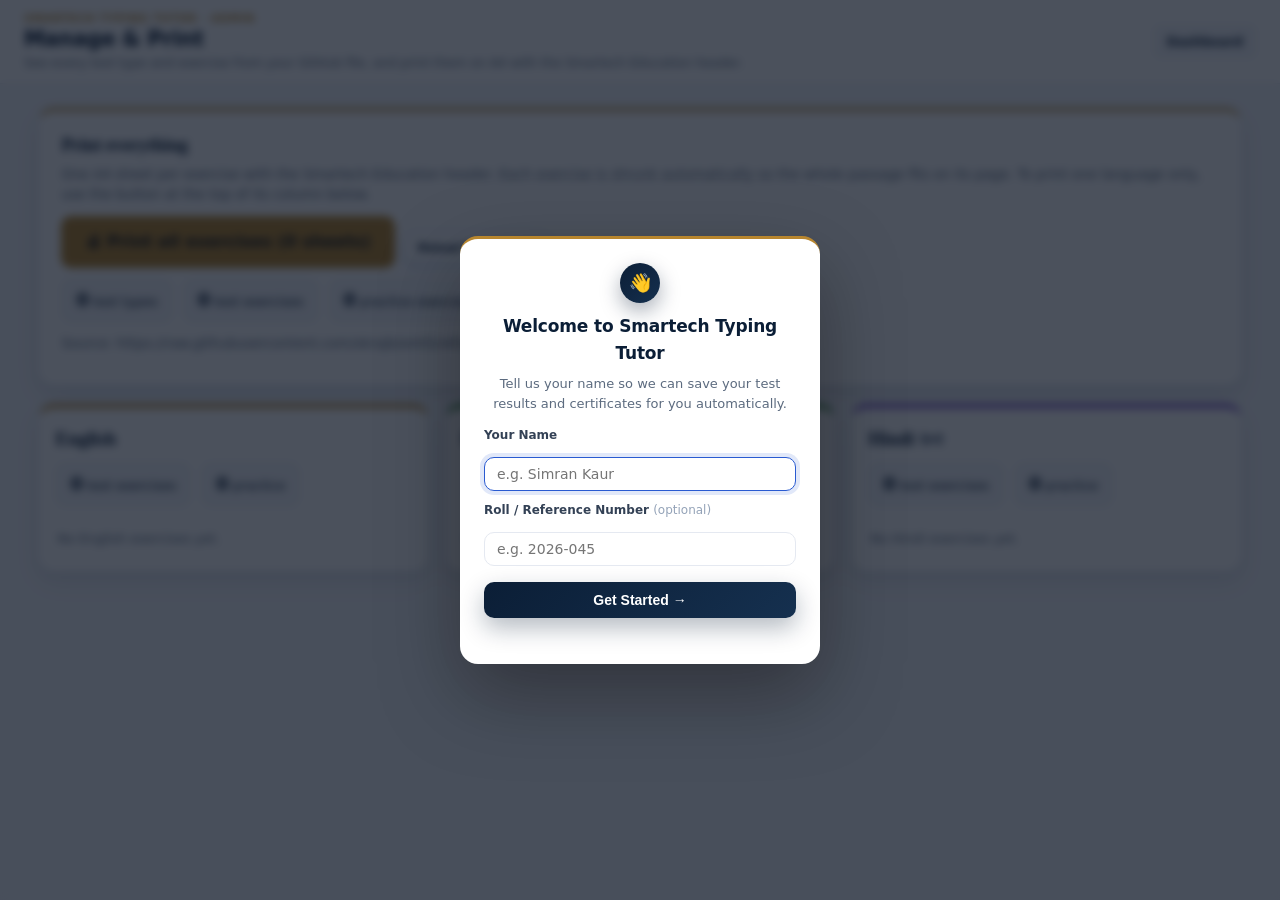
<file: manage.html>
<!DOCTYPE html>
<html lang="en">
<head>
<link rel="icon" type="image/png" href="icon.ico">
<meta charset="UTF-8">
<script src="protect.js"></script>
<meta name="viewport" content="width=device-width, initial-scale=1.0">
<title>Manage &amp; Print | Smartech Typing Tutor</title>
<script src="themes.js"></script>
<link rel="stylesheet" href="styles.css">
<link rel="stylesheet" href="themes.css">
<link rel="stylesheet" href="shell.css">
<style>
html, body { height: 100%; margin: 0; }
body { font-family: var(--font-body); background: var(--bg); display: flex; flex-direction: column; min-height: 100vh; }
.mg-wrap { width: 94%; max-width: 1500px; margin: 24px auto 40px; }
.mg-card {
  background: var(--card); border: 1px solid var(--border); border-top: 3px solid var(--gold);
  border-radius: 16px; box-shadow: var(--shadow-md); padding: 20px 22px; margin-bottom: 18px;
}
.mg-card h2 { margin: 0 0 4px; border: none; padding: 0; color: var(--ink); font-size: 1.15rem; }
.mg-card p { margin: 0 0 12px; color: var(--muted); font-size: 13.5px; line-height: 1.5; }
.mg-row { display: flex; align-items: center; gap: 10px; flex-wrap: wrap; }
.mg-row .grow { flex: 1; min-width: 200px; }
.mg-btn {
  background: var(--ink); color: #fff; border: none; border-radius: 10px; padding: 10px 18px;
  font-weight: 700; font-size: .9rem; cursor: pointer; text-decoration: none; display: inline-block;
}
.mg-btn.gold { background: var(--gold); color: #1a1a1a; }
.mg-btn.ghost { background: transparent; color: var(--ink); border: 1px solid var(--border); font-weight: 600; padding: 7px 12px; font-size: .8rem; }
.mg-btn:disabled { opacity: .6; cursor: wait; }
.mg-big { font-size: 1.02rem; padding: 13px 24px; }
.mg-stats { display: flex; gap: 10px; flex-wrap: wrap; margin: 10px 0 0; }
.mg-stat { background: var(--bg); border: 1px solid var(--border); border-radius: 10px; padding: 8px 14px; font-size: 13px; color: var(--ink); }
.mg-stat b { font-size: 1.1rem; }
.mg-tag { font-size: 11px; font-weight: 800; letter-spacing: .05em; text-transform: uppercase; padding: 3px 9px; border-radius: 999px; background: var(--ink); color: #fff; }
.mg-tag.free { background: #2e7d32; } .mg-tag.lock { background: #b26a00; } .mg-tag.off { background: #777; }
.mg-rule { font-size: 12.5px; color: var(--muted); margin: 2px 0 10px; }
.mg-exs { display: flex; flex-wrap: wrap; gap: 8px; margin-top: 6px; }
.mg-ex { display: inline-flex; align-items: center; gap: 6px; border: 1px solid var(--border); border-radius: 10px; padding: 5px 6px 5px 12px; font-size: 13px; color: var(--ink); background: var(--bg); }
.mg-ex a { background: var(--ink); color: #fff; text-decoration: none; border-radius: 7px; padding: 4px 10px; font-size: 12px; font-weight: 700; }
.mg-warn { background: #fff3cd; color: #664d03; border-radius: 10px; padding: 8px 12px; font-size: 13px; margin-top: 8px; }
.mg-cols { display: grid; grid-template-columns: repeat(3, minmax(0, 1fr)); gap: 16px; align-items: start; }
@media (max-width: 1100px) { .mg-cols { grid-template-columns: 1fr; } }
.mg-col { background: var(--card); border: 1px solid var(--border); border-top: 4px solid var(--gold); border-radius: 16px; box-shadow: var(--shadow-md); padding: 16px 16px 8px; }
.mg-col.pa { border-top-color: #2e7d32; } .mg-col.hi { border-top-color: #6d3fc4; }
.mg-col > h2 { margin: 0; border: none; padding: 0; font-size: 1.2rem; color: var(--ink); }
.mg-col > h2 small { font-weight: 600; color: var(--muted); font-size: .8rem; margin-left: 6px; }
.mg-col .mg-stats { margin: 8px 0 12px; }
.mg-col .mg-btn.mg-big { width: 100%; text-align: center; box-sizing: border-box; }
.mg-blk { border: 1px solid var(--border); border-radius: 12px; padding: 12px 12px 10px; margin: 12px 0; background: var(--bg); }
.mg-blk h3 { margin: 0 0 4px; font-size: .98rem; color: var(--ink); border: none; padding: 0; }
.mg-blk h3 small { color: var(--muted); font-weight: 600; }
.mg-blk .mg-ex { background: var(--card); }
.mg-empty { color: var(--muted); font-size: 13px; padding: 10px 2px 14px; }
.mg-src { font-size: 12px; color: var(--muted); word-break: break-all; }
</style>
<script>
document.addEventListener('contextmenu', e => e.preventDefault());
document.addEventListener('keydown', e => {
    if (e.key === 'F12') e.preventDefault();
    if (e.ctrlKey && e.shiftKey && e.key === 'I') e.preventDefault();
    if (e.ctrlKey && e.key === 'u') e.preventDefault();
});
</script>
<script src="profile.js"></script>
<script src="pagehead.js"></script>
</head>
<body>
<div class="main">
<div class="mg-wrap" id="mg"><div class="mg-card"><p>Loading&hellip;</p></div></div>

<script src="exercises.js"></script>
<script src="tests.js"></script>
<script>
(function () {
  var E = SmartechExercises, T = SmartechTests, esc = T.esc;
  var root = document.getElementById("mg");
  var enc = encodeURIComponent;

  function render(msg) {
    var tests = E.tests();
    var all = E.all();
    var known = {};
    tests.forEach(function (t) { known[String(t.id).toLowerCase()] = true; });
    var normal = all.filter(function (ex) { return ex.mode !== "test"; });
    var tagged = all.filter(function (ex) { return ex.mode === "test"; });

    // exercises tagged with an @ID that has no ### TEST block (typo check)
    var orphans = {};
    tagged.forEach(function (ex) {
      (ex.tests || []).forEach(function (id) { if (!known[String(id).toLowerCase()]) orphans[id] = (orphans[id] || 0) + 1; });
    });

    var h = '';
    h += '<div class="mg-card"><h2>Print everything</h2>' +
      '<p>One A4 sheet per exercise with the Smartech Education header. Each exercise is shrunk automatically so the whole passage fits on its page. To print one language only, use the button at the top of its column below.</p>' +
      '<div class="mg-row"><a class="mg-btn gold mg-big" href="printexercise.html?all=1&back=manage.html">&#128424; Print all exercises (' + (tagged.length ? "" : "") + countAll(tests, normal) + ' sheets)</a>' +
      '<button class="mg-btn ghost" id="reload" type="button">Reload from GitHub</button></div>' +
      '<div class="mg-stats"><div class="mg-stat"><b>' + tests.length + '</b> test types</div>' +
      '<div class="mg-stat"><b>' + tagged.length + '</b> test exercises</div>' +
      '<div class="mg-stat"><b>' + normal.length + '</b> practice exercises</div></div>' +
      (msg ? '<p style="margin-top:10px">' + esc(msg) + '</p>' : '') +
      '<p class="mg-src" style="margin-top:10px">Source: ' + esc(E.getSourceUrl()) + '</p></div>';

    if (Object.keys(orphans).length) {
      h += '<div class="mg-warn"><b>Check your GitHub file:</b> exercises are tagged for test IDs that have no <code>### TEST</code> block: ' +
        Object.keys(orphans).map(function (k) { return "@" + esc(k) + " (" + orphans[k] + ")"; }).join(", ") + ".</div>";
    }

    // tests that exist but have no exercises yet
    var noEx = tests.filter(function (t) { return !E.testExercises(t.id).length; });
    if (noEx.length) {
      h += '<div class="mg-warn">No exercises are tagged yet for: ' + noEx.map(function (t) { return "<code>@" + esc(t.id) + "</code>"; }).join(", ") + '.</div>';
    }

    // ---------- English | Punjabi | Hindi side by side ----------
    var LANGS = [
      { name: "English", native: "English", cls: "en" },
      { name: "Punjabi", native: "\u0A2A\u0A70\u0A1C\u0A3E\u0A2C\u0A40", cls: "pa" },
      { name: "Hindi",   native: "\u0939\u093F\u0928\u094D\u0926\u0940", cls: "hi" }
    ];
    h += '<div class="mg-cols">';
    LANGS.forEach(function (L) {
      var blocks = '', nTest = 0;
      tests.forEach(function (t) {
        var exs = E.testExercises(t.id);
        var multi = !!(t.langs && t.langs.length > 1), cnt = {}, mine = [];
        exs.forEach(function (ex, i) {
          var exL = ex.lang || t.lang || "English";
          cnt[exL] = (cnt[exL] || 0) + 1;
          if (exL === L.name) mine.push({ ex: ex, n: multi ? cnt[exL] : i + 1 });
        });
        if (!mine.length) return;
        nTest += mine.length;
        var r = T.ruleFor(t, L.name);
        blocks += '<div class="mg-blk"><h3>' + esc(t.name) + ' <small>(' + esc(t.id) + ')</small></h3>' +
          '<div class="mg-rule">' + esc(T.summary(r)) + ' &middot; ' + (t.mode === "chunk" ? "Chunk" : "Long paragraph") + '</div>' +
          '<div class="mg-row"><a class="mg-btn" href="printexercise.html?test=' + enc(t.id) + '&lang=' + enc(L.name) + '&back=manage.html">&#128424; Print all ' + mine.length + ' ' + esc(L.name) + ' exercise' + (mine.length === 1 ? "" : "s") + '</a></div>' +
          '<div class="mg-exs">' + mine.map(function (m) {
            return '<span class="mg-ex">' + m.n + '. ' + esc(m.ex.title || "Exercise") +
              ' <a href="printexercise.html?test=' + enc(t.id) + '&lang=' + enc(L.name) + '&ex=' + m.n + '&back=manage.html">Print</a></span>';
          }).join("") + '</div></div>';
      });
      var prac = normal.filter(function (ex) { return ex.lang === L.name; });
      if (prac.length) {
        blocks += '<div class="mg-blk"><h3>Practice exercises <small>(Chunk / Long paragraph / Demo)</small></h3>' +
          '<div class="mg-rule">' + prac.length + ' exercise' + (prac.length === 1 ? "" : "s") + ' not tied to a test.</div>' +
          '<a class="mg-btn" href="printexercise.html?set=normal&lang=' + enc(L.name) + '&back=manage.html">&#128424; Print all ' + esc(L.name) + ' practice exercises</a></div>';
      }
      var total = nTest + prac.length;
      h += '<div class="mg-col ' + L.cls + '"><h2>' + esc(L.name) + (L.native !== L.name ? '<small>' + L.native + '</small>' : '') + '</h2>' +
        '<div class="mg-stats"><div class="mg-stat"><b>' + nTest + '</b> test exercises</div><div class="mg-stat"><b>' + prac.length + '</b> practice</div></div>' +
        (total ? '<a class="mg-btn gold mg-big" href="printexercise.html?all=1&lang=' + enc(L.name) + '&back=manage.html">&#128424; Print all ' + esc(L.name) + ' exercises (' + total + ' sheet' + (total === 1 ? "" : "s") + ')</a>' + blocks
               : '<div class="mg-empty">No ' + esc(L.name) + ' exercises yet.</div>') +
        '</div>';
    });
    h += '</div>';

    root.innerHTML = h;
    var r = document.getElementById("reload");
    if (r) r.addEventListener("click", function () {
      r.disabled = true; r.textContent = "Reloading\u2026";
      E.refresh({ force: true }).then(function (ok) {
        render(ok === false ? "Could not reach GitHub - showing the saved copy." : "Reloaded from GitHub.");
      });
    });
  }

  function countAll(tests, normal) {
    var n = normal.length;
    tests.forEach(function (t) { n += E.testExercises(t.id).length; });
    return n;
  }

  render();
  E.refresh().then(function (changed) { if (changed !== false) render(); });
})();
</script>
</div>
</body>
</html>
</file>
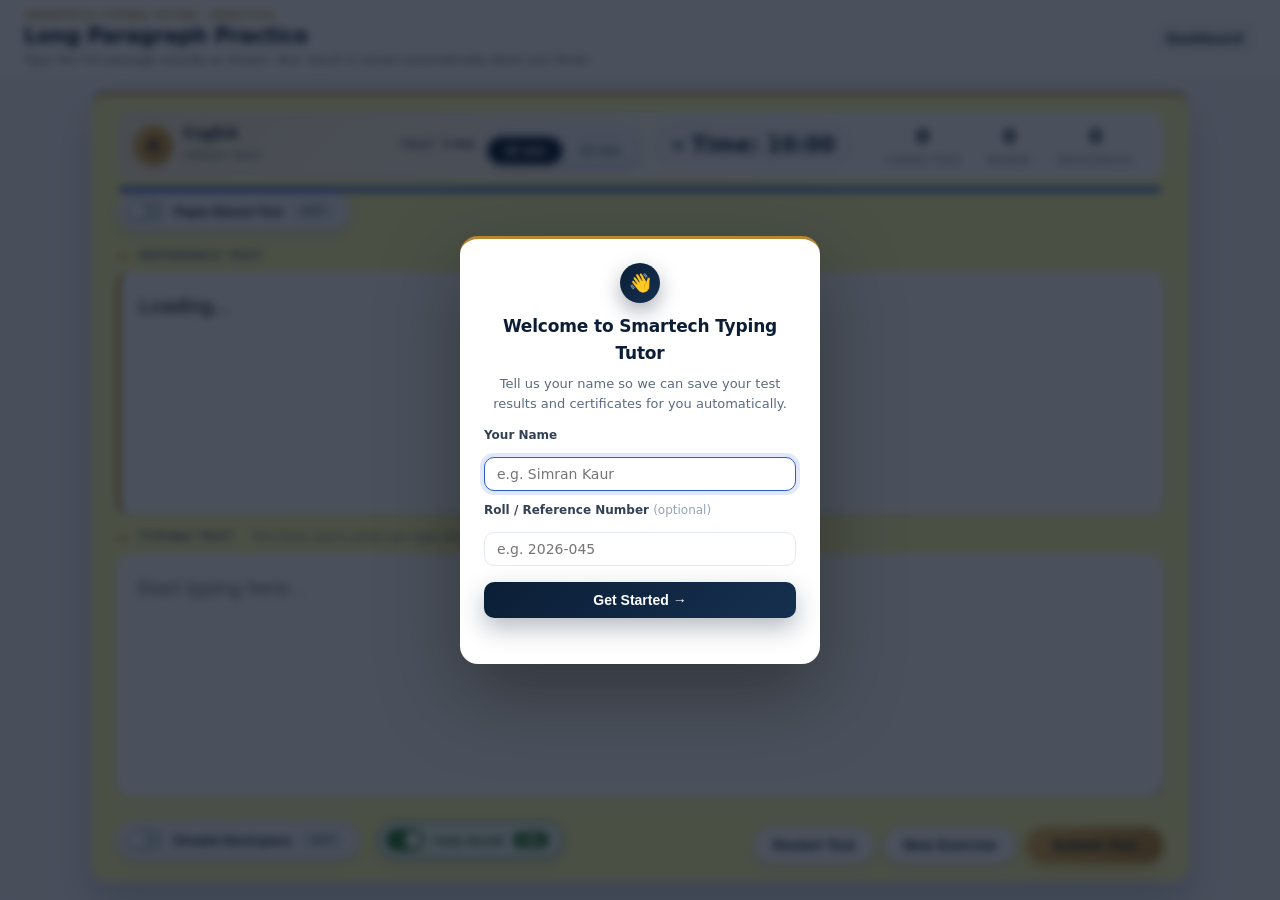
<file: paragraph.html>
<!DOCTYPE html>
<html lang="en">
<head>
<script src="protect.js"></script>
	<link rel="icon" type="image/png" href="icon.ico">
	<style>
	@media(max-width:768px){

.layout{
flex-direction:column;
}

.sidebar{
width:100%;
}

}
.layout{
display:flex;
min-height:100vh;
}

.sidebar{
width:250px;
flex-shrink:0;
}


.main{
flex:1;
padding:20px;

}
	.header img {
    height: 60px;
}
.container{
    width:92%;
    max-width:1100px;
    margin:28px auto;
    padding:30px 32px;
    background:#FFFAAE;
    box-shadow:var(--shadow-md);
    border:1px solid var(--border);
    border-radius:var(--radius-lg);
}
.container b {
    display: block;
    font-family: var(--font-body);
    font-weight: 700;
    font-size: 11.5px;
    text-transform: uppercase;
    letter-spacing: 0.06em;
    color: var(--muted);
    margin: 18px 0 4px;
}
.container b:first-of-type { margin-top: 0; }
	html, body {
  height: 100%;
  margin: 0;
}
nav { background: var(--ink); padding: 10px 20px;}
nav ul { list-style: none; margin: 0; padding: 0; display: flex; align-items: center; }
nav ul li { margin-right: 20px; }
nav ul li a, nav ul li button { color: white; font-weight: bold; text-decoration: none; background: transparent; border: none; font-size: 16px; cursor: pointer; }
nav ul li a:hover, nav ul li button:hover { color: var(--ink); }

body {
  display: flex;
  flex-direction: column;
  min-height: 100vh;
}

/* Toggle Button Style */
.toggle-btn {
  background:var(--muted);
  color:white;
  border:none;
  border-radius:6px;
  padding:8px 14px;
  cursor:pointer;
  margin-top:10px;
}
.toggle-btn.active {
  background:white;
}

/* ===== Test Mode: On-Screen / Paper-Based ===== */
:root {
  /* Typing area heights - change these two values to resize it */
  --typing-h-onscreen: 180px;
  --typing-h-paper: max(260px, calc(100vh - 440px));
}
.mode-bar {
  display:flex;
  flex-wrap:wrap;
  align-items:center;
  gap:8px 12px;
  margin-bottom:12px;
}
.mode-bar .toggle-btn { margin-top:0; }
#mode-toggle:disabled { opacity:.6; cursor:not-allowed; }
#print-paper-btn { display:none; }
#paper-note {
  display:none;
  margin:0 0 4px;
  padding:8px 12px;
  border:1px dashed var(--border, #bbb);
  border-radius:var(--radius-lg, 10px);
  color:var(--muted, #555);
  font-size:13px;
  line-height:1.4;
}
/* Paper mode: reference text stays in the DOM (scoring still uses it) but is not shown */
body[data-test-mode="paper"] #ref-label,
body[data-test-mode="paper"] #reference-text { display:none !important; }
body[data-test-mode="paper"] #paper-note { display:block; }
body[data-test-mode="paper"] #print-paper-btn { display:inline-block; }
body.tc-print #print-paper-btn { display:none !important; }   /* Test Centre tests use the Print Exercise button (same sheet as Manage & Print) */

/* Bigger typing text area (much bigger in paper mode, where the reference text is hidden) */
.test-shell #typing-input {
  width:100%;
  box-sizing:border-box;
  height:var(--typing-h-onscreen);
  min-height:var(--typing-h-onscreen);
  resize:vertical;
}
body[data-test-mode="paper"] .test-shell #typing-input {
  height:var(--typing-h-paper);
  min-height:260px;
}

/* Printable question paper (only visible while printing) */
#print-sheet { display:none; }
@media print {
  body.printing-paper { display:block !important; background:#fff !important; }
  body.printing-paper > *:not(#print-sheet) { display:none !important; }
  body.printing-paper #print-sheet {
    display:block !important;
    background:#fff !important;
    color:#000 !important;
    padding:8mm 4mm;
  }
  #print-sheet .ps-title { font-size:17pt; font-weight:700; margin:0 0 2mm; }
  #print-sheet .ps-meta { font-size:10.5pt; padding-bottom:3mm; margin-bottom:6mm; border-bottom:1px solid #000; }
  #print-sheet .ps-fields { display:flex; gap:10mm; margin-bottom:7mm; font-size:11.5pt; }
  #print-sheet .ps-fields span { flex:1; border-bottom:1px solid #000; padding-bottom:1mm; }
  #print-sheet .ps-text { font-size:13.5pt; line-height:1.75; white-space:pre-wrap; text-align:justify; }
}
</style>

<meta charset="utf-8" />
<meta name="viewport" content="width=device-width, initial-scale=1" />
<title>Long Paragraph Practice | Smartech Typing Tutor</title>

<script src="themes.js"></script>
<link rel="stylesheet" href="styles.css">
<link rel="stylesheet" href="themes.css">
<link rel="stylesheet" href="shell.css">
<link rel="stylesheet" href="testpage.css">




</head>

<body style="font-family:var(--font-body);">
<div class="layout">
<script src="profile.js"></script>
<script src="pagehead.js"></script>
<div class="main">



<!-- ✅ RESULTS SECTION -->
<section id="results" style="display:none;">


    <!-- RIGHT: Test Results -->
    <div style="flex:2; min-width:400px;">
      <h2>Results</h2>
      <table id="results-table"
             style="display:none; width:100%; border-collapse:collapse;">
        <thead><tr><th width="50%">Metric</th><th width="50%">Value</th></tr></thead>
        <tbody>
          <tr><td>Exercise</td><td id="exercise-no-value"></td></tr>
          <tr><td>Test Mode</td><td id="test-mode-value"></td></tr>
          <tr data-engine="words" style="display:none;"><td>Total Typed Words</td><td id="w-typed-value"></td></tr>
          <tr data-engine="words" style="display:none;"><td>Wrong Words</td><td id="w-wrong-value"></td></tr>
          <tr data-engine="words" style="display:none;"><td>Extra Words (typed, not in passage)</td><td id="w-extra-value"></td></tr>
          <tr data-engine="words" style="display:none;"><td>Skipped Words</td><td id="w-skipped-value"></td></tr>
          <tr data-engine="words" style="display:none;"><td>Space Errors</td><td id="w-space-value"></td></tr>
          <tr data-engine="words" style="display:none;"><td>Total Mistakes</td><td id="w-mistakes-value"></td></tr>
          <tr data-engine="words" style="display:none;"><td>Net Words (Typed &minus; Mistakes)</td><td id="w-net-value"></td></tr>
          <tr data-engine="words" style="display:none;"><td>Result Speed</td><td id="w-speed-value"></td></tr>
          <tr data-engine="words" style="display:none;"><td>Required to Pass</td><td id="w-required-value"></td></tr>
          <tr data-engine="chars"><td>Gross Characters</td><td id="gross-characters-value"></td></tr>
          <tr data-engine="chars"><td>Wrong Words</td><td id="wrong-words-value"></td></tr>
          <tr data-engine="chars"><td>Extra Words (typed, not in passage)</td><td id="extra-words-value"></td></tr>
          <tr data-engine="chars"><td>Skipped Words</td><td id="skipped-words-value"></td></tr>
          <tr data-engine="chars"><td>Space Errors</td><td id="space-errors-value"></td></tr>
          <tr data-engine="chars"><td>Error Characters</td><td id="error-characters-value"></td></tr>
          <tr data-engine="chars"><td>Net Characters</td><td id="net-characters-value"></td></tr>
          <tr data-engine="chars"><td>Gross Speed</td><td id="gross-speed-value"></td></tr>
          <tr data-engine="chars"><td>Actual Gross Speed</td><td id="actual-gross-speed-value"></td></tr>
          <tr><td>Time Taken</td><td id="time-spent-value"></td></tr>
          <tr><td>Accuracy</td><td id="accuracy-percentage-value"></td></tr>
          <tr><td>Backspace Count</td><td id="backspace-count-value"></td></tr>
          <tr data-engine="words" style="display:none;"><td>Result</td><td id="w-result-value"></td></tr>

          <tr id="notes-section" style="display:none;">
            <td colspan="2">
              <div id="results-notes" style="display:none;">
                <div id="exam-note" style="margin-bottom:5px; color:var(--danger);"></div>
                <div id="pass-note" style="color:var(--accent);"></div>
              </div>
            </td>
          </tr>
          <tr id="button-row" style="display:none;">
            <td colspan="2" style="text-align:right;">
              <button id="refresh-btn-2" class="secondary-btn" type="button">Restart Test</button>
              <button id="practice-another-btn-2" class="secondary-btn" type="button">New Exercise</button>
            </td>
          </tr>
        </tbody>
      </table>
      <div id="error-section" style="margin-top:15px; display:none;">
        <div class="tt-legend"><span><i class="lg-ok"></i>Correct</span><span><i class="lg-bad"></i>Wrong / extra word</span><span><i class="lg-fix"></i>Correct word</span><span><i class="lg-skip"></i>Skipped</span></div>
        <div id="error-highlight"></div>
      </div>
      <div id="saved-stats-container" style="margin-top:20px;"></div>
    </div>

</section>
<!-- ✅ END RESULTS -->






<main class="container test-shell" data-state="idle">

<section class="test-section" id="test-section">

<!-- Test Mode button: OFF = On-Screen Test, ON = Paper-Based Test -->
<div class="mode-bar">
  <button id="mode-toggle" class="toggle-btn" type="button" aria-pressed="false">
    <span class="tg-track"><i></i></span><span>Paper-Based Test</span><em class="tg-state">OFF</em>
  </button>
  <button id="print-paper-btn" class="secondary-btn" type="button">Print Paper</button>
</div>

<label for="timerSelect">Select Test Time:</label>

<select id="timerSelect">
  <option value="600">10 Minutes</option>
 <option value="900">15 Minutes</option>
</select>

  <div>
    <div id="timer">Time: 10:00</div>

  </div><br>

  <div id="test-area">
	  <b id="ref-label">Reference Text</b>
    <div id="reference-text" class="reference-outer">
      <div id="paragraph" class="paragraph">Loading...</div>
    </div>
    <div id="paper-note">
      <strong>Paper-Based Test:</strong> type the passage from your printed paper. Your typing is compared with the original after you submit.
    </div>
<b id="typing-label">Typing Text</b>
    <textarea id="typing-input" placeholder="Start typing here..."
              rows="4" class="typing-input" spellcheck="false" autofocus></textarea>
  <!-- Backspace Toggle Button -->
  <button id="disable-toggle" class="toggle-btn" type="button" aria-pressed="false">
    <span class="tg-track"><i></i></span><span>Disable Backspace</span><em class="tg-state">OFF</em>
  </button>
   <div style="text-align:right;">
  <button id="refresh-btn" class="secondary-btn" type="button">Restart Test</button>
  <button id="practice-another-btn" class="secondary-btn" type="button">New Exercise</button>
  <button id="submit-btn" class="primary-btn">Submit Test</button>
</div>
  </div>

</section>
</main>


<!-- POPUPS -->
<div id="time-over-popup" class="popup" style="display:none;">
  <div class="popup-inner">
    <div class="tt-clock" aria-hidden="true">⏱</div>
    <h3>Time is up!</h3>
    <p>Opening your results…</p>
    <button id="popup-ok-btn" class="primary-btn">View results now</button>
  </div>
</div>

<div id="no-input-popup" class="popup" style="display:none;">
  <div class="popup-inner">
    <p>No typed input detected.</p>
    <button id="no-input-ok-btn" class="primary-btn">OK</button>
  </div>
</div>
</div>
  </div>

<!-- Printable paper for Paper-Based mode (filled by the Print Paper button) -->
<div id="print-sheet" aria-hidden="true"></div>

<script>
/* Demo mode (opened from demo.html): a fixed 5-minute test. The time list is
   replaced BEFORE script2.js / testpage-ui.js read it. Normal Long Paragraph
   tests keep the 10 / 15 minute choice. */
(function () {
  var demo = false;
  try { demo = localStorage.getItem("selectedExerciseMode") === "demo"; } catch (e) {}
  var sel = document.getElementById("timerSelect");
  if (!demo || !sel) return;
  sel.innerHTML = '<option value="300">5 Minutes</option>';
  sel.value = "300";
  var t = document.getElementById("timer");
  if (t) t.textContent = "Time: 5:00";
})();
</script>

<script>
/* Test Centre test (opened from tests.html): the time is fixed to that test type's
   minutes. Runs BEFORE script2.js / testpage-ui.js read the time list. */
(function () {
  var tc = null;
  try { tc = JSON.parse(localStorage.getItem("smartechActiveTest")); } catch (e) {}
  var sel = document.getElementById("timerSelect");
  if (!tc || !tc.minutes || !sel) return;
  var secs = Math.round(tc.minutes * 60);
  var mins = String(Math.round(tc.minutes * 10) / 10);

  /* ---- SSC CHSL: student can choose 10 or 15 minutes (this page only) ----
     Edit here to change it. SSC_MATCH = which tests get the choice (matched on the test ID / name).
     SSC_TIMES: the 10-minute rule is the test's own rule from the GitHub file (e.g. 35 WPM);
     the 15-minute rule below replaces it (here 2000 characters). Pass / fail, result note and
     certificate use the rule of the chosen time. */
  var SSC_MATCH = /chsl/i;
  var SSC_TIMES = [10, 15];
  var SSC_RULE = { 15: { chars: 2000 } };      // optional own rule per time: { chars: n } or { wpm: n }, plus accuracy: n
  var isSSC = SSC_MATCH.test(String(tc.id || "") + " " + String(tc.name || ""));
  if (isSSC) {
    var base = { minutes: tc.minutes, wpm: tc.wpm || 0, chars: tc.chars || 0, accuracy: tc.accuracy };
    var opts = SSC_TIMES.slice();
    if (opts.indexOf(tc.minutes) === -1) opts.push(tc.minutes);
    opts.sort(function (a, b) { return a - b; });
    sel.innerHTML = opts.map(function (m) {
      return '<option value="' + Math.round(m * 60) + '">' + (Math.round(m * 10) / 10) + ' Minutes</option>';
    }).join("");
    sel.value = String(secs);
    sel.addEventListener("change", function () {
      var m = Math.round((parseInt(sel.value, 10) || secs) / 6) / 10;
      var r = SSC_RULE[m], c = {};
      for (var k in tc) c[k] = tc[k];
      c.minutes = m;
      c.wpm = base.wpm; c.chars = base.chars; c.accuracy = base.accuracy;
      if (r && r.wpm) { c.wpm = r.wpm; c.chars = 0; }
      else if (r && r.chars) { c.chars = r.chars; c.wpm = 0; }
      else if (base.chars) { c.chars = Math.round(base.chars / base.minutes * m); }
      if (r && r.accuracy) c.accuracy = r.accuracy;
      try { localStorage.setItem("smartechActiveTest", JSON.stringify(c)); } catch (e) {}
    });
  } else {
    sel.innerHTML = '<option value="' + secs + '">' + mins + ' Minutes</option>';
    sel.value = String(secs);
  }
  var t = document.getElementById("timer");
  if (t) t.textContent = "Time: " + Math.floor(secs / 60) + ":" + String(secs % 60).padStart(2, "0");
})();
</script>

<script>
/* Test Mode: On-Screen / Paper-Based (single toggle button)
   - On-Screen : reference text is shown above the typing box (default, button OFF).
   - Paper     : reference text is hidden; the student types from a printed paper (button ON).
                 The text still loads in #paragraph so script2.js scores as usual.
   The choice is saved in localStorage under "testDisplayMode" ("onscreen" | "paper")
   and is also available as window.testDisplayMode. Runs before script2.js. */
(function () {
  var KEY = "testDisplayMode";
  var LABELS = { onscreen: "On-Screen Test", paper: "Paper-Based Test" };

  var btn      = document.getElementById("mode-toggle");
  var stateEl  = btn ? btn.querySelector(".tg-state") : null;
  var typing   = document.getElementById("typing-input");
  var shell    = document.querySelector(".test-shell");
  var modeCell = document.getElementById("test-mode-value");
  var printBtn = document.getElementById("print-paper-btn");
  var timerSel = document.getElementById("timerSelect");
  var sheet    = document.getElementById("print-sheet");

  function readMode() {
    var m = null;
    try { m = localStorage.getItem(KEY); } catch (e) {}
    return m === "paper" ? "paper" : "onscreen";
  }

  function applyMode(m, save) {
    m = (m === "paper") ? "paper" : "onscreen";
    var paper = (m === "paper");
    document.body.setAttribute("data-test-mode", m);
    window.testDisplayMode = m;
    if (btn) {
      btn.classList.toggle("active", paper);
      btn.setAttribute("aria-pressed", String(paper));
    }
    if (stateEl) stateEl.textContent = paper ? "ON" : "OFF";
    if (modeCell) modeCell.textContent = LABELS[m];
    if (save) {
      try { localStorage.setItem(KEY, m); } catch (e) {}
      document.dispatchEvent(new CustomEvent("testmodechange", { detail: m }));
    }
  }

  /* Lock the mode while a test is in progress so the text cannot be revealed mid-test */
  function lockMode() {
    if (!btn) return;
    btn.disabled = true;
    btn.title = "Mode is locked during a test. Restart the test to change it.";
  }
  function unlockMode() {
    if (!btn) return;
    btn.disabled = false;
    btn.removeAttribute("title");
  }

  applyMode(readMode(), false);

  if (btn) {
    btn.addEventListener("click", function () {
      applyMode(window.testDisplayMode === "paper" ? "onscreen" : "paper", true);
    });
  }

  if (typing) {
    typing.addEventListener("input", lockMode);
  }

  ["refresh-btn", "refresh-btn-2", "practice-another-btn", "practice-another-btn-2"].forEach(function (id) {
    var b = document.getElementById(id);
    if (b) b.addEventListener("click", function () { setTimeout(unlockMode, 0); });
  });

  if (shell && window.MutationObserver) {
    new MutationObserver(function () {
      if (shell.getAttribute("data-state") === "idle") unlockMode();
    }).observe(shell, { attributes: true, attributeFilter: ["data-state"] });
  }

  /* Print Paper: prints the current passage as a question paper (Paper-Based mode) */
  function endPrint() {
    document.body.classList.remove("printing-paper");
    if (sheet) sheet.textContent = "";
  }
  window.addEventListener("afterprint", endPrint);

  function printPaper() {
    var p = document.getElementById("paragraph");
    var text = p ? (p.textContent || "").trim() : "";
    if (!sheet || !text || text === "Loading...") {
      alert("The passage is still loading. Please try again in a moment.");
      return;
    }

    var mins = timerSel ? Math.round(parseInt(timerSel.value, 10) / 60) : 10;

    sheet.textContent = "";

    var title = document.createElement("div");
    title.className = "ps-title";
    title.textContent = "Smartech Typing Tutor — Long Paragraph Test";

    var meta = document.createElement("div");
    meta.className = "ps-meta";
    meta.textContent = "Time allowed: " + mins + " minutes. Type the passage below exactly as printed.";

    var fields = document.createElement("div");
    fields.className = "ps-fields";
    ["Name:", "Roll No.:", "Date:"].forEach(function (label) {
      var s = document.createElement("span");
      s.textContent = label;
      fields.appendChild(s);
    });

    var body = document.createElement("div");
    body.className = "ps-text";
    body.textContent = text;
    if (window.getComputedStyle) {
      body.style.fontFamily = getComputedStyle(p).fontFamily;
    }

    sheet.appendChild(title);
    sheet.appendChild(meta);
    sheet.appendChild(fields);
    sheet.appendChild(body);

    document.body.classList.add("printing-paper");
    window.print();
    /* Some browsers do not fire afterprint reliably */
    setTimeout(endPrint, 1500);
  }

  if (printBtn) printBtn.addEventListener("click", printPaper);
})();
</script>

<script src="sheet-sync.js"></script>
<script src="db.js"></script>
<script src="wordengine.js"></script>
<script src="tests.js"></script>
<script>if (window.SmartechTests && SmartechTests.activeCriteria()) document.body.classList.add("tc-print");</script>
<script src="script2.js"></script>
<script src="autoscroll.js"></script>
<script src="testpage-ui.js"></script>
<script>
/* Elements */
const typingInput = document.getElementById("typing-input");
const toggleBtn = document.getElementById("disable-toggle");

let backspaceDisabled = false;

/* Toggle Button Click */
toggleBtn.addEventListener("click", () => {
  backspaceDisabled = !backspaceDisabled;

  toggleBtn.classList.toggle("active", backspaceDisabled);
  toggleBtn.setAttribute("aria-pressed", String(backspaceDisabled));
  toggleBtn.querySelector(".tg-state").textContent = backspaceDisabled ? "ON" : "OFF";
});

/* Disable Backspace Logic */
typingInput.addEventListener("keydown", function(e) {
  if (backspaceDisabled && e.key === "Backspace") {
    e.preventDefault();
  }
});



</script>

</body>
</html>
</file>
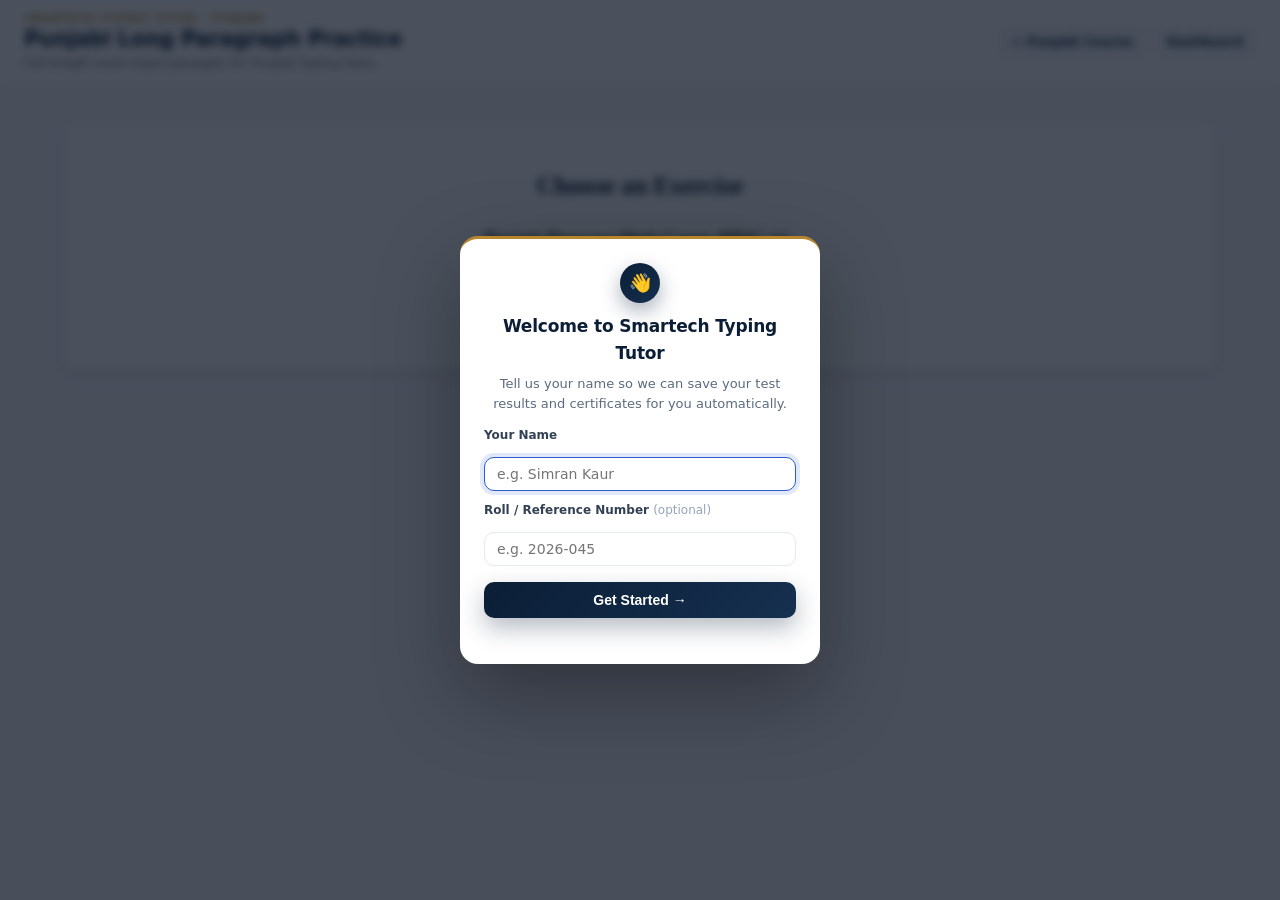
<file: pbiexercises.html>
<!DOCTYPE html>
<html lang="en">
<head>
<meta charset="UTF-8">
<script src="protect.js"></script>
<meta name="viewport" content="width=device-width, initial-scale=1.0">
<title>Punjabi Long Paragraph Practice | Smartech Typing Tutor</title>
<script src="themes.js"></script>
<link rel="stylesheet" href="styles.css">
<link rel="stylesheet" href="themes.css">
<style>
/* ====== PAGE LAYOUT ====== */
body {
  font-family:var(--font-body);
  background-color: var(--bg);
  margin: 0;
  color: #222;
}
html, body {
  height: 100%;
  margin: 0;
}

body {
  display: flex;
  flex-direction: column;
  min-height: 100vh;
}

nav {
  background: var(--ink);
  padding: 10px 20px;
}
nav ul {
  list-style: none;
  display: flex;
  align-items: center;
  margin: 0;
  padding: 0;
}
nav ul li {
  margin-right: 8px;
}
nav ul li a {
  color: white;
  text-decoration: none;
  margin: 0 12px;
  font-size: 16px;
  padding: 6px 0px;
  border-radius: 6px;
  font-weight: bold;
  transition: 0.3s;
}
nav ul li a:hover {
  background: white;
  color: var(--ink);
}

.header {
  display: flex;
  justify-content: space-between;
  align-items: center;
  padding: 10px 20px;
}
.header img {
  height: 60px;
}

/* ====== INTRO SECTION ====== */
#exercises-intro {
  text-align: center;
  padding: 10px 10% 30px;
  background: linear-gradient(to right, #fff, #f9f8f6);
}
#exercises-intro h1 {
  font-size: 2.5rem;
  color: #000;
}
#exercises-intro p {
  font-size: 1.2rem;
  color: #555;
  max-width: 700px;
  margin: 10px auto;
  line-height: 1.6;
}
.highlight {
  color: var(--ink);
}

/* ====== EXERCISES SECTION ====== */
.exercise-container {
  display: flex;
  flex-wrap: wrap;
  gap: 20px;
  justify-content: center;
  width: 90%;
  margin: 40px auto;
}

.exercise-box {
  flex: 1;
  min-width: 300px;
  background: white;
  border-radius: 12px;
  padding: 20px;
  box-shadow: 0 4px 12px rgba(0,0,0,0.1);
  transition: transform 0.3s ease, box-shadow 0.3s ease;
  animation: fadeInUp 1s ease;
}
.exercise-box:hover {
  transform: translateY(-5px);
  box-shadow: 0 8px 20px rgba(0,0,0,0.15);
}

.exercise-box h2 {
  color: var(--ink);
  text-align: center;
  margin-bottom: 15px;
  font-size: 1.6rem;
}

.exercise-btn {
  background: var(--ink);
  color: white;
  border: none;
  padding: 12px;
  border-radius: 8px;
  font-weight: bold;
  cursor: pointer;
  width: 120px;
  height: 70px;
  margin: 10px;
  font-size: 0.95rem;
  display: flex;
  align-items: center;
  justify-content: center;
}
.exercise-btn:hover {
  background:var(--ink-700);
  color: white;
  transform: translateY(-3px);
}

#exerciseListEnglish, 
#exerciseListPunjabi {
  display: flex;
  flex-wrap: wrap;
  justify-content: center;
  gap: 10px;
  padding: 10px;
}

@media (max-width: 600px) {
  .exercise-btn {
    width: 100%;
    margin: 6px 0;
  }
}

@keyframes fadeInUp {
  from { opacity: 0; transform: translateY(30px); }
  to { opacity: 1; transform: translateY(0); }
}
</style>

<!-- SECURITY BLOCK -->
<script>
document.addEventListener('contextmenu', e => e.preventDefault());
document.addEventListener('copy', e => e.preventDefault());
document.addEventListener('paste', e => e.preventDefault());
document.addEventListener('keydown', e => {
    if (e.key === 'F12') e.preventDefault();
    if (e.ctrlKey && e.shiftKey && e.key === 'I') e.preventDefault();
    if (e.ctrlKey && e.key === 'u') e.preventDefault();
    if (e.ctrlKey && e.key === 's') e.preventDefault();
});
</script>

<link rel="stylesheet" href="shell.css">

<script src="profile.js"></script>
<script src="pagehead.js"></script>
</head>
<body>
<div class="main">

<!-- HEADER -->


<!-- EXERCISES SECTION -->
<div class="exercise-container">
  <div class="exercise-box">
    <h2>Choose an Exercise</h2>
	<center><h3>Punjab Haryana High Court, PPSC etc. </h3></center>
    <div id="exerciseListEnglish"></div>
  </div>


</div>

<!-- SCRIPT: LOAD EXERCISES -->
<script src="exercises.js"></script>
<script>
/* Long Paragraph list = the shared GitHub exercise file (exercises.js): the same
   exercises as the Chunk page, plus anything marked "Paragraph" in exercises.txt. */
if (window.SmartechExercises) SmartechExercises.mount({
  container: "exerciseListEnglish", lang: "Punjabi", mode: "paragraph", target: "paragraph.html"
});
</script>




</div>
</body>
</html>
</file>
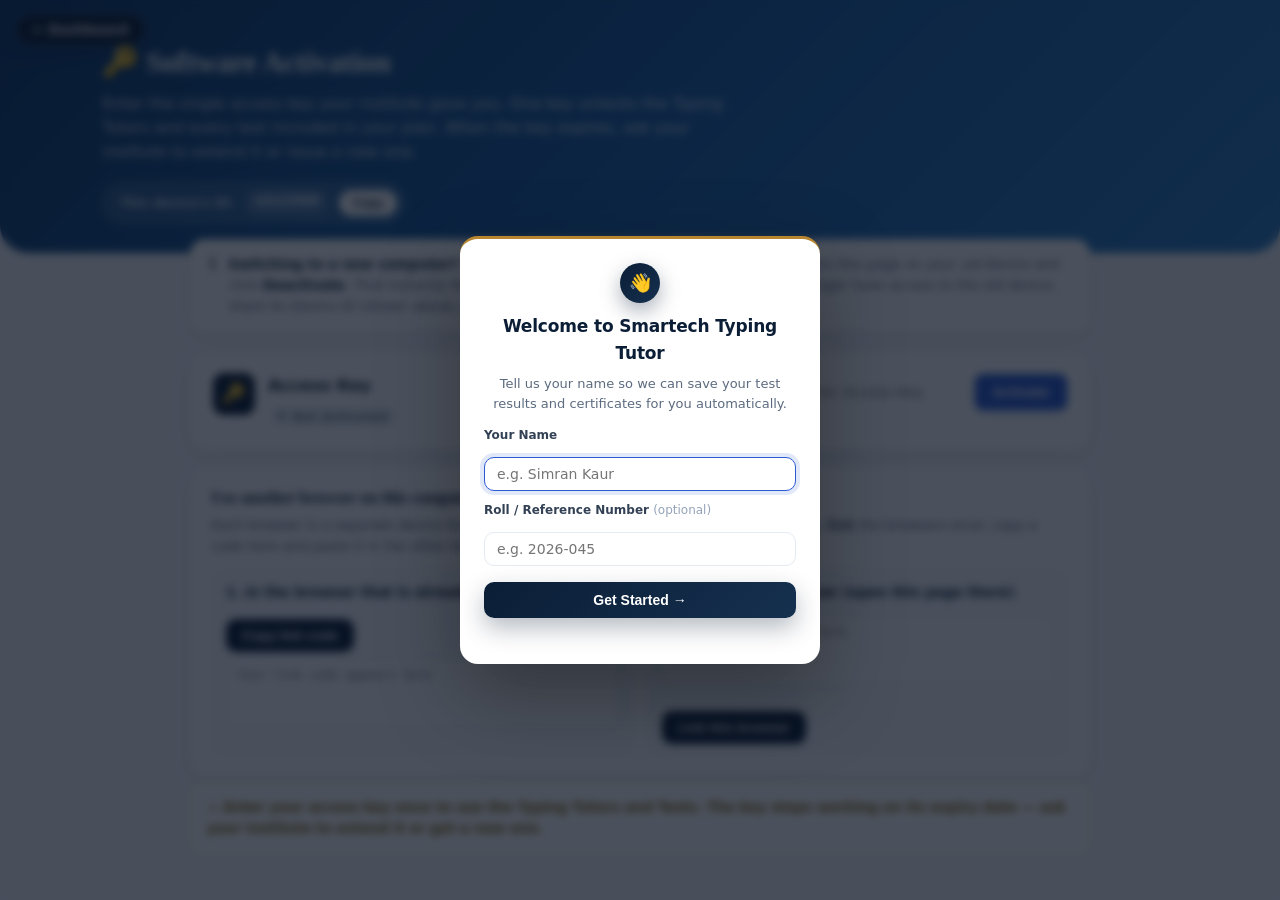
<file: pbitutor.html>
<!DOCTYPE html>
<html lang="en">
<head>
<script src="protect.js"></script>
<meta charset="utf-8" />
<meta name="viewport" content="width=device-width,initial-scale=1" />
<title>Punjabi Typing Course | Smartech Typing Tutor</title>
	  <script src="themes.js"></script>
	  <link rel="stylesheet" href="styles.css" />
	  <link rel="stylesheet" href="themes.css">
<style>
*{box-sizing:border-box}
  body{
    font-family:var(--font-body);
    margin:0; background:var(--bg); color:#111;
    -webkit-font-smoothing:antialiased; -moz-osx-font-smoothing:grayscale;
  }

  header{
    padding:22px 28px; display:flex; align-items:center; justify-content:space-between;
    background:linear-gradient(90deg,#fff,#f2f4f8); border-bottom:1px solid rgba(0,0,0,0.04);
  }
  header h1{margin:0; font-size:20px; color:var(--ink); letter-spacing:0.2px}
  header p{margin:0; color:var(--muted); font-size:13px}

  main{max-width:1100px;margin:28px auto;padding:0 20px}

  /* LESSON GRID */
  #lessonGrid{display:grid; grid-template-columns:repeat(auto-fit,minmax(160px,1fr)); gap:16px; margin-bottom:22px}
  .lessonBtn{
    background:var(--card); border-radius:12px; padding:18px; box-shadow:0 6px 18px rgba(16,24,40,0.06);
    border:1px solid rgba(2,41,95,0.04); cursor:pointer; text-align:center;
    transition:transform .12s ease, box-shadow .12s ease;
  }
  .lessonBtn:hover{transform:translateY(-6px); box-shadow:0 10px 30px rgba(16,24,40,0.08)}
  .lessonBtn h3{margin:0;color:var(--ink);font-size:16px}
  .lessonBtn p{margin:6px 0 0;color:var(--muted);font-size:13px}

.correct { color:var(--green); }
  /* TEST AREA */
  #testArea{display:none; margin-top:10px}
  .controls{display:flex;gap:12px;align-items:center;flex-wrap:wrap;margin-bottom:12px}
  .btn{background:var(--ink);color:#fff;padding:8px 12px;border-radius:8px;border:none;cursor:pointer;font-weight:600}
  .btn.ghost{background:transparent;color:var(--ink);border:1px solid rgba(2,41,95,0.12)}
  .meta{color:var(--muted);font-size:13px}

  .card{
    background:var(--card); border-radius:12px; padding:18px; box-shadow:0 8px 30px rgba(16,24,40,0.06);
    border:1px solid rgba(2,41,95,0.04);
  }

  /* text display */
  #textDisplay{min-height:140px; padding:14px;border-radius:8px;border:1px dashed rgba(0,0,0,0.06);
    font-size:20px; line-height:1.7; font-family:Arial; white-space:pre-wrap; word-break:break-word;
    background:linear-gradient(180deg,#fff,#fbfdff);
  }

  /* character spans (word/space wrappers only - characters inside are NOT split
     into individual spans, so Gurmukhi matras like ਿ keep correct shaping and
     reordering. Per-character highlighting below is done with the CSS
     Custom Highlight API instead, which targets exact character ranges. */
  #textDisplay .word{display:inline-block; white-space:nowrap;}
  #textDisplay .space{display:inline-block; min-width:8px; border-bottom:1px dashed rgba(0,0,0,0.03)}

  /* Per-character highlight via CSS Custom Highlight API (Range based, so each
     letter - including reordering matras like ਿ - is highlighted on its own,
     never as a merged "ਰ+ਿ" unit) */
  ::highlight(current-char){ background-color: gold; }
  ::highlight(correct-char){ color: var(--green); }
  ::highlight(incorrect-char){ color: var(--red); background-color: rgba(224,61,61,0.18); }

  /* flash animation when wrong pressed */
  @keyframes flashRed {
    0%{background:rgba(224,61,61,0.14)}
    100%{background:transparent}
  }
  .flash { animation: flashRed .45s ease; }

  /* stats */
  .statsGrid{display:flex;gap:14px;margin-top:12px;flex-wrap:wrap}
  .stat{background:#fff;padding:10px 12px;border-radius:10px;box-shadow:0 6px 20px rgba(16,24,40,0.03);font-size:14px}
  .stat strong{display:block;color:var(--ink);font-size:15px}

  /* results area */
  #results{margin-top:16px;padding:12px;border-radius:10px;background:linear-gradient(180deg,#fff,#fbfdff);border:1px solid rgba(2,41,95,0.03)}
  #results h4{margin:0 0 8px;color:var(--ink)}
  #results p{margin:4px 0;color:var(--muted);font-size:14px}

  /* back button */
  .backLink{display:inline-flex;align-items:center;gap:8px;color:var(--ink);cursor:pointer;font-weight:600;margin-bottom:8px}

  @media(max-width:640px){
    #textDisplay{font-size:18px}
  }
  .header {display:flex;justify-content:space-between;align-items:center;padding:15px 40px;animation:fadeDown 1s ease;}
.header img{height:60px;}

	#fullscreenBtn {
  background: white;
  color:var(--ink);
  border-radius: 5px;
  border: none;
  padding: 8px 14px;
  cursor: pointer;
  font-weight: bold;
}

#fullscreenBtn:hover {
  background: var(--accent-dark);
}
html, body {
  height: 100%;
  margin: 0;
}
#textDisplay .correct{
    background:transparent;
    color:var(--green);
   
}

body {
 
  flex-direction: column;
  min-height: 100vh;
}
.exercise-btn{
background:var(--ink);
color:white;
border:none;
padding:12px;
border-radius:8px;
font-weight:bold;
cursor:pointer;
width:150px;
height:60px;
margin:5px;
font-size:14px;
display:flex;
align-items:center;
justify-content:center;
}

.exercise-btn:hover{
background:var(--ink-700);
}
.speed-btn{
display:inline-block;
background:var(--ink);
color:white;
padding:12px 28px;
border-radius:8px;
font-weight:bold;
text-decoration:none;
font-size:16px;
transition:0.3s;
}

.speed-btn:hover{
background:var(--ink-700);
transform:translateY(-2px);
}
</style>

<link rel="stylesheet" href="shell.css">
<link rel="stylesheet" href="premium.css">

<script src="pagehead.js"></script>
</head>

<body>
<div class="main">

<!-- WRAPPED EXTRA CONTENT -->

<main>
  <section id="lessonsSection">
    <div style="display:flex;justify-content:space-between;align-items:center;margin-bottom:14px">
      <h2 style="margin:0">Choose a Lesson</h2>
      <div class="meta">Pick any lesson to begin — tests use random words from the lesson.</div>
    </div>
    <div id="lessonSync"></div>
    <div id="lessonGrid" aria-label="lessons grid"></div>
  </section>

  <section id="testArea">
    <div class="backLink" id="backToLessons" title="Back to lessons">← Back to lessons</div>

    <div class="card">
      <div style="display:flex;justify-content:space-between;align-items:center;gap:12px;flex-wrap:wrap">
        <div>
          <h3 id="lessonTitle" style="margin:0;color:var(--ink)	"></h3>
          <div class="meta" id="lessonSubtitle"></div>
        </div>
        <div style="display:flex;gap:10px;align-items:center">
         <button id="prevLessonBtn" class="btn ghost">
    ← Previous Lesson
</button>

<button id="restartBtn" class="btn ghost">
    Restart Lesson
</button>

<button id="nextLessonBtn" class="btn">
    Next Lesson →
</button>
          
        </div>
      </div>


      <hr style="margin:12px 0;border:none;border-top:1px solid rgba(0,0,0,0.04)">

      <div id="textDisplay" aria-live="polite" tabindex="0"></div>
      <div id="currentKeyHint" class="meta" style="margin-top:8px;font-weight:700;font-size:16px;color:var(--ink);min-height:22px;"></div>

      <div class="statsGrid" style="margin-top:12px">
        <div class="stat"><strong id="time">00:00</strong><small>Time</small></div>
        <div class="stat"><strong id="correctCount">0</strong><small>Correct chars</small></div>
        <div class="stat"><strong id="wrongCount">0</strong><small>Wrong hits</small></div>
        <div class="stat"><strong id="accuracy">0%</strong><small>Accuracy</small></div>
        <div class="stat"><strong id="wpm">0</strong><small>WPM</small></div>
      </div>

      <div id="results" style="display:none">
        <h4>Result</h4>
        <p id="finalSummary">Complete the test to see results here.</p>
      </div>
    </div>
  </section>
  <div id="extraSections"></div>
</main>

<!-- Hidden textarea to capture IME / composed input reliably -->
<textarea id="capture" autocomplete="off" autocorrect="off" autocapitalize="off" spellcheck="false"
  style="position:absolute;left:-9999px;top:auto;opacity:0;" aria-hidden="true"></textarea>
<script src="content-sync.js"></script>
<script src="activation.js"></script>

<script>
if(!isActivationValid("PBI")){
window.location="activate.html";
}

async function checkPunjabiActivation(){

const code = null;   // single access key: activate on activate.html

if(code === null){

// user pressed cancel
window.location = "activate.html";
return;

}

const result = await activateProduct(code,"PBI");

if(result.ok){

markActivated("PBI", code, result.expiresAt);
location.reload();

}else{

alert("Invalid Punjabi Tutor Code");
checkPunjabiActivation();

}

}

</script>


	<script>
	
(() => {
  const lessons = {
    lesson1: ["ਪਰ","ਕਰ","ਤਕ","ਤਪ","ਚੋਰ","ਪਰਤ","ਪਰਕੋ","ਕਰੋ","ਰੋਕ","ਰੇਤ","ਚੇਤ","ਰੋਚਕ","ਰੋਕੋ","ਕਿ","ਰੁਤ","ਚਤਰ","ਰਕਤ","ਚੇਤਕ","ਕਿਰਤ","ਚਿਪਕ","ਪਰਕ","ਟਚ","ਟਿਕ","ਰਿਕਤ","ਪਰਕ","ਰਿਪੋਰਟ","ਚੋਕਰ","ਟੋਰਚ","ਚਰਚ","ਟਿਕਟ","ਤੁਰ","ਚਟਪਟ","ਕੋਟ","ਕਿਕ","ਟੇਪ"],
    lesson2: ["ਕਪ","ਹਦ","ਦਾਤਾ","ਹਾਜਰ","ਜਾਗਰ","ਕੌਰ","ਡੋਰ","ਡੀ","ਡੋਗਰ","ਗਤੀ","ਬਚੀ","ਦੀਪ","ਬਾਹੀ","ਹਿਪ","ਬਾਜੀ","ਦਰਜੀ","ਦੀਪਕ","ਪਿਤਾ","ਤੋਤਾ","ਪੋਤੀ","ਦੂਰੀ","ਦੁਹਰੀ","ਬੋਰਡ","ਪੈਰ","ਜੇਬ","ਗੌਦ","ਪੌਦਾ","ਜਦ","ਟੋਟਾ","ਬਾਡੀਗਾਰਡ","ਗੌਰੀ","ਜਾਦੂਗਰ","ਗਰਾਹਕ","ਦਾਦੀ","ਦਰਦ","ਗਦਰ","ਡਰਪੋਕ","ਪੀਰ","ਪਰਬਤ","ਬਰਾਬਰ","ਜੇਕਰ","ਹੀਰਾ","ਗਿਟਾਰ","ਕਿਤਾਬ","ਗੈਰ","ਦਰਗਾਹ","ਗਰੀਬ","ਪਾਰਟੀ","ਬਗਦਾਦ","ਗਰਾਹੀ","ਰੁਤਬਾ","ਚਾਰਜ","ਜਾਗਰੂਕਤਾ","ਡਾਕੂ","ਚਾਕੂ","ਬੋਰੀ"],
    lesson3: ["ਨਾਲ","ਵੀ","ਵਿਚ","ਰਕਮ","ਚੰਦਾ","ਰੂਪ","ਲਿਵਾਸ","ਮਾਨਵ","ਹੀਰਾ","ਮਕਾਨ","ਕਿਰਨ","ਕਿਸੇ","ਸਲਾਹ","ਵੋਟ","ਮਾਨ","ਮਹਾਨ","ਹਿਸਾਬ","ਹੁਕਮ","ਸਕਦਾ","ਵਿਚਾਰ","ਹਿੰਦ","ਵੀਰ","ਵੀਰਤਾ","ਪੰਜਾਬੀ","ਨੀਯਤ","ਬੁਲਟ","ਕਾਹਲੀ","ਵਾਦੀ","ਸਰਕਾਰ","ਚਮਤਕਾਰ","ਨਮੂਨਾ","ਸਲਾਦ","ਮਹਿਕ","ਯੋਜਨਾ","ਕੀਮਤ","ਮੋਹਿਤ","ਜਯ","ਪੰਜ","ਵਿਕਾਸ","ਸਪੀਕਰ","ਵਹਿਮ","ਸਤਿਕਾਰ","ਸਮਾਜ","ਸਹੂਲਤ","ਸੰਪਰਕ","ਸੈਮ","ਸੰਗ","ਹਰਮਨ","ਮਹਿਸੂਸ","ਰੁਕਾਵਟ","ਸਮੂਹ","ਪੰਡਿਤ","ਜੀਵਨ","ਸਨਮਾਨਿਤ","ਕੂਲਰ","ਬਿਜਲੀ","ਬੰਦੂਕ","ਤਾਪਮਾਨ","ਮੌਸਮ","ਸਰੀਰਕ","ਹੈਰਾਨੀ","ਜਨਕ","ਸੰਕਟ","ਦੇਵਤਾ","ਪਰਯੋਗ","ਮੁਕਾ","ਬਲਾ","ਸੈਲੰਡਰ","ਸਮੌਸਾ"],
	lesson4: ["ਪਰ","ਕਰ","ਨਾਲ","ਵੀ","ਕਪ","ਹਦ","ਰਕਮ","ਚੋਰ","ਦੀਪ","ਮਕਾਨ","ਤਕ","ਤਪ","ਦਾਤਾ","ਹਾਜਰ","ਚੰਦਾ","ਰੂਪ","ਕਿਰਨ","ਸਲਾਹ","ਵੋਟ","ਮਾਨ","ਪਰਤ","ਪਰਕੋ","ਕਰੋ","ਜਾਗਰ","ਕੌਰ","ਲਿਵਾਸ","ਮਾਨਵ","ਹੀਰਾ","ਮਹਾਨ","ਹੁਕਮ","ਰੋਕ","ਰੇਤ","ਚੇਤ","ਡੋਰ","ਡੀ","ਡੋਗਰ","ਸਕਦਾ","ਵਿਚਾਰ","ਹਿੰਦ","ਵੀਰ","ਰੋਚਕ","ਰੋਕੋ","ਕਿ","ਗਤੀ","ਬਚੀ","ਦੀਪਕ","ਵੀਰਤਾ","ਪੰਜਾਬੀ","ਨੀਯਤ","ਬੁਲਟ","ਰੁਤ","ਚਤਰ","ਰਕਤ","ਬਾਹੀ","ਹਿਪ","ਬਾਜੀ","ਕਾਹਲੀ","ਵਾਦੀ","ਸਰਕਾਰ","ਚਮਤਕਾਰ","ਚੇਤਕ","ਕਿਰਤ","ਚਿਪਕ","ਦਰਜੀ","ਪਿਤਾ","ਤੋਤਾ","ਨਮੂਨਾ","ਸਲਾਦ","ਮਹਿਕ","ਯੋਜਨਾ","ਪਰਕ","ਟਚ","ਟਿਕ","ਪੋਤੀ","ਦੂਰੀ","ਦੁਹਰੀ","ਕੀਮਤ","ਮੋਹਿਤ","ਪੰਜ","ਵਿਕਾਸ","ਰਿਕਤ","ਪਰਕ","ਰਿਪੋਰਟ","ਬੋਰਡ","ਪੈਰ","ਜੇਬ","ਸਪੀਕਰ","ਵਹਿਮ","ਸਤਿਕਾਰ","ਸਮਾਜ","ਚੋਕਰ","ਟੋਰਚ","ਚਰਚ","ਗੌਦ","ਪੌਦਾ","ਜਦ","ਸਹੂਲਤ","ਸੰਪਰਕ","ਸੰਗ","ਹਰਮਨ","ਟਿਕਟ","ਤੁਰ","ਚਟਪਟ","ਟੋਟਾ","ਬਾਡੀਗਾਰਡ","ਗੌਰੀ","ਮਹਿਸੂਸ","ਰੁਕਾਵਟ","ਸਮੂਹ","ਪੰਡਿਤ","ਕੋਟ","ਕਿਕ","ਟੇਪ","ਜਾਦੂਗਰ","ਗਰਾਹਕ","ਦਾਦੀ","ਜੀਵਨ","ਸਨਮਾਨਿਤ","ਕੂਲਰ","ਬਿਜਲੀ","ਦਰਦ","ਗਦਰ","ਡਰਪੋਕ","ਬੰਦੂਕ","ਤਾਪਮਾਨ","ਮੌਸਮ","ਸਰੀਰਕ","ਸੰਕਟ","ਦੇਵਤਾ","ਪਰਯੋਗ"
],
    lesson5: ["ਠਪ","ਟਪ","ਤੜ","ਫੜ","ਅੜ","ਏਕ","ਓਮ","ਉਕਤ","ਏਕਤਾ","ਠਰ","ਛਟ","ਥੂੜ","ਖੜਕ","ਰੜਕ","ਰਬੜ","ਇਟ","ਪੁਰਖ","ਛਪਰ","ਇਤਰ","ਕੜਕ","ਅਰਕ","ਕਾਰ","ਉਰਫ","ਰੋਕੜ","ਇਮਲੀ","ਸਥਿਰ","ਸਥਾਨ","ਕਥਨ","ਖਿੜਕੀ","ਜਕੜ","ਉਚਿਚਤਾ","ਅਸੀ","ਏਜੰਸੀ","ਇਮਤਿਹਾਨ","ਸੜਕ","ਠੇਲਾ","ਓਕੜ","ਲੜਕੀ","ਅਨਮੋਲ","ਖਤਰਨਾਕ","ਛੂਤਛਾਤ","ਖੰਡਰ","ਸੈਲੰਡਰ","ਪਦਾਰਥ","ਸੁਖਾਲਾ","ਵਿਅਕਤੀ","ਏਥਿਕਸ","ਫੈਲਾਉ","ਉਬਾਲ","ਚੌਥੀ","ਥਿੰਦਾ","ਮੁਖਤਾਰ","ਅਫਵਾਹ","ਉਬਾਲ","ਫੈਸਲਾ","ਠੰਡਕ"],
    lesson6: ["ਔਕੜ","ਆਰੀ","ਈਰਖਾ","ਧੋਬੀ","ਆਖੇ","ਆੜੂ","ਝਾੜੂ","ਝਗੜਾ","ਢਾਈ","ਭਗਤ","ਭਰਾ","ਢਾਕਾ","ਐਨਕ","ਆਈ","ਘੜਾ","ਕਿੰਞ","ਘਰਾਚੋ","ਘੜੀ","ਥਿੰਦਾ","ਔਰਤ","ਘਾਉ","ਐਗਰੀ","ਥੈਲਾ","ਘਗਰ","ਊਜ","ਇੰਞ","ਬਾਊ","ਬਾਈ","ਉਚਿਚਤਾ","ਭੌਲਾ","ਧੀਰਜ","ਧੰਨਵਾਦ","ਵੰਝਲੀ","ਘੋੜਾ","ਢੂੰਡ","ਈਦ","ਊਰਜਾ","ਊਠ","ਢੋਲ","ਔਜਾਰ","ਆਦਮੀ","ਧਰਤੀ"],
    lesson7: ["ਘੇਰਦਾ","ਞਤਨ","ਖਿੰਘਰ","ਡਾਕਘਰ","ਕੰਙਲ","ਝੰਜੋੜ","ਲੰਬਾਈ","ਸੁਭਾਅ","ਸੁਧੀਰ","ਧਮਾਕਾ","ਆਦਤ","ਸੰਙ","ਪਿਘਲ","ਆਗਰਾ","ਪਿਛੌਕੜ","ਘੁਮਿਆਰ","ਈਨਾਮ","ਈਕਾਈ","ਘੌਲ","ਊਚਾਈ","ਢੋਲਕ","ਮਾਂ","ਛਾਂ","ਜਾਂ","ਝਾਵਾਂ","ਇਟਾਂ","ਵਾਂਝਾ","ਛਣ","ਪੌਣ","ਪਾਣੀ","ਸ਼ੰਖ","ਨਮਕ","ਖਣਜ","ਮਾਣਕ","ਮੰਨਣਾ","ਲਕਸ਼","ਗਿਣਤੀ","ਸ਼ਲਗਮ","ਸ਼ੌਰ","ਯੂਨੀਕੋਡ","ਲਿਸ਼ਕਾਰਾ","ਇਲਾਵਾ","ਨਿਰਮਾਣ","ਵਿਸ਼ਵਾਸ","ਉਂਗਲਾਂ","ਓਨਾਂ","ੲਰਾਦਾ","ਲੌਂਗ","ੲਨਸਾਨ","ਪਹਿਚਾਣ","ਕਠਣਾਈ","ਦੁਗਣੀ","ਗੁਣਾ","ਸ਼ਹਿਦ","ਦਿਸ਼ਾ","ਹੋਸ਼","ਦਹਿਸ਼ਤ","ਬੁਰਸ਼","ਪੁਣਛਾਣ","ਊਣਾਂ","ਸ਼ਿਫਟ","ਊਂਙਣਾ","ਸ਼ੁਧ","ਸਿਆਣਪ","ਇੰਜਣ","ਸ਼ਬਦ","ਸ਼ਰਧਾ","ਖੇਡਾਂ","ਸ਼ਕਤੀ","ਦੂਸ਼ਿਤ","ੲਮਤਿਹਾਨ","ਸ਼ੁਰੂਆਤ","ਮਹਾਂਭਾਰਤ","ਨਾਲ਼","ਜਾਂਚ","ਤਮਾਸ਼ਾ","ਇਸ਼ਨਾਨ","ਸਕੋਲਰਸ਼ਿਪ","ਹੌਲ਼ੀ","ਲ਼ਕੜੀ","ੲਮਾਨਦਾਰ","ੲਤਿਹਾਸ"],
	lesson8: ["ਠਪ","ਟਪ","ਅੜ","ਏਕ","ਓਮ","ਔਕੜ","ਆਰੀ","ਈਰਖਾ","ਧੋਬੀ","ਆਖੇ","ਤੜ","ਫੜ","ਉਕਤ","ਏਕਤਾ","ਠਰ","ਝਾੜੂ","ਝਗੜਾ","ਭਰਾ","ਘੜਾ","ਘੜੀ","ਛਟ","ਥੂੜ","ਖੜਕ","ਰੜਕ","ਰਬੜ","ਔਰਤ","ਘਾਉ","ਥੈਲਾ","ਘਗਰ","ਊਜ","ਇਟ","ਪੁਰਖ","ਛਪਰ","ਇਤਰ","ਕੜਕ","ਇੰਞ","ਬਾਊ","ਬਾਈ","ਭੌਲਾ","ਧੀਰਜ","ਅਰਕ","ਕਾਰ","ਉਰਫ","ਰੋਕੜ","ਇਮਲੀ","ਧੰਨਵਾਦ","ਘੋੜਾ","ਢੋਲ","ਔਜਾਰ","ਆਦਮੀ","ਸਥਿਰ","ਸਥਾਨ","ਕਥਨ","ਖਿੜਕੀ","ਜਕੜ","ਧਰਤੀ","ਈਦ","ਊਰਜਾ","ਊਠ","ਢੂੰਡ","ਉਚਿਚਤਾ","ਅਸੀ","ਏਜੰਸੀ","ਇਮਤਿਹਾਨ","ਸੜਕ","ਘੇਰਦਾ","ਲੰਬਾਈ","ਸੁਭਾਅ","ਸੁਧੀਰ","ਧਮਾਕਾ","ਠੇਲਾ","ਓਕੜ","ਲੜਕੀ","ਅਨਮੋਲ","ਖਤਰਨਾਕ","ਆਦਤ","ਸੰਙ","ਪਿਘਲ","ਆਗਰਾ","ਈਨਾਮ","ਛੂਤਛਾਤ","ਖੰਡਰ","ਸੈਲੰਡਰ","ਪਦਾਰਥ","ਸੁਖਾਲਾ","ਈਕਾਈ","ਊਚਾਈ","ਢੋਲਕ","ਮਾਂ","ਛਾਂ","ਵਿਅਕਤੀ","ਏਥਿਕਸ","ਫੈਲਾਉ","ਉਬਾਲ","ਚੌਥੀ","ਜਾਂ","ਝਾਵਾਂ","ਇਟਾਂ","ਪੌਣ","ਪਾਣੀ","ਮੁਖਤਾਰ","ਅਫਵਾਹ","ਫੈਸਲਾ","ਠੰਡਕ","ਸ਼ੰਖ","ਨਮਕ","ਮਾਣਕ","ਲਕਸ਼","ਗਿਣਤੀ","ਸ਼ਲਗਮ","ਸ਼ੌਰ","ਯੂਨੀਕੋਡ","ਲਿਸ਼ਕਾਰਾ","ਨਿਰਮਾਣ","ਵਿਸ਼ਵਾਸ","ਉਂਗਲਾਂ","ਲੌਂਗ","ਪਹਿਚਾਣ","ਕਠਣਾਈ","ਦੁਗਣੀ","ਗੁਣਾ","ਸ਼ਹਿਦ","ਦਿਸ਼ਾ","ਹੋਸ਼","ਦਹਿਸ਼ਤ","ਬੁਰਸ਼","ਸ਼ਿਫਟ","ਸ਼ੁਧ","ਸਿਆਣਪ","ਇੰਜਣ","ਸ਼ਬਦ","ਸ਼ਰਧਾ","ਖੇਡਾਂ","ਸ਼ਕਤੀ","ਦੂਸ਼ਿਤ","ਸ਼ੁਰੂਆਤ","ਮਹਾਂਭਾਰਤ","ਜਾਂਚ","ਤਮਾਸ਼ਾ","ਇਸ਼ਨਾਨ"],
    lesson9: ["ਹੜ੍ਹ","ਤਰ੍ਹਾਂ","ਉਨ੍ਹਾਂ","ਜਿਨ੍ਹਾਂ","ਪੜ੍ਹਦੇ","ਪੜ੍ਹਾਇਆ","ਪ੍ਰਕਾਰ","ਪ੍ਰਕਾਸ਼","ਪ੍ਰੰਤੂ","(ਗ੍ਰਹਿ)","ਪ੍ਰੀਤ","ਪ੍ਰਿਥਵੀ","ਕ੍ਰਿਸ਼ਨ","ਪ੍ਰਣਬ","ਪ੍ਰਤੀ","ਪ੍ਰਤੀ-ਸ਼ਤ","ਨਾਗ੍ਰਿਕ","ਪ੍ਰਬੰਧ","ਪ੍ਰਦਾਨ","ਗ੍ਰਹਿਸਤੀ","ਕ੍ਰਮਚਾਰੀ","ਘੱਟ","ਸੱਤ","ਅੱਠ","ਹੱਕ","ਹੱਦ","ਬੱਚਤ","(ਉੱਨਤ)","ਬੱਚਿਆ","ਮਨੁੱਖ","ਗੱਡੀ","ਮੱਦਦ","ਵਿੱਦਿਆ","ਪ੍ਰੱਚਲਤ","ਸ੍ਵਰ","ਪ੍ਰੇਮ","ਬਿਸ੍ਵ","(ਬਿਸ੍ਵੰਭਰ)","ਸ੍ਵੈਮਾਨ","ਸ੍ਵੀਕਾਰ","ਤ੍ਵ","ਪਰਮੇ-ਸ੍ਵਰ","ਸ੍ਵੈਜੀ-ਵਨੀ","ਧੱਬਾ","ਸੈੱਟ","ਅੜਿੱਕਾ","ਚੜ੍ਹਦਾ","ਤ੍ਰਿੰਞਣ","ਪ੍ਰੇਰਨਾ","ਪਵਿੱਤਰ","ਫੁੱਲ","ਪ੍ਰਭਾਵ","ਅਮ੍ਰਿੰਤਾ","ਉੱਥੇ","ਉੱਪਰ","ਗ੍ਰੰਥ","ਸੱਭਿਆਚਾਰ","ਸੱਤਿਆਗ੍ਰਹਿ"],
    lesson10: ["ਜ਼ਹਾਜ","ਫ਼ਲ","ਖ਼ੁਸ਼","ਸਜ਼ਾ","ਗ਼ੁਲਾਮ","ਸਫ਼ਾਈ","ਜ਼ਿਕਰ","ਜ਼ੋਕਰ","ਲਿਸ਼ਕਾਰਾ","ੳਰਜਾ","ਜ਼ੂਸ","ੳਸਾਰ","ਜ਼ੋਰ","ਕਾਗਜ਼","ਜ਼ਫ਼ਰਨਾਮਾ","ਗ਼ੁਬਾਰਾ","ਜ਼ੰਜੀਰ","ਰੁਜ਼ਗਾਰ","ਅਖ਼ਬਾਰ","ਖ਼ਬਰਾਂ","ਸਬਜ਼ੀ","ੳਣਮੱਤ","ਸੂਫ਼ੀ","ਫ਼ਲਸਫ਼ੇ","ਨਜ਼ਰ","ਟੈਲੀਵਿਜ਼ਨ","ਫ਼ਸਲ","ਮਜ਼ਾਰ","ਖ਼ਰਗੋਸ਼","ਰਫ਼ਤਾਰ","ਜ਼ੁਰਾਬ","ੳਲਝਣ","ਮਜ਼ੂਮਨ","ਸਾਫ਼","ੳਲੰਬਾ"],
    lesson11: ["੧੨੩੪੫","੦੯੮੭੬","੧੨੩੪੫","੦੯੮੭੬","੧੨੩੪੫","੦੯੮੭੬","੫੪੯੦੧","੨੩੬੧੮","੫੪੯੦੧","੯੫੩੦੪","੬੮੩੧੫","੪੦੫੧੭","੦੯੮੭੬","੫੪੯੦੧","੧੨੩੪੫","੬੮੩੧੫","੫੪੯੦੧","੨੩੬੧੮"],
	lesson12:["ਅ","ਆ","ਇ","ਈ","ਉ","ਊ","ਏ","ਐ","ਓ","ਔ","ਕ","ਖ","ਗ","ਘ","ਙ","ਚ","ਛ","ਜ","ਝ","ਞ","ਟ","ਠ","ਡ","ਢ","ਣ","ਤ","ਥ","ਦ","ਧ","ਨ",
"ਪ","ਫ","ਬ","ਭ","ਮ","ਯ","ਰ","ਲ","ਵ","ੜ","ਸ਼","ਸ","ਹ","ਖ਼","ਗ਼","ਜ਼","ਫ਼","ਲ਼"],
    lesson13:["ਪਰ","ਕਰ","ਤਕ","ਚੋਰ","ਦੀਪ","ਮਕਾਨ","ਕਪ","ਹਦ","ਰਕਮ","ਚੰਦਾ","ਦਾਤਾ","ਹਾਜਰ","ਰੂਪ","ਕਿਰਨ","ਸਲਾਹ","ਵੋਟ","ਮਾਨ","ਨਾਲ","ਵੀ","ਵਿਚ","ਜਾਗਰ","ਕੌਰ","ਲਿਵਾਸ","ਮਾਨਵ","ਹੀਰਾ","ਮਹਾਨ","ਹੁਕਮ","ਵਿਚਾਰ","ਹਿੰਦ","ਵੀਰ","ਰੋਕ","ਰੇਤ","ਚੇਤ","ਗਤੀ","ਬਚੀ","ਦੀਪਕ","ਵੀਰਤਾ","ਪੰਜਾਬੀ","ਨੀਯਤ","ਬੁਲਟ","ਠਪ","ਟਪ","ਅੜ","ਏਕ","ਓਮ","ਉਕਤ","ਝਾੜੂ","ਭਰਾ","ਘੜਾ","ਘੜੀ","ਤੜ","ਫੜ","ਏਕਤਾ","ਠਰ","ਖੜਕ","ਰਬੜ","ਔਰਤ","ਘਾਉ","ਥੈਲਾ","ਘਗਰ","ਇਟ","ਪੁਰਖ","ਇਤਰ","ਕੜਕ","ਬਾਊ","ਬਾਈ","ਭੌਲਾ","ਧੀਰਜ","ਧੰਨਵਾਦ","ਆਦਮੀ","ਔਕੜ","ਆਰੀ","ਈਰਖਾ","ਧੋਬੀ","ਆਖੇ","ਆੜੂ","ਝਗੜਾ","ਢਾਕਾ","ਐਨਕ","ਘੋੜਾ","ਘੇਰਦਾ","ਲੰਬਾਈ","ਸੁਭਾਅ","ਸੁਧੀਰ","ਧਮਾਕਾ","ਆਦਤ","ਪਿਘਲ","ਈਨਾਮ","ਊਚਾਈ","ਪਾਣੀ",
"ਮਾਂ","ਛਾਂ","ਸ਼ੰਖ","ਨਮਕ","ਮਾਣਕ","ਲਕਸ਼","ਗਿਣਤੀ","ਸ਼ਲਗਮ","ਸ਼ੌਰ","ਯੂਨੀਕੋਡ","ਹੜ੍ਹ","ਤਰ੍ਹਾਂ","ਉਨ੍ਹਾਂ","ਜਿਨ੍ਹਾਂ","ਪੜ੍ਹਦੇ","ਪ੍ਰਕਾਰ","ਪ੍ਰਕਾਸ਼","ਪ੍ਰਤੀ","ਨਾਗ੍ਰਿਕ","ਪ੍ਰਬੰਧ","ਘੱਟ","ਸੱਤ","ਅੱਠ","ਹੱਕ","ਮਨੁੱਖ","ਗੱਡੀ","ਮੱਦਦ","ਵਿੱਦਿਆ","ਪ੍ਰੇਮ","ਸ੍ਵੈਮਾਨ","ਜ਼ਹਾਜ","ਫ਼ਲ","ਖ਼ੁਸ਼","ਸਜ਼ਾ","ਗ਼ੁਲਾਮ","ਜ਼ਿਕਰ","ਜ਼ੋਰ","ਕਾਗਜ਼","ਅਖ਼ਬਾਰ","ਖ਼ਬਰਾਂ","ਸਬਜ਼ੀ","ਨਜ਼ਰ","ਟੈਲੀਵਿਜ਼ਨ","ਫ਼ਸਲ","ਮਜ਼ਾਰ","ਰਫ਼ਤਾਰ","ਜ਼ੁਰਾਬ","ਸਾਫ਼","ੳਲੰਬਾ"	]  };

	const lessonWordCounts = {
	  lesson1: 120,
	  lesson2: 120,
	  lesson3: 120,
	  lesson4: 100,
	  lesson5: 90,   // numbers
	  lesson6: 120,   // symbols
	  lesson7: 90,
	  lesson8: 100,
	  lesson9: 120,
	  lesson10: 120,
	  lesson11: 150,
	  lesson12: 150
	};
	  // ---------- DOM references ----------
	  const lessonGrid = document.getElementById('lessonGrid');
	  const lessonsSection = document.getElementById('lessonsSection');
	  const testArea = document.getElementById('testArea');
	  const backToLessons = document.getElementById('backToLessons');
	  const lessonTitle = document.getElementById('lessonTitle');
	  const textDisplay = document.getElementById('textDisplay');
	  const correctCountEl = document.getElementById('correctCount');
	  const wrongCountEl = document.getElementById('wrongCount');
	  const accuracyEl = document.getElementById('accuracy');
	  const wpmEl = document.getElementById('wpm');
	  const timeEl = document.getElementById('time');
	  const resultsBox = document.getElementById('results');
	  const currentKeyHintEl = document.getElementById('currentKeyHint');
	  const finalSummary = document.getElementById('finalSummary');
	  const prevLessonBtn = document.getElementById('prevLessonBtn');
	  const restartBtn = document.getElementById('restartBtn');
	  const nextLessonBtn =
document.getElementById('nextLessonBtn');
	  const newTextBtn = document.getElementById('newTextBtn');

	  // ---------- state ----------
	  let errorMap = {}; // { a: 3, b: 1, 'e': 5 }
	  let currentLesson = null;
	  let currentString = "";
	  let charSpans = []; // NodeList of char spans
	  let cursor = 0; // char index
	  let startedAt = 0;
	  let timerId = null;
	  let correctChars = 0;
	  let wrongHits = 0;
	  let running = false;

	  // ---------- per-character highlighting (CSS Custom Highlight API) ----------
	  // This lets us highlight one exact character (its Range on screen) at a
	  // time without ever wrapping individual Gurmukhi code points in their
	  // own <span>. Wrapping every character in its own span breaks the
	  // browser's Indic text shaping, which is why a pre-base matra like ਿ
	  // (used in ਰ + ਿ = ਰਿ) used to render/behave like it was glued to the
	  // consonant next to it. Using Highlight ranges instead means the browser
	  // still shapes "ਰਿ" as one normal text run (so ਿ reorders correctly
	  // before ਰ visually), while we can still mark exactly one character
	  // (by its underlying code point) as current/correct/incorrect.
	  const supportsHighlightAPI = (typeof Highlight !== 'undefined') && window.CSS && CSS.highlights;
	  const currentHL = supportsHighlightAPI ? new Highlight() : null;
	  const correctHL = supportsHighlightAPI ? new Highlight() : null;
	  const incorrectHL = supportsHighlightAPI ? new Highlight() : null;
	  if(supportsHighlightAPI){
		CSS.highlights.set('current-char', currentHL);
		CSS.highlights.set('correct-char', correctHL);
		CSS.highlights.set('incorrect-char', incorrectHL);
	  }
	  function hlClear(hl){ if(hl) hl.clear(); }
	  function hlAdd(hl, range){ if(hl && range) hl.add(range); }
	  function hlDelete(hl, range){ if(hl && range) hl.delete(range); }
	  function hlHas(hl, range){ return !!(hl && range && hl.has(range)); }

	  // ---------- init: populate lesson grid ----------
	  function makeLessonButton(key, idx){
		const btn = document.createElement('button');
		btn.className = 'lessonBtn';
		btn.innerHTML = `<h3>Lesson ${idx}</h3><p>${key.replace('lesson','').trim()}</p>`;
		btn.addEventListener('click', () => startLesson(key));
		return btn;
	  }
	const lessonLabels = {
		lesson1: "1. ਹੋਮ ਲਾਈਨ",
		lesson2: "2. ਉੱਪਰਲੀ ਲਾਈਨ",
		lesson3: "3. ਹੇਠਲੀ ਲਾਈਨ",
		lesson4: "4. ਹੋਮ, ਉੱਪਰਲੀ ਤੇ ਹੇਠਲੀ ਲਾਈਨ ਸ਼ਬਦ",
		lesson5: "5. ਸ਼ਿਫਟ ਬਟਨ ਨਾਲ ਹੋਮ ਲਾਈਨ",
		lesson6: "6. ਸ਼ਿਫਟ ਬਟਨ ਨਾਲ ਉੱਪਰਲੀ ਲਾਈਨ",
		lesson7: "7. ਸ਼ਿਫਟ ਬਟਨ ਨਾਲ ਹੇਠਲੀ ਲਾਈਨ",
		lesson8: "8. ਹੋਮ,ਉੱਪਰਲੀ ਤੇ ਹੇਠਲੀ ਲਾਈਨ ਸ਼ਿਫਟ ਨਾਲ",
		lesson9:  "9. ਪੈਰੀ ਅੱਖਰਾਂ ਵਾਲੇ ਸ਼ਬਦ",
		lesson10: "10. ਪੈਰੀ ਬਿੰਦੀ ਵਾਲੇ ਸ਼ਬਦ",
		lesson11: "11. ਨੰਬਰ ਲਾਈਨ",
		lesson12: "12. ਪੰਜਾਬੀ ਵਰਣਮਾਲਾ",
		lesson13: "13. ਸਾਰੀਆਂ ਲਾਈਨਾਂ ਦੇ ਸ਼ਬਦਾਂ ਦੀ ਟਾਈਪਿੰਗ ਪ੍ਰੈਕਟਿਸ"
		
	};
	function escHTML(s){ return String(s).replace(/[&<>"]/g, c => ({'&':'&amp;','<':'&lt;','>':'&gt;','"':'&quot;'}[c])); }
	function fillGrid(){
		lessonGrid.innerHTML = '';
		Object.keys(lessons).forEach((k,i) => {
			const label = lessonLabels[k] || ("Lesson " + (i+1));
			const title = label.replace(/^\s*\d+\s*[.)]\s*/, '');
			const btn = document.createElement('div');
			btn.className = 'lessonBtn';
			btn.setAttribute('role', 'button');
			btn.tabIndex = 0;
			btn.innerHTML = `
				<span class="lb-num">${i+1}</span>
				<h3>${escHTML(title)}</h3>
				<p class="lb-words">${lessons[k].slice(0,4).map(w => '<span>' + escHTML(w) + '</span>').join('')}</p>
				<span class="lb-go">Start lesson <i aria-hidden="true">&rarr;</i></span>
			`;
			btn.addEventListener('click', () => startLesson(k));
			btn.addEventListener('keydown', e => {
				if(e.key === 'Enter' || e.key === ' '){ e.preventDefault(); e.stopPropagation(); startLesson(k); }
			});
			lessonGrid.appendChild(btn);
		});
	}
	// The lessons above are the built-in copy. The lessons.txt file on GitHub replaces them when it
	// has this language (the last download is kept for offline use); Update re-checks GitHub.
	if (window.SmartechContent) {
		SmartechContent.bindLessons({
			lang: 'Punjabi', lessons: lessons, labels: lessonLabels, counts: lessonWordCounts,
			onUpdate: fillGrid,
			isBusy: () => testArea.style.display === 'block'   // never swap lessons under a student who is typing
		});
		SmartechContent.mountStatus('lessonSync', { kinds: ['lessons'], label: 'Lessons' });
	}
	fillGrid();

	  // ---------- generate random test string ----------
	  function generateRandomText(lessonKey, wordCount = 60){
		const pool = lessons[lessonKey] || lessons.lesson1;
		const arr = [];
		for(let i=0;i<wordCount;i++){
		  const w = pool[Math.floor(Math.random()*pool.length)];
		  arr.push(w);
		}
		return arr.join(' ');
	  }

	  // ---------- render text into spans (per character) ----------
function renderText(str){

    textDisplay.innerHTML = '';
    charSpans = [];
    hlClear(currentHL);
    hlClear(correctHL);
    hlClear(incorrectHL);

    const words = str.split(' ');

    words.forEach((word, wi) => {

        if(word.length){
            const wordSpan = document.createElement('span');
            wordSpan.className = 'word';
            const textNode = document.createTextNode(word);
            wordSpan.appendChild(textNode);
            textDisplay.appendChild(wordSpan);

            for(let i = 0; i < word.length; i++){
                let unitLen = 1;
                let unitChar = word[i];

                // Combine ੍ਰ ੍ਹ ੍ਵ into one typing unit (subjoined half-forms).
                // Vowel signs such as ਿ are NOT combined here - each is its
                // own unit/highlight.
                if(
                    word[i] === '੍' &&
                    i + 1 < word.length &&
                    ['ਰ','ਹ','ਵ'].includes(word[i + 1])
                ){
                    unitLen = 2;
                    unitChar = word[i] + word[i + 1];
                }

                let range = null;
                if(supportsHighlightAPI){
                    range = new Range();
                    range.setStart(textNode, i);
                    range.setEnd(textNode, i + unitLen);
                }

                charSpans.push({
                    char: unitChar,
                    node: textNode,
                    start: i,
                    end: i + unitLen,
                    range
                });

                if(unitLen === 2) i++;
            }
        }

        // space between words (not after the last word)
        if(wi < words.length - 1){
            const spaceSpan = document.createElement('span');
            spaceSpan.className = 'space';
            const spaceNode = document.createTextNode(' ');
            spaceSpan.appendChild(spaceNode);
            textDisplay.appendChild(spaceSpan);

            let range = null;
            if(supportsHighlightAPI){
                range = new Range();
                range.setStart(spaceNode, 0);
                range.setEnd(spaceNode, 1);
            }

            charSpans.push({
                char: ' ',
                node: spaceNode,
                start: 0,
                end: 1,
                range
            });
        }
    });

    cursor = 0;
    updateVisuals();
}

	  // ---------- visuals update ----------
	  // Gurmukhi dependent vowel signs (matras) - these render attached to /
	  // reordered around the consonant before them, so on their own they look
	  // confusing (e.g. ਿ looks glued to ਰ as ਰਿ). We show these decomposed
	  // as "ਰ+ਿ" in the hint line so it's clear it's a separate keystroke.
	  function isMatra(ch){
		return /^[\u0A3E-\u0A4C]$/.test(ch);
	  }

	  function updateCurrentKeyHint(){
		if(!currentKeyHintEl) return;

		if(cursor >= charSpans.length){
		  currentKeyHintEl.textContent = '';
		  return;
		}

		const ch = charSpans[cursor].char;

		if(isMatra(ch) && cursor > 0 && charSpans[cursor - 1].char !== ' '){
		  const prev = charSpans[cursor - 1].char;
		  currentKeyHintEl.textContent = `Type: ${prev}+${ch}`;
		} else {
		  currentKeyHintEl.textContent = `Type: ${ch === ' ' ? '[space]' : ch}`;
		}
	  }

	function updateVisuals(){

    hlClear(currentHL);

    if(cursor < charSpans.length){
        const u = charSpans[cursor];
        hlAdd(currentHL, u.range);

        // ensure the current character is scrolled into view, using its
        // actual rendered position (so this stays correct even for a
        // reordering matra like ਿ whose glyph sits before its base letter)
        if(u.range){
            const rect = u.range.getBoundingClientRect();
            const containerRect = textDisplay.getBoundingClientRect();
            if(rect.width || rect.height){
                const relativeLeft = rect.left - containerRect.left + textDisplay.scrollLeft;
                textDisplay.scrollLeft = Math.max(0, relativeLeft - 20);
            }
        }
    }

    updateCurrentKeyHint();
	  }

	  // ---------- start lesson ----------
function startLesson(lessonKey){
  currentLesson = lessonKey;
  lessonTitle.textContent = lessonLabels[lessonKey] || lessonKey;

  lessonsSection.style.display = 'none';
  testArea.style.display = 'block';

  // ✅ HIDE EXTRA SECTIONS
  document.getElementById("extraSections").style.display = "none";

  resultsBox.style.display = 'none';
  resetStats();

  const wordCount = lessonWordCounts[lessonKey] || 80;
  currentString = generateRandomText(lessonKey, wordCount);

  renderText(currentString);
  textDisplay.focus();
}

	  // ---------- reset stats ----------
	  function resetStats(){
		stopTimer();
		startedAt = 0;
		errorMap = {};
		correctChars = 0; wrongHits = 0; cursor = 0; running = false;
		correctCountEl.textContent = '0';
		wrongCountEl.textContent = '0';
		accuracyEl.textContent = '0%';
		wpmEl.textContent = '0';
		timeEl.textContent = '00:00';
		finalSummary.textContent = 'Complete the test to see results here.';
		if(currentKeyHintEl) currentKeyHintEl.textContent = '';
	  }

	  // ---------- timer ----------
	  function startTimer(){
		if(startedAt) return;
		startedAt = Date.now();
		running = true;
		timerId = setInterval(updateTimer, 500);
	  }
	  function stopTimer(){
		if(timerId) { clearInterval(timerId); timerId = null; }
		running = false;
	  }
	  function updateTimer(){
		if(!startedAt) return;
		const elapsed = Math.floor((Date.now() - startedAt) / 1000);
		const mm = String(Math.floor(elapsed/60)).padStart(2,'0');
		const ss = String(elapsed%60).padStart(2,'0');
		timeEl.textContent = `${mm}:${ss}`;
		updateWPM();
	  }

	  // ---------- WPM & accuracy ----------
	  function updateWPM(){
		const elapsedMinutes = Math.max( (Date.now() - startedAt) / 60000, 1/60 );
		const wpm = Math.round((correctChars / 5) / elapsedMinutes);
		wpmEl.textContent = String(wpm);
	  }
	  function updateAccuracy(){
		const totalHits = correctChars + wrongHits;
		const acc = totalHits ? Math.round((correctChars / totalHits) * 100) : 0;
		accuracyEl.textContent = acc + '%';
	  }

	  // ---------- key handling (letter-by-letter enforcement) ----------
const capture = document.getElementById("capture");
let lastValue = "";

document.addEventListener("keydown", handleKeyDown);
capture.addEventListener("input", handleInput);

function handleKeyDown(e){

    if(e.repeat){
        e.preventDefault();
        return;
    }

    const ignoreKeys = [
        "Shift","Control","Alt","AltGraph",
        "Meta","CapsLock","Tab","Escape",
        "ContextMenu", 
    ];

    if(ignoreKeys.includes(e.key)){
        return;
    }

    if(e.key === "Backspace"){
        e.preventDefault();
       
        return;
    }

    capture.focus();
}
function normalizePunjabiChar(ch){

    if(!ch) return "";

    return ch.normalize("NFC");
}

function handleInput(){

    if(testArea.style.display !== "block") return;

    if(cursor >= charSpans.length) return;

    if(!startedAt){
        startTimer();
    }

    let typed = normalizePunjabiChar(
        capture.value
    );

    const expected = normalizePunjabiChar(
        charSpans[cursor].char
    );

    // Subjoined conjuncts (੍ਰ, ੍ਹ, ੍ਵ) are TWO codepoints - the virama
    // arrives on its own keystroke first. If what's typed so far is only
    // a partial-but-correct prefix of a multi-codepoint expected unit,
    // wait for the next keystroke instead of judging (and clearing the
    // buffer) right now - that's what was causing one correct conjunct
    // to be scored as "one wrong + one right".
    if(expected.length > typed.length && expected.startsWith(typed)){
        return;
    }

    if(typed === expected){
        acceptCorrect();
    }else{
        markWrong();
    }

    capture.value = "";
    lastValue = "";
}
function handleBackspace(){

    if(cursor <= 0) return;

    cursor--;

    const obj = charSpans[cursor];

    hlDelete(correctHL, obj.range);
    hlDelete(incorrectHL, obj.range);

    correctChars = Math.max(0, correctChars - 1);

    correctCountEl.textContent = correctChars;

    updateAccuracy();
    updateWPM();
    updateVisuals();
}

	  function acceptCorrect(){
		// mark current character (only this one) as correct, advance cursor
		const obj = charSpans[cursor];
		hlDelete(incorrectHL, obj.range);
		hlAdd(correctHL, obj.range);
		cursor++;
		correctChars++;
		correctCountEl.textContent = String(correctChars);
		updateAccuracy();
		updateWPM();
		// if completed
		if(cursor >= charSpans.length){
		  // finish: stop timer and show results
		  stopTimer();
		  showFinalResults();
		} else {
		  updateVisuals();
		}
	  }

function markWrong(){
  wrongHits++;
  wrongCountEl.textContent = String(wrongHits);
  updateAccuracy();

  const expected = charSpans[cursor].char;

  // track error
  if(expected){
    errorMap[expected] = (errorMap[expected] || 0) + 1;
  }

  // flash just this one character (not the whole cluster) as incorrect
  const obj = charSpans[cursor];
  hlDelete(incorrectHL, obj.range);
  hlAdd(incorrectHL, obj.range);
  setTimeout(() => {
    hlDelete(incorrectHL, obj.range);
  }, 450);
}

	  function recomputeCountsFromDOM(){
		// useful after backspace: recompute counts
		correctChars = 0;
		charSpans.forEach(obj => {
		  if(hlHas(correctHL, obj.range)) correctChars++;
		  // incorrect highlight represents last wrong press but user didn't advance; we count wrongHits separately
		});
		// wrongHits remains whatever was tracked (we keep count since it's attempts)
		correctCountEl.textContent = String(correctChars);
		wrongCountEl.textContent = String(wrongHits);
		updateAccuracy();
		updateWPM();
	  }

	  // ---------- show final results (in bottom panel) ----------
	  function showFinalResults(){
		// compute final metrics
		const elapsedSeconds = Math.max(1, Math.floor((Date.now() - startedAt) / 1000));
		const minutes = elapsedSeconds / 60;
		const wpm = Math.round((correctChars / 5) / Math.max(minutes, 1/60));
		const totalHits = correctChars + wrongHits;
		const accuracy = totalHits ? Math.round((correctChars / totalHits) * 100) : 0;
			let errorHTML = "";

const sortedErrors = Object.entries(errorMap)
  .sort((a,b) => b[1] - a[1]);

if(sortedErrors.length){
  errorHTML = "<br><br><strong>Most Mistyped Characters:</strong><br>";
  sortedErrors.forEach(([char,count]) => {
    const displayChar = char === " " ? "[space]" : char;
    errorHTML += `${displayChar} → ${count} times<br>`;
  });
}
			
			

	finalSummary.innerHTML = `
  <strong>Completed in ${formatTime(elapsedSeconds)} — WPM: ${wpm} — Accuracy: ${accuracy}%</strong>
  <br>
  Correct characters: ${correctChars} &nbsp; • &nbsp; Wrong hits: ${wrongHits}
  ${errorHTML}
`;
		resultsBox.style.display = 'block';
		// final update of stat boxes
		wpmEl.textContent = String(wpm);
		accuracyEl.textContent = accuracy + '%';
	  }

	  // ---------- utilities ----------
	  function formatTime(totalSeconds){
		const mm = String(Math.floor(totalSeconds/60)).padStart(2,'0');
		const ss = String(totalSeconds%60).padStart(2,'0');
		return `${mm}:${ss}`;
	  }
function goToNextLesson(){

    const lessonKeys = Object.keys(lessons);

    let currentIndex =
        lessonKeys.indexOf(currentLesson);

    if(currentIndex === -1) return;

    let nextIndex = currentIndex + 1;

    if(nextIndex >= lessonKeys.length){
        alert("All lessons completed!");
        return;
    }

    startLesson(lessonKeys[nextIndex]);
}

function goToPreviousLesson(){

    const lessonKeys = Object.keys(lessons);

    let currentIndex =
        lessonKeys.indexOf(currentLesson);

    if(currentIndex === -1) return;

    let prevIndex = currentIndex - 1;

    if(prevIndex < 0){
        alert("This is the first lesson.");
        return;
    }

    startLesson(lessonKeys[prevIndex]);
}

	  // ---------- UI actions ----------
	backToLessons.addEventListener('click', () => {
  testArea.style.display = 'none';
  lessonsSection.style.display = 'block';

  // ✅ SHOW AGAIN
  document.getElementById("extraSections").style.display = "block";

  resetStats();
});

	restartBtn.addEventListener('click', () => {
  resetStats();
  const wordCount = lessonWordCounts[currentLesson] || 80;
  currentString = generateRandomText(currentLesson, wordCount);
  renderText(currentString);
  resultsBox.style.display = 'none';
  textDisplay.focus();
});

nextLessonBtn.addEventListener('click', () => {
    goToNextLesson();
});
prevLessonBtn.addEventListener('click', () => {
    goToPreviousLesson();
});


	  // focus clickable textDisplay (so user sees cursor area)
	  textDisplay.addEventListener('click', () => textDisplay.focus());

	  // prevent selection & copy while typing to keep strictness (optional)
	  textDisplay.addEventListener('selectstart', (e) => e.preventDefault());

	  // initial accessibility focus
	  setTimeout(()=> {
		const firstBtn = lessonGrid.querySelector('.lessonBtn');
		if(firstBtn) firstBtn.setAttribute('tabindex','0');
	  }, 200);

	})();

		


	</script>
		 </div>
		

	</body>
	</html>
</file>
<file: styles.css>
/* ============================================================
   Smartech Typing Tutor — Global Design System
   A single, cohesive theme used across every page: deep-ink
   navy with a restrained brass accent, a serif display face
   for headings over Inter body text, card-based layout.
   ============================================================ */

:root {
  /* ---- core palette ---- */
  --ink: #0B1E36;           /* deep navy-ink — sidebar, headers, dark surfaces */
  --ink-700: #15304F;
  --ink-600: #1E3E63;
  --primary: #0B1E36;       /* alias kept for older markup */
  --primary-light: #15304F;

  --accent: #2A5BD1;        /* action blue — buttons, links, focus */
  --accent-dark: #1E45A8;

  --gold: #B8862E;          /* premium accent — used sparingly: badges, active nav, certificates */
  --gold-light: #E7B75B;
  --gold-soft: #F6ECD6;     /* pale gold wash for backgrounds */
  --gold-dark: #8f671f;     /* darker gold stop, e.g. the sidebar avatar gradient */

  /* Sidebar text/border tokens — defaults match what sidebar.css used to
     hardcode (white-on-dark), so dark-sidebar themes are unaffected.
     Light themes override these to dark-on-light. */
  --sidebar-bg: linear-gradient(180deg, var(--ink) 0%, #050f1d 100%);
  --sidebar-text: #ffffff;
  --sidebar-text-dim: rgba(255,255,255,0.72);
  --sidebar-text-faint: rgba(255,255,255,0.55);
  --sidebar-text-faintest: rgba(255,255,255,0.35);
  --sidebar-border: rgba(255,255,255,0.08);
  --sidebar-hover-bg: rgba(255,255,255,0.07);
  --sidebar-card-bg: rgba(255,255,255,0.06);
  --sidebar-card-border: rgba(255,255,255,0.08);

  --bg: #F4F6FA;
  --card: #ffffff;
  --text: #16202E;
  --muted: #5C6B7F;
  --border: #E5E9F1;

  --green: #178A53;
  --danger: #C9432B;
  --danger-dark: #A9371F;
  --red: #C9432B;           /* alias — some pages reference --red directly */

  /* ---- type ---- */
  --font-heading: Georgia, 'Iowan Old Style', 'Palatino Linotype', 'Book Antiqua', serif;
  --font-body: 'Inter', system-ui, -apple-system, 'Segoe UI', Roboto, 'Helvetica Neue', Arial, sans-serif;
  --font-mono: 'SFMono-Regular', 'Consolas', 'Courier New', monospace;

  /* ---- shared radius + shadow scale, used to keep every page consistent ---- */
  --radius-sm: 8px;
  --radius-md: 12px;
  --radius-lg: 18px;
  --shadow-sm: 0 1px 2px rgba(11,30,54,0.04), 0 2px 8px rgba(11,30,54,0.05);
  --shadow-md: 0 4px 10px rgba(11,30,54,0.05), 0 10px 24px rgba(11,30,54,0.07);
  --shadow-lg: 0 10px 24px rgba(11,30,54,0.08), 0 24px 48px rgba(11,30,54,0.12);
}

* { box-sizing: border-box; }

html, body { height: 100%; margin: 0; }

body {
  font-family: var(--font-body);
  background: var(--bg);
  color: var(--text);
  -webkit-font-smoothing: antialiased;
  -moz-osx-font-smoothing: grayscale;
  line-height: 1.55;
}

h1, h2, h3, h4 { font-family: var(--font-heading); letter-spacing: -0.01em; }

a { color: var(--accent); }

::selection { background: rgba(42,91,209,0.18); }

/* focus visibility, kept consistent everywhere */
a:focus-visible, button:focus-visible, input:focus-visible, textarea:focus-visible, select:focus-visible, [tabindex]:focus-visible {
  outline: 2px solid var(--accent);
  outline-offset: 2px;
}

@media (prefers-reduced-motion: reduce) {
  *, *::before, *::after { animation-duration: 0.001ms !important; animation-iteration-count: 1 !important; transition-duration: 0.001ms !important; }
}

/* subtle, consistent scrollbar so the app doesn't feel like a bare webpage */
::-webkit-scrollbar { width: 10px; height: 10px; }
::-webkit-scrollbar-track { background: transparent; }
::-webkit-scrollbar-thumb { background: #cbd5e1; border-radius: 999px; }
::-webkit-scrollbar-thumb:hover { background: #94a3b8; }

/* ============================================================
   Header / top nav (used on pages that render header.html or
   their own site-header/nav)
   ============================================================ */
.site-header {
  display: flex;
  align-items: center;
  justify-content: space-between;
  padding: 16px 28px;
  border-bottom: 1px solid var(--border);
  background: #ffffff;
}
.logo { height: 56px; }

.main-nav a {
  margin: 0 10px;
  text-decoration: none;
  color: #fff;
  font-weight: 600;
}

nav {
  background: var(--ink);
  padding: 10px 18px;
}
nav ul {
  list-style: none;
  margin: 0;
  padding: 0;
  display: flex;
  align-items: center;
  flex-wrap: wrap;
}
nav ul li { margin-right: 6px; }
nav ul li a,
nav ul li button {
  color: rgba(255,255,255,0.9);
  text-decoration: none;
  font-weight: 600;
  font-size: 14.5px;
  background: transparent;
  border: none;
  padding: 8px 14px;
  border-radius: var(--radius-sm);
  cursor: pointer;
  transition: background 0.18s ease, color 0.18s ease;
}
nav ul li a:hover,
nav ul li button:hover {
  background: rgba(255,255,255,0.14);
  color: #fff;
}

.header {
  display: flex;
  justify-content: space-between;
  padding: 12px 20px;
  align-items: center;
}
.header img { height: 64px; }

/* ============================================================
   Layout helpers
   ============================================================ */
.container {
  width: 92%;
  max-width: 1200px;
  margin: 24px auto;
  padding: 12px;
  border-radius: 10px;
}
.container2 {
  max-width: 90%;
  margin: 18px auto;
  padding: 12px;
}

.card {
  background: var(--card);
  padding: 24px;
  border-radius: var(--radius-lg);
  box-shadow: var(--shadow-sm);
  border: 1px solid var(--border);
  margin-bottom: 20px;
  transition: transform 0.2s ease, box-shadow 0.2s ease;
}
.card:hover {
  box-shadow: var(--shadow-md);
}
.card h2 {
  color: var(--ink);
  font-size: 1.2rem;
  border-left: 3px solid var(--gold);
  padding-left: 14px;
  margin-bottom: 10px;
}

/* ============================================================
   Forms / inputs / buttons
   ============================================================ */
input, textarea, select {
  width: 100%;
  padding: 10px 12px;
  margin-top: 8px;
  border-radius: var(--radius-sm);
  border: 1.5px solid var(--border);
  font-family: inherit;
  font-size: 14.5px;
  background: #fff;
  color: var(--text);
  transition: border-color 0.15s ease, box-shadow 0.15s ease;
}
input:focus, textarea:focus, select:focus {
  outline: none;
  border-color: var(--accent);
  box-shadow: 0 0 0 3px rgba(42,91,209,0.13);
}

button {
  margin-top: 10px;
  padding: 10px 18px;
  border: none;
  background: var(--accent);
  color: #fff;
  border-radius: var(--radius-sm);
  font-weight: 600;
  font-size: 14.5px;
  cursor: pointer;
  transition: background 0.18s ease, transform 0.12s ease, box-shadow 0.18s ease;
  box-shadow: 0 4px 12px rgba(42,91,209,0.2);
}
button:hover { background: var(--accent-dark); transform: translateY(-1px); }
button:active { transform: translateY(0); }

.primary-btn { background: var(--ink); color: #fff; border: none; padding: 11px 20px; border-radius: var(--radius-sm); font-weight: 700; cursor: pointer; box-shadow: 0 6px 16px rgba(11,30,54,0.22); }
.primary-btn:hover { background: var(--ink-700); }
.secondary-btn { background: #fff; color: var(--ink); border: 1px solid var(--border); padding: 10px 18px; border-radius: var(--radius-sm); font-weight: 700; cursor: pointer; margin-right: 8px; }
.secondary-btn:hover { background: var(--border); }

.small-btn {
  padding: 7px 12px;
  border: 1px solid var(--border);
  cursor: pointer;
  border-radius: var(--radius-sm);
  background: var(--primary);
  color: #fff;
  font-weight: 600;
}
.small-btn:hover { background: var(--primary-light); }

.link-btn { background: transparent; color: var(--accent); border: 0; cursor: pointer; box-shadow: none; }
.link-btn:hover { background: transparent; text-decoration: underline; }

.delete-btn, button.delete-btn { background: var(--danger); box-shadow: 0 6px 16px rgba(201,67,43,0.25); }
.delete-btn:hover { background: var(--danger-dark); }

.hidden { display: none !important; }

#fullscreenBtn {
  background: #fff;
  color: var(--ink);
  border-radius: var(--radius-sm);
  border: 1px solid var(--border);
  padding: 9px 16px;
  cursor: pointer;
  font-weight: 700;
  box-shadow: var(--shadow-sm);
}
#fullscreenBtn:hover { background: #eef2f7; }

/* ============================================================
   Typing test area
   ============================================================ */
.header-row { display: flex; justify-content: space-between; align-items: center; margin-bottom: 10px; }
.left-meta, .center-meta, .right-meta { display: flex; align-items: center; gap: 10px; }
#timer { font-weight: 800; color: var(--danger); font-size: 1.15rem; font-variant-numeric: tabular-nums; }
#timere { font-weight: 800; color: var(--ink); font-variant-numeric: tabular-nums; }
#current-chunk { font-size: 1.15rem; color: var(--ink); text-align: center; font-weight: 700; font-family: var(--font-heading); }

.reference-outer,
.typing-input {
  width: 100%;
  height: 220px;
  box-sizing: border-box;
  padding: 18px;
  border: 1.5px solid var(--border);
  border-radius: var(--radius-md);
  background: #fff;
  line-height: 1.85;
  font-size: 1.3rem;
  font-family: arial;
  overflow-y: auto;
  resize: none;
  outline: none;
  margin-top: 10px;
}
.reference-outer { }
.typing-input:focus { border-color: var(--accent); box-shadow: 0 0 0 3px rgba(42,91,209,0.15); }

.paragraph { white-space: pre-wrap; }

.toggle-btn {
  background: #6b7280;
  color: #fff;
  border: none;
  border-radius: var(--radius-sm);
  padding: 9px 16px;
  cursor: pointer;
  margin-top: 12px;
  font-weight: 600;
}
.toggle-btn.active { background: var(--danger); }

/* Error highlighting used by highlightErrors() in script.js */
.correct { color: var(--green); }
.wrong { color: #fff; background: var(--danger); padding: 1px 4px; border-radius: 3px; font-weight: 700; }
.wrong u { text-decoration: underline; color: #fff; }
.wrong del { text-decoration: line-through; color: #fff; }
.given { color: var(--ink); }
.space-symbol {
  color: var(--accent-dark);
  text-decoration: none;
  font-weight: 700;
  padding: 0 4px;
  margin: 0 1px;
  border-radius: 3px;
  letter-spacing: 0.5px;
}

/* ============================================================
   Results
   ============================================================ */
.results-section { margin-top: 16px; }
#results {
  margin-top: 25px;
  padding: 24px;
  background: #fff;
  border-radius: var(--radius-lg);
  border: 1px solid var(--border);
  box-shadow: var(--shadow-md);
}
#results h2, .results-table caption {
  font-size: 22px;
  margin-bottom: 16px;
  font-weight: 700;
  font-family: var(--font-heading);
  color: var(--ink);
  text-align: center;
}

.results-table, #results-table {
  width: 100%;
  border-collapse: collapse;
  margin-top: 8px;
  font-size: 15px;
}
.results-table th, .results-table td,
#results-table th, #results-table td {
  border: 1px solid var(--border);
  padding: 11px 14px;
  text-align: left;
}
.results-table th, #results-table thead th {
  background: var(--ink);
  color: #fff;
  font-weight: 700;
  font-size: 12.5px;
  letter-spacing: 0.03em;
}
#results-table tbody tr:nth-child(even) { background: #f6f8fc; }
#results-table tbody tr:nth-child(odd) { background: #fff; }

.error-highlight, #error-highlight {
  margin-top: 12px;
  padding: 16px;
  background: var(--gold-soft);
  border: 1px solid #ead9ac;
  border-radius: var(--radius-md);
  color: #6b4f11;
}

.stats-history-table { width: 100%; border-collapse: collapse; margin-top: 10px; }
.stats-history-table th, .stats-history-table td { border: 1px solid var(--border); padding: 8px; }
.pass-result { color: var(--green); font-weight: 700; }
.fail-result { color: var(--danger); font-weight: 700; }

#results-notes { margin-top: 10px; padding: 12px; font-size: 14px; font-weight: 600; border-radius: var(--radius-sm); background: #f8fafc; }
#exam-note { color: var(--danger-dark); font-weight: 700; }
#pass-note { color: var(--green); font-weight: 700; }

#button-row button, #refresh-btn-2, #practice-another-btn-2 {
  padding: 11px 22px;
  margin: 5px;
  cursor: pointer;
  border-radius: var(--radius-sm);
  border: none;
  font-size: 14.5px;
  font-weight: 700;
}
#refresh-btn-2, #practice-another-btn-2 { background: var(--accent); color: #fff; }
#refresh-btn-2:hover, #practice-another-btn-2:hover { background: var(--accent-dark); }

.top-bar { width: 100%; display: flex; justify-content: space-between; align-items: center; margin-bottom: 10px; }
.left-meta button, .right-meta button { margin-left: 5px; }

/* ============================================================
   Popups / modals
   ============================================================ */
.popup {
  position: fixed; inset: 0; display: flex; align-items: center; justify-content: center;
  background: rgba(11,30,54,0.5);
  backdrop-filter: blur(3px);
  z-index: 15000;
}
.popup-inner {
  background: #fff; padding: 28px; border-radius: var(--radius-lg); min-width: 280px; text-align: center;
  box-shadow: 0 24px 60px rgba(0,0,0,0.28);
  border-top: 3px solid var(--gold);
}
.popup-actions { margin-top: 14px; display: flex; gap: 10px; justify-content: center; }

.error-message { background: #fdecea; border: 1px solid #f0bdb5; padding: 10px; margin-bottom: 8px; border-radius: var(--radius-sm); }

#loginModal {
  display: none; position: fixed; left: 0; top: 0; width: 100%; height: 100%;
  background: rgba(11,30,54,0.55); justify-content: center; align-items: center;
}
.modal-content { background: #fff; padding: 24px; border-radius: var(--radius-md); text-align: center; }

/* ============================================================
   Hero / intro section (index.html)
   ============================================================ */
#intro {
  display: flex;
  flex-wrap: wrap;
  align-items: center;
  justify-content: space-between;
  padding: 64px 8%;
  background: linear-gradient(135deg, #081627, var(--ink) 55%, var(--ink-600));
  border-radius: 0 0 28px 28px;
  color: #fff;
  overflow: hidden;
  position: relative;
}
#intro::before {
  content: "";
  position: absolute;
  inset: 0;
  background:
    radial-gradient(ellipse 60% 60% at 85% 15%, rgba(184,134,46,0.16), transparent 60%);
  pointer-events: none;
}
.intro-content { flex: 1; min-width: 300px; position: relative; }
.intro-content h1 { font-family: var(--font-heading); font-size: 2.5rem; font-weight: 700; letter-spacing: -0.01em; margin-bottom: 14px; color: #fff; line-height: 1.15; }
.highlight { color: var(--gold-light); }
.subtitle, .intro-content p { font-size: 1.02rem; color: rgba(255,255,255,0.82); max-width: 560px; line-height: 1.65; }
.intro-buttons { display: flex; gap: 14px; margin-top: 24px; flex-wrap: wrap; }
.btn { padding: 13px 26px; border-radius: var(--radius-sm); font-weight: 700; text-decoration: none; font-size: 0.96rem; transition: all 0.2s ease; display: inline-block; }
.gold-btn { background: var(--gold); color: var(--ink); box-shadow: 0 10px 24px rgba(184,134,46,0.35); }
.gold-btn:hover { background: var(--gold-light); transform: translateY(-2px); }
.black-btn { background: rgba(255,255,255,0.08); color: #fff; border: 1.5px solid rgba(255,255,255,0.45); }
.black-btn:hover { background: rgba(255,255,255,0.16); transform: translateY(-2px); }
.intro-image { flex: 1; text-align: center; position: relative; }
.intro-image img { width: 85%; max-width: 380px; filter: drop-shadow(0 16px 32px rgba(0,0,0,0.3)); }

@media (max-width: 800px) {
  #intro { flex-direction: column; text-align: center; padding: 44px 6%; }
  .intro-content h1 { font-size: 2rem; }
  .intro-buttons { justify-content: center; }
  .subtitle, .intro-content p { margin-left: auto; margin-right: auto; }
}

/* Deprecated intro-screen / floating letters — no longer used */
.letters-container, .letter, #intro-screen { display: none !important; }

#tips-list li { opacity: 0; transform: translateY(20px); transition: all 0.6s ease; }
#tips-list li.visible { opacity: 1; transform: translateY(0); }

/* ============================================================
   Dashboard leaderboard table (previously completely unstyled —
   only #results-table had rules, not #leaderboardTable)
   ============================================================ */
#leaderboardTable {
  width: 100%;
  border-collapse: collapse;
  margin-top: 6px;
  font-size: 14.5px;
}
#leaderboardTable th, #leaderboardTable td {
  padding: 11px 12px;
  text-align: left;
  border-bottom: 1px solid var(--border);
}
#leaderboardTable thead th {
  background: var(--ink);
  color: #fff;
  font-weight: 700;
  font-size: 12px;
  letter-spacing: 0.03em;
  border-bottom: none;
}
#leaderboardTable thead th:first-child { border-top-left-radius: var(--radius-sm); }
#leaderboardTable thead th:last-child { border-top-right-radius: var(--radius-sm); }
#leaderboardTable tbody tr:hover { background: var(--bg); }
#leaderboardTable tbody tr:nth-child(-n+3) { background: var(--gold-soft); }
#leaderboardTable tbody tr:nth-child(-n+3):hover { background: var(--gold-light); }

/* ============================================================
   Rank badges (leaderboards) — top 3 get a real gold/silver/
   bronze treatment since ranking is a genuine sequence; everyone
   else gets a plain numbered pill.
   ============================================================ */
.rank-badge {
  display: inline-flex;
  align-items: center;
  justify-content: center;
  min-width: 30px;
  height: 30px;
  padding: 0 6px;
  border-radius: 999px;
  font-weight: 800;
  font-size: 13px;
  font-family: var(--font-heading);
  color: var(--ink);
  background: var(--bg);
  border: 1px solid var(--border);
}
.rank-badge.rank-1 { background: linear-gradient(135deg, var(--gold-light), var(--gold)); color: var(--ink); border-color: transparent; box-shadow: 0 3px 10px rgba(184,134,46,0.35); }
.rank-badge.rank-2 { background: linear-gradient(135deg, #E4E8EE, #B7C1CC); color: var(--ink); border-color: transparent; box-shadow: 0 3px 10px rgba(0,0,0,0.14); }
.rank-badge.rank-3 { background: linear-gradient(135deg, #E3B08A, #B4703A); color: #fff; border-color: transparent; box-shadow: 0 3px 10px rgba(180,112,58,0.3); }

/* ============================================================
   Icon-led stat chips (mini-stats, course cards) — reuses the
   sidebar's stroke-icon language instead of emoji.
   ============================================================ */
.stat-icon {
  width: 22px; height: 22px;
  display: inline-flex;
  color: var(--accent);
  margin-bottom: 8px;
}
.stat-icon svg { width: 100%; height: 100%; display: block; }

/* ============================================================
   Rotating quote strip (dashboard hero)
   ============================================================ */
.quote-strip {
  margin-top: 22px;
  padding: 12px 18px;
  border-left: 2px solid var(--gold-light);
  color: rgba(255,255,255,0.72);
  font-family: var(--font-heading);
  font-style: italic;
  font-size: 0.98rem;
  max-width: 520px;
  min-height: 1.6em;
  transition: opacity 0.4s ease;
}

/* ============================================================
   Typing boxes: Arial in the Reference and Typing boxes on every
   test page (Punjabi / Hindi fall back to a Windows font that has
   those scripts, since Arial has no Gurmukhi/Devanagari glyphs).
   ============================================================ */
.reference-outer, .reference-outer *, #paragraph, .typing-input, #typing-input {
  font-family: Arial, "Nirmala UI", "Raavi", "Mangal", Helvetica, sans-serif !important;
}
</file>
<file: themes.css>
/* ============================================================
   Smartech Typing Tutor — Theme Packs
   ------------------------------------------------------------
   Selectable themes (the picker in sidebar.js / themes.js decides which are offered), switched by setting [data-theme] on
   <html> (see themes.js). Almost every component in styles.css
   already reads its colors from the --ink / --accent / --gold /
   --bg / --card / --text / --muted / --border custom properties,
   so each theme below only needs to redeclare that token layer —
   buttons, nav, cards, badges and the results table re-theme for
   free. Only a handful of screens (the typing surfaces, error
   highlighting) intentionally stay locked to plain white/black —
   that's the one thing no theme is allowed to touch, since typing
   accuracy depends on high, unambiguous contrast there.

   "classic" (Ink & Gold) is the original identity already defined
   in styles.css's base :root, so it has no block here — it's what
   you get with no [data-theme] attribute at all.
   ============================================================ */

/* ---------- 1. Silver Steel ---------- */
:root[data-theme="silver"] {
  --ink: #2E3338;
  --ink-700: #3C4247;
  --ink-600: #464D53;
  --primary: #2E3338;
  --primary-light: #3C4247;

  --accent: #4C6478;
  --accent-dark: #384E60;

  --gold: #93A1AC;         /* platinum accent, reuses the --gold slot everything already reads */
  --gold-light: #C9D3DC;
  --gold-soft: #EEF1F3;
  --gold-dark: #6C7982;

  --bg: #F1F2F4;
  --card: #ffffff;
  --text: #262B30;
  --muted: #6B7480;
  --border: #DADFE3;

  --shadow-sm: 0 1px 2px rgba(46,51,56,0.05), 0 2px 8px rgba(46,51,56,0.06);
  --shadow-md: 0 4px 10px rgba(46,51,56,0.06), 0 10px 24px rgba(46,51,56,0.08);
  --shadow-lg: 0 10px 24px rgba(46,51,56,0.10), 0 24px 48px rgba(46,51,56,0.14);

  --font-heading: 'Trebuchet MS', 'Segoe UI Semibold', 'Segoe UI', sans-serif;
  --sheen-a: rgba(255,255,255,0.55);
}
:root[data-theme="silver"] .sidebar {
  background: linear-gradient(180deg, #3C4247 0%, #1A1D20 100%);
}
:root[data-theme="silver"] .card,
:root[data-theme="silver"] .popup-inner,
:root[data-theme="silver"] .welcome-modal {
  background-image: linear-gradient(135deg, rgba(255,255,255,0.7), rgba(201,211,220,0.18));
}

/* ---------- 2. Aurora Gradient ---------- */
:root[data-theme="gradient"] {
  --ink: #150E29;
  --ink-700: #1D1440;
  --ink-600: #241A52;
  --primary: #150E29;
  --primary-light: #1D1440;

  --accent: #7C6CF0;
  --accent-dark: #6353D6;

  --gold: #22D3B4;
  --gold-light: #5EE8CE;
  --gold-soft: #E4FBF6;
  --gold-dark: #17967D;

  --bg: #F5F4FB;
  --card: #ffffff;
  --text: #1B1730;
  --muted: #6C6784;
  --border: #E6E3F5;

  --shadow-sm: 0 1px 2px rgba(21,14,41,0.05), 0 2px 8px rgba(21,14,41,0.06);
  --shadow-md: 0 4px 10px rgba(21,14,41,0.06), 0 10px 24px rgba(21,14,41,0.09);
  --shadow-lg: 0 10px 24px rgba(21,14,41,0.10), 0 24px 48px rgba(21,14,41,0.16);

  --font-heading: 'Century Gothic', 'Segoe UI', sans-serif;
  --grad-accent: linear-gradient(120deg, #22D3B4, #7C6CF0, #F45FA1);
  --sheen-a: rgba(124,108,240,0.5);
}
:root[data-theme="gradient"] .sidebar {
  background: linear-gradient(180deg, #1D1440 0%, #0B0718 100%);
}
:root[data-theme="gradient"] .primary-btn,
:root[data-theme="gradient"] .gold-btn,
:root[data-theme="gradient"] #refresh-btn-2,
:root[data-theme="gradient"] #practice-another-btn-2 {
  background: var(--grad-accent);
  background-size: 200% 200%;
}
:root[data-theme="gradient"] .primary-btn:hover,
:root[data-theme="gradient"] .gold-btn:hover,
:root[data-theme="gradient"] #refresh-btn-2:hover,
:root[data-theme="gradient"] #practice-another-btn-2:hover {
  background-position: 100% 50%;
}
:root[data-theme="gradient"] .sidebar ul li a.active-link {
  background: linear-gradient(120deg, rgba(34,211,180,0.2), rgba(124,108,240,0.26), rgba(244,95,161,0.2));
  box-shadow: inset 3px 0 0 #7C6CF0;
}
:root[data-theme="gradient"] #intro .intro-content h1 {
  background: var(--grad-accent);
  background-size: 200% 200%;
  -webkit-background-clip: text;
  background-clip: text;
  color: transparent;
  animation: smartechGradientShift 8s ease-in-out infinite;
}
@keyframes smartechGradientShift {
  0%, 100% { background-position: 0% 50%; }
  50% { background-position: 100% 50%; }
}

/* ---------- 3. Emerald Reserve ---------- */
:root[data-theme="emerald"] {
  --ink: #0B2B22;
  --ink-700: #123B2E;
  --ink-600: #184A39;
  --primary: #0B2B22;
  --primary-light: #123B2E;

  --accent: #1D9A6C;
  --accent-dark: #157E56;

  --gold: #C9A227;
  --gold-light: #E4C465;
  --gold-soft: #FBF3DC;
  --gold-dark: #96771E;

  --bg: #F3F7F4;
  --card: #ffffff;
  --text: #142A22;
  --muted: #5B6E64;
  --border: #DCE6E0;

  --shadow-sm: 0 1px 2px rgba(11,43,34,0.05), 0 2px 8px rgba(11,43,34,0.06);
  --shadow-md: 0 4px 10px rgba(11,43,34,0.06), 0 10px 24px rgba(11,43,34,0.09);
  --shadow-lg: 0 10px 24px rgba(11,43,34,0.10), 0 24px 48px rgba(11,43,34,0.15);

  --font-heading: 'Constantia', 'Cambria', Georgia, serif;
  --sheen-a: rgba(201,162,39,0.42);
}
:root[data-theme="emerald"] .sidebar {
  background: linear-gradient(180deg, #123B2E 0%, #051510 100%);
}

/* ---------- 4. Royal Maroon ---------- */
:root[data-theme="maroon"] {
  --ink: #3B0A14;
  --ink-700: #4E0F1C;
  --ink-600: #611526;
  --primary: #3B0A14;
  --primary-light: #4E0F1C;

  --accent: #C1414F;
  --accent-dark: #A02F3C;

  --gold: #C89B3C;
  --gold-light: #E3BD6C;
  --gold-soft: #FBF1DD;
  --gold-dark: #93702B;

  --bg: #FBF5F1;
  --card: #ffffff;
  --text: #2B1013;
  --muted: #7A5C60;
  --border: #EBD9D3;

  --shadow-sm: 0 1px 2px rgba(59,10,20,0.05), 0 2px 8px rgba(59,10,20,0.06);
  --shadow-md: 0 4px 10px rgba(59,10,20,0.06), 0 10px 24px rgba(59,10,20,0.09);
  --shadow-lg: 0 10px 24px rgba(59,10,20,0.10), 0 24px 48px rgba(59,10,20,0.15);

  --font-heading: 'Bookman Old Style', Garamond, Georgia, serif;
  --sheen-a: rgba(200,155,60,0.42);
}
:root[data-theme="maroon"] .sidebar {
  background: linear-gradient(180deg, #4E0F1C 0%, #1C0509 100%);
}

/* ---------- 5. Pearl Ivory (light) ---------- */
:root[data-theme="pearl"] {
  --ink: #2B2A28;
  --ink-700: #3A3936;
  --ink-600: #47453F;
  --primary: #2B2A28;
  --primary-light: #3A3936;

  --accent: #B9833E;
  --accent-dark: #966A2F;

  --gold: #C9A227;
  --gold-light: #E4C465;
  --gold-soft: #FBF3DC;
  --gold-dark: #96771E;

  --bg: #FAF7F2;
  --card: #ffffff;
  --text: #2B2A28;
  --muted: #837E72;
  --border: #E8E1D2;

  --shadow-sm: 0 1px 2px rgba(43,42,40,0.05), 0 2px 8px rgba(43,42,40,0.06);
  --shadow-md: 0 4px 10px rgba(43,42,40,0.06), 0 10px 24px rgba(43,42,40,0.08);
  --shadow-lg: 0 10px 24px rgba(43,42,40,0.10), 0 24px 48px rgba(43,42,40,0.14);

  --font-heading: 'Constantia', 'Cambria', Georgia, serif;
  --sheen-a: rgba(185,131,62,0.3);

  /* Light sidebar — the thing that actually makes this theme "lighter",
     not just a lighter content area */
  --sidebar-bg: linear-gradient(180deg, #ffffff 0%, #F3EEE3 100%);
  --sidebar-text: #2B2A28;
  --sidebar-text-dim: rgba(43,42,40,0.72);
  --sidebar-text-faint: rgba(43,42,40,0.5);
  --sidebar-text-faintest: rgba(43,42,40,0.4);
  --sidebar-border: rgba(43,42,40,0.1);
  --sidebar-hover-bg: rgba(43,42,40,0.06);
  --sidebar-card-bg: rgba(43,42,40,0.05);
  --sidebar-card-border: rgba(43,42,40,0.08);
}

/* ---------- 6. Sky Breeze (light) ---------- */
:root[data-theme="sky"] {
  --ink: #16324A;
  --ink-700: #1E425F;
  --ink-600: #275277;
  --primary: #16324A;
  --primary-light: #1E425F;

  --accent: #2E8BC0;
  --accent-dark: #23688F;

  --gold: #D9A62E;
  --gold-light: #F0C65C;
  --gold-soft: #FDF3DD;
  --gold-dark: #A47A1F;

  --bg: #F3F8FC;
  --card: #ffffff;
  --text: #152736;
  --muted: #5F7A8C;
  --border: #DCEAF2;

  --shadow-sm: 0 1px 2px rgba(21,39,54,0.05), 0 2px 8px rgba(21,39,54,0.06);
  --shadow-md: 0 4px 10px rgba(21,39,54,0.06), 0 10px 24px rgba(21,39,54,0.08);
  --shadow-lg: 0 10px 24px rgba(21,39,54,0.10), 0 24px 48px rgba(21,39,54,0.14);

  --font-heading: 'Candara', 'Segoe UI', sans-serif;
  --sheen-a: rgba(46,139,192,0.3);

  --sidebar-bg: linear-gradient(180deg, #ffffff 0%, #E7F1F8 100%);
  --sidebar-text: #152736;
  --sidebar-text-dim: rgba(21,39,54,0.72);
  --sidebar-text-faint: rgba(21,39,54,0.5);
  --sidebar-text-faintest: rgba(21,39,54,0.4);
  --sidebar-border: rgba(21,39,54,0.1);
  --sidebar-hover-bg: rgba(21,39,54,0.06);
  --sidebar-card-bg: rgba(21,39,54,0.05);
  --sidebar-card-border: rgba(21,39,54,0.08);
}

/* ---------- 7. Mint Fresh (light) ---------- */
:root[data-theme="mint"] {
  --ink: #1B5E52;
  --ink-700: #247062;
  --ink-600: #2E8272;
  --primary: #1B5E52;
  --primary-light: #247062;

  --accent: #13796A;
  --accent-dark: #0E6054;

  --gold: #F2C14E;
  --gold-light: #F8DB8E;
  --gold-soft: #FFF6DC;
  --gold-dark: #B58414;

  --bg: #F2FAF7;
  --card: #ffffff;
  --text: #123B33;
  --muted: #4A6B62;
  --border: #D5EAE2;

  --shadow-sm: 0 1px 2px rgba(27,94,82,0.05), 0 2px 8px rgba(27,94,82,0.06);
  --shadow-md: 0 4px 10px rgba(27,94,82,0.06), 0 10px 24px rgba(27,94,82,0.08);
  --shadow-lg: 0 10px 24px rgba(27,94,82,0.10), 0 24px 48px rgba(27,94,82,0.13);

  --font-heading: 'Candara', 'Segoe UI', sans-serif;
  --sheen-a: rgba(19,121,106,0.28);

  /* Light sidebar + light hero (see "Light theme extras" below) */
  --sidebar-bg: linear-gradient(180deg, #ffffff 0%, #E4F4EE 100%);
  --sidebar-text: #123B33;
  --sidebar-text-dim: rgba(18,59,51,0.76);
  --sidebar-text-faint: rgba(18,59,51,0.58);
  --sidebar-text-faintest: rgba(18,59,51,0.5);
  --sidebar-border: rgba(18,59,51,0.10);
  --sidebar-hover-bg: rgba(19,121,106,0.08);
  --sidebar-card-bg: rgba(19,121,106,0.07);
  --sidebar-card-border: rgba(19,121,106,0.14);
  --sidebar-active-bg: rgba(19,121,106,0.13);

  --hero-bg: linear-gradient(135deg, #DDF3EA 0%, #F6FCF9 52%, #CFEBE0 100%);
  --hero-glow: rgba(242,193,78,0.30);
  --hero-title: #123B33;
  --hero-text: #3F615A;
  --hero-highlight: #0E6054;
  --hero-outline: rgba(27,94,82,0.45);
  --hero-outline-hover: rgba(27,94,82,0.10);
}

/* ---------- 8. Lavender Mist (light) ---------- */
:root[data-theme="lavender"] {
  --ink: #4F4396;
  --ink-700: #5D50A8;
  --ink-600: #6B5EB8;
  --primary: #4F4396;
  --primary-light: #5D50A8;

  --accent: #6A58D0;
  --accent-dark: #5444B5;

  --gold: #F0C04F;
  --gold-light: #F7D98C;
  --gold-soft: #FFF5DB;
  --gold-dark: #B3851A;

  --bg: #F6F4FD;
  --card: #ffffff;
  --text: #2A2250;
  --muted: #645C8A;
  --border: #E3DEF5;

  --shadow-sm: 0 1px 2px rgba(79,67,150,0.05), 0 2px 8px rgba(79,67,150,0.06);
  --shadow-md: 0 4px 10px rgba(79,67,150,0.06), 0 10px 24px rgba(79,67,150,0.08);
  --shadow-lg: 0 10px 24px rgba(79,67,150,0.10), 0 24px 48px rgba(79,67,150,0.13);

  --font-heading: 'Candara', 'Segoe UI', sans-serif;
  --sheen-a: rgba(106,88,208,0.28);

  --sidebar-bg: linear-gradient(180deg, #ffffff 0%, #EBE6FA 100%);
  --sidebar-text: #2A2250;
  --sidebar-text-dim: rgba(42,34,80,0.76);
  --sidebar-text-faint: rgba(42,34,80,0.58);
  --sidebar-text-faintest: rgba(42,34,80,0.5);
  --sidebar-border: rgba(42,34,80,0.10);
  --sidebar-hover-bg: rgba(106,88,208,0.08);
  --sidebar-card-bg: rgba(106,88,208,0.07);
  --sidebar-card-border: rgba(106,88,208,0.14);
  --sidebar-active-bg: rgba(106,88,208,0.13);

  --hero-bg: linear-gradient(135deg, #E8E2FA 0%, #FAF8FF 52%, #DDD5F5 100%);
  --hero-glow: rgba(240,192,79,0.28);
  --hero-title: #2A2250;
  --hero-text: #5A5280;
  --hero-highlight: #5444B5;
  --hero-outline: rgba(79,67,150,0.45);
  --hero-outline-hover: rgba(79,67,150,0.10);
}

/* ---------- Light theme extras (Mint Fresh, Lavender Mist) ----------
   Pearl Ivory only lightens the sidebar; these two also lighten the Dashboard
   hero and soften the sidebar shadow, so the whole app reads light. Buttons,
   table headers and the menu button stay in the dark --ink colour on purpose
   (white text on them must remain easy to read). */
:root[data-theme="mint"] .sidebar,
:root[data-theme="lavender"] .sidebar { box-shadow: 10px 0 32px rgba(40,50,70,0.12); }

:root[data-theme="mint"] .sidebar ul li a.active-link,
:root[data-theme="lavender"] .sidebar ul li a.active-link { background: var(--sidebar-active-bg); }

:root[data-theme="mint"] .sidebar ul li a:hover .nav-ico,
:root[data-theme="mint"] .sidebar ul li a.active-link .nav-ico,
:root[data-theme="lavender"] .sidebar ul li a:hover .nav-ico,
:root[data-theme="lavender"] .sidebar ul li a.active-link .nav-ico { color: var(--accent); }

:root[data-theme="mint"] #intro,
:root[data-theme="lavender"] #intro {
  background: var(--hero-bg);
  color: var(--hero-title);
  border: 1px solid var(--border);
  border-top: 0;
}
:root[data-theme="mint"] #intro::before,
:root[data-theme="lavender"] #intro::before {
  background: radial-gradient(ellipse 60% 60% at 85% 15%, var(--hero-glow), transparent 60%);
}
:root[data-theme="mint"] .intro-content h1,
:root[data-theme="lavender"] .intro-content h1 { color: var(--hero-title); }
:root[data-theme="mint"] .highlight,
:root[data-theme="lavender"] .highlight { color: var(--hero-highlight); }
:root[data-theme="mint"] .subtitle,
:root[data-theme="mint"] .intro-content p,
:root[data-theme="lavender"] .subtitle,
:root[data-theme="lavender"] .intro-content p { color: var(--hero-text); }
:root[data-theme="mint"] .black-btn,
:root[data-theme="lavender"] .black-btn { background: rgba(255,255,255,0.65); color: var(--ink); border-color: var(--hero-outline); }
:root[data-theme="mint"] .black-btn:hover,
:root[data-theme="lavender"] .black-btn:hover { background: var(--hero-outline-hover); }
:root[data-theme="mint"] .gold-btn,
:root[data-theme="lavender"] .gold-btn { box-shadow: 0 10px 24px rgba(0,0,0,0.12); }
:root[data-theme="mint"] .quote-strip,
:root[data-theme="lavender"] .quote-strip { color: var(--hero-text); border-left-color: var(--gold); }
/* The hero logo is a white graphic, so on the light hero it sits on a tile in the theme's ink colour */
:root[data-theme="mint"] .intro-image img,
:root[data-theme="lavender"] .intro-image img {
  box-sizing: border-box;
  padding: 30px 26px;
  border-radius: 28px;
  background: linear-gradient(135deg, var(--ink) 0%, var(--ink-600) 100%);
  box-shadow: var(--shadow-lg);
  filter: none;
}

/* ============================================================
   Shared premium chrome — applies under every theme, using
   each theme's own --sheen-a / --gold-dark so the effect always
   matches the current palette. Deliberately a single, one-time
   moment (plays once on load, doesn't loop) rather than scattered
   hover animations; prefers-reduced-motion (styles.css) already
   disables it for anyone who has that setting on.
   ============================================================ */
.sidebar-header { position: relative; overflow: hidden; }
.sidebar-header::after {
  content: "";
  position: absolute;
  top: 0; left: -60%;
  width: 40%; height: 100%;
  background: linear-gradient(75deg, transparent, var(--sheen-a, rgba(255,255,255,0.35)), transparent);
  transform: skewX(-20deg);
  animation: smartechSheen 2.2s ease-in-out 0.5s 1;
  pointer-events: none;
}
@keyframes smartechSheen {
  from { left: -60%; }
  to { left: 130%; }
}

/* ============================================================
   Theme picker — small swatch row rendered into the sidebar
   footer by sidebar.js / themes.js
   ============================================================ */
.theme-picker {
  padding: 14px 18px 6px;
  border-top: 1px solid var(--sidebar-border);
}
.theme-picker-label {
  font-size: 11px;
  color: var(--sidebar-text-faintest);
  margin-bottom: 9px;
  letter-spacing: 0.02em;
}
.theme-swatches { display: flex; gap: 9px; flex-wrap: wrap; }
.theme-swatch {
  width: 26px; height: 26px;
  border-radius: 50%;
  border: 2px solid var(--sidebar-border);
  cursor: pointer;
  padding: 0;
  margin: 0;
  box-shadow: 0 2px 6px rgba(0,0,0,0.25);
  transition: transform 0.15s ease, border-color 0.15s ease;
}
.theme-swatch:hover { transform: translateY(-2px) scale(1.08); }
.theme-swatch:focus-visible { outline: 2px solid var(--sidebar-text); outline-offset: 2px; }
.theme-swatch.active-theme {
  border-color: var(--sidebar-text);
  box-shadow: 0 0 0 2px var(--sidebar-hover-bg), 0 2px 6px rgba(0,0,0,0.25);
}
</file>
<file: shell.css>
/* ============================================================
   Smartech Typing Tutor - shared page shell
   (there is no sidebar any more: every page has its own heading
   with a Dashboard button, and the dashboard has Settings.)
   - first-launch "who is typing?" welcome modal (profile.js)
   - page heading built by pagehead.js on every inner page
   ============================================================ */

/* ============================================================
   Welcome / Name-capture modal (shown once, first launch)
   ============================================================ */
.welcome-modal-overlay {
  position: fixed;
  inset: 0;
  background: rgba(6, 15, 30, 0.72);
  backdrop-filter: blur(4px);
  display: flex;
  align-items: center;
  justify-content: center;
  z-index: 20000;
  animation: welcomeFadeIn 0.25s ease;
  font-family: var(--font-body);
}
.welcome-modal-overlay.closing { animation: welcomeFadeOut 0.2s ease forwards; }

.welcome-modal {
  background: #fff;
  width: 92%;
  max-width: 420px;
  border-radius: var(--radius-lg);
  padding: 36px 32px 30px;
  text-align: center;
  box-shadow: 0 30px 80px rgba(0,0,0,0.35);
  animation: welcomePopIn 0.3s cubic-bezier(.34,1.56,.64,1);
  border-top: 3px solid var(--gold);
}

.welcome-modal-badge {
  width: 54px; height: 54px;
  border-radius: 50%;
  background: linear-gradient(135deg, var(--ink), var(--ink-700));
  display: flex; align-items: center; justify-content: center;
  font-size: 24px;
  margin: 0 auto 16px;
  box-shadow: 0 8px 20px rgba(11,30,54,0.35);
}

.welcome-modal h2 {
  margin: 0 0 8px;
  font-family: var(--font-heading);
  font-size: 21px;
  color: var(--ink);
  font-weight: 700;
}

.welcome-modal p {
  margin: 0 0 22px;
  color: var(--muted);
  font-size: 14px;
  line-height: 1.55;
}

.welcome-modal label {
  display: block;
  text-align: left;
  font-size: 12.5px;
  font-weight: 600;
  color: #334155;
  margin: 14px 0 6px;
}
.welcome-modal label span { font-weight: 400; color: #94a3b8; }

.welcome-modal input {
  width: 100%;
  padding: 11px 14px;
  border-radius: 10px;
  border: 1.5px solid var(--border);
  font-size: 14.5px;
  box-sizing: border-box;
  font-family: inherit;
  transition: border-color 0.2s ease, box-shadow 0.2s ease;
}
.welcome-modal input:focus {
  outline: none;
  border-color: var(--accent);
  box-shadow: 0 0 0 4px rgba(42,91,209,0.14);
}

.welcome-save-btn {
  width: 100%;
  margin-top: 24px;
  padding: 13px 16px;
  border: none;
  border-radius: 10px;
  background: linear-gradient(135deg, var(--ink), var(--ink-700));
  color: #fff;
  font-size: 15px;
  font-weight: 700;
  cursor: pointer;
  transition: transform 0.15s ease, box-shadow 0.15s ease;
  box-shadow: 0 10px 25px rgba(11,30,54,0.3);
}
.welcome-save-btn:hover { transform: translateY(-2px); box-shadow: 0 14px 32px rgba(11,30,54,0.35); }
.welcome-save-btn:active { transform: translateY(0); }

.welcome-error {
  min-height: 18px;
  color: var(--red);
  font-size: 12.5px;
  margin-top: 8px;
  font-weight: 600;
}

@keyframes welcomeFadeIn { from { opacity: 0; } to { opacity: 1; } }
@keyframes welcomeFadeOut { to { opacity: 0; } }
@keyframes welcomePopIn {
  from { opacity: 0; transform: scale(0.92) translateY(10px); }
  to { opacity: 1; transform: scale(1) translateY(0); }
}

/* ============================================================
   Page heading (built by pagehead.js on every inner page)
   Compact, single-row: label, title (+ exercise pill), one-line
   description on the left; navigation buttons on the right.
   ============================================================ */
.app-page-head {
  display: flex;
  align-items: center;
  justify-content: space-between;
  gap: 16px;
  padding: 12px 24px;
  background: var(--card);
  border-bottom: 1px solid var(--border);
  min-height: 72px;
}
.app-page-head .aph-text { min-width: 0; flex: 1 1 auto; }
.app-page-head .aph-eyebrow {
  font-family: var(--font-body);
  font-size: 10.5px;
  font-weight: 700;
  letter-spacing: .08em;
  text-transform: uppercase;
  color: var(--gold);
  line-height: 1.2;
  white-space: nowrap;
  overflow: hidden;
  text-overflow: ellipsis;
}
.app-page-head .aph-title {
  display: flex;
  align-items: center;
  gap: 10px;
  margin: 2px 0 0;
  font-family: var(--font-body);
  font-size: 1.3rem;
  font-weight: 700;
  letter-spacing: -0.01em;
  line-height: 1.25;
  color: var(--ink);
}
.app-page-head .aph-pill {
  font-size: 11.5px;
  font-weight: 700;
  letter-spacing: .02em;
  color: var(--ink);
  background: var(--gold-soft);
  border: 1px solid var(--gold);
  border-radius: 999px;
  padding: 2px 10px;
  white-space: nowrap;
}
.app-page-head .aph-sub {
  margin: 2px 0 0;
  font-size: 12.5px;
  line-height: 1.35;
  color: var(--muted);
  white-space: nowrap;
  overflow: hidden;
  text-overflow: ellipsis;
}
.app-page-head .aph-actions { display: flex; gap: 8px; flex: 0 0 auto; }
.app-page-head .aph-link {
  text-decoration: none;
  font-size: 12.5px;
  font-weight: 600;
  color: var(--ink);
  padding: 6px 12px;
  border: 1px solid var(--border);
  border-radius: 6px;
  background: var(--bg);
  white-space: nowrap;
  transition: background .18s ease, border-color .18s ease;
}
.app-page-head .aph-link:hover { background: var(--card); border-color: var(--gold); }
@media (max-width: 900px) {
  .app-page-head .aph-sub { display: none; }
}
@media (max-width: 720px) {
  .app-page-head { padding: 10px 14px; }
  .app-page-head .aph-title { font-size: 1.1rem; }
}

/* Welcome / name modal: compact */
/* Welcome / name modal: smaller */
.welcome-modal { max-width: 360px; padding: 24px 24px 20px; }
.welcome-modal-badge { width: 40px; height: 40px; font-size: 18px; margin-bottom: 10px; }
.welcome-modal h2 { font-family: var(--font-body); font-size: 17px; }
.welcome-modal p { font-size: 13px; margin-bottom: 12px; }
.welcome-modal label { margin: 10px 0 4px; font-size: 12px; }
.welcome-modal input { padding: 8px 12px; font-size: 14px; }
.welcome-save-btn { margin-top: 16px; padding: 10px 14px; font-size: 14px; }

/* "Dashboard" link on pages with their own hero (Activation, Contact) */
.shell-back {
  position: fixed; top: 14px; left: 16px; z-index: 50; display: inline-flex; align-items: center; gap: 6px;
  padding: 8px 16px; border-radius: 999px; font: 700 13px/1 var(--font-body); text-decoration: none; color: #fff;
  background: var(--ink); border: 1px solid rgba(255,255,255,.28); box-shadow: 0 6px 18px rgba(11,30,54,.28);
  transition: transform .15s ease, background .15s ease;
}
.shell-back:hover, .shell-back:focus-visible { background: var(--ink-700); transform: translateY(-1px); outline: none; }
</file>
<file: home.css>
/* ============================================================
   Smartech Typing Tutor — home.css  (premium home screen)
   Navy header, tinted exam cards, "Other Practice & Learning" tiles.
   The header and text read the theme tokens, so every theme works;
   each card/tile carries its own accent colour on top of that.
   No color-mix() / :has(): also runs on the Windows 7 build.
   ============================================================ */

/* ---------- accent palettes (cards, tiles, modal buttons) ---------- */
.c-blue   { --c: #4F6BED; --c-soft: #EEF2FF; --c-mid: #C9D3FF; --c-deep: #2B3FB0; --c-glow: rgba(79,107,237,.24); }
.c-amber  { --c: #F59E0B; --c-soft: #FFF5DF; --c-mid: #FFD893; --c-deep: #B25E09; --c-glow: rgba(245,158,11,.26); }
.c-green  { --c: #22A06B; --c-soft: #E7F8EF; --c-mid: #B5E8CE; --c-deep: #14704A; --c-glow: rgba(34,160,107,.24); }
.c-rose   { --c: #E5527A; --c-soft: #FFECF1; --c-mid: #FFC2D3; --c-deep: #B3254B; --c-glow: rgba(229,82,122,.24); }
.c-violet { --c: #8B5CF6; --c-soft: #F2ECFF; --c-mid: #D5C3FF; --c-deep: #5B2FC4; --c-glow: rgba(139,92,246,.24); }
.c-teal   { --c: #14B8A6; --c-soft: #E2F9F6; --c-mid: #A5EBE2; --c-deep: #0B7A6D; --c-glow: rgba(20,184,166,.24); }
.c-sky    { --c: #2F80ED; --c-soft: #E8F3FF; --c-mid: #B9DBFF; --c-deep: #1559B3; --c-glow: rgba(47,128,237,.24); }

body.pt-home { margin: 0; background: var(--bg); }
.pt-main {
  position: relative; min-height: 100vh; overflow-x: hidden;
  background:
    radial-gradient(1100px 520px at 6% 110px, rgba(110,140,255,.16), transparent 62%),
    radial-gradient(900px 460px at 100% 46%, rgba(255,190,90,.13), transparent 62%),
    linear-gradient(180deg, #ffffff 0, var(--bg) 420px);
}

/* ---------- top bar ---------- */
.pt-top {
  position: relative; z-index: 5; display: flex; align-items: center; gap: 18px; min-height: 102px;
  padding: 0 clamp(14px, 3vw, 40px); color: #fff; overflow: hidden;
  background:
    radial-gradient(560px 220px at 82% -45%, rgba(255,255,255,.17), transparent 70%),
    linear-gradient(100deg, var(--ink) 0%, var(--ink-700) 52%, var(--ink-600) 100%);
  box-shadow: 0 10px 30px rgba(11,30,54,.18), inset 0 -2px 0 rgba(231,183,91,.55);
}
.pt-top-wave { position: absolute; inset: 0; width: 100%; height: 100%; pointer-events: none; }
.pt-top-wave .w1 { fill: rgba(255,255,255,.065); }
.pt-top-wave .w2 { fill: var(--gold-light); opacity: .12; }
.pt-top > *:not(.pt-top-wave) { position: relative; }

.pt-brand { display: flex; align-items: center; gap: 14px; flex: none; color: #fff; text-decoration: none; }
.pt-brand { z-index: 3; }
.pt-logo {
  position: relative; box-sizing: border-box; flex: none; height: 78px; aspect-ratio: 182 / 199; border-radius: 12px; overflow: hidden;
  background: #00295f; border: 2px solid rgba(255,255,255,.92);
  box-shadow: 0 8px 22px rgba(0,0,0,.4), 0 0 0 4px rgba(255,255,255,.14);
}
.pt-logo img { display: block; width: 100%; height: 100%; object-fit: contain; }
.pt-brand-text { display: flex; flex-direction: column; font-weight: 800; letter-spacing: -.01em; line-height: 1.04; }
.pt-brand-text b { font-size: clamp(19px, 1.9vw, 27px); color: #fff; }
.pt-brand-text b + b { color: var(--gold-light); }
.pt-sep { flex: none; align-self: stretch; width: 1px; margin: 24px 4px; background: linear-gradient(180deg, transparent, rgba(255,255,255,.38), transparent); }
.pt-tag { display: flex; align-items: center; gap: 12px; min-width: 0; font-size: clamp(13px, 1.3vw, 17.5px); font-weight: 500; color: rgba(255,255,255,.93); }
.pt-tag svg { flex: none; width: 34px; height: 34px; color: var(--gold-light); }
/* styles.css paints every <nav> navy with padding: undo that for the home bar and the footer links */
.pt-actions, .pt-links { background: none; padding: 0; }
.pt-actions { margin-left: auto; display: flex; align-items: center; }
.pt-act {
  display: flex; flex-direction: column; align-items: center; gap: 5px; min-width: 84px; padding: 9px 16px;
  border: 0; background: transparent; color: #fff; font: inherit; font-size: 13px; font-weight: 600; line-height: 1.1;
  text-decoration: none; cursor: pointer; border-radius: 14px; transition: background .15s ease, transform .15s ease;
}
.pt-act svg { width: 26px; height: 26px; }
.pt-act:hover { background: rgba(255,255,255,.13); transform: translateY(-1px); }
.pt-act + .pt-act { position: relative; }
.pt-act + .pt-act::before { content: ""; position: absolute; left: -2px; top: 18%; bottom: 18%; width: 1px; background: rgba(255,255,255,.22); }

/* ---------- headline ---------- */
.pt-stage { position: relative; width: min(1240px, 94%); margin: 0 auto; padding: clamp(18px, 3.2vh, 40px) 0 8px; text-align: center; }
.pt-hello { min-height: 1.1em; margin-bottom: 8px; font-size: 12.5px; font-weight: 800; letter-spacing: .16em; text-transform: uppercase; color: var(--gold); }
.pt-title {
  margin: 0; font-family: var(--font-body); font-weight: 800; font-size: clamp(30px, 3.7vw, 50px);
  line-height: 1.08; letter-spacing: -.03em; color: var(--ink);
}
.pt-u { position: relative; display: inline-block; }
.pt-u svg { position: absolute; left: -2%; width: 104%; bottom: -12px; height: 14px; overflow: visible; }

/* ---------- typing thought: big and always changing ---------- */
.pt-thought {
  position: relative; overflow: hidden; display: flex; align-items: center; justify-content: space-between; gap: 14px;
  width: min(940px, 100%); margin: 16px auto 0; padding: 12px 14px 15px; border-radius: 22px;
  border: 1.5px solid var(--gold-light);
  background: linear-gradient(180deg, #fff 0%, var(--gold-soft) 160%);
  box-shadow: 0 14px 32px rgba(11,30,54,.10), inset 0 1px 0 #fff;
  animation: ptRise .6s .1s both cubic-bezier(.2,.7,.2,1);
}
.pt-th-btn {
  flex: none; width: 42px; height: 42px; padding: 0 0 3px; display: grid; place-items: center; border-radius: 50%; cursor: pointer;
  font: 700 28px/1 var(--font-body); color: var(--ink); background: #fff; border: 1.5px solid var(--gold-light);
  box-shadow: 0 4px 12px rgba(11,30,54,.10); transition: background .15s ease, color .15s ease, transform .15s ease;
}
.pt-th-btn:hover, .pt-th-btn:focus-visible { background: var(--ink); color: #fff; transform: scale(1.08); outline: none; }
/* every thought shares one grid cell, so the box keeps the height of the longest one and never jumps */
.pt-q-stack { flex: 1; min-width: 0; display: grid; align-items: center; }
.pt-q { grid-area: 1 / 1; margin: 0; padding: 0 4px; opacity: 0; visibility: hidden; transform: translateY(10px); transition: opacity .6s ease, transform .6s ease, visibility 0s linear .6s; }
.pt-q.on { opacity: 1; visibility: visible; transform: none; transition-delay: 0s; }
.pt-q blockquote { margin: 0; font-size: clamp(21px, 2vw, 29px); font-weight: 800; line-height: 1.28; letter-spacing: -.005em; color: var(--ink); }
.pt-q blockquote::before, .pt-q blockquote::after { font: 800 1.7em/0 Georgia, "Times New Roman", serif; color: var(--gold); vertical-align: -.32em; }
.pt-q blockquote::before { content: "\201C"; margin-right: 5px; }
.pt-q blockquote::after { content: "\201D"; margin-left: 4px; }
.pt-q figcaption { margin-top: 3px; font-size: 14px; font-weight: 700; letter-spacing: .06em; text-transform: uppercase; color: var(--gold); }
/* thin line under the thought: fills up in 8 s, then the next thought appears */
.pt-th-bar { position: absolute; left: 0; right: 0; bottom: 0; height: 4px; background: rgba(11,30,54,.07); }
.pt-th-bar i { display: block; height: 100%; width: 100%; transform-origin: left center; transform: scaleX(0); background: linear-gradient(90deg, var(--gold), var(--gold-light)); animation: ptBar 8s linear forwards; }
@keyframes ptBar { from { transform: scaleX(0); } to { transform: scaleX(1); } }
@media (prefers-reduced-motion: reduce) { .pt-q { transition: none; transform: none; } .pt-thought { animation: none; } }

/* ---------- exam cards ---------- */
.pt-cards {
  margin-top: clamp(18px, 3.4vh, 40px); display: flex; flex-wrap: wrap; justify-content: center; text-align: left;
  gap: clamp(16px, 2vw, 30px);
}
.pt-card {
  flex: 1 1 250px; min-width: 0; max-width: 392px;
  position: relative; display: flex; flex-direction: column; align-items: center; text-align: center; overflow: hidden;
  padding: clamp(22px, 3vh, 34px) 24px 22px; border-radius: 30px; border: 2px solid var(--c-mid);
  background: linear-gradient(180deg, var(--c-soft) 0%, #fff 44%);
  box-shadow: 0 18px 40px var(--c-glow), 0 2px 6px rgba(15,23,42,.05);
  transition: transform .22s ease, box-shadow .22s ease, border-color .22s ease;
  animation: ptRise .6s both cubic-bezier(.2,.7,.2,1);
}
.pt-card:hover { transform: translateY(-6px); border-color: var(--c); box-shadow: 0 28px 54px var(--c-glow), 0 4px 10px rgba(15,23,42,.06); }
.pt-wave { position: absolute; left: 0; right: 0; top: 0; width: 100%; height: 124px; pointer-events: none; }
.pt-wave .a { fill: var(--c-mid); opacity: .75; }
.pt-wave .b { fill: var(--c); opacity: .14; }
.pt-state {
  position: absolute; z-index: 2; top: 16px; right: 16px; max-width: calc(100% - 32px); overflow: hidden; text-overflow: ellipsis; white-space: nowrap;
  padding: 4px 11px; border-radius: 999px; font-size: 11.5px; font-weight: 800; letter-spacing: .02em; background: rgba(255,255,255,.92);
  box-shadow: 0 2px 8px rgba(15,23,42,.08);
}
.pt-state.free, .pt-state.open { color: #176b45; }
.pt-state.lock { color: #9a5b00; }
.pt-head { position: relative; z-index: 1; display: flex; flex-direction: column; align-items: center; gap: 10px; color: inherit; text-decoration: none; }
.pt-ico {
  display: grid; place-items: center; width: 86px; height: 86px; margin-top: 4px; border-radius: 50%; color: var(--c-deep); background: #fff;
  box-shadow: 0 12px 28px var(--c-glow), 0 0 0 7px rgba(255,255,255,.6); transition: transform .25s ease;
}
.pt-card:hover .pt-ico { transform: scale(1.06) rotate(-2deg); }
.pt-ico svg { width: 48px; height: 48px; }
.pt-name { margin: 6px 0 0; font-family: var(--font-body); font-weight: 800; font-size: clamp(22px, 2.1vw, 31px); line-height: 1.12; letter-spacing: -.02em; color: var(--ink); }
.pt-pill { padding: 5px 17px; border-radius: 999px; background: var(--c-mid); color: var(--c-deep); font-weight: 700; font-size: 14.5px; }
.pt-meta { position: relative; z-index: 1; margin: 12px 0 0; font-size: 12.5px; letter-spacing: .01em; color: var(--muted); }
.pt-langs { position: relative; z-index: 1; display: flex; gap: 12px; width: 100%; margin-top: auto; padding-top: 16px; }
.pt-lang {
  flex: 1 1 0; min-width: 0; min-height: 88px; padding: 12px 10px; display: flex; flex-direction: column; align-items: center; justify-content: center; gap: 8px;
  border-radius: 18px; border: 1.5px solid var(--c-mid); background: var(--c-soft); color: var(--ink);
  font-size: 15px; font-weight: 700; line-height: 1.2; text-decoration: none; text-align: center;
  transition: background .18s ease, color .18s ease, border-color .18s ease, transform .18s ease, box-shadow .18s ease;
}
.pt-lang svg { width: 30px; height: 30px; color: var(--c); transition: color .18s ease; }
.pt-lang:hover, .pt-lang:focus-visible { background: var(--c); border-color: var(--c); color: #fff; transform: translateY(-2px); box-shadow: 0 12px 24px var(--c-glow); }
.pt-lang:hover svg, .pt-lang:focus-visible svg { color: #fff; }

/* four or more exams: slimmer cards so four stay on one row (more exams continue on the next row) */
.pt-cards.many .pt-card { padding: 20px 16px 16px; border-radius: 26px; }
.pt-cards.many .pt-wave { height: 96px; }
.pt-cards.many .pt-ico { width: 68px; height: 68px; margin-top: 0; box-shadow: 0 10px 22px var(--c-glow), 0 0 0 5px rgba(255,255,255,.6); }
.pt-cards.many .pt-ico svg { width: 38px; height: 38px; }
.pt-cards.many .pt-name { font-size: clamp(18px, 1.65vw, 23px); }
.pt-cards.many .pt-pill { padding: 4px 14px; font-size: 13px; }
.pt-cards.many .pt-state { top: 12px; right: 12px; font-size: 10.5px; padding: 3px 9px; }
.pt-cards.many .pt-langs { flex-wrap: wrap; gap: 8px; padding-top: 12px; }
.pt-cards.many .pt-lang { flex: 1 1 108px; min-height: 52px; flex-direction: row; gap: 8px; padding: 8px 10px; border-radius: 14px; font-size: 14px; }
.pt-cards.many .pt-lang svg { width: 22px; height: 22px; flex: none; }

.pt-card.sk { pointer-events: none; min-height: 330px; border-color: var(--border); background: var(--card); box-shadow: var(--shadow-sm); animation: none; }
.pt-card.sk::after {
  content: ""; position: absolute; inset: 0;
  background: linear-gradient(100deg, transparent 20%, rgba(255,255,255,.75) 50%, transparent 80%); transform: translateX(-100%); animation: ptShine 1.4s infinite;
}
.pt-card.sk i { display: block; border-radius: 12px; background: var(--bg); }
.pt-empty {
  flex: 0 1 560px; padding: 30px 28px; text-align: center; line-height: 1.6;
  border: 2px dashed var(--border); border-radius: 26px; background: var(--card); color: var(--muted);
}
.pt-empty b { display: block; margin-bottom: 4px; font-size: 1.1rem; color: var(--ink); }

/* ---------- other practice & learning ---------- */
.pt-divider { display: flex; align-items: center; gap: 18px; margin: clamp(20px, 3.6vh, 42px) auto clamp(14px, 2.4vh, 26px); }
.pt-divider::before, .pt-divider::after { content: ""; flex: 1; height: 1px; background: linear-gradient(90deg, transparent, var(--border) 18%, var(--border) 82%, transparent); }
.pt-divider span { padding: 9px 26px; border-radius: 999px; border: 1.5px solid var(--border); background: var(--card); box-shadow: var(--shadow-sm); font-size: 15px; font-weight: 700; color: var(--ink); }
.pt-tiles { display: grid; grid-template-columns: 1.3fr 1fr 1fr 1fr; gap: 16px; align-items: stretch; text-align: center; }
.pt-tile {
  box-sizing: border-box; width: 100%; height: 100%; margin: 0;
  display: flex; flex-direction: column; align-items: center; justify-content: center; gap: 9px; padding: 20px 10px 18px; text-align: center; cursor: pointer;
  font: inherit; color: var(--ink); text-decoration: none; border-radius: 22px; border: 1.5px solid var(--c-mid);
  background: linear-gradient(180deg, var(--c-soft), #fff 130%);
  transition: transform .2s ease, box-shadow .2s ease, border-color .2s ease; animation: ptRise .6s both cubic-bezier(.2,.7,.2,1);
}
.pt-tile:hover, .pt-tile:focus-visible { transform: translateY(-5px); border-color: var(--c); box-shadow: 0 16px 32px var(--c-glow); }
.pt-tile svg { width: 44px; height: 44px; color: var(--c-deep); transition: transform .25s ease; }
.pt-tile:hover svg { transform: scale(1.12); }
.pt-tile b { font-size: 15.5px; font-weight: 800; line-height: 1.2; }
.pt-tile small { font-size: 12.5px; line-height: 1.3; color: var(--muted); }

/* Typing Course tile: title + the three languages right under it (the tile itself is not a link, the chips are) */
.pt-course { cursor: default; justify-content: center; }
.pt-course:hover { transform: none; box-shadow: 0 10px 24px var(--c-glow); }
.pt-chips { display: flex; flex-wrap: wrap; justify-content: center; gap: 7px; margin-top: 8px; }
.pt-chip {
  display: inline-flex; align-items: center; justify-content: center; min-height: 32px; padding: 5px 13px; border-radius: 999px;
  font-size: 13.5px; font-weight: 800; line-height: 1.2; text-decoration: none; color: var(--c-deep); background: #fff;
  border: 1.5px solid var(--c-mid); box-shadow: 0 2px 6px rgba(15,32,60,.06);
  transition: background .15s ease, color .15s ease, transform .15s ease, box-shadow .15s ease;
}
.pt-chip:hover, .pt-chip:focus-visible { background: var(--c); border-color: var(--c); color: #fff; transform: translateY(-2px); box-shadow: 0 8px 16px var(--c-glow); outline: none; }


/* ---------- below the fold ---------- */
.pt-below { width: min(1240px, 94%); margin: 0 auto; padding: 36px 0 22px; }
.pt-panels { display: block; }
.pt-panels .pt-panel { width: 100%; }
.pt-panel { padding: 22px 24px; border-radius: 22px; border: 1px solid var(--border); background: var(--card); box-shadow: var(--shadow-sm); }
.pt-panel h2 { display: flex; align-items: center; gap: 9px; margin: 0 0 14px; padding: 0; border: 0; font-family: var(--font-body); font-size: 1.08rem; font-weight: 800; color: var(--ink); }
.pt-panel h2::before { content: ""; width: 4px; height: 18px; border-radius: 2px; background: var(--gold); }
.pt-more { display: inline-block; margin-top: 14px; font-size: 14px; font-weight: 700; color: var(--accent); text-decoration: none; }
.pt-more:hover { text-decoration: underline; }
.mini-stats { display: grid; grid-template-columns: repeat(auto-fit, minmax(130px, 1fr)); gap: 12px; }
.mini-stat { padding: 14px; border-radius: 14px; border: 1px solid var(--border); background: var(--bg); text-align: left; }
.mini-stat .val { font-family: var(--font-body); font-size: 1.55rem; font-weight: 800; line-height: 1.1; color: var(--ink); }
.mini-stat .lbl { margin-top: 3px; font-size: 11.5px; letter-spacing: .05em; text-transform: uppercase; color: var(--muted); }
#leaderboardTable { border-collapse: collapse; font-size: 14px; }
#leaderboardTable th { padding: 6px 8px; border-bottom: 1px solid var(--border); text-align: left; font-size: 11.5px; letter-spacing: .05em; text-transform: uppercase; color: var(--muted); }
#leaderboardTable td { padding: 8px; border-bottom: 1px solid var(--border); text-align: left; }
#leaderboardStatus { font-size: 14px; color: var(--muted); }
.pt-formula { margin-top: 18px; padding: 12px 18px; display: flex; flex-wrap: wrap; align-items: center; justify-content: center; gap: 6px 18px; border-radius: 14px; border: 1px solid var(--border); background: var(--gold-soft); color: var(--ink); font-size: 14px; }
.pt-formula i { color: var(--muted); }
.pt-links { display: flex; flex-wrap: wrap; justify-content: center; gap: 8px 24px; margin: 26px 0 8px; }
.pt-links a { font-size: 13.5px; font-weight: 600; color: var(--muted); text-decoration: none; }
.pt-links a:hover { color: var(--accent); text-decoration: underline; }
.pt-copy { margin: 10px 0 0; text-align: center; font-size: 13px; color: var(--muted); }

/* ---------- modals (settings / lessons / exit) ---------- */
.pt-modal {
  position: fixed; inset: 0; z-index: 10001; display: none; align-items: center; justify-content: center; padding: 20px;
  background: rgba(8,20,40,.55); -webkit-backdrop-filter: blur(6px); backdrop-filter: blur(6px);
}
.pt-modal.open { display: flex; animation: ptFade .18s ease; }
.pt-modal-card {
  position: relative; width: min(560px, 100%); max-height: 92vh; overflow: auto; padding: 28px 28px 24px;
  border-radius: 28px; background: var(--card); box-shadow: var(--shadow-lg); animation: ptPop .22s cubic-bezier(.2,.8,.3,1.1);
}
.pt-modal-card.sm { width: min(430px, 100%); text-align: center; }
.pt-modal-card h2 { margin: 0 0 6px; font-family: var(--font-body); font-size: 1.5rem; font-weight: 800; letter-spacing: -.02em; color: var(--ink); }
.pt-modal-card > p { margin: 0 0 18px; font-size: 14px; line-height: 1.55; color: var(--muted); }
.pt-x {
  position: absolute; top: 16px; right: 16px; width: 36px; height: 36px; border: 0; border-radius: 50%; cursor: pointer;
  font-size: 22px; line-height: 1; color: var(--muted); background: var(--bg); transition: background .15s ease, color .15s ease;
}
.pt-x:hover { background: var(--ink); color: #fff; }
.pt-set { padding: 16px 0; border-top: 1px solid var(--border); }
.pt-set:first-of-type { border-top: 0; }
.pt-set h3 { margin: 0 0 10px; font-family: var(--font-body); font-size: 12px; font-weight: 800; letter-spacing: .1em; text-transform: uppercase; color: var(--muted); }
.pt-row { display: flex; align-items: center; justify-content: space-between; gap: 12px; }
.pt-row strong { font-size: 15px; color: var(--ink); }
.pt-btn {
  display: inline-flex; align-items: center; justify-content: center; gap: 8px; padding: 10px 20px; border: 0; border-radius: 999px; cursor: pointer;
  font: inherit; font-size: 14px; font-weight: 700; color: #fff; background: var(--ink); transition: transform .15s ease, background .15s ease;
}
.pt-btn:hover { background: var(--accent); transform: translateY(-1px); }
.pt-btn[disabled] { opacity: .65; cursor: progress; transform: none; }
.pt-btn.ghost { color: var(--ink); background: var(--bg); border: 1px solid var(--border); }
.pt-btn.ghost:hover { color: #fff; background: var(--ink); }
.pt-btn.danger { background: #c9432b; }
.pt-btn.danger:hover { background: #a9371f; }
.pt-btn svg { width: 16px; height: 16px; }
.pt-themes { display: flex; flex-wrap: wrap; gap: 12px; }
.pt-sw { width: 42px; height: 42px; border-radius: 50%; border: 3px solid #fff; cursor: pointer; box-shadow: 0 0 0 1.5px var(--border), 0 4px 10px rgba(15,23,42,.14); transition: transform .15s ease, box-shadow .15s ease; }
.pt-sw:hover { transform: scale(1.1); }
.pt-sw[aria-pressed="true"] { box-shadow: 0 0 0 3px var(--gold), 0 4px 10px rgba(15,23,42,.18); }
.pt-sync { list-style: none; margin: 0 0 14px; padding: 0; display: grid; gap: 8px; }
.pt-sync li { display: flex; align-items: center; gap: 12px; padding: 10px 14px; border-radius: 14px; border: 1px solid var(--border); background: var(--bg); font-size: 13.5px; }
.pt-sync .d { flex: none; width: 9px; height: 9px; border-radius: 50%; background: #d19a2a; }
.pt-sync .ok .d, .pt-sync li.ok .d { background: #22a06b; }
.pt-sync b { display: block; color: var(--ink); font-size: 14px; }
.pt-sync span { color: var(--muted); font-size: 12.5px; }
.pt-note { min-height: 1.4em; margin: 10px 0 0; font-size: 13px; font-weight: 600; color: var(--muted); }
.pt-ver { margin: 8px 0 0; text-align: center; font-size: 12px; color: var(--muted); }
.pt-exit-actions { display: flex; justify-content: center; gap: 12px; margin-top: 8px; }
.pt-exit-ico { width: 58px; height: 58px; margin: 0 auto 12px; display: grid; place-items: center; border-radius: 50%; color: #c9432b; background: #fdeceb; }
.pt-exit-ico svg { width: 28px; height: 28px; }

@keyframes ptRise { from { opacity: 0; transform: translateY(18px); } to { opacity: 1; transform: none; } }
@keyframes ptFade { from { opacity: 0; } to { opacity: 1; } }
@keyframes ptPop { from { opacity: 0; transform: translateY(12px) scale(.96); } to { opacity: 1; transform: none; } }
@keyframes ptShine { to { transform: translateX(100%); } }
.pt-card:nth-child(2) { animation-delay: .08s; }
.pt-card:nth-child(3) { animation-delay: .16s; }
.pt-card:nth-child(n+4) { animation-delay: .24s; }
.pt-tile:nth-child(1) { animation-delay: .2s; } .pt-tile:nth-child(2) { animation-delay: .26s; } .pt-tile:nth-child(3) { animation-delay: .32s; } .pt-tile:nth-child(4) { animation-delay: .38s; }

/* ---------- smaller windows ---------- */
@media (max-width: 1180px) {
  .pt-tag span { display: none; }
}
@media (max-width: 900px) {
  .pt-tiles { grid-template-columns: repeat(2, minmax(0, 1fr)); }
}
@media (max-width: 900px) {
  .pt-panels { grid-template-columns: 1fr; }
  .pt-sep { display: none; }
}
@media (max-width: 640px) {
  .pt-brand-text { display: none; }
  .pt-act span { display: none; }
  .pt-act { min-width: 0; padding: 10px 12px; }
  .pt-tiles { grid-template-columns: repeat(2, minmax(0, 1fr)); }
  .pt-course { grid-column: 1 / -1; }
  .pt-card { flex-basis: 100%; max-width: none; }
}
/* short windows (a 1280x800 Electron window leaves about 760px): tighten so the cards AND the tiles stay on the first screen */
@media (max-height: 860px) and (min-width: 1000px) {
  .pt-top { min-height: 86px; }
  .pt-logo { height: 68px; border-radius: 11px; }
  .pt-act svg { width: 24px; height: 24px; }
  .pt-sep { margin: 22px 4px; }
  .pt-stage { padding-top: 10px; }
  .pt-hello { margin-bottom: 4px; }
  .pt-title { font-size: clamp(28px, 5.4vh, 44px); }
  .pt-u svg { bottom: -10px; height: 12px; }
  .pt-thought { margin-top: 12px; padding: 8px 12px 12px; border-radius: 18px; }
  .pt-th-btn { width: 36px; height: 36px; font-size: 24px; }
  .pt-q blockquote { font-size: clamp(20px, 1.85vw, 25px); }
  .pt-cards { margin-top: 14px; }
  .pt-card { padding: 14px 22px 14px; border-radius: 26px; }
  .pt-wave { height: 84px; }
  .pt-ico { width: 56px; height: 56px; margin-top: 0; box-shadow: 0 10px 22px var(--c-glow), 0 0 0 5px rgba(255,255,255,.6); }
  .pt-ico svg { width: 31px; height: 31px; }
  .pt-head { gap: 6px; }
  .pt-name { margin-top: 2px; font-size: clamp(20px, 2vw, 27px); }
  .pt-pill { padding: 3px 14px; font-size: 13.5px; }
  .pt-meta { margin-top: 8px; }
  .pt-langs { padding-top: 12px; }
  .pt-lang { min-height: 54px; padding: 6px 8px; gap: 3px; font-size: 14px; border-radius: 16px; }
  .pt-lang svg { width: 24px; height: 24px; }
  .pt-divider { margin: 12px auto 10px; }
  .pt-divider span { padding: 6px 22px; font-size: 14px; }
  .pt-tile { padding: 12px 8px; gap: 5px; border-radius: 18px; }
  .pt-tile svg { width: 32px; height: 32px; }
  .pt-tile b { font-size: 14px; }
  .pt-tile small { font-size: 11.5px; }
  .pt-chips { margin-top: 5px; gap: 6px; }
  .pt-chip { min-height: 28px; padding: 3px 12px; font-size: 13px; }
}

/* ---------- "More Typing Courses" (courses after the first four) ---------- */
.pt-morewrap { margin-top: clamp(14px, 2.4vh, 24px); text-align: center; }
.pt-morewrap[hidden], .pt-morecards[hidden] { display: none; }
.pt-morebtn {
  display: inline-flex; align-items: center; gap: 10px; padding: 10px 26px; border-radius: 999px; cursor: pointer;
  border: 1.5px solid var(--border); background: var(--card); box-shadow: var(--shadow-sm);
  font: 700 15px var(--font-body); color: var(--ink); transition: transform .15s ease, border-color .15s ease;
}
.pt-morebtn:hover, .pt-morebtn:focus-visible { border-color: var(--gold); transform: translateY(-2px); outline: none; }
.pt-morebtn i { font-style: normal; transition: transform .2s ease; }
.pt-morebtn.open i { transform: rotate(180deg); }
.pt-morecards { margin-top: 18px; }

/* ---------- Buy / Renew window ---------- */
.pt-buycard { width: min(720px, 100%); }
.pt-price-wrap { overflow-x: auto; margin-bottom: 12px; }
.pt-price { width: 100%; border-collapse: collapse; font-size: 14px; }
.pt-price th { padding: 8px 10px; text-align: left; font-size: 11.5px; letter-spacing: .06em; text-transform: uppercase; color: var(--muted); border-bottom: 1px solid var(--border); }
.pt-price td { padding: 14px 10px; border-bottom: 1px solid var(--border); vertical-align: top; color: var(--ink); }
.pt-price td:nth-child(2), .pt-price td:nth-child(3) { font-size: 17px; font-weight: 800; white-space: nowrap; }
.pt-price td em { display: block; font-style: normal; font-size: 10.5px; font-weight: 700; letter-spacing: .08em; text-transform: uppercase; color: var(--muted); }
.pt-price td small { display: block; margin-top: 2px; color: var(--muted); font-size: 12px; }
.pt-st { display: inline-block; margin-top: 6px; padding: 2px 10px; border-radius: 999px; font-size: 11.5px; font-weight: 700; background: var(--bg); color: var(--muted); border: 1px solid var(--border); }
.pt-st.ok { color: #176b45; background: #e6f6ee; border-color: #bfe6d1; }
.pt-st.bad { color: #9a5b00; background: #fff3dd; border-color: #f0d9a8; }
.pt-offer { margin: 4px 0 8px; padding: 10px 14px; border-radius: 12px; background: var(--gold-soft); color: var(--ink); font-weight: 700; font-size: 14px; }
.pt-offer[hidden] { display: none; }
.pt-how { margin: 0; padding-left: 20px; font-size: 14px; line-height: 1.6; color: var(--ink); }
.pt-buy-actions { display: flex; flex-wrap: wrap; gap: 10px; margin-top: 6px; }
.pt-buy-actions .pt-btn { text-decoration: none; }
.pt-buy-actions .pt-btn[hidden] { display: none; }
.pt-formbox { margin: 14px 0 12px; padding: 14px 16px; border-radius: 14px; background: var(--gold-soft); border: 1px solid var(--border); }
.pt-formbox h3 { margin: 0 0 8px; }
.pt-formbox .pt-buy-actions { margin-top: 12px; }
.pt-btn.pt-wa { background: #1c9d55; }
.pt-btn.pt-wa:hover { background: #157a42; }

/* ---------- Dashboard picture popup (ads.txt) ---------- */
.pt-adm { position: fixed; inset: 0; z-index: 9999; display: flex; align-items: center; justify-content: center; padding: 20px;
  background: rgba(8,20,38,.62); backdrop-filter: blur(4px); animation: ptAdFade .25s ease both; }
.pt-adm[hidden] { display: none; }
.pt-adm-box { position: relative; line-height: 0; border-radius: 20px; background: #fff; box-shadow: 0 30px 80px rgba(0,0,0,.45); animation: ptAdPop .3s cubic-bezier(.2,.8,.2,1) both; }
.pt-adm-box a { display: block; }
.pt-adm-box img { display: block; width: auto; height: auto; max-width: min(920px, calc(100vw - 40px)); max-height: calc(100vh - 80px); object-fit: contain; border-radius: 20px; }
.pt-adm-x { position: absolute; top: -14px; right: -14px; z-index: 2; width: 38px; height: 38px; border-radius: 50%; border: 2px solid #fff;
  background: var(--ink); color: #fff; font-size: 24px; line-height: 1; cursor: pointer; box-shadow: 0 6px 16px rgba(0,0,0,.35); }
.pt-adm-x:hover, .pt-adm-x:focus-visible { background: var(--gold); color: #1a1a1a; outline: none; }
@keyframes ptAdFade { from { opacity: 0; } to { opacity: 1; } }
@keyframes ptAdPop { from { opacity: 0; transform: scale(.94) translateY(10px); } to { opacity: 1; transform: none; } }
@media (prefers-reduced-motion: reduce) { .pt-adm, .pt-adm-box { animation: none; } }
</file>
<file: premium.css>
/* ============================================================
   Smartech Typing Tutor — premium.css
   Shared polish used by the course pages, the Speed Test and the
   Study Material page. Everything reads the theme tokens (--ink,
   --gold, --accent, --card ...) so all themes keep working.
   Written without newer CSS (color-mix, :has ...) so it also runs on
   the Windows 7 build.
   ============================================================ */

/* ---------- "Update from GitHub" pill (content-sync.js) ---------- */
.sc-pill {
  display: inline-flex; align-items: center; gap: 10px; max-width: 100%;
  padding: 5px 5px 5px 14px; border-radius: 999px;
  background: var(--card); border: 1px solid var(--border); box-shadow: var(--shadow-sm);
  font-size: 12.5px; color: var(--muted);
}
.sc-dot { flex: none; width: 8px; height: 8px; border-radius: 50%; background: #9aa6b6; }
.sc-pill.ok .sc-dot { background: #22a06b; box-shadow: 0 0 0 3px rgba(34,160,107,.18); }
.sc-pill.off .sc-dot { background: #d19a2a; box-shadow: 0 0 0 3px rgba(209,154,42,.18); }
.sc-pill.busy .sc-dot { background: var(--gold); animation: scPulse 1s ease-in-out infinite; }
.sc-text { min-width: 0; overflow: hidden; text-overflow: ellipsis; white-space: nowrap; }
.sc-btn {
  flex: none; display: inline-flex; align-items: center; gap: 6px; border: 0; cursor: pointer;
  font: inherit; font-size: 12px; font-weight: 700; color: #fff; background: var(--ink);
  padding: 6px 13px; border-radius: 999px; transition: transform .15s ease, background .15s ease;
}
.sc-btn svg { width: 13px; height: 13px; }
.sc-btn:hover { background: var(--accent); transform: translateY(-1px); }
.sc-btn[disabled] { opacity: .65; cursor: progress; transform: none; }
.sc-pill.busy .sc-btn svg { animation: scSpin .9s linear infinite; }
@keyframes scPulse { 50% { opacity: .3; } }
@keyframes scSpin { to { transform: rotate(360deg); } }
#lessonSync { margin: 0 0 18px; }
.st-syncrow { display: flex; justify-content: flex-end; margin: 12px 0 0; }

/* ---------- course pages: "Choose a Lesson" ---------- */
#lessonsSection > div:first-child { align-items: flex-end !important; gap: 8px 18px; flex-wrap: wrap; }
#lessonsSection h2 {
  font-family: var(--font-body); font-weight: 800; font-size: 1.7rem; letter-spacing: -0.02em; color: var(--ink);
}
#lessonGrid { grid-template-columns: repeat(auto-fill, minmax(215px, 1fr)); gap: 18px; }
.lessonBtn {
  position: relative; display: flex; flex-direction: column; gap: 10px; min-height: 170px;
  padding: 18px 18px 16px; text-align: left; overflow: hidden; cursor: pointer;
  border-radius: 20px; border: 1.5px solid var(--border);
  background: linear-gradient(165deg, var(--card) 55%, var(--gold-soft));
  box-shadow: var(--shadow-sm);
  transition: transform .18s ease, box-shadow .18s ease, border-color .18s ease;
}
.lessonBtn::after {
  content: ""; position: absolute; right: -36px; top: -36px; width: 116px; height: 116px; border-radius: 50%;
  background: radial-gradient(circle at 30% 30%, var(--gold-light), transparent 70%); opacity: .35;
  transition: opacity .2s ease, transform .3s ease; pointer-events: none;
}
.lessonBtn:hover, .lessonBtn:focus-visible { transform: translateY(-5px); border-color: var(--gold); box-shadow: var(--shadow-md); }
.lessonBtn:hover::after { opacity: .6; transform: scale(1.15); }
.lb-num {
  position: relative; z-index: 1; width: 38px; height: 38px; border-radius: 12px; display: grid; place-items: center;
  font-weight: 800; font-size: 15px; color: #fff;
  background: linear-gradient(135deg, var(--ink), var(--ink-600)); box-shadow: 0 6px 14px rgba(11,30,54,.22);
}
.lessonBtn h3 { position: relative; z-index: 1; margin: 0; font-family: var(--font-body); font-weight: 800; font-size: 16px; line-height: 1.3; color: var(--ink); }
.lessonBtn .lb-words { position: relative; z-index: 1; display: flex; flex-wrap: wrap; gap: 5px; margin: 0; }
.lb-words span {
  font-size: 12px; line-height: 1.5; padding: 1px 9px; border-radius: 999px;
  background: rgba(255,255,255,.75); color: var(--muted); border: 1px solid var(--border);
}
.lb-go { position: relative; z-index: 1; margin-top: auto; font-size: 12.5px; font-weight: 800; color: var(--accent); }
.lb-go i { display: inline-block; font-style: normal; transition: transform .18s ease; }
.lessonBtn:hover .lb-go i { transform: translateX(4px); }

/* ---------- Study Material page (resources.html) ---------- */
.rs-wrap { width: 94%; max-width: 1180px; margin: 0 auto; padding: 8px 0 40px; }
.rs-bar { display: flex; flex-wrap: wrap; align-items: center; justify-content: space-between; gap: 14px; margin: 6px 0 22px; }
.rs-tabs { display: inline-flex; padding: 5px; gap: 4px; border-radius: 999px; background: var(--card); border: 1px solid var(--border); box-shadow: var(--shadow-sm); }
.rs-tab {
  display: inline-flex; align-items: center; gap: 8px; border: 0; cursor: pointer; font: inherit; font-weight: 700; font-size: 14px;
  padding: 9px 20px; border-radius: 999px; background: transparent; color: var(--muted); transition: background .15s ease, color .15s ease;
}
.rs-tab b { font-size: 11.5px; min-width: 22px; padding: 1px 7px; border-radius: 999px; background: var(--bg); color: var(--muted); text-align: center; }
.rs-tab:hover { color: var(--ink); }
.rs-tab[aria-selected="true"] { background: var(--ink); color: #fff; box-shadow: 0 6px 14px rgba(11,30,54,.2); }
.rs-tab[aria-selected="true"] b { background: rgba(255,255,255,.18); color: #fff; }
.rs-grid { display: grid; grid-template-columns: repeat(auto-fill, minmax(290px, 1fr)); gap: 20px; }
.rs-card {
  --c: #22A06B; --c-soft: #E6F7EE; --c-deep: #14704A;
  position: relative; display: flex; flex-direction: column; gap: 10px; padding: 20px; overflow: hidden;
  border-radius: 22px; background: linear-gradient(180deg, var(--c-soft), var(--card) 46%);
  border: 1.5px solid var(--border); box-shadow: var(--shadow-sm); transition: transform .18s ease, box-shadow .18s ease, border-color .18s ease;
}
.rs-card.video { --c: #E5527A; --c-soft: #FFEAF0; --c-deep: #B3254B; }
.rs-card:hover { transform: translateY(-5px); border-color: var(--c); box-shadow: var(--shadow-md); }
.rs-ico { width: 52px; height: 52px; border-radius: 16px; display: grid; place-items: center; color: var(--c-deep); background: #fff; box-shadow: 0 8px 18px rgba(15,23,42,.1); }
.rs-ico svg { width: 28px; height: 28px; }
.rs-tag { position: absolute; top: 18px; right: 18px; font-size: 11px; font-weight: 800; letter-spacing: .05em; text-transform: uppercase; padding: 3px 10px; border-radius: 999px; background: var(--c); color: #fff; }
.rs-card h3 { margin: 4px 0 0; font-family: var(--font-body); font-size: 17px; font-weight: 800; line-height: 1.3; color: var(--ink); }
.rs-desc { margin: 0; font-size: 13.5px; line-height: 1.55; color: var(--muted); display: -webkit-box; -webkit-line-clamp: 3; -webkit-box-orient: vertical; overflow: hidden; }
.rs-foot { margin-top: auto; padding-top: 10px; display: flex; align-items: center; justify-content: space-between; gap: 10px; }
.rs-lang { font-size: 12px; font-weight: 700; color: var(--c-deep); }
.rs-open { display: inline-flex; align-items: center; gap: 6px; text-decoration: none; font-size: 13px; font-weight: 800; padding: 8px 16px; border-radius: 999px; background: var(--c); color: #fff; transition: transform .15s ease, filter .15s ease; }
.rs-open:hover { transform: translateY(-1px); filter: brightness(1.08); }
.rs-empty { text-align: center; padding: 54px 20px; border: 2px dashed var(--border); border-radius: 24px; background: var(--card); color: var(--muted); }
.rs-empty svg { width: 54px; height: 54px; color: var(--gold); margin-bottom: 10px; }
.rs-empty h3 { margin: 0 0 6px; font-family: var(--font-body); font-size: 1.15rem; color: var(--ink); }
.rs-empty p { margin: 0 auto; max-width: 460px; font-size: 14px; line-height: 1.6; }

@media (max-width: 640px) {
  #lessonGrid { grid-template-columns: repeat(auto-fill, minmax(160px, 1fr)); gap: 12px; }
  .rs-tab { padding: 8px 14px; font-size: 13px; }
}
</file>
<file: testpage.css>
/* ============================================================
   Smartech Typing Tutor - premium speed-test surface
   Used by testpage.html (Chunk) and paragraph.html (Long Paragraph).
   Typing boxes stay white/black on purpose (accuracy needs high
   contrast); everything around them follows the active theme.
   Timer colours: idle = neutral, running = calm, last 2 min = amber,
   last 1 min = red + gentle pulse, finished = grey.
   ============================================================ */

/* Language typography. Set on <html> so the results and error tables get it too.
   Nirmala UI first for Punjabi/Hindi: it renders cleanly; Raavi/Mangal only as
   Windows 7 fallbacks (they look thin and jagged at this size). */
:root { --tt-font: Arial, Helvetica, sans-serif; --tt-size: 1.3rem; --tt-lh: 1.85; --tt-box: clamp(190px, 28vh, 300px); }
:root[data-tt-lang="pa"] { --tt-font: "Nirmala UI", "Raavi", "Noto Sans Gurmukhi", Arial, sans-serif; --tt-size: 1.38rem; --tt-lh: 2; --tt-box: clamp(230px, 34vh, 360px); }
:root[data-tt-lang="hi"] { --tt-font: "Nirmala UI", "Mangal", "Noto Sans Devanagari", Arial, sans-serif; --tt-size: 1.4rem; --tt-lh: 2.05; --tt-box: clamp(230px, 34vh, 360px); }
/* Results: Original / Typed text tables are shown smaller than the typing boxes.
   Change these three pairs to make them bigger or smaller. */
:root { --tt-res-size: 0.95rem; --tt-res-lh: 1.65; }
:root[data-tt-lang="pa"] { --tt-res-size: 1.05rem; --tt-res-lh: 1.8; }
:root[data-tt-lang="hi"] { --tt-res-size: 1.08rem; --tt-res-lh: 1.85; }
:root[data-tt-lang="pa"] body, :root[data-tt-lang="hi"] body { text-rendering: optimizeLegibility; font-kerning: normal; }
:root[data-tt-lang="pa"] .tt-lang strong, :root[data-tt-lang="hi"] .tt-lang strong { font-family: var(--tt-font); font-weight: 700; }

main.container.test-shell {
  background: #FFFAAE;
  border: 1px solid var(--border);
  border-top: 3px solid var(--gold);
  border-radius: var(--radius-lg);
  box-shadow: var(--shadow-lg);
  padding: 24px 30px 28px;
}

.test-shell #test-section > br { display: none; }

/* ---------- top bar: language, timer, live counters ---------- */
.tt-hud {
  display: flex; flex-wrap: wrap; align-items: center; gap: 12px 18px;
  padding: 12px 16px; border: 1px solid var(--border); border-radius: 16px;
  background: linear-gradient(135deg, var(--gold-soft), transparent 65%), var(--card);
}
.tt-lang { display: flex; align-items: center; gap: 12px; margin-right: auto; }
.tt-mark {
  width: 42px; height: 42px; border-radius: 50%; display: grid; place-items: center;
  font-size: 1.25rem; font-weight: 800; color: var(--ink);
  background: linear-gradient(135deg, var(--gold-light), var(--gold));
  box-shadow: 0 4px 10px rgba(184, 134, 46, 0.3);
  font-family: Arial, "Raavi", "Mangal", "Nirmala UI", sans-serif;
}
.tt-lang strong { display: block; font-family: var(--font-heading); font-size: 1.05rem; color: var(--ink); line-height: 1.2; }
.tt-lang span { font-size: 11.5px; letter-spacing: .08em; text-transform: uppercase; color: var(--muted); }
.tt-timewrap { display: flex; align-items: center; gap: 14px; flex-wrap: wrap; }
.tt-time { display: flex; align-items: center; gap: 8px; }
.tt-time label { font-size: 11.5px; font-weight: 700; letter-spacing: .08em; text-transform: uppercase; color: var(--muted); }
.tt-time select {
  padding: 7px 12px; border-radius: 999px; border: 1.5px solid var(--border);
  background: #fff; color: var(--ink); font-weight: 700; font-size: 13px;
}
.tt-time select:disabled { opacity: .55; cursor: not-allowed; }

.test-shell #timer {
  display: inline-flex !important; align-items: center; gap: 9px; width: auto;
  padding: 8px 20px; border-radius: 999px; font-size: 1.4rem; font-weight: 800; letter-spacing: .02em;
  font-variant-numeric: tabular-nums; color: var(--ink); background: var(--bg);
  border: 1.5px solid var(--border); transition: color .3s, background .3s, border-color .3s;
}
.test-shell #timer::before { content: ""; width: 9px; height: 9px; border-radius: 50%; background: var(--muted); }
.test-shell[data-state="run"] #timer { border-color: var(--accent); }
.test-shell[data-state="run"] #timer::before { background: var(--green, #198754); }
.test-shell[data-state="warn"] #timer { color: #92400e; background: #fef3c7; border-color: #f59e0b; }
.test-shell[data-state="warn"] #timer::before { background: #f59e0b; }
.test-shell[data-state="crit"] #timer { color: #b91c1c; background: #fee2e2; border-color: #ef4444; animation: ttPulse 1.2s ease-in-out infinite; }
.test-shell[data-state="crit"] #timer::before { background: #ef4444; }
.test-shell[data-state="done"] #timer { color: var(--muted); }

.tt-stats { display: flex; }
.tt-stat { display: flex; flex-direction: column; align-items: center; min-width: 78px; padding: 2px 14px; border-left: 1px solid var(--border); }
.tt-stat strong { font-size: 1.2rem; font-weight: 800; color: var(--ink); font-variant-numeric: tabular-nums; }
.tt-stat span { font-size: 10.5px; letter-spacing: .08em; text-transform: uppercase; color: var(--muted); }
.tt-hint { flex-basis: 100%; font-size: 12.5px; color: var(--muted); }
.test-shell:not([data-state="idle"]) .tt-hint { display: none; }

.tt-bar { height: 5px; border-radius: 99px; background: var(--border); overflow: hidden; margin: 10px 2px 0; }
.tt-bar > i { display: block; height: 100%; width: 100%; background: var(--accent); transition: width .9s linear, background .3s; }
.test-shell[data-state="warn"] .tt-bar > i { background: #f59e0b; }
.test-shell[data-state="crit"] .tt-bar > i { background: #ef4444; }
.test-shell[data-state="done"] .tt-bar > i { background: var(--muted); }

.test-shell #current-chunk { margin: 12px 0 0; text-align: left; }
.test-shell #current-chunk center {
  display: inline-block; padding: 4px 13px; border-radius: 999px; background: var(--gold-soft);
  color: var(--ink); font-size: 12.5px; font-weight: 700; font-family: var(--font-body);
}

/* ---------- reference + typing boxes ---------- */
.test-shell #test-area b {
  display: flex; align-items: center; gap: 8px; margin: 16px 0 2px;
  font-size: 11.5px; font-weight: 700; letter-spacing: .08em; text-transform: uppercase; color: var(--muted);
}
.test-shell #test-area b::before { content: ""; width: 14px; height: 3px; border-radius: 3px; background: linear-gradient(90deg, var(--gold), var(--gold-light)); }
.test-shell .reference-outer,
.test-shell .typing-input {
  height: var(--tt-box); background: #fff; color: #111; border-width: 1.5px;
  font-size: var(--tt-size); line-height: var(--tt-lh); box-shadow: var(--shadow-sm);
}
.test-shell .reference-outer { border-left: 4px solid var(--gold); }
.test-shell #typing-input, .test-shell #paragraph, .test-shell .reference-outer, .test-shell .reference-outer * { font-family:Arial; }
.test-shell .typing-input { caret-color: var(--accent); transition: border-color .2s, box-shadow .2s; }
.test-shell .typing-input:focus { border-color: var(--gold); box-shadow: 0 0 0 4px rgba(184, 134, 46, 0.22), var(--shadow-sm); }
.test-shell .typing-input:disabled { background: #f3f4f6; }

/* ---------- action bar ---------- */
.tt-actions { display: flex; flex-wrap: wrap; align-items: center; justify-content: space-between; gap: 12px; margin-top: 16px; padding-top: 14px; border-top: 1px dashed var(--border); }
.tt-actions > div { margin-left: auto; display: flex; gap: 10px; flex-wrap: wrap; }
.test-shell .secondary-btn, #results .secondary-btn { margin-right: 0; border-radius: 999px; padding: 10px 18px; }
.test-shell .primary-btn, .popup .primary-btn {
  background: linear-gradient(135deg, var(--gold-light), var(--gold)); color: var(--ink);
  border-radius: 999px; padding: 11px 28px; letter-spacing: .02em; box-shadow: 0 8px 18px rgba(184, 134, 46, 0.28);
  transition: transform .15s, filter .15s;
}
.test-shell .primary-btn:hover, .popup .primary-btn:hover { filter: brightness(1.06); transform: translateY(-1px); }

/* ---------- results + popups ---------- */
#results {
  width: 92%; max-width: 1100px; margin: 28px auto; padding: 24px 30px; background: var(--card);
  border: 1px solid var(--border); border-top: 3px solid var(--gold); border-radius: var(--radius-lg); box-shadow: var(--shadow-lg);
}
#results h2 { margin: 0 0 14px; font-family: var(--font-heading); color: var(--ink); }
#results-table { border-collapse: separate !important; border-spacing: 0; border: 1px solid var(--border) !important; border-radius: 14px; overflow: hidden; }
#results-table th { background: var(--ink); color: #fff; text-align: left; padding: 11px 16px; font-size: 12px; letter-spacing: .08em; text-transform: uppercase; }
#results-table td { padding: 10px 16px; border-top: 1px solid var(--border); }
#results-table tbody tr:nth-child(even) td { background: var(--bg); }
#results-table td:first-child { width: 38%; font-weight: 700; color: var(--muted); }
#time-over-popup p, #no-input-popup p { margin: 0 0 16px; font-weight: 700; font-size: 1.05rem; color: var(--ink); }

@keyframes ttPulse { 0%, 100% { box-shadow: 0 0 0 0 rgba(239, 68, 68, .35); } 50% { box-shadow: 0 0 0 8px rgba(239, 68, 68, 0); } }
@media (prefers-reduced-motion: reduce) { .test-shell #timer { animation: none !important; } .tt-bar > i { transition: none; } }
@media (max-width: 760px) {
  main.container.test-shell { padding: 18px 16px 22px; }
  .tt-stats { width: 100%; justify-content: space-between; }
  .tt-stat { flex: 1; border-left: 0; }
  .tt-actions > div { margin-left: 0; width: 100%; }
}

/* ================= v2: buttons, highlight, history, time-over ================= */
/* test-time segmented control */
.tt-seg { display: inline-flex; gap: 2px; padding: 3px; border-radius: 999px; background: var(--bg); border: 1.5px solid var(--border); }
.tt-seg button { border: 0; background: transparent; padding: 6px 16px; border-radius: 999px; font-weight: 700; font-size: 13px; color: var(--muted); cursor: pointer; transition: background .15s, color .15s; }
.tt-seg button:hover:not(:disabled):not(.on) { background: var(--gold-soft); color: var(--ink); }
.tt-seg button.on { background: var(--ink); color: #fff; box-shadow: 0 3px 8px rgba(11, 30, 54, .25); }
.tt-seg button:disabled { cursor: not-allowed; opacity: .6; }
.tt-time select { display: none; }

/* backspace switch */
.test-shell .toggle-btn { display: inline-flex; align-items: center; gap: 10px; margin: 0; padding: 7px 14px 7px 8px; border-radius: 999px; background: var(--bg); color: var(--text); border: 1.5px solid var(--border); font-weight: 600; font-size: 13px; cursor: pointer; transition: background .2s, border-color .2s; }
.tg-track { position: relative; flex: none; width: 38px; height: 22px; border-radius: 99px; background: #cbd5e1; transition: background .2s; }
.tg-track i { position: absolute; top: 3px; left: 3px; width: 16px; height: 16px; border-radius: 50%; background: #fff; box-shadow: 0 1px 3px rgba(0, 0, 0, .3); transition: transform .2s; }
.tg-state { padding: 2px 9px; border-radius: 99px; font-size: 11px; font-weight: 800; font-style: normal; letter-spacing: .06em; background: #e2e8f0; color: var(--muted); }
.test-shell .toggle-btn.active { background: #fff5f3; border-color: var(--danger); color: var(--danger-dark); }
.toggle-btn.active .tg-track { background: var(--danger); }
.toggle-btn.active .tg-track i { transform: translateX(16px); }
.toggle-btn.active .tg-state { background: var(--danger); color: #fff; }
.test-shell button:focus-visible, .popup button:focus-visible { outline: 3px solid rgba(184, 134, 46, .45); outline-offset: 2px; }

/* key hint */
.tt-keys { margin-top: 8px; font-size: 12.5px; color: var(--muted); }
.tt-keys kbd { display: inline-block; padding: 1px 7px; border: 1px solid var(--border); border-bottom-width: 2px; border-radius: 6px; background: #fff; font: 700 11.5px Arial, sans-serif; color: var(--ink); }

/* error highlight (results) */
#error-section { margin-top: 22px; }
.tt-legend { display: flex; flex-wrap: wrap; align-items: center; gap: 8px 18px; margin: 0 0 12px; padding: 10px 14px; border: 1px solid var(--border); border-radius: 12px; background: var(--bg); font-size: 12.5px; color: var(--muted); }
.tt-legend span { display: inline-flex; align-items: center; gap: 7px; }
.tt-legend i { width: 14px; height: 14px; border-radius: 4px; }
.lg-ok { background: #d9f2e4; box-shadow: inset 0 0 0 1.5px var(--green); }
.lg-bad { background: #fde8e4; box-shadow: inset 0 -3px 0 var(--danger); }
.lg-fix { background: #e8efff; box-shadow: inset 0 0 0 1.5px var(--accent); }
.lg-skip { background: #fff4d6; box-shadow: inset 0 0 0 1.5px #d99a1c; }
.error-table { width: 100%; table-layout: fixed; border-collapse: separate !important; border-spacing: 0; border: 1px solid var(--border) !important; border-radius: 14px; overflow: hidden; margin-bottom: 16px; box-shadow: var(--shadow-sm); }
.error-table th { padding: 10px 16px; text-align: left; font-size: 12px; letter-spacing: .08em; text-transform: uppercase; color: #fff; background: linear-gradient(135deg, var(--ink), var(--ink-700)); border: 0; }
.error-table td { padding: 12px 14px; vertical-align: top; background: #fff; color: #111; border: 0; font-family: var(--tt-font); font-size: var(--tt-res-size); line-height: var(--tt-res-lh); overflow-wrap: anywhere; }
.error-table td + td, .error-table th + th { border-left: 1px solid var(--border); }
.error-table .correct { color: #0f6b3f; }
.error-table .wrong { padding: 1px 6px; border-radius: 6px; background: #fde8e4; color: #a9371f; font-weight: 400; box-shadow: inset 0 -2px 0 var(--danger); }
.error-table .wrong u, .error-table .wrong del { color: inherit; }
.error-table .wrong[data-extra-word] { box-shadow: none; }
.error-table td + td .given { padding: 1px 6px; border-radius: 6px; background: #e8efff; color: #1e45a8; }
.error-table td + td .given[data-error-type="skip"] { background: #fff4d6; color: #8a5a00; }
.error-table td:first-child .given { color: #111; }

/* history table + buttons in results */
#saved-stats-container h3 { font-family: var(--font-heading); color: var(--ink); }
.stats-history-table { width: 100%; border-collapse: separate; border-spacing: 0; border: 1px solid var(--border); border-radius: 14px; overflow: hidden; font-size: 13.5px; }
.stats-history-table th { padding: 10px 12px; border: 0; text-align: left; font-size: 11.5px; letter-spacing: .06em; text-transform: uppercase; color: #fff; background: var(--ink); }
.stats-history-table td { padding: 9px 12px; border: 0; border-top: 1px solid var(--border); }
.stats-history-table tbody tr:nth-child(even) td { background: var(--bg); }
.demo-result { display: inline-block; padding: 2px 10px; border-radius: 99px; font-size: 12px; font-weight: 700; color: var(--ink); background: var(--gold-soft); }
.pass-result, .fail-result { display: inline-block; padding: 2px 10px; border-radius: 99px; font-size: 12px; }
.pass-result { background: #d9f2e4; }
.fail-result { background: #fde8e4; }
#saved-stats-container .small-btn { margin-top: 10px; padding: 8px 18px; border-radius: 999px; background: #fff; color: var(--danger-dark); border: 1.5px solid var(--danger); box-shadow: none; font-weight: 700; }
#saved-stats-container .small-btn:hover { background: var(--danger); color: #fff; }

/* time-over notice (results open automatically) */
#time-over-popup .popup-inner { min-width: 320px; padding: 30px 34px; }
.tt-clock { width: 60px; height: 60px; margin: 0 auto 10px; border-radius: 50%; display: grid; place-items: center; font-size: 1.8rem; background: #fee2e2; box-shadow: 0 0 0 8px rgba(239, 68, 68, .12); }
#time-over-popup h3 { margin: 0 0 4px; font-family: var(--font-heading); font-size: 1.4rem; color: #b91c1c; }
#time-over-popup .popup-inner::after { content: ""; display: block; height: 4px; margin: 0 0 18px; order: 9; border-radius: 4px; background: linear-gradient(90deg, var(--gold), var(--gold-light)); transform-origin: left; animation: ttFill 1.5s linear forwards; }
#time-over-popup p { margin: 0 0 14px; }
@keyframes ttFill { from { transform: scaleX(0); } to { transform: scaleX(1); } }

/* ================= v3: fit-to-screen test view =================
   While a test is on screen, the page is exactly one window tall and never
   scrolls: the top bar, labels, action buttons and Submit are always in view,
   and the Reference and Typing boxes share whatever height is left (so they
   grow on big screens and shrink on small ones). testpage-ui.js adds the
   class "tt-results" on <html> once results are shown; then the page scrolls
   normally again, as results can be long.
   Tune: --tt-min (smallest a text box may get) and the two paddings below. */

/* page frame (testpage.html and paragraph.html) */
html:not(.tt-results),
html:not(.tt-results) body { height: 100%; overflow: hidden; }
html:not(.tt-results) body { min-height: 0; }
html:not(.tt-results) .layout { height: 100%; min-height: 0; }
.layout > .main { padding: 0; }                       /* header sits flush, same on both pages */
html:not(.tt-results) .main {
  display: flex; flex-direction: column; flex: 1 1 auto; min-width: 0; min-height: 0;
}

/* compact page heading on test pages (title, exercise pill, Dashboard button) */
.app-page-head { flex: none; min-height: 0; padding-top: 9px; padding-bottom: 9px; }
@media (max-height: 800px) {
  .app-page-head .aph-sub { display: none; }          /* the one-line description is the first thing to go */
}
@media (min-height: 801px) { .app-page-head { min-height: 72px; } }

/* the test card fills what is left under the heading */
html:not(.tt-results) main.container.test-shell {
  flex: 1 1 auto; min-height: 0; display: flex; flex-direction: column;
  width: calc(100% - 40px); max-width: 1100px; margin: 10px auto 12px;
  padding: 12px 22px 14px;
  overflow-y: auto;                                   /* safety net only: tiny window or 200% zoom */
}
html.tt-results main.container.test-shell { display: none; }   /* no empty yellow card under the results */

/* script.js re-sets display:block on these when a test restarts, so the flex
   display is asserted here, except while script.js has them hidden */
html:not(.tt-results) .test-shell #test-section:not([style*="none"]),
html:not(.tt-results) .test-shell #test-area:not([style*="none"]) {
  display: flex !important; flex-direction: column;
}
.test-shell #test-section, .test-shell #test-area { flex: 1 1 auto; }

/* top bar: one tight row */
.test-shell .tt-hud { flex: none; padding: 8px 14px; gap: 8px 16px; border-radius: 14px; }
.test-shell .tt-mark { width: 38px; height: 38px; font-size: 1.15rem; }
.test-shell #timer { padding: 5px 18px; font-size: 1.3rem; }
.test-shell .tt-stats { flex: none; }
.test-shell .tt-stat { padding: 0 12px; }
.test-shell .tt-bar { flex: none; margin: 8px 2px 0; }
/* the "timer starts..." hint sits beside the Typing Text label (see testpage-ui.js).
   Once the test starts it is hidden with visibility (not display), so nothing jumps while typing */
.test-shell .tt-label-row .tt-hint { flex: 1 1 auto; min-width: 0; margin: 0 0 0 6px; font-size: 12px; line-height: 1.3; white-space: nowrap; overflow: hidden; text-overflow: ellipsis; }
.test-shell:not([data-state="idle"]) .tt-label-row .tt-hint { display: block; visibility: hidden; }
.test-shell .tt-stat { min-width: 70px; }
@media (max-width: 1180px) {                          /* keep the top bar on one row in narrow windows */
  .test-shell .tt-time label { display: none; }
  .test-shell .tt-stat { min-width: 62px; padding: 0 9px; }
  .test-shell .tt-hud { gap: 8px 12px; }
}

/* label rows: "Reference Text" + chunk pill, "Typing Text" + key hint */
.test-shell .tt-label-row { flex: none; display: flex; align-items: center; justify-content: space-between; gap: 12px; margin: 8px 0 4px; min-height: 24px; }
.test-shell #test-area .tt-label-row b { margin: 0; flex: none; white-space: nowrap; }
.test-shell .tt-label-row #current-chunk { margin: 0; flex: none; white-space: nowrap; }
.test-shell .tt-label-row .tt-keys { margin: 0; font-size: 12px; flex: none; white-space: nowrap; }   /* the hint gives way first */
.test-shell #test-area > .tt-label-row:first-child { margin-top: 2px; }

/* the two text boxes share the remaining height */
html:not(.tt-results) .test-shell .reference-outer,
html:not(.tt-results) .test-shell .typing-input {
  height: auto; flex: 1 1 0; margin: 0; padding: 10px 16px;
  min-height: calc(var(--tt-size) * var(--tt-lh) * 2 + 20px);   /* never less than two lines */
}

/* buttons row */
.test-shell .tt-actions { flex: none; margin-top: 10px; padding-top: 10px; }
.test-shell .secondary-btn { padding: 9px 18px; }
.test-shell .primary-btn { padding: 10px 26px; }

/* tall screens: a little more air */
@media (min-height: 860px) {
  html:not(.tt-results) main.container.test-shell { margin: 14px auto 18px; padding: 16px 26px 18px; }
  .test-shell .tt-hud { padding: 10px 16px; }
  .test-shell .tt-label-row { margin-top: 12px; }
  html:not(.tt-results) .test-shell .reference-outer,
  html:not(.tt-results) .test-shell .typing-input { padding: 14px 18px; }
}
</file>
